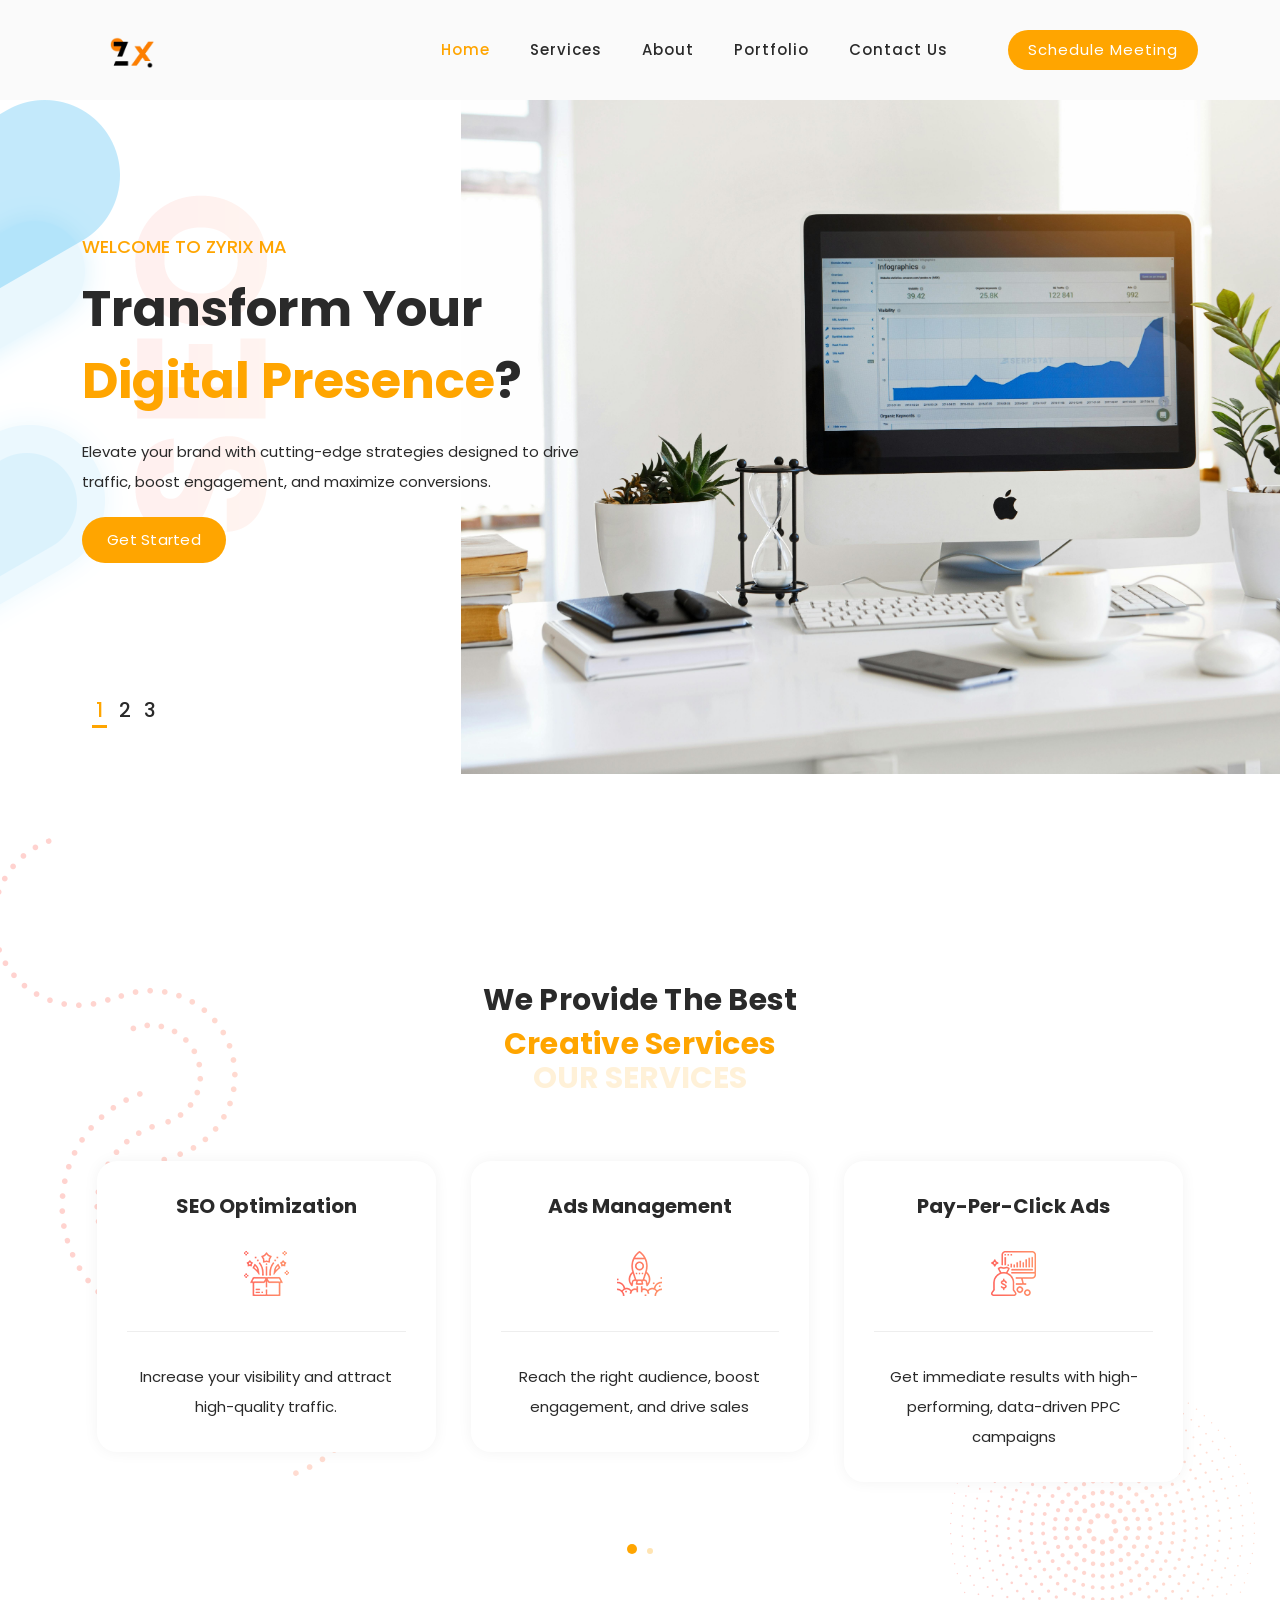
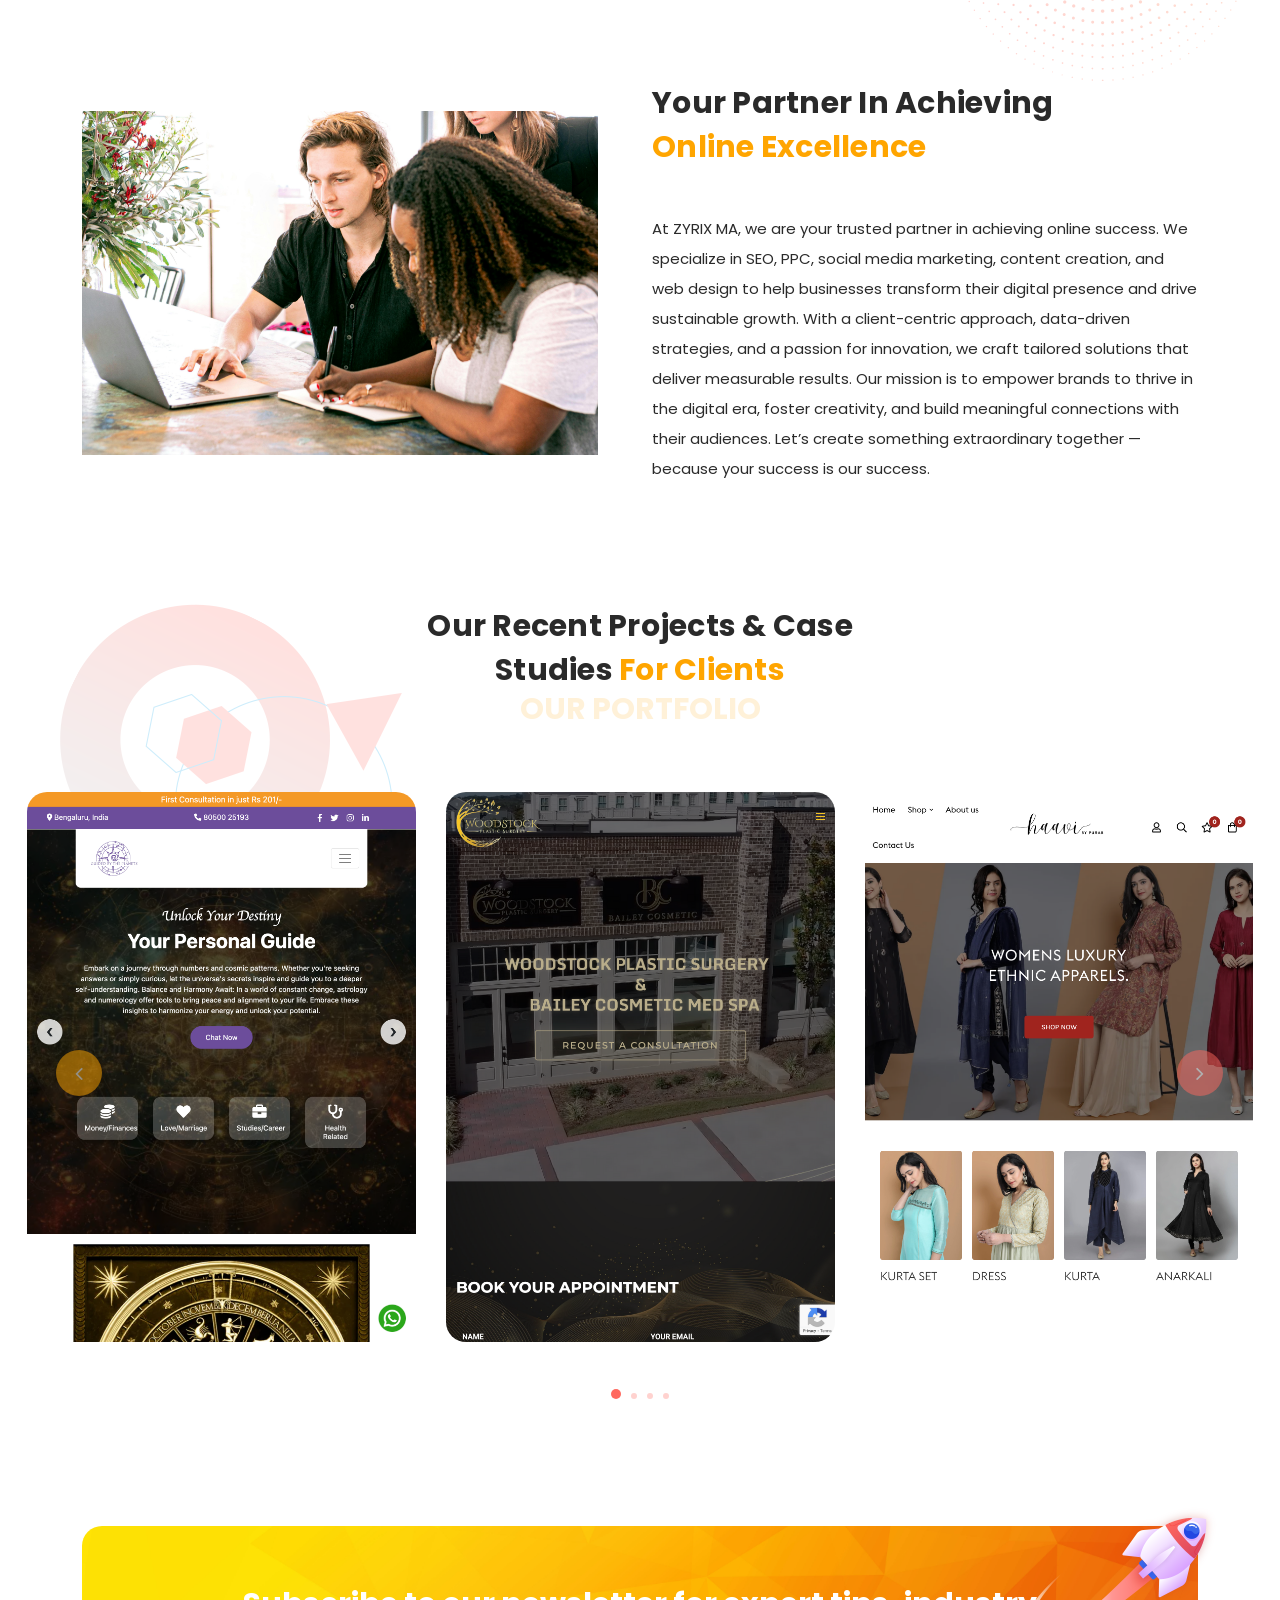
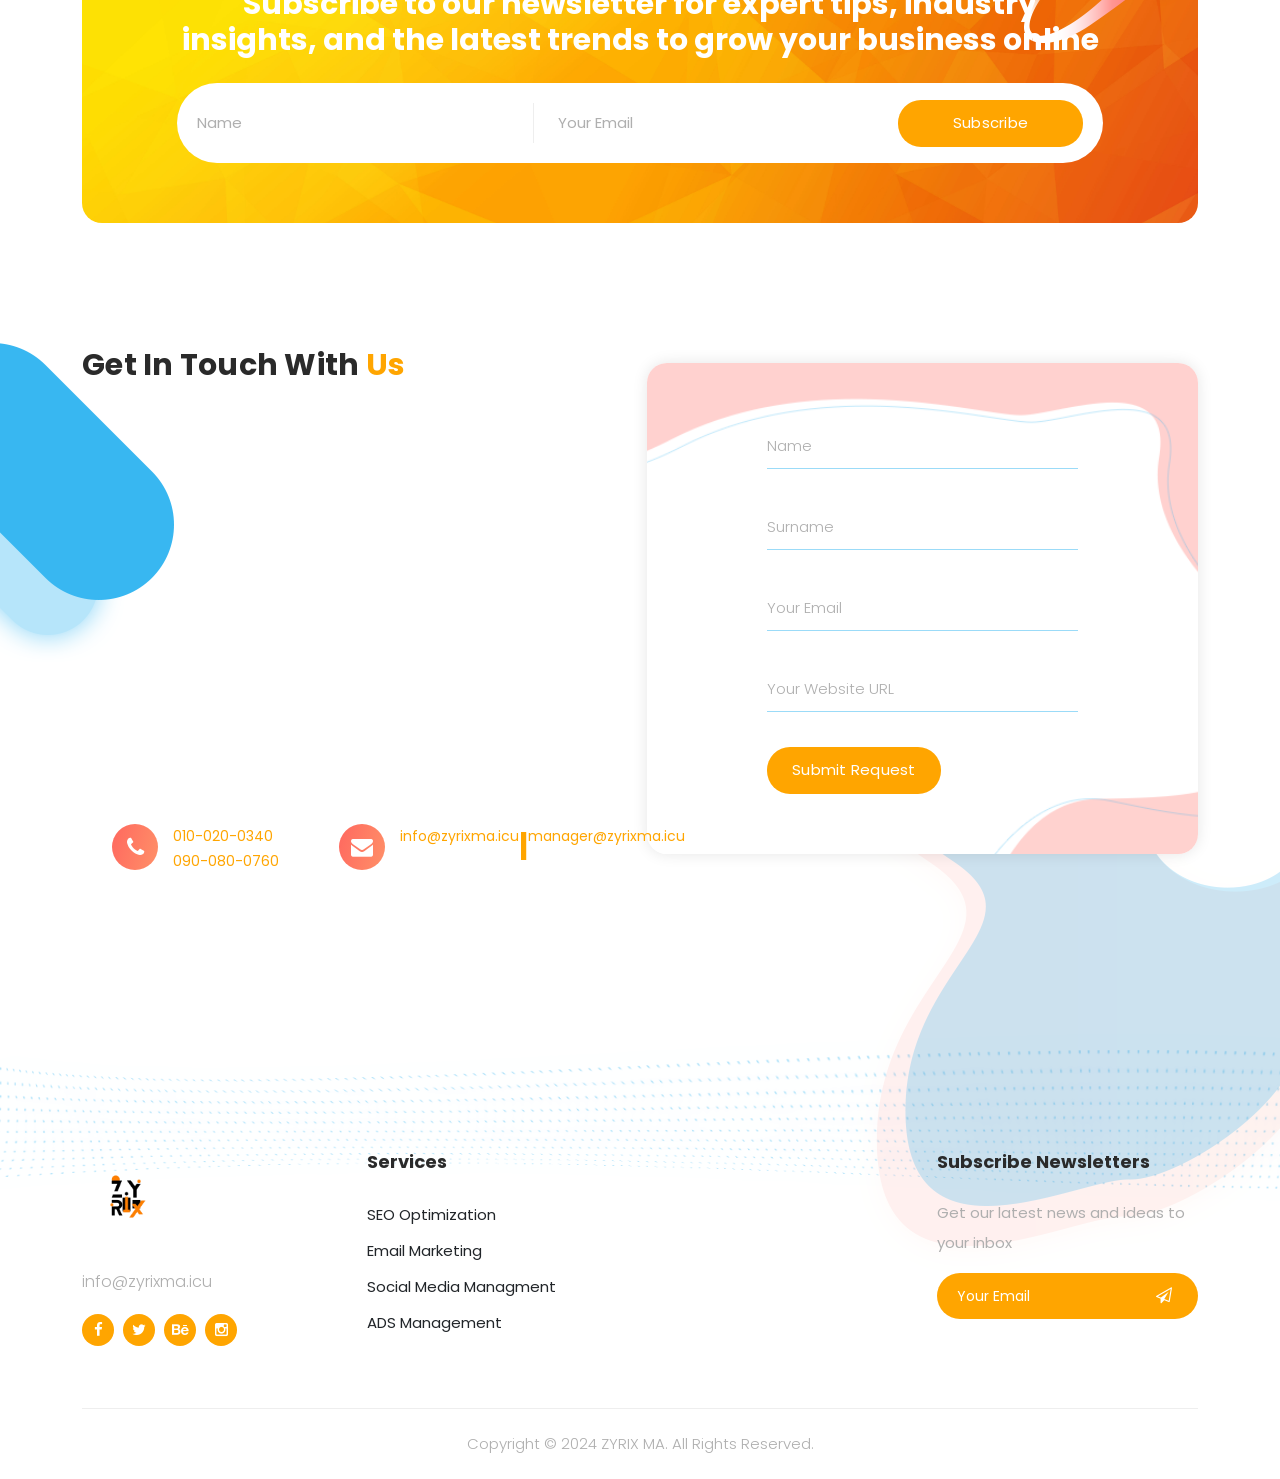
<file: index.html>
<!DOCTYPE html>
<html lang="en">

  <head>
    <!-- Google tag (gtag.js) -->
    <script async src="https://www.googletagmanager.com/gtag/js?id=G-JD2QJX80MM"></script>
    <script>
      window.dataLayer = window.dataLayer || [];
      function gtag() { dataLayer.push(arguments); }
      gtag('js', new Date());

      gtag('config', 'G-JD2QJX80MM');
    </script>

    <meta charset="UTF-8">
    <meta name="viewport" content="width=device-width, initial-scale=1.0">
    <meta name="description"
      content="ZYRIX MA - Elevate your brand with our cutting-edge digital marketing strategies. Discover tailored solutions for SEO, PPC, Social Media Management, and Web Design.">
    <meta name="keywords"
      content="Digital Marketing, SEO, PPC, Social Media Marketing, Web Design, ZYRIX MA, Digital Marketing Agency, Rivers State">
    <meta name="author" content="ZYRIX MA - Digital Marketing Agency">
    <meta name="robots" content="index, follow">
    <title>ZYRIX MA | Digital Marketing Agency - Drive Success Online</title>
    
    <!-- Open Graph Metadata -->
    <meta property="og:title" content="ZYRIX MA | Digital Marketing Agency">
    <meta property="og:description"
      content="We help businesses grow with expert digital marketing services. Achieve success through SEO, PPC, Social Media, and more!">
    <meta property="og:image" content="https://zyrixma.icu/images/zyrixma-cover.jpg">
    <meta property="og:url" content="https://zyrixma.icu">
    <meta property="og:type" content="website">
    <link rel="icon" href="assets/images/12.png" type="image/x-icon">

    
    <script type="application/ld+json">
      {
        "@context": "https://schema.org",
        "@type": "Organization",
        "name": "ZYRIX MA",
        "url": "https://zyrixma.icu",
        "logo": "https://zyrixma.icu/logo.png",
        "description": "ZYRIX MA helps businesses achieve their online marketing goals. We offer SEO, PPC, content marketing, and social media services.",
        "contactPoint": [
          {
            "@type": "ContactPoint",
            "telephone": "+234 816 123 4567",
            "contactType": "customer service"
          }
        ],
        "address": {
          "@type": "PostalAddress",
          "streetAddress": "123 Eneka Street",
          "addressLocality": "Eneka",
          "addressRegion": "Rivers",
          "postalCode": "500272",
          "addressCountry": "Nigeria"
        }
      }
      </script>
    <link rel="preconnect" href="https://fonts.gstatic.com">
    <link href="https://fonts.googleapis.com/css2?family=Poppins:wght@100;200;300;400;500;600;700;800;900&display=swap" rel="stylesheet">

    <title>Onix Digital Marketing HTML5 Template</title>

    <!-- Bootstrap core CSS -->
    <link href="vendor/bootstrap/css/bootstrap.min.css" rel="stylesheet">


    <!-- Additional CSS Files -->
    <link rel="stylesheet" href="assets/css/fontawesome.css">
    <link rel="stylesheet" href="assets/css/templatemo-onix-digital.css">
    <link rel="stylesheet" href="assets/css/animated.css">
    <link rel="stylesheet" href="assets/css/owl.css">
<!--

TemplateMo 565 Onix Digital

https://templatemo.com/tm-565-onix-digital

-->
  </head>

<body>

  <!-- ***** Preloader Start ***** -->
  <div id="js-preloader" class="js-preloader">
    <div class="preloader-inner">
      <span class="dot"></span>
      <div class="dots">
        <span></span>
        <span></span>
        <span></span>
      </div>
    </div>
  </div>
  <!-- ***** Preloader End ***** -->

  <!-- ***** Header Area Start ***** -->
  <header class="header-area header-sticky wow slideInDown" data-wow-duration="0.75s" data-wow-delay="0s">
    <div class="container">
      <div class="row">
        <div class="col-12">
          <nav class="main-nav">
            <!-- ***** Logo Start ***** -->
            <a href="index.html" class="logo">
              <img src="assets/images/10-removebg-preview.png">
            </a>
            <!-- ***** Logo End ***** -->
            <!-- ***** Menu Start ***** -->
            <ul class="nav">
              <li class="scroll-to-section"><a href="#top" class="active">Home</a></li>
              <li class="scroll-to-section"><a href="#services">Services</a></li>
              <li class="scroll-to-section"><a href="#about">About</a></li>
              <li class="scroll-to-section"><a href="#portfolio">Portfolio</a></li>
              <!-- <li class="scroll-to-section"><a href="#video">Videos</a></li>  -->
              <li class="scroll-to-section"><a href="#contact">Contact Us</a></li> 
              <li class="scroll-to-section"><div class="main-red-button-hover"><a href="https://calendly.com/zyrixma/30min" target="_blank">Schedule Meeting</a></div></li> 
            </ul>        
            <a class='menu-trigger'>
                <span>Menu</span>
            </a>
            <!-- ***** Menu End ***** -->
          </nav>
        </div>
      </div>
    </div>
  </header>
  <!-- ***** Header Area End ***** -->

  <div class="main-banner" id="top">
    <div class="container">
      <div class="row">
        <div class="col-lg-12">
          <div class="row">
            <div class="col-lg-6 align-self-center">
              <div class="owl-carousel owl-banner">
                <div class="item header-text">
                  <h6>Welcome to Zyrix MA</h6>
                  <h2>Transform Your <span>Digital Presence</span>?</h2>
                  <p>Elevate your brand with cutting-edge strategies designed to drive traffic, boost engagement, and maximize conversions.</p>
                  <div class="down-buttons">
                    <div class="main-blue-button-hover">
                      <a href="https://calendly.com/zyrixma/30min" target="_blank">Get Started</a>
                    </div>
                    
                  </div>
                </div>
                <div class="item header-text">
                  <h6>Online Marketing</h6>
                  <h2>Comprehensive Solutions for Your <span>Digital Growth</span></h2>
                  <p>From SEO to social media management, we deliver tailored services to meet your unique business needs and goals.</p>
                  <div class="down-buttons">
                    <div class="main-blue-button-hover">
                      <a href="#services">Our Services</a>
                    </div>
                    
                  </div>
                </div>
                <div class="item header-text">
                  <h6>Successful Projects</h6>
                  <h2>See the Results of Our <span>Expertise</span></h2>
                  <p>Explore our portfolio and discover how we’ve helped businesses like yours achieve online success.</p>
                  <div class="down-buttons">
                    <div class="main-blue-button-hover">
                      <a href="#portfolio">Our Projects</a>
                    </div>
                    
                  </div>
                </div>
              </div>
            </div>
          </div>
        </div>
      </div>
    </div>
  </div>

  <div id="services" class="our-services section">
    <div class="services-right-dec">
      <img src="assets/images/services-right-dec.png" alt="">
    </div>
    <div class="container">
      <div class="services-left-dec">
        <img src="assets/images/services-left-dec.png" alt="">
      </div>
      <div class="row">
        <div class="col-lg-6 offset-lg-3">
          <div class="section-heading">
            <h2>We Provide The Best <span>Creative Services</span></h2>
            <span>Our Services</span>
          </div>
        </div>
      </div>
      <div class="row">
        <div class="col-lg-12">
          <div class="owl-carousel owl-services">
            <div class="item">
              <h4>SEO Optimization</h4>
              <div class="icon"><img src="assets/images/service-icon-01.png" alt=""></div>
              <p>Increase your visibility and attract high-quality traffic.</p>
            </div>
            <div class="item">
              <h4>Ads Management</h4>
              <div class="icon"><img src="assets/images/service-icon-02.png" alt=""></div>
              <p>Reach the right audience, boost engagement, and drive sales</p>
            </div>
            <div class="item">
              <h4>Pay-Per-Click Ads</h4>
              <div class="icon"><img src="assets/images/service-icon-03.png" alt=""></div>
              <p>Get immediate results with high-performing, data-driven PPC campaigns</p>
            </div>
            <div class="item">
              <h4>Social Media Marketing</h4>
              <div class="icon"><img src="assets/images/service-icon-04.png" alt=""></div>
              <p>Engage your audience with impactful campaigns that convert.</p>
            </div>
           <div class="item">
              <h4>Email Marketing</h4>
              <div class="icon"><img src="assets/images/service-icon-01.png" alt=""></div>
              <p>Helping businesses connect with their audience through targeted email campaigns.</p>
            </div>
            <!-- <div class="item">
              <h4>See The Strategy In The Market</h4>
              <div class="icon"><img src="assets/images/service-icon-02.png" alt=""></div>
              <p>Get to know more about the topic in details</p>
            </div>
            <div class="item">
              <h4>Best Content Ideas for your pages</h4>
              <div class="icon"><img src="assets/images/service-icon-03.png" alt=""></div>
              <p>Feel free to use this template for your business</p>
            </div>
            <div class="item">
              <h4>Optimizing Speed for your web pages</h4>
              <div class="icon"><img src="assets/images/service-icon-04.png" alt=""></div>
              <p>Get to know more about the topic in details</p>
            </div>
            <div class="item">
              <h4>Accessibility for mobile viewing</h4>
              <div class="icon"><img src="assets/images/service-icon-01.png" alt=""></div>
              <p>Get to know more about the topic in details</p>
            </div>
            <div class="item">
              <h4>Content Ideas for your next project</h4>
              <div class="icon"><img src="assets/images/service-icon-02.png" alt=""></div>
              <p>Feel free to use this template for your business</p>
            </div>
            <div class="item">
              <h4>UI &amp; UX Design &amp; Development</h4>
              <div class="icon"><img src="assets/images/service-icon-03.png" alt=""></div>
              <p>Get to know more about the topic in details</p>
            </div>
            <div class="item">
              <h4>Discover the digital marketing trend</h4>
              <div class="icon"><img src="assets/images/service-icon-04.png" alt=""></div>
              <p>Get to know more about the topic in details</p>
            </div> -->
          </div>
        </div>
      </div>
    </div>
  </div>

  <div id="about" class="about-us section">
    <div class="container">
      <div class="row">
        <div class="col-lg-6 align-self-center">
          <div class="left-image">
            <img src="assets/images/pexels-canvastudio-3153199.jpg" alt="Two Girls working together">
          </div>
        </div>
        <div class="col-lg-6">
          <div class="section-heading">
            <h2>Your Partner in Achieving <span>Online Excellence</span></h2>
            <p>At ZYRIX MA, we are your trusted partner in achieving online success. We specialize in
            SEO, PPC, social media marketing, content creation, and web design to help businesses transform their digital presence
            and drive sustainable growth.
            
            With a client-centric approach, data-driven strategies, and a passion for innovation, we craft tailored solutions that
            deliver measurable results. Our mission is to empower brands to thrive in the digital era, foster creativity, and build
            meaningful connections with their audiences.
            
            Let’s create something extraordinary together — because your success is our success.
</p>
            <!-- <div class="row">
              <div class="col-lg-4">
                <div class="fact-item">
                  <div class="count-area-content">
                    <div class="icon">
                      <img src="assets/images/service-icon-01.png" alt="">
                    </div>
                    <div class="count-digit">320</div>
                    <div class="count-title">SEO Projects</div>
                    <p>Lorem ipsum dolor sitti amet, consectetur.</p>
                  </div>
                </div>
              </div>
              <div class="col-lg-4">
                <div class="fact-item">
                  <div class="count-area-content">
                    <div class="icon">
                      <img src="assets/images/service-icon-02.png" alt="">
                    </div>
                    <div class="count-digit">640</div>
                    <div class="count-title">Websites</div>
                    <p>Lorem ipsum dolor sitti amet, consectetur.</p>
                  </div>
                </div>
              </div>
              <div class="col-lg-4">
                <div class="fact-item">
                  <div class="count-area-content">
                    <div class="icon">
                      <img src="assets/images/service-icon-03.png" alt="">
                    </div>
                    <div class="count-digit">120</div>
                    <div class="count-title">Satisfied Clients</div>
                    <p>Lorem ipsum dolor sitti amet, consectetur.</p>
                  </div>
                </div>
              </div>
            </div> -->
          </div>
        </div>
      </div>
    </div>
  </div>

  <div id="portfolio" class="our-portfolio section">
    <div class="portfolio-left-dec">
      <img src="assets/images/portfolio-left-dec.png" alt="">
    </div>
    <div class="container">
      <div class="row">
        <div class="col-lg-6 offset-lg-3">
          <div class="section-heading">
            <h2>Our Recent Projects &amp; Case Studies <span>for Clients</span></h2>
            <span>Our Portfolio</span>
          </div>
        </div>
      </div>
    </div>
    <div class="container-fluid">
      <div class="row">
        <div class="col-lg-12">
          <div class="owl-carousel owl-portfolio">
            <div class="item">
              <div class="thumb">
                <img src="assets/images/guidedbytheplanets.com_.png" alt="">
                <div class="hover-effect">
                  <div class="inner-content">
                    <a rel="sponsored" href="https://guidedbytheplanets.com" target="_blank"><h4>First Project</h4></a>
                    <span>GUIDED BY THE PLANETS</span>
                  </div>
                </div>
              </div>
            </div>
            <div class="item">
              <div class="thumb">
                <img src="assets/images/woodstockplasticsurgery.com_.png" alt="">
                <div class="hover-effect">
                  <div class="inner-content">
                    <a href="https://woodstockplasticsurgery.com" target="_blank"><h4>Project Two</h4></a>
                    <span>WOODSTOCK PLASTIC SURGERY</span> 
                  </div>
                </div>
              </div>
            </div>
            <div class="item">
              <div class="thumb">
                <img src="assets/images/haavi.in_.png" alt="">
                <div class="hover-effect">
                  <div class="inner-content">
                    <a rel="sponsored" href="https://haavi.in" target="_blank"><h4>Third Project</h4></a>
                    <span>HAAVI</span>
                  </div>
                </div>
              </div>
            </div>
            <div class="item">
              <div class="thumb">
                <img src="assets/images/pelletiersmiles.com_.png" alt="">
                <div class="hover-effect">
                  <div class="inner-content">
                    <a href="https://pelletiersmiles.com" target="_blank"><h4>Project Four</h4></a>
                    <span>ORTHODONTIST IN DRACUT MA & WINDHAM NH</span>
                  </div>
                </div>
              </div>
            </div>
            <div class="item">
              <div class="thumb">
                <img src="assets/images/prrajvanshifoods.com_.png" alt="">
                <div class="hover-effect">
                  <div class="inner-content">
                    <a href="https://prrajvanshifoods.com" target="_blank"><h4>Fifth Project</h4></a>
                    <span>RAJVANSHI</span>
                  </div>
                </div>
              </div>
            </div>
            <div class="item">
              <div class="thumb">
                <img src="assets/images/www.3rsrun.com_.png" alt="">
                <div class="hover-effect">
                  <div class="inner-content">
                    <a href="https://www.3rsrun.com" target="_blank"><h4>Sixth Project</h4></a>
                    <span>3RSRUN</span>
                  </div>
                </div>
              </div>
            </div>
            <div class="item">
              <div class="thumb">
                <img src="assets/images/tokenxai.com_.png" alt="">
                <div class="hover-effect">
                  <div class="inner-content">
                    <a href="https://tokenxai.com" target="_blank"><h4>7th Project</h4></a>
                    <span>TOKENX AI</span>
                  </div>
                </div>
              </div>
            </div>
            <div class="item">
              <div class="thumb">
                <img src="assets/images/gainswave.com_.png" alt="">
                <div class="hover-effect">
                  <div class="inner-content">
                    <a href="https://gainswave.com" target="_blank"><h4>8th Project</h4></a>
                    <span>GAINSWAVE</span>
                  </div>
                </div>
              </div>
            </div>
            <div class="item">
              <div class="thumb">
                <img src="assets/images/simelem.agency_.png" alt="">
                <div class="hover-effect">
                  <div class="inner-content">
                    <a href="https://simelem.agency" target="_blank"><h4>9th Project</h4></a>
                    <span>SIM & ELEM PLACEMENT AGENCY</span>
                  </div>
                </div>
              </div>
            </div>
            <div class="item">
              <div class="thumb">
                <img src="assets/images/amorepizzapalmdale.com_.png" alt="">
                <div class="hover-effect">
                  <div class="inner-content">
                    <a href="https://amorepizzapalmdale.com" target="_blank"><h4>Project Ten</h4></a>
                    <span>AMORE PIZZA PALMDALE</span>
                  </div>
                </div>
              </div>
            </div>
            <!-- <div class="item">
              <div class="thumb">
                <img src="assets/images/portfolio-03.jpg" alt="">
                <div class="hover-effect">
                  <div class="inner-content">
                    <a href="#"><h4>Project Eleven</h4></a>
                    <span>SEO &amp; Marketing</span>
                  </div>
                </div>
              </div>
            </div>
            <div class="item">
              <div class="thumb">
                <img src="assets/images/portfolio-04.jpg" alt="">
                <div class="hover-effect">
                  <div class="inner-content">
                    <a href="#"><h4>12th Project</h4></a>
                    <span>SEO &amp; Marketing</span>
                  </div>
                </div>
              </div>
            </div> -->
          </div>
        </div>
      </div>
    </div>
  </div>

  <!-- <div id="pricing" class="pricing-tables">
    <div class="tables-left-dec">
      <img src="assets/images/tables-left-dec.png" alt="">
    </div>
    <div class="tables-right-dec">
      <img src="assets/images/tables-right-dec.png" alt="">
    </div>
    <div class="container">
      <div class="row">
        <div class="col-lg-6 offset-lg-3">
          <div class="section-heading">
            <h2>Select a suitable <em>plan</em> for your next <span>projects</span></h2>
            <span>Our Plans</span>
          </div>
        </div>
      </div>
      <div class="row">
        <div class="col-lg-4">
          <div class="item first-item">
            <h4>Starter Plan</h4>
            <em>$160/mo</em>
            <span>$140</span>
            <ul>
              <li>10 Projects</li>
              <li>100 GB space</li>
              <li>20 SEO checkups</li>
              <li>Basic Support</li>
            </ul>
            <div class="main-blue-button-hover">
              <a href="#">Get Started</a>
            </div>
          </div>
        </div>
        <div class="col-lg-4">
          <div class="item second-item">
            <h4>Standard Plan</h4>
            <em>$240/mo</em>
            <span>$200</span>
            <ul>
              <li>20 Projects</li>
              <li>200 GB space</li>
              <li>50 SEO checkups</li>
              <li>Pro Support</li>
            </ul>
            <div class="main-blue-button-hover">
              <a href="#">Get it Now</a>
            </div>
          </div>
        </div>
        <div class="col-lg-4">
          <div class="item third-item">
            <h4>Advanced Plan</h4>
            <em>$360/mo</em>
            <span>$280</span>
            <ul>
              <li>30 Projects</li>
              <li>300 GB space</li>
              <li>100 SEO checkups</li>
              <li>Best Support</li>
            </ul>
            <div class="main-blue-button-hover">
              <a href="#">Buy Now</a>
            </div>
          </div>
        </div>
      </div>
    </div>
  </div> -->

  <div id="subscribe" class="subscribe">
    <div class="container">
      <div class="row">
        <div class="col-lg-12">
          <div class="inner-content">
            <div class="row">
              <div class="col-lg-10 offset-lg-1">
                <h2>Subscribe to our newsletter for expert tips, industry insights, and the latest trends to grow your business online</h2>
                <form id="subscribe" action="" method="get">
                  <input type="text" name="website" id="website" placeholder="Name" required="">
                  <input type="text" name="email" id="email" pattern="[^ @]*@[^ @]*" placeholder="Your Email" required="">
                  <button type="submit" id="form-submit" class="main-button ">Subscribe</button>
                </form>
              </div>
            </div>
          </div>
        </div>
      </div>
    </div>
  </div>

  <!-- <div id="video" class="our-videos section">
    <div class="videos-left-dec">
      <img src="assets/images/videos-left-dec.png" alt="">
    </div>
    <div class="videos-right-dec">
      <img src="assets/images/videos-right-dec.png" alt="">
    </div>
    <div class="container">
      <div class="row">
        <div class="col-lg-12">
          <div class="naccs">
            <div class="grid">
              <div class="row">
                <div class="col-lg-8">
                  <ul class="nacc">
                    <li class="active">
                      <div>
                        <div class="thumb">
                          <iframe width="100%" height="auto" src="https://www.youtube.com/embed/JynGuQx4a1Y" title="YouTube video player" frameborder="0" allow="accelerometer; autoplay; clipboard-write; encrypted-media; gyroscope; picture-in-picture" allowfullscreen></iframe>
                          <div class="overlay-effect">
                            <a href="#"><h4>Project One</h4></a>
                            <span>SEO &amp; Marketing</span>
                          </div>
                        </div>
                      </div>
                    </li>
                    <li>
                      <div>
                        <div class="thumb">
                          <iframe width="100%" height="auto" src="https://www.youtube.com/embed/RdJBSFpcO4M" title="YouTube video player" frameborder="0" allow="accelerometer; autoplay; clipboard-write; encrypted-media; gyroscope; picture-in-picture" allowfullscreen></iframe>
                          <div class="overlay-effect">
                            <a href="#"><h4>Second Project</h4></a>
                            <span>Advertising &amp; Marketing</span>
                          </div>
                        </div>
                      </div>
                    </li>
                    <li>
                      <div>
                        <div class="thumb">
                          <iframe width="100%" height="auto" src="https://www.youtube.com/embed/ZlfAjbQiL78" title="YouTube video player" frameborder="0" allow="accelerometer; autoplay; clipboard-write; encrypted-media; gyroscope; picture-in-picture" allowfullscreen></iframe>
                          <div class="overlay-effect">
                            <a href="#"><h4>Project Three</h4></a>
                            <span>Digital &amp; Marketing</span>
                          </div>
                        </div>
                      </div>
                    </li>
                    <li>
                      <div>
                        <div class="thumb">
                          <iframe width="100%" height="auto" src="https://www.youtube.com/embed/mx1WseE7-0Y" title="YouTube video player" frameborder="0" allow="accelerometer; autoplay; clipboard-write; encrypted-media; gyroscope; picture-in-picture" allowfullscreen></iframe>
                          <div class="overlay-effect">
                            <a href="#"><h4>Fourth Project</h4></a>
                            <span>SEO &amp; Advertising</span>
                          </div>
                        </div>
                      </div>
                    </li>
                  </ul>
                </div>
                <div class="col-lg-4">
                  <div class="menu">
                    <div class="active">
                      <div class="thumb">
                        <img src="assets/images/video-thumb-01.png" alt="">
                        <div class="inner-content">
                          <h4>Project One</h4>
                          <span>SEO &amp; Marketing</span>
                        </div>
                      </div>
                    </div>
                    <div>
                      <div class="thumb">
                        <img src="assets/images/video-thumb-02.png" alt="">
                        <div class="inner-content">
                          <h4>Second Project</h4>
                          <span>Advertising &amp; Marketing</span>
                        </div>
                      </div>
                    </div>
                    <div>
                      <div class="thumb">
                        <img src="assets/images/video-thumb-03.png" alt="Marketing">
                        <div class="inner-content">
                          <h4>Project Three</h4>
                          <span>Digital &amp; Marketing</span>
                        </div>
                      </div>
                    </div>
                    <div>
                      <div class="thumb">
                        <img src="assets/images/video-thumb-04.png" alt="SEO Work">
                        <div class="inner-content">
                          <h4>Fourth Project</h4>
                          <span>SEO &amp; Advertising</span>
                        </div>
                      </div>
                    </div>
                  </div>
                </div>             
              </div>
            </div>
          </div>
        </div>
      </div>
    </div>
  </div> -->

  <div id="contact" class="contact-us section">
    <div class="container">
      <div class="row">
        <div class="col-lg-7">
          <div class="section-heading">
            <h2>Get in Touch with <span>Us</span></h2>
            <div id="map">
              <iframe src="https://www.google.com/maps/embed?pb=!1m18!1m12!1m3!1d3975.204350558561!2d7.000814074074364!3d4.815554044669333!2m3!1f0!2f0!3f0!3m2!1i1024!2i768!4f13.1!3m3!1m2!1s0x1069cdb9943cabb9%3A0xc48c6a624ffda71e!2sPort%20Harcourt%2C%20Rivers!5e0!3m2!1sen!2sng!4v1701765892190!5m2!1sen!2sng" width="100%" height="360px" frameborder="0" style="border:0" allowfullscreen=""></iframe>
            </div>
            <div class="info">
              <span><i class="fa fa-phone"></i> <a href="#">010-020-0340<br>090-080-0760</a></span>
              <span>
                <i class="fa fa-envelope"></i>
                <a href="mailto:info@zyrixma.icu">info@zyrixma.icu</a> |
                <br>
                <a href="mailto:manager@zyrixma.icu">manager@zyrixma.icu</a>
              </span>
            </div>
          </div>
        </div>
        <div class="col-lg-5 align-self-center">
          <form id="contact" action="" method="get">
            <div class="row">
              <div class="col-lg-12">
                <fieldset>
                  <input type="name" name="name" id="name" placeholder="Name" autocomplete="on" required>
                </fieldset>
              </div>
              <div class="col-lg-12">
                <fieldset>
                  <input type="surname" name="surname" id="surname" placeholder="Surname" autocomplete="on" required>
                </fieldset>
              </div>
              <div class="col-lg-12">
                <fieldset>
                  <input type="text" name="email" id="email" pattern="[^ @]*@[^ @]*" placeholder="Your Email" required="">
                </fieldset>
              </div>
              <div class="col-lg-12">
                <fieldset>
                  <input type="text" name="website" id="website" placeholder="Your Website URL" required="">
                </fieldset>
              </div>
              <div class="col-lg-12">
                <fieldset>
                  <button type="submit" id="form-submit" class="main-button">Submit Request</button>
                </fieldset>
              </div>
            </div>
          </form>
        </div>
      </div>
    </div>
    <div class="contact-dec">
      <img src="assets/images/contact-dec.png" alt="">
    </div>
    <div class="contact-left-dec">
      <img src="assets/images/contact-left-dec.png" alt="">
    </div>
  </div>

  <div class="footer-dec">
    <img src="assets/images/footer-dec.png" alt="">
  </div>

  <footer>
    <div class="container">
      <div class="row">
        <div class="col-lg-3">
          <div class="about footer-item">
            <div class="logo">
              <a href="#"><img src="assets/images/1-removebg-preview.png" alt="Onix Digital TemplateMo"></a>
            </div>
          <a href="mailto:info@zyrixma.icu">info@zyrixma.icu</a>
            <ul>
              <li><a href="#"><i class="fa fa-facebook"></i></a></li>
              <li><a href="#"><i class="fa fa-twitter"></i></a></li>
              <li><a href="#"><i class="fa fa-behance"></i></a></li>
              <li><a href="https://www.instagram.com/zyrix.ma_?igsh=bGY5NDE0cnQ2Ynhr" target="_blank" ><i class="fa fa-instagram"></i></a></li>
            </ul>
          </div>
        </div>
        <div class="col-lg-3">
          <div class="services footer-item">
            <h4>Services</h4>
            <ul>
              <li><a >SEO Optimization</a></li>
              <li><a >Email Marketing</a></li>
              <li><a >Social Media Managment</a></li>
              <li><a>ADS Management</a></li>
            </ul>
          </div>
        </div>
        <div class="col-lg-3">
          <div class="community footer-item">
            <!-- <h4>Community</h4>
            <ul>
              <li><a href="#">Digital Marketing</a></li>
              <li><a href="#">Business Ideas</a></li>
              <li><a href="#">Website Checkup</a></li>
              <li><a href="#">Page Speed Test</a></li>
            </ul> -->
          </div>
        </div>
        <div class="col-lg-3">
          <div class="subscribe-newsletters footer-item">
            <h4>Subscribe Newsletters</h4>
            <p>Get our latest news and ideas to your inbox</p>
            <form action="#" method="get">
              <input type="text" name="email" id="email" pattern="[^ @]*@[^ @]*" placeholder="Your Email" required="">
              <button type="submit" id="form-submit" class="main-button "><i class="fa fa-paper-plane-o"></i></button>
            </form>
          </div>
        </div>
        <div class="col-lg-12">
          <div class="copyright">
            <p>Copyright © 2024 ZYRIX MA. All Rights Reserved. 
            <br>
            </p>
          </div>
        </div>
      </div>
    </div>
  </footer>


  <!-- Scripts -->
  <script src="vendor/jquery/jquery.min.js"></script>
  <script src="vendor/bootstrap/js/bootstrap.bundle.min.js"></script>
  <script src="assets/js/owl-carousel.js"></script>
  <script src="assets/js/animation.js"></script>
  <script src="assets/js/imagesloaded.js"></script>
  <script src="assets/js/custom.js"></script>

  <script>
  // Acc
    $(document).on("click", ".naccs .menu div", function() {
      var numberIndex = $(this).index();

      if (!$(this).is("active")) {
          $(".naccs .menu div").removeClass("active");
          $(".naccs ul li").removeClass("active");

          $(this).addClass("active");
          $(".naccs ul").find("li:eq(" + numberIndex + ")").addClass("active");

          var listItemHeight = $(".naccs ul")
            .find("li:eq(" + numberIndex + ")")
            .innerHeight();
          $(".naccs ul").height(listItemHeight + "px");
        }
    });
  </script>
</body>
</html>
</file>
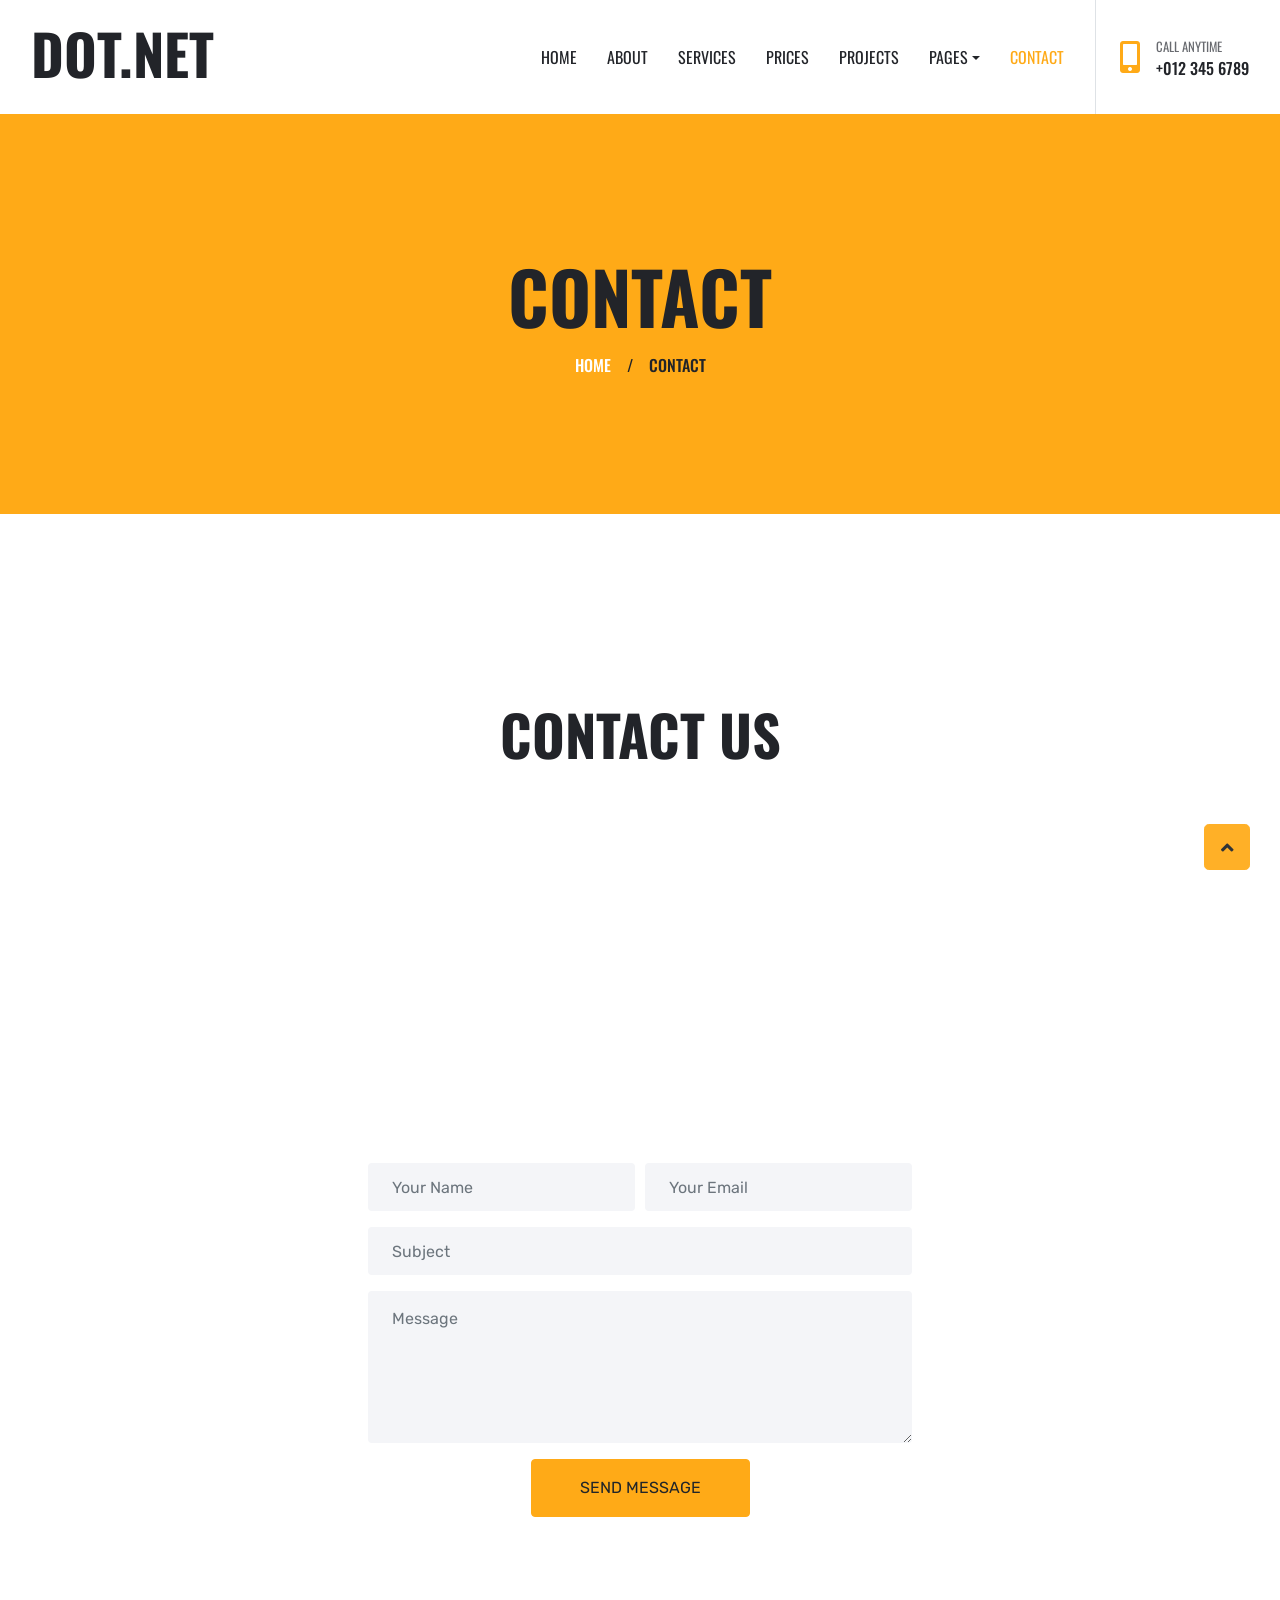
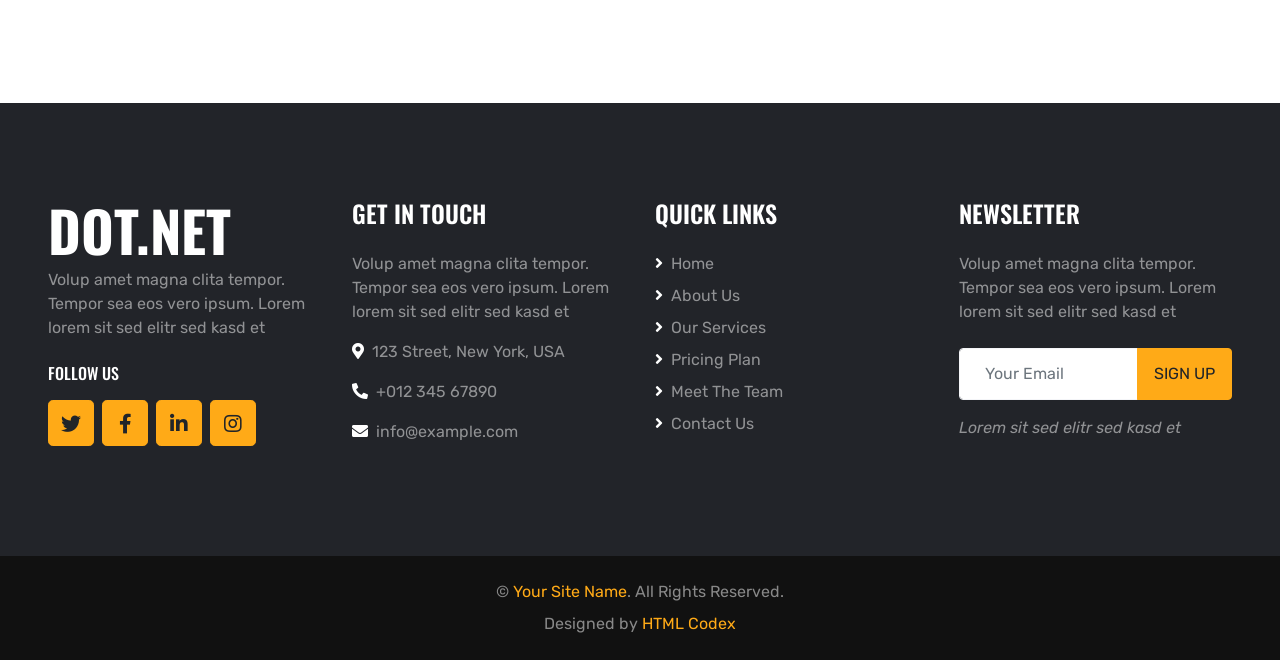
<file: contact.html>
<!DOCTYPE html>
<html lang="en">

<head>
    <meta charset="utf-8">
    <title>DOT.NET - Digital Agency Website Template</title>
    <meta content="width=device-width, initial-scale=1.0" name="viewport">
    <meta content="Free HTML Templates" name="keywords">
    <meta content="Free HTML Templates" name="description">

    <!-- Favicon -->
    <link href="img/favicon.ico" rel="icon">

    <!-- Google Web Fonts -->
    <link rel="preconnect" href="https://fonts.gstatic.com">
    <link href="https://fonts.googleapis.com/css2?family=Oswald:wght@400;500;600;700&family=Rubik&display=swap" rel="stylesheet"> 

    <!-- Font Awesome -->
    <link href="https://cdnjs.cloudflare.com/ajax/libs/font-awesome/5.15.0/css/all.min.css" rel="stylesheet">

    <!-- Libraries Stylesheet -->
    <link href="lib/owlcarousel/assets/owl.carousel.min.css" rel="stylesheet">
    <link href="lib/lightbox/css/lightbox.min.css" rel="stylesheet">

    <!-- Customized Bootstrap Stylesheet -->
    <link href="css/style.css" rel="stylesheet">
</head>

<body>
    <!-- Navbar Start -->
    <div class="container-fluid bg-white position-relative">
        <nav class="navbar navbar-expand-lg bg-white navbar-light py-3 py-lg-0">
            <a href="index.html" class="navbar-brand text-secondary">
                <h1 class="display-4 text-uppercase">DOT.NET</h1>
            </a>
            <button type="button" class="navbar-toggler" data-toggle="collapse" data-target="#navbarCollapse">
                <span class="navbar-toggler-icon"></span>
            </button>
            <div class="collapse navbar-collapse" id="navbarCollapse">
                <div class="navbar-nav ml-auto py-0 pr-3 border-right">
                    <a href="index.html" class="nav-item nav-link">Home</a>
                    <a href="about.html" class="nav-item nav-link">About</a>
                    <a href="service.html" class="nav-item nav-link">Services</a>
                    <a href="price.html" class="nav-item nav-link">Prices</a>
                    <a href="project.html" class="nav-item nav-link">Projects</a>
                    <div class="nav-item dropdown">
                        <a href="#" class="nav-link dropdown-toggle" data-toggle="dropdown">Pages</a>
                        <div class="dropdown-menu rounded-0 m-0">
                            <a href="team.html" class="dropdown-item">Meat The Team</a>
                            <a href="testimonial.html" class="dropdown-item">Testimonial</a>
                        </div>
                    </div>
                    <a href="contact.html" class="nav-item nav-link active">Contact</a>
                </div>
                <div class="d-none d-lg-flex align-items-center pl-4">
                    <i class="fa fa-2x fa-mobile-alt text-primary mr-3"></i>
                    <div>
                        <h6 class="text-body text-uppercase mb-1"><small>Call Anytime</small></h6>
                        <h6 class="m-0">+012 345 6789</h6>
                    </div>
                </div>
            </div>
        </nav>
    </div>
    <!-- Navbar End -->


    <!-- Page Header Start -->
    <div class="page-header container-fluid bg-primary d-flex flex-column align-items-center justify-content-center">
        <h1 class="display-3 text-uppercase mb-3">Contact</h1>
        <div class="d-inline-flex text-white">
            <h6 class="text-uppercase m-0"><a class="text-white" href="">Home</a></h6>
            <h6 class="m-0 px-3">/</h6>
            <h6 class="text-uppercase m-0">Contact</h6>
        </div>
    </div>
    <!-- Page Header Start -->


    <!-- Contact Start -->
    <div class="container-fluid py-5 px-0">
        <h1 class="display-4 text-uppercase text-center mt-5 mb-5">Contact Us</h1>
        <div class="row mx-0">
            <div class="col-12 px-0" style="height: 500px;">
                <div class="position-relative h-100">
                    <iframe class="position-relative w-100 h-100"
                        src="https://www.google.com/maps/embed?pb=!1m18!1m12!1m3!1d3001156.4288297426!2d-78.01371936852176!3d42.72876761954724!2m3!1f0!2f0!3f0!3m2!1i1024!2i768!4f13.1!3m3!1m2!1s0x4ccc4bf0f123a5a9%3A0xddcfc6c1de189567!2sNew%20York%2C%20USA!5e0!3m2!1sen!2sbd!4v1603794290143!5m2!1sen!2sbd"
                        frameborder="0" style="border:0;" allowfullscreen="" aria-hidden="false"
                        tabindex="0"></iframe>
                </div>
            </div>
        </div>
        <div class="row mx-0 justify-content-center" style="margin-top: -200px;">
            <div class="col-lg-6 col-md-8 col-sm-10 px-0">
                <div class="contact-form bg-white rounded p-5">
                    <div id="success"></div>
                    <form name="sentMessage" id="contactForm" novalidate="novalidate">
                        <div class="form-row">
                            <div class="col-md-6">
                                <div class="control-group">
                                    <input type="text" class="form-control bg-light border-0 p-4" id="name" placeholder="Your Name" required="required" data-validation-required-message="Please enter your name" />
                                    <p class="help-block text-danger"></p>
                                </div>
                            </div>
                            <div class="col-md-6">
                                <div class="control-group">
                                    <input type="email" class="form-control bg-light border-0 p-4" id="email" placeholder="Your Email" required="required" data-validation-required-message="Please enter your email" />
                                    <p class="help-block text-danger"></p>
                                </div>
                            </div>
                        </div>
                        <div class="control-group">
                            <input type="text" class="form-control bg-light border-0 p-4" id="subject" placeholder="Subject" required="required" data-validation-required-message="Please enter a subject" />
                            <p class="help-block text-danger"></p>
                        </div>
                        <div class="control-group">
                            <textarea class="form-control bg-light border-0 py-3 px-4" rows="5" id="message" placeholder="Message" required="required" data-validation-required-message="Please enter your message"></textarea>
                            <p class="help-block text-danger"></p>
                        </div>
                        <div class="text-center">
                            <button class="btn btn-primary text-uppercase py-3 px-5" type="submit" id="sendMessageButton">Send Message</button>
                        </div>
                    </form>
                </div>
            </div>
        </div>
    </div>
    <!-- Contact End -->


    <!-- Footer Start -->
    <div class="container-fluid bg-dark text-white-50 py-5 px-sm-3 px-md-5" style="margin-top: 90px;">
        <div class="row pt-5">
            <div class="col-lg-3 col-md-6 mb-5">
                <a href="index.html" class="navbar-brand">
                    <h1 class="m-0 mt-n2 text-white display-4">DOT.NET</h1>
                </a>
                <p>Volup amet magna clita tempor. Tempor sea eos vero ipsum. Lorem lorem sit sed elitr sed kasd et</p>
                <h6 class="text-uppercase text-white py-2">Follow Us</h6>
                <div class="d-flex justify-content-start">
                    <a class="btn btn-lg btn-primary btn-lg-square mr-2" href="#"><i class="fab fa-twitter"></i></a>
                    <a class="btn btn-lg btn-primary btn-lg-square mr-2" href="#"><i class="fab fa-facebook-f"></i></a>
                    <a class="btn btn-lg btn-primary btn-lg-square mr-2" href="#"><i class="fab fa-linkedin-in"></i></a>
                    <a class="btn btn-lg btn-primary btn-lg-square" href="#"><i class="fab fa-instagram"></i></a>
                </div>
            </div>
            <div class="col-lg-3 col-md-6 mb-5">
                <h4 class="text-uppercase text-white mb-4">Get In Touch</h4>
                <p>Volup amet magna clita tempor. Tempor sea eos vero ipsum. Lorem lorem sit sed elitr sed kasd et</p>
                <p><i class="fa fa-map-marker-alt text-white mr-2"></i>123 Street, New York, USA</p>
                <p><i class="fa fa-phone-alt text-white mr-2"></i>+012 345 67890</p>
                <p><i class="fa fa-envelope text-white mr-2"></i>info@example.com</p>
            </div>
            <div class="col-lg-3 col-md-6 mb-5">
                <h4 class="text-uppercase text-white mb-4">Quick Links</h4>
                <div class="d-flex flex-column justify-content-start">
                    <a class="text-white-50 mb-2" href="#"><i class="fa fa-angle-right text-white mr-2"></i>Home</a>
                    <a class="text-white-50 mb-2" href="#"><i class="fa fa-angle-right text-white mr-2"></i>About Us</a>
                    <a class="text-white-50 mb-2" href="#"><i class="fa fa-angle-right text-white mr-2"></i>Our Services</a>
                    <a class="text-white-50 mb-2" href="#"><i class="fa fa-angle-right text-white mr-2"></i>Pricing Plan</a>
                    <a class="text-white-50 mb-2" href="#"><i class="fa fa-angle-right text-white mr-2"></i>Meet The Team</a>
                    <a class="text-white-50" href="#"><i class="fa fa-angle-right text-white mr-2"></i>Contact Us</a>
                </div>
            </div>
            <div class="col-lg-3 col-md-6 mb-5">
                <h4 class="text-uppercase text-white mb-4">Newsletter</h4>
                <p class="mb-4">Volup amet magna clita tempor. Tempor sea eos vero ipsum. Lorem lorem sit sed elitr sed kasd et</p>
                <div class="w-100 mb-3">
                    <div class="input-group">
                        <input type="text" class="form-control border-light" style="padding: 25px;" placeholder="Your Email">
                        <div class="input-group-append">
                            <button class="btn btn-primary text-uppercase px-3">Sign Up</button>
                        </div>
                    </div>
                </div>
                <i>Lorem sit sed elitr sed kasd et</i>
            </div>
        </div>
    </div>
    <div class="container-fluid py-4 px-sm-3 px-md-5" style="background: #111111;">
        <p class="mb-2 text-center text-white-50">&copy; <a href="#">Your Site Name</a>. All Rights Reserved.</p>
        <p class="m-0 text-center text-white-50">Designed by <a href="https://htmlcodex.com">HTML Codex</a></p>
    </div>
    <!-- Footer End -->


    <!-- Back to Top -->
    <a href="#" class="btn btn-lg btn-primary btn-lg-square back-to-top"><i class="fa fa-angle-up"></i></a>


    <!-- JavaScript Libraries -->
    <script src="https://code.jquery.com/jquery-3.4.1.min.js"></script>
    <script src="https://stackpath.bootstrapcdn.com/bootstrap/4.4.1/js/bootstrap.bundle.min.js"></script>
    <script src="lib/easing/easing.min.js"></script>
    <script src="lib/waypoints/waypoints.min.js"></script>
    <script src="lib/owlcarousel/owl.carousel.min.js"></script>
    <script src="lib/isotope/isotope.pkgd.min.js"></script>
    <script src="lib/lightbox/js/lightbox.min.js"></script>

    <!-- Contact Javascript File -->
    <script src="mail/jqBootstrapValidation.min.js"></script>
    <script src="mail/contact.js"></script>

    <!-- Template Javascript -->
    <script src="js/main.js"></script>
</body>

</html>
</file>
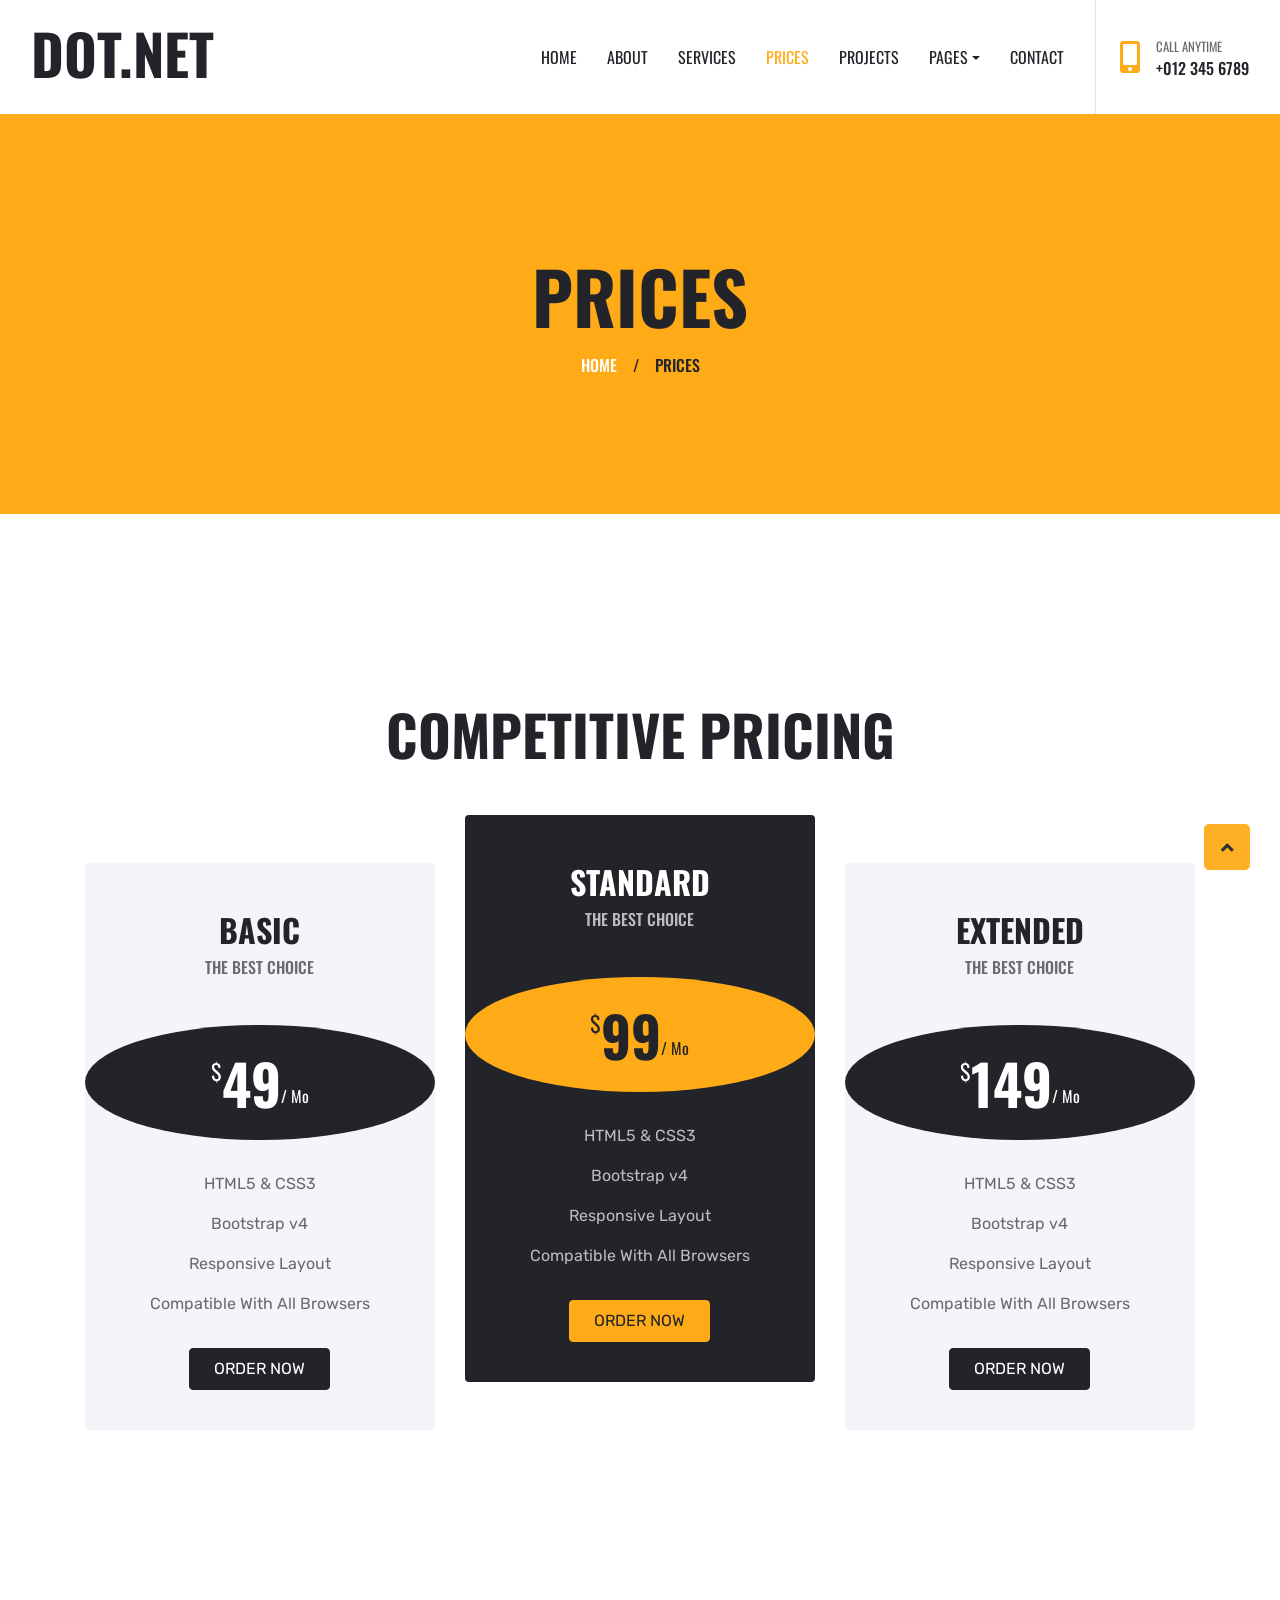
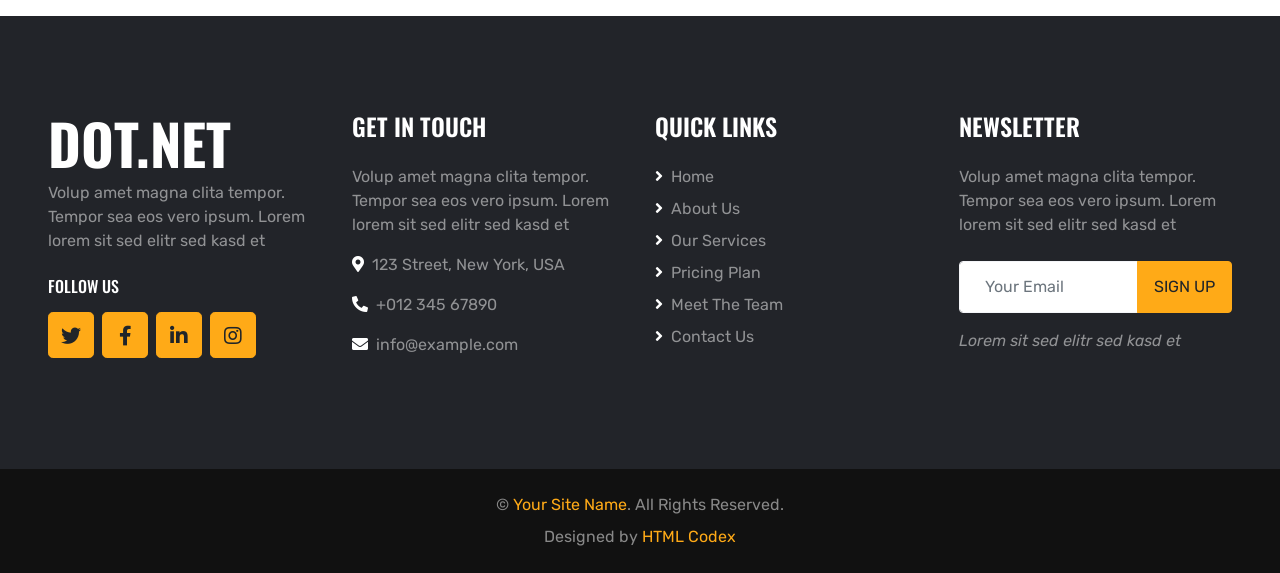
<file: price.html>
<!DOCTYPE html>
<html lang="en">

<head>
    <meta charset="utf-8">
    <title>DOT.NET - Digital Agency Website Template</title>
    <meta content="width=device-width, initial-scale=1.0" name="viewport">
    <meta content="Free HTML Templates" name="keywords">
    <meta content="Free HTML Templates" name="description">

    <!-- Favicon -->
    <link href="img/favicon.ico" rel="icon">

    <!-- Google Web Fonts -->
    <link rel="preconnect" href="https://fonts.gstatic.com">
    <link href="https://fonts.googleapis.com/css2?family=Oswald:wght@400;500;600;700&family=Rubik&display=swap" rel="stylesheet"> 

    <!-- Font Awesome -->
    <link href="https://cdnjs.cloudflare.com/ajax/libs/font-awesome/5.15.0/css/all.min.css" rel="stylesheet">

    <!-- Libraries Stylesheet -->
    <link href="lib/owlcarousel/assets/owl.carousel.min.css" rel="stylesheet">
    <link href="lib/lightbox/css/lightbox.min.css" rel="stylesheet">

    <!-- Customized Bootstrap Stylesheet -->
    <link href="css/style.css" rel="stylesheet">
</head>

<body>
    <!-- Navbar Start -->
    <div class="container-fluid bg-white position-relative">
        <nav class="navbar navbar-expand-lg bg-white navbar-light py-3 py-lg-0">
            <a href="index.html" class="navbar-brand text-secondary">
                <h1 class="display-4 text-uppercase">DOT.NET</h1>
            </a>
            <button type="button" class="navbar-toggler" data-toggle="collapse" data-target="#navbarCollapse">
                <span class="navbar-toggler-icon"></span>
            </button>
            <div class="collapse navbar-collapse" id="navbarCollapse">
                <div class="navbar-nav ml-auto py-0 pr-3 border-right">
                    <a href="index.html" class="nav-item nav-link">Home</a>
                    <a href="about.html" class="nav-item nav-link">About</a>
                    <a href="service.html" class="nav-item nav-link">Services</a>
                    <a href="price.html" class="nav-item nav-link active">Prices</a>
                    <a href="project.html" class="nav-item nav-link">Projects</a>
                    <div class="nav-item dropdown">
                        <a href="#" class="nav-link dropdown-toggle" data-toggle="dropdown">Pages</a>
                        <div class="dropdown-menu rounded-0 m-0">
                            <a href="team.html" class="dropdown-item">Meat The Team</a>
                            <a href="testimonial.html" class="dropdown-item">Testimonial</a>
                        </div>
                    </div>
                    <a href="contact.html" class="nav-item nav-link">Contact</a>
                </div>
                <div class="d-none d-lg-flex align-items-center pl-4">
                    <i class="fa fa-2x fa-mobile-alt text-primary mr-3"></i>
                    <div>
                        <h6 class="text-body text-uppercase mb-1"><small>Call Anytime</small></h6>
                        <h6 class="m-0">+012 345 6789</h6>
                    </div>
                </div>
            </div>
        </nav>
    </div>
    <!-- Navbar End -->


    <!-- Page Header Start -->
    <div class="page-header container-fluid bg-primary d-flex flex-column align-items-center justify-content-center">
        <h1 class="display-3 text-uppercase mb-3">Prices</h1>
        <div class="d-inline-flex text-white">
            <h6 class="text-uppercase m-0"><a class="text-white" href="">Home</a></h6>
            <h6 class="m-0 px-3">/</h6>
            <h6 class="text-uppercase m-0">Prices</h6>
        </div>
    </div>
    <!-- Page Header Start -->


    <!-- Pricing Plan Start -->
    <div class="container-fluid py-5">
        <div class="container pt-5 pb-3">
            <h1 class="display-4 text-uppercase text-center mb-5">Competitive Pricing</h1>
            <div class="row">
                <div class="col-lg-4 mb-2">
                    <div class="bg-light rounded text-center pt-5 mt-lg-5 mb-4">
                        <h2 class="text-uppercase">Basic</h2>
                        <h6 class="text-uppercase text-body mb-5">The Best Choice</h6>
                        <div class="text-center bg-dark rounded-circle p-4 mb-2">
                            <h1 class="display-4 text-white mb-0">
                                <small class="align-top"
                                    style="font-size: 22px; line-height: 45px;">$</small>49<small
                                    class="align-bottom" style="font-size: 16px; line-height: 40px;">/
                                    Mo</small>
                            </h1>
                        </div>
                        <div class="text-center py-4">
                            <p>HTML5 & CSS3</p>
                            <p>Bootstrap v4</p>
                            <p>Responsive Layout</p>
                            <p>Compatible With All Browsers</p>
                            <a href="" class="btn btn-dark text-uppercase py-2 px-4 my-3">Order Now</a>
                        </div>
                    </div>
                </div>
                <div class="col-lg-4 mb-2">
                    <div class="bg-dark rounded text-center pt-5 mb-4">
                        <h2 class="text-uppercase text-white">Standard</h2>
                        <h6 class="text-uppercase text-secondary mb-5">The Best Choice</h6>
                        <div class="text-center bg-primary rounded-circle p-4 mb-2">
                            <h1 class="display-4 mb-0">
                                <small class="align-top"
                                    style="font-size: 22px; line-height: 45px;">$</small>99<small
                                    class="align-bottom" style="font-size: 16px; line-height: 40px;">/
                                    Mo</small>
                            </h1>
                        </div>
                        <div class="text-center text-secondary py-4">
                            <p>HTML5 & CSS3</p>
                            <p>Bootstrap v4</p>
                            <p>Responsive Layout</p>
                            <p>Compatible With All Browsers</p>
                            <a href="" class="btn btn-primary text-uppercase py-2 px-4 my-3">Order Now</a>
                        </div>
                    </div>
                </div>
                <div class="col-lg-4 mb-2">
                    <div class="bg-light rounded text-center pt-5 mt-lg-5 mb-4">
                        <h2 class=" text-uppercase">Extended</h2>
                        <h6 class="text-uppercase text-body mb-5">The Best Choice</h6>
                        <div class="text-center bg-dark rounded-circle p-4 mb-2">
                            <h1 class="display-4 text-white mb-0">
                                <small class="align-top"
                                    style="font-size: 22px; line-height: 45px;">$</small>149<small
                                    class="align-bottom" style="font-size: 16px; line-height: 40px;">/
                                    Mo</small>
                            </h1>
                        </div>
                        <div class="text-center py-4">
                            <p>HTML5 & CSS3</p>
                            <p>Bootstrap v4</p>
                            <p>Responsive Layout</p>
                            <p>Compatible With All Browsers</p>
                            <a href="" class="btn btn-dark text-uppercase py-2 px-4 my-3">Order Now</a>
                        </div>
                    </div>
                </div>
            </div>
        </div>
    </div>
    <!-- Pricing Plan End -->


    <!-- Footer Start -->
    <div class="container-fluid bg-dark text-white-50 py-5 px-sm-3 px-md-5" style="margin-top: 90px;">
        <div class="row pt-5">
            <div class="col-lg-3 col-md-6 mb-5">
                <a href="index.html" class="navbar-brand">
                    <h1 class="m-0 mt-n2 text-white display-4">DOT.NET</h1>
                </a>
                <p>Volup amet magna clita tempor. Tempor sea eos vero ipsum. Lorem lorem sit sed elitr sed kasd et</p>
                <h6 class="text-uppercase text-white py-2">Follow Us</h6>
                <div class="d-flex justify-content-start">
                    <a class="btn btn-lg btn-primary btn-lg-square mr-2" href="#"><i class="fab fa-twitter"></i></a>
                    <a class="btn btn-lg btn-primary btn-lg-square mr-2" href="#"><i class="fab fa-facebook-f"></i></a>
                    <a class="btn btn-lg btn-primary btn-lg-square mr-2" href="#"><i class="fab fa-linkedin-in"></i></a>
                    <a class="btn btn-lg btn-primary btn-lg-square" href="#"><i class="fab fa-instagram"></i></a>
                </div>
            </div>
            <div class="col-lg-3 col-md-6 mb-5">
                <h4 class="text-uppercase text-white mb-4">Get In Touch</h4>
                <p>Volup amet magna clita tempor. Tempor sea eos vero ipsum. Lorem lorem sit sed elitr sed kasd et</p>
                <p><i class="fa fa-map-marker-alt text-white mr-2"></i>123 Street, New York, USA</p>
                <p><i class="fa fa-phone-alt text-white mr-2"></i>+012 345 67890</p>
                <p><i class="fa fa-envelope text-white mr-2"></i>info@example.com</p>
            </div>
            <div class="col-lg-3 col-md-6 mb-5">
                <h4 class="text-uppercase text-white mb-4">Quick Links</h4>
                <div class="d-flex flex-column justify-content-start">
                    <a class="text-white-50 mb-2" href="#"><i class="fa fa-angle-right text-white mr-2"></i>Home</a>
                    <a class="text-white-50 mb-2" href="#"><i class="fa fa-angle-right text-white mr-2"></i>About Us</a>
                    <a class="text-white-50 mb-2" href="#"><i class="fa fa-angle-right text-white mr-2"></i>Our Services</a>
                    <a class="text-white-50 mb-2" href="#"><i class="fa fa-angle-right text-white mr-2"></i>Pricing Plan</a>
                    <a class="text-white-50 mb-2" href="#"><i class="fa fa-angle-right text-white mr-2"></i>Meet The Team</a>
                    <a class="text-white-50" href="#"><i class="fa fa-angle-right text-white mr-2"></i>Contact Us</a>
                </div>
            </div>
            <div class="col-lg-3 col-md-6 mb-5">
                <h4 class="text-uppercase text-white mb-4">Newsletter</h4>
                <p class="mb-4">Volup amet magna clita tempor. Tempor sea eos vero ipsum. Lorem lorem sit sed elitr sed kasd et</p>
                <div class="w-100 mb-3">
                    <div class="input-group">
                        <input type="text" class="form-control border-light" style="padding: 25px;" placeholder="Your Email">
                        <div class="input-group-append">
                            <button class="btn btn-primary text-uppercase px-3">Sign Up</button>
                        </div>
                    </div>
                </div>
                <i>Lorem sit sed elitr sed kasd et</i>
            </div>
        </div>
    </div>
    <div class="container-fluid py-4 px-sm-3 px-md-5" style="background: #111111;">
        <p class="mb-2 text-center text-white-50">&copy; <a href="#">Your Site Name</a>. All Rights Reserved.</p>
        <p class="m-0 text-center text-white-50">Designed by <a href="https://htmlcodex.com">HTML Codex</a></p>
    </div>
    <!-- Footer End -->


    <!-- Back to Top -->
    <a href="#" class="btn btn-lg btn-primary btn-lg-square back-to-top"><i class="fa fa-angle-up"></i></a>


    <!-- JavaScript Libraries -->
    <script src="https://code.jquery.com/jquery-3.4.1.min.js"></script>
    <script src="https://stackpath.bootstrapcdn.com/bootstrap/4.4.1/js/bootstrap.bundle.min.js"></script>
    <script src="lib/easing/easing.min.js"></script>
    <script src="lib/waypoints/waypoints.min.js"></script>
    <script src="lib/owlcarousel/owl.carousel.min.js"></script>
    <script src="lib/isotope/isotope.pkgd.min.js"></script>
    <script src="lib/lightbox/js/lightbox.min.js"></script>

    <!-- Contact Javascript File -->
    <script src="mail/jqBootstrapValidation.min.js"></script>
    <script src="mail/contact.js"></script>

    <!-- Template Javascript -->
    <script src="js/main.js"></script>
</body>

</html>
</file>
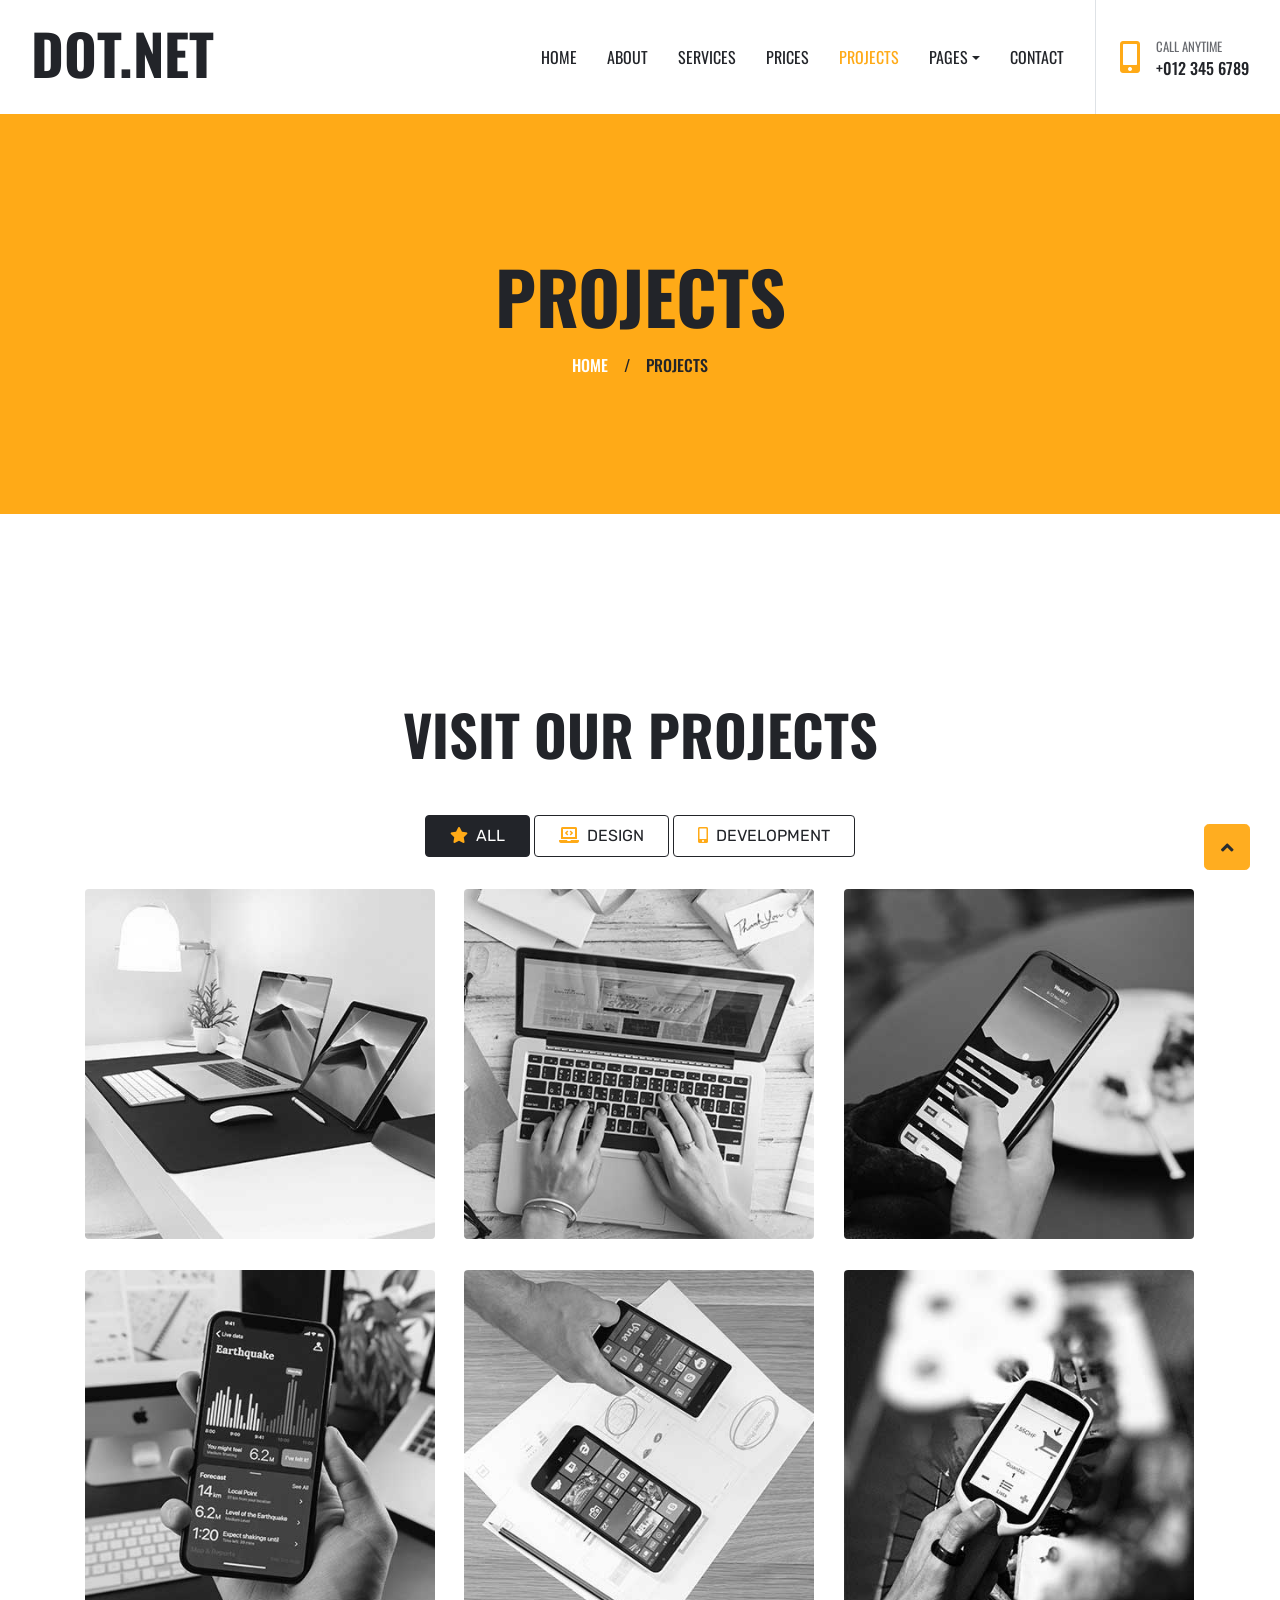
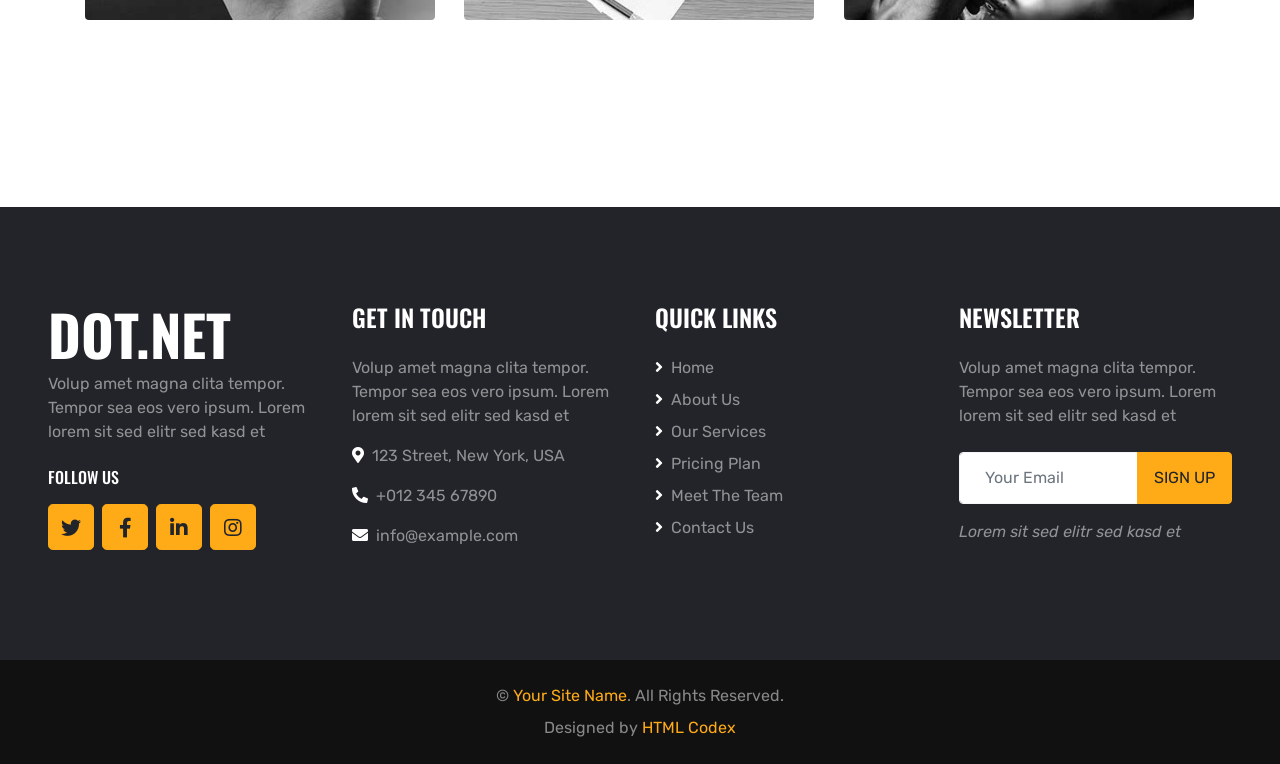
<file: project.html>
<!DOCTYPE html>
<html lang="en">

<head>
    <meta charset="utf-8">
    <title>DOT.NET - Digital Agency Website Template</title>
    <meta content="width=device-width, initial-scale=1.0" name="viewport">
    <meta content="Free HTML Templates" name="keywords">
    <meta content="Free HTML Templates" name="description">

    <!-- Favicon -->
    <link href="img/favicon.ico" rel="icon">

    <!-- Google Web Fonts -->
    <link rel="preconnect" href="https://fonts.gstatic.com">
    <link href="https://fonts.googleapis.com/css2?family=Oswald:wght@400;500;600;700&family=Rubik&display=swap" rel="stylesheet"> 

    <!-- Font Awesome -->
    <link href="https://cdnjs.cloudflare.com/ajax/libs/font-awesome/5.15.0/css/all.min.css" rel="stylesheet">

    <!-- Libraries Stylesheet -->
    <link href="lib/owlcarousel/assets/owl.carousel.min.css" rel="stylesheet">
    <link href="lib/lightbox/css/lightbox.min.css" rel="stylesheet">

    <!-- Customized Bootstrap Stylesheet -->
    <link href="css/style.css" rel="stylesheet">
</head>

<body>
    <!-- Navbar Start -->
    <div class="container-fluid bg-white position-relative">
        <nav class="navbar navbar-expand-lg bg-white navbar-light py-3 py-lg-0">
            <a href="index.html" class="navbar-brand text-secondary">
                <h1 class="display-4 text-uppercase">DOT.NET</h1>
            </a>
            <button type="button" class="navbar-toggler" data-toggle="collapse" data-target="#navbarCollapse">
                <span class="navbar-toggler-icon"></span>
            </button>
            <div class="collapse navbar-collapse" id="navbarCollapse">
                <div class="navbar-nav ml-auto py-0 pr-3 border-right">
                    <a href="index.html" class="nav-item nav-link">Home</a>
                    <a href="about.html" class="nav-item nav-link">About</a>
                    <a href="service.html" class="nav-item nav-link">Services</a>
                    <a href="price.html" class="nav-item nav-link">Prices</a>
                    <a href="project.html" class="nav-item nav-link active">Projects</a>
                    <div class="nav-item dropdown">
                        <a href="#" class="nav-link dropdown-toggle" data-toggle="dropdown">Pages</a>
                        <div class="dropdown-menu rounded-0 m-0">
                            <a href="team.html" class="dropdown-item">Meat The Team</a>
                            <a href="testimonial.html" class="dropdown-item">Testimonial</a>
                        </div>
                    </div>
                    <a href="contact.html" class="nav-item nav-link">Contact</a>
                </div>
                <div class="d-none d-lg-flex align-items-center pl-4">
                    <i class="fa fa-2x fa-mobile-alt text-primary mr-3"></i>
                    <div>
                        <h6 class="text-body text-uppercase mb-1"><small>Call Anytime</small></h6>
                        <h6 class="m-0">+012 345 6789</h6>
                    </div>
                </div>
            </div>
        </nav>
    </div>
    <!-- Navbar End -->


    <!-- Page Header Start -->
    <div class="page-header container-fluid bg-primary d-flex flex-column align-items-center justify-content-center">
        <h1 class="display-3 text-uppercase mb-3">Projects</h1>
        <div class="d-inline-flex text-white">
            <h6 class="text-uppercase m-0"><a class="text-white" href="">Home</a></h6>
            <h6 class="m-0 px-3">/</h6>
            <h6 class="text-uppercase m-0">Projects</h6>
        </div>
    </div>
    <!-- Page Header Start -->


    <!-- Portfolio Start -->
    <div class="container-fluid py-5">
        <div class="container pt-5 pb-3">
            <h1 class="display-4 text-uppercase text-center mb-5">Visit Our Projects</h1>
            <div class="row">
                <div class="col-12 text-center mb-2">
                    <ul class="list-inline mb-4" id="portfolio-flters">
                        <li class="btn btn-outline-dark text-uppercase py-2 px-4 active" data-filter="*">
                            <i class="fa fa-star text-primary mr-2"></i>All
                        </li>
                        <li class="btn btn-outline-dark text-uppercase py-2 px-4" data-filter=".first">
                            <i class="fa fa-laptop-code text-primary mr-2"></i>Design
                        </li>
                        <li class="btn btn-outline-dark text-uppercase py-2 px-4" data-filter=".second">
                            <i class="fa fa-mobile-alt text-primary mr-2"></i>Development
                        </li>
                    </ul>
                </div>
            </div>
            <div class="row portfolio-container">
                <div class="col-lg-4 col-md-6 mb-4 portfolio-item first">
                    <div class="position-relative rounded overflow-hidden mb-2">
                        <img class="img-fluid w-100" src="img/portfolio-1.jpg" alt="">
                        <div class="portfolio-btn d-flex align-items-center justify-content-center">
                            <a href="img/portfolio-1.jpg" data-lightbox="portfolio">
                                <i class="fa fa-4x fa-plus text-primary"></i>
                            </a>
                        </div>
                    </div>
                </div>
                <div class="col-lg-4 col-md-6 mb-4 portfolio-item second">
                    <div class="position-relative rounded overflow-hidden mb-2">
                        <img class="img-fluid w-100" src="img/portfolio-2.jpg" alt="">
                        <div class="portfolio-btn d-flex align-items-center justify-content-center">
                            <a href="img/portfolio-2.jpg" data-lightbox="portfolio">
                                <i class="fa fa-4x fa-plus text-primary"></i>
                            </a>
                        </div>
                    </div>
                </div>
                <div class="col-lg-4 col-md-6 mb-4 portfolio-item first">
                    <div class="position-relative rounded overflow-hidden mb-2">
                        <img class="img-fluid w-100" src="img/portfolio-3.jpg" alt="">
                        <div class="portfolio-btn d-flex align-items-center justify-content-center">
                            <a href="img/portfolio-3.jpg" data-lightbox="portfolio">
                                <i class="fa fa-4x fa-plus text-primary"></i>
                            </a>
                        </div>
                    </div>
                </div>
                <div class="col-lg-4 col-md-6 mb-4 portfolio-item second">
                    <div class="position-relative rounded overflow-hidden mb-2">
                        <img class="img-fluid w-100" src="img/portfolio-4.jpg" alt="">
                        <div class="portfolio-btn d-flex align-items-center justify-content-center">
                            <a href="img/portfolio-4.jpg" data-lightbox="portfolio">
                                <i class="fa fa-4x fa-plus text-primary"></i>
                            </a>
                        </div>
                    </div>
                </div>
                <div class="col-lg-4 col-md-6 mb-4 portfolio-item first">
                    <div class="position-relative rounded overflow-hidden mb-2">
                        <img class="img-fluid w-100" src="img/portfolio-5.jpg" alt="">
                        <div class="portfolio-btn d-flex align-items-center justify-content-center">
                            <a href="img/portfolio-3.jpg" data-lightbox="portfolio">
                                <i class="fa fa-4x fa-plus text-primary"></i>
                            </a>
                        </div>
                    </div>
                </div>
                <div class="col-lg-4 col-md-6 mb-4 portfolio-item second">
                    <div class="position-relative rounded overflow-hidden mb-2">
                        <img class="img-fluid w-100" src="img/portfolio-6.jpg" alt="">
                        <div class="portfolio-btn d-flex align-items-center justify-content-center">
                            <a href="img/portfolio-4.jpg" data-lightbox="portfolio">
                                <i class="fa fa-4x fa-plus text-primary"></i>
                            </a>
                        </div>
                    </div>
                </div>
            </div>
        </div>
    </div>
    <!-- Portfolio End -->


    <!-- Footer Start -->
    <div class="container-fluid bg-dark text-white-50 py-5 px-sm-3 px-md-5" style="margin-top: 90px;">
        <div class="row pt-5">
            <div class="col-lg-3 col-md-6 mb-5">
                <a href="index.html" class="navbar-brand">
                    <h1 class="m-0 mt-n2 text-white display-4">DOT.NET</h1>
                </a>
                <p>Volup amet magna clita tempor. Tempor sea eos vero ipsum. Lorem lorem sit sed elitr sed kasd et</p>
                <h6 class="text-uppercase text-white py-2">Follow Us</h6>
                <div class="d-flex justify-content-start">
                    <a class="btn btn-lg btn-primary btn-lg-square mr-2" href="#"><i class="fab fa-twitter"></i></a>
                    <a class="btn btn-lg btn-primary btn-lg-square mr-2" href="#"><i class="fab fa-facebook-f"></i></a>
                    <a class="btn btn-lg btn-primary btn-lg-square mr-2" href="#"><i class="fab fa-linkedin-in"></i></a>
                    <a class="btn btn-lg btn-primary btn-lg-square" href="#"><i class="fab fa-instagram"></i></a>
                </div>
            </div>
            <div class="col-lg-3 col-md-6 mb-5">
                <h4 class="text-uppercase text-white mb-4">Get In Touch</h4>
                <p>Volup amet magna clita tempor. Tempor sea eos vero ipsum. Lorem lorem sit sed elitr sed kasd et</p>
                <p><i class="fa fa-map-marker-alt text-white mr-2"></i>123 Street, New York, USA</p>
                <p><i class="fa fa-phone-alt text-white mr-2"></i>+012 345 67890</p>
                <p><i class="fa fa-envelope text-white mr-2"></i>info@example.com</p>
            </div>
            <div class="col-lg-3 col-md-6 mb-5">
                <h4 class="text-uppercase text-white mb-4">Quick Links</h4>
                <div class="d-flex flex-column justify-content-start">
                    <a class="text-white-50 mb-2" href="#"><i class="fa fa-angle-right text-white mr-2"></i>Home</a>
                    <a class="text-white-50 mb-2" href="#"><i class="fa fa-angle-right text-white mr-2"></i>About Us</a>
                    <a class="text-white-50 mb-2" href="#"><i class="fa fa-angle-right text-white mr-2"></i>Our Services</a>
                    <a class="text-white-50 mb-2" href="#"><i class="fa fa-angle-right text-white mr-2"></i>Pricing Plan</a>
                    <a class="text-white-50 mb-2" href="#"><i class="fa fa-angle-right text-white mr-2"></i>Meet The Team</a>
                    <a class="text-white-50" href="#"><i class="fa fa-angle-right text-white mr-2"></i>Contact Us</a>
                </div>
            </div>
            <div class="col-lg-3 col-md-6 mb-5">
                <h4 class="text-uppercase text-white mb-4">Newsletter</h4>
                <p class="mb-4">Volup amet magna clita tempor. Tempor sea eos vero ipsum. Lorem lorem sit sed elitr sed kasd et</p>
                <div class="w-100 mb-3">
                    <div class="input-group">
                        <input type="text" class="form-control border-light" style="padding: 25px;" placeholder="Your Email">
                        <div class="input-group-append">
                            <button class="btn btn-primary text-uppercase px-3">Sign Up</button>
                        </div>
                    </div>
                </div>
                <i>Lorem sit sed elitr sed kasd et</i>
            </div>
        </div>
    </div>
    <div class="container-fluid py-4 px-sm-3 px-md-5" style="background: #111111;">
        <p class="mb-2 text-center text-white-50">&copy; <a href="#">Your Site Name</a>. All Rights Reserved.</p>
        <p class="m-0 text-center text-white-50">Designed by <a href="https://htmlcodex.com">HTML Codex</a></p>
    </div>
    <!-- Footer End -->


    <!-- Back to Top -->
    <a href="#" class="btn btn-lg btn-primary btn-lg-square back-to-top"><i class="fa fa-angle-up"></i></a>


    <!-- JavaScript Libraries -->
    <script src="https://code.jquery.com/jquery-3.4.1.min.js"></script>
    <script src="https://stackpath.bootstrapcdn.com/bootstrap/4.4.1/js/bootstrap.bundle.min.js"></script>
    <script src="lib/easing/easing.min.js"></script>
    <script src="lib/waypoints/waypoints.min.js"></script>
    <script src="lib/owlcarousel/owl.carousel.min.js"></script>
    <script src="lib/isotope/isotope.pkgd.min.js"></script>
    <script src="lib/lightbox/js/lightbox.min.js"></script>

    <!-- Contact Javascript File -->
    <script src="mail/jqBootstrapValidation.min.js"></script>
    <script src="mail/contact.js"></script>

    <!-- Template Javascript -->
    <script src="js/main.js"></script>
</body>

</html>
</file>
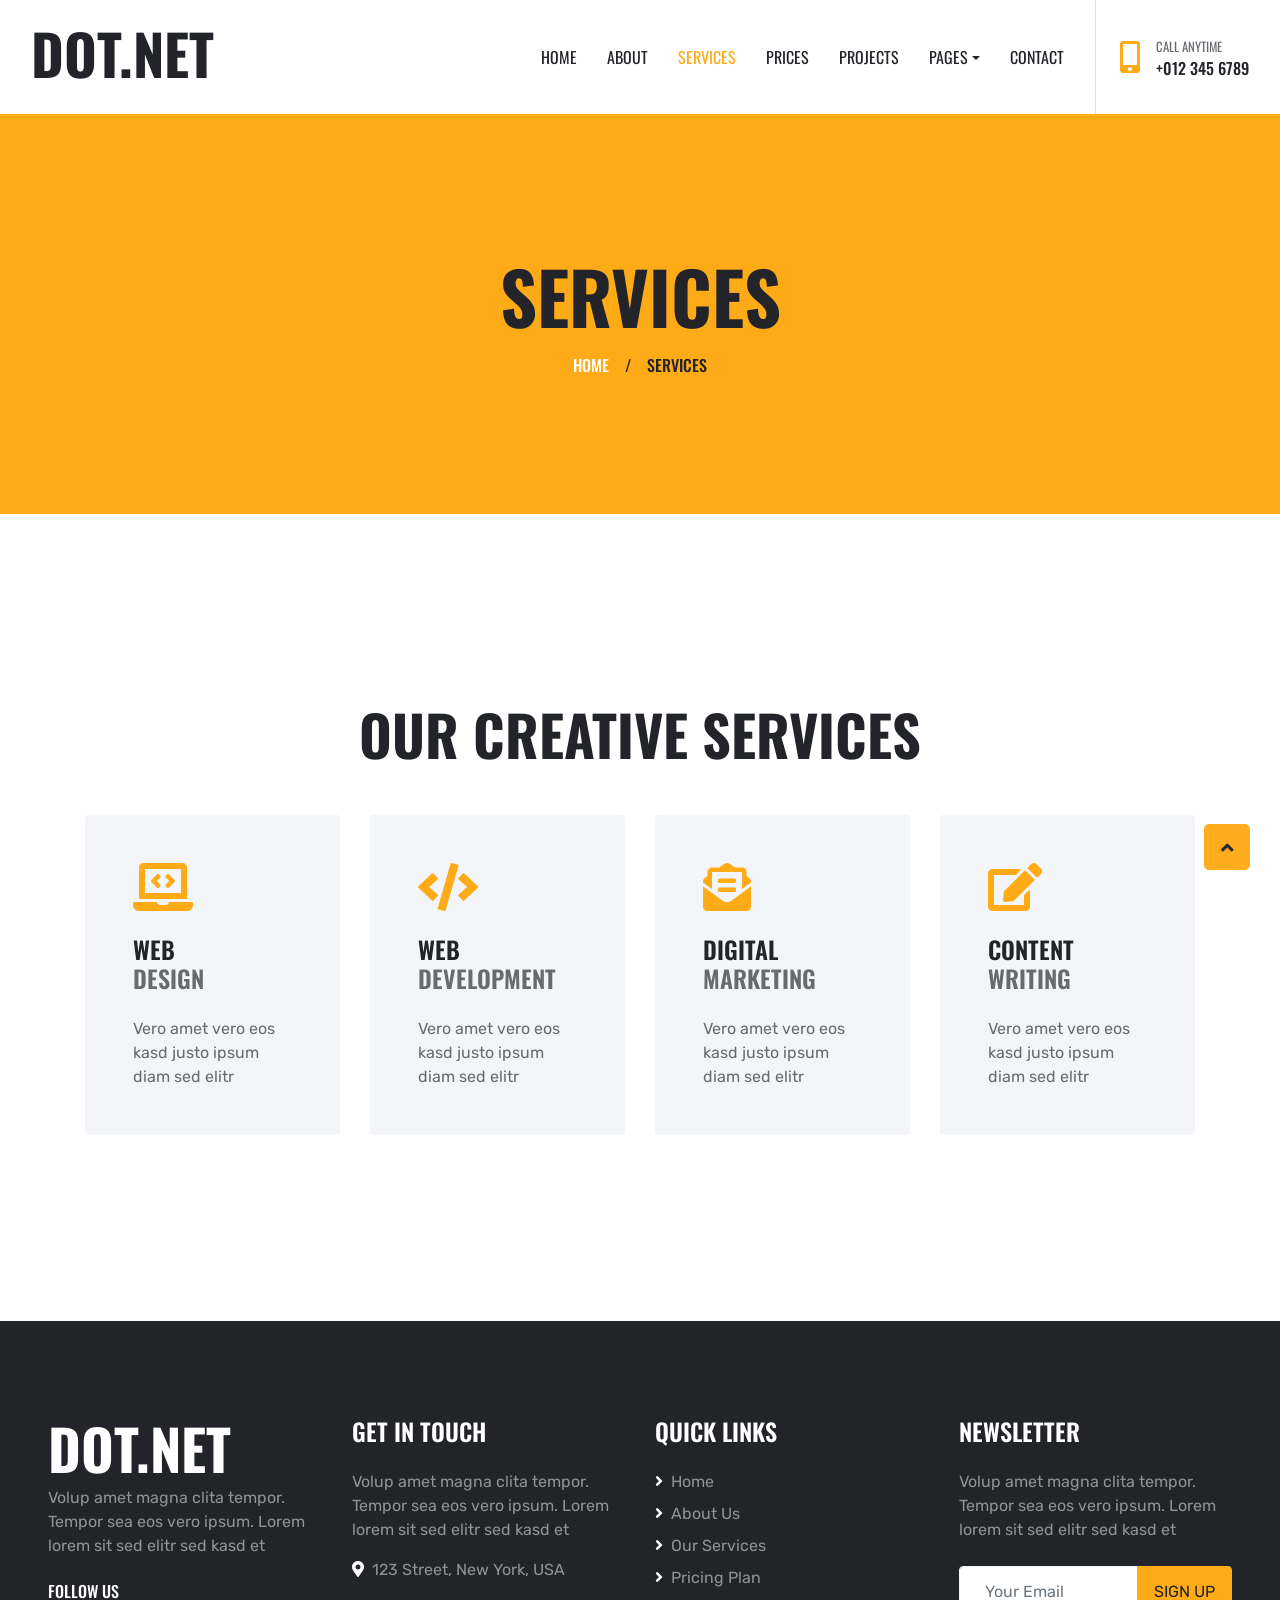
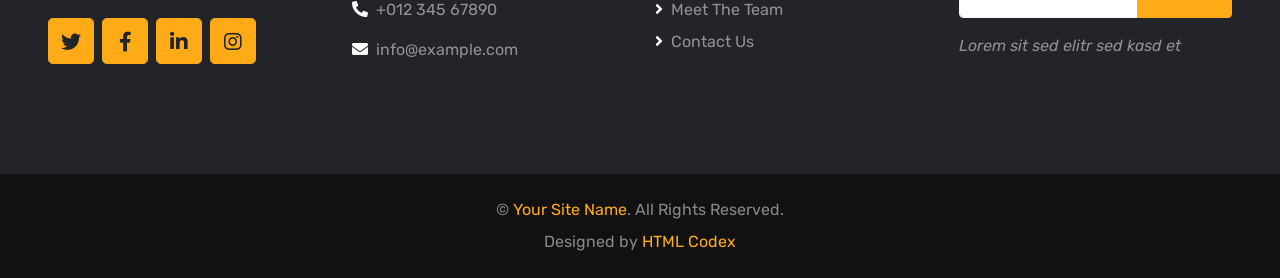
<file: service.html>
<!DOCTYPE html>
<html lang="en">

<head>
    <meta charset="utf-8">
    <title>DOT.NET - Digital Agency Website Template</title>
    <meta content="width=device-width, initial-scale=1.0" name="viewport">
    <meta content="Free HTML Templates" name="keywords">
    <meta content="Free HTML Templates" name="description">

    <!-- Favicon -->
    <link href="img/favicon.ico" rel="icon">

    <!-- Google Web Fonts -->
    <link rel="preconnect" href="https://fonts.gstatic.com">
    <link href="https://fonts.googleapis.com/css2?family=Oswald:wght@400;500;600;700&family=Rubik&display=swap" rel="stylesheet"> 

    <!-- Font Awesome -->
    <link href="https://cdnjs.cloudflare.com/ajax/libs/font-awesome/5.15.0/css/all.min.css" rel="stylesheet">

    <!-- Libraries Stylesheet -->
    <link href="lib/owlcarousel/assets/owl.carousel.min.css" rel="stylesheet">
    <link href="lib/lightbox/css/lightbox.min.css" rel="stylesheet">

    <!-- Customized Bootstrap Stylesheet -->
    <link href="css/style.css" rel="stylesheet">
</head>

<body>
    <!-- Navbar Start -->
    <div class="container-fluid bg-white position-relative">
        <nav class="navbar navbar-expand-lg bg-white navbar-light py-3 py-lg-0">
            <a href="index.html" class="navbar-brand text-secondary">
                <h1 class="display-4 text-uppercase">DOT.NET</h1>
            </a>
            <button type="button" class="navbar-toggler" data-toggle="collapse" data-target="#navbarCollapse">
                <span class="navbar-toggler-icon"></span>
            </button>
            <div class="collapse navbar-collapse" id="navbarCollapse">
                <div class="navbar-nav ml-auto py-0 pr-3 border-right">
                    <a href="index.html" class="nav-item nav-link">Home</a>
                    <a href="about.html" class="nav-item nav-link">About</a>
                    <a href="service.html" class="nav-item nav-link active">Services</a>
                    <a href="price.html" class="nav-item nav-link">Prices</a>
                    <a href="project.html" class="nav-item nav-link">Projects</a>
                    <div class="nav-item dropdown">
                        <a href="#" class="nav-link dropdown-toggle" data-toggle="dropdown">Pages</a>
                        <div class="dropdown-menu rounded-0 m-0">
                            <a href="team.html" class="dropdown-item">Meat The Team</a>
                            <a href="testimonial.html" class="dropdown-item">Testimonial</a>
                        </div>
                    </div>
                    <a href="contact.html" class="nav-item nav-link">Contact</a>
                </div>
                <div class="d-none d-lg-flex align-items-center pl-4">
                    <i class="fa fa-2x fa-mobile-alt text-primary mr-3"></i>
                    <div>
                        <h6 class="text-body text-uppercase mb-1"><small>Call Anytime</small></h6>
                        <h6 class="m-0">+012 345 6789</h6>
                    </div>
                </div>
            </div>
        </nav>
    </div>
    <!-- Navbar End -->


    <!-- Page Header Start -->
    <div class="page-header container-fluid bg-primary d-flex flex-column align-items-center justify-content-center">
        <h1 class="display-3 text-uppercase mb-3">Services</h1>
        <div class="d-inline-flex text-white">
            <h6 class="text-uppercase m-0"><a class="text-white" href="">Home</a></h6>
            <h6 class="m-0 px-3">/</h6>
            <h6 class="text-uppercase m-0">Services</h6>
        </div>
    </div>
    <!-- Page Header Start -->


    <!-- Services Start -->
    <div class="container-fluid py-5">
        <div class="container pt-5 pb-3">
            <h1 class="display-4 text-uppercase text-center mb-5">Our Creative Services</h1>
            <div class="row">
                <div class="col-lg-3 mb-2">
                    <div class="service-item rounded p-5 mb-4">
                        <i class="fa fa-3x fa-laptop-code text-primary mb-4"></i>
                        <h4 class="text-uppercase mb-4">Web <span class="d-block text-body">Design</span></h4>
                        <p class="m-0">Vero amet vero eos kasd justo ipsum diam sed elitr</p>
                    </div>
                </div>
                <div class="col-lg-3 mb-2">
                    <div class="service-item rounded p-5 mb-4">
                        <i class="fa fa-3x fa-code text-primary mb-4"></i>
                        <h4 class="text-uppercase mb-4">Web <span class="d-block text-body">Development</span></h4>
                        <p class="m-0">Vero amet vero eos kasd justo ipsum diam sed elitr</p>
                    </div>
                </div>
                <div class="col-lg-3 mb-2">
                    <div class="service-item rounded p-5 mb-4">
                        <i class="fa fa-3x fa-envelope-open-text text-primary mb-4"></i>
                        <h4 class="text-uppercase mb-4">Digital <span class="d-block text-body">Marketing</span></h4>
                        <p class="m-0">Vero amet vero eos kasd justo ipsum diam sed elitr</p>
                    </div>
                </div>
                <div class="col-lg-3 mb-2">
                    <div class="service-item rounded p-5 mb-4">
                        <i class="fa fa-3x fa-edit text-primary mb-4"></i>
                        <h4 class="text-uppercase mb-4">Content <span class="d-block text-body">Writing</span></h4>
                        <p class="m-0">Vero amet vero eos kasd justo ipsum diam sed elitr</p>
                    </div>
                </div>
            </div>
        </div>
    </div>
    <!-- Services End -->


    <!-- Footer Start -->
    <div class="container-fluid bg-dark text-white-50 py-5 px-sm-3 px-md-5" style="margin-top: 90px;">
        <div class="row pt-5">
            <div class="col-lg-3 col-md-6 mb-5">
                <a href="index.html" class="navbar-brand">
                    <h1 class="m-0 mt-n2 text-white display-4">DOT.NET</h1>
                </a>
                <p>Volup amet magna clita tempor. Tempor sea eos vero ipsum. Lorem lorem sit sed elitr sed kasd et</p>
                <h6 class="text-uppercase text-white py-2">Follow Us</h6>
                <div class="d-flex justify-content-start">
                    <a class="btn btn-lg btn-primary btn-lg-square mr-2" href="#"><i class="fab fa-twitter"></i></a>
                    <a class="btn btn-lg btn-primary btn-lg-square mr-2" href="#"><i class="fab fa-facebook-f"></i></a>
                    <a class="btn btn-lg btn-primary btn-lg-square mr-2" href="#"><i class="fab fa-linkedin-in"></i></a>
                    <a class="btn btn-lg btn-primary btn-lg-square" href="#"><i class="fab fa-instagram"></i></a>
                </div>
            </div>
            <div class="col-lg-3 col-md-6 mb-5">
                <h4 class="text-uppercase text-white mb-4">Get In Touch</h4>
                <p>Volup amet magna clita tempor. Tempor sea eos vero ipsum. Lorem lorem sit sed elitr sed kasd et</p>
                <p><i class="fa fa-map-marker-alt text-white mr-2"></i>123 Street, New York, USA</p>
                <p><i class="fa fa-phone-alt text-white mr-2"></i>+012 345 67890</p>
                <p><i class="fa fa-envelope text-white mr-2"></i>info@example.com</p>
            </div>
            <div class="col-lg-3 col-md-6 mb-5">
                <h4 class="text-uppercase text-white mb-4">Quick Links</h4>
                <div class="d-flex flex-column justify-content-start">
                    <a class="text-white-50 mb-2" href="#"><i class="fa fa-angle-right text-white mr-2"></i>Home</a>
                    <a class="text-white-50 mb-2" href="#"><i class="fa fa-angle-right text-white mr-2"></i>About Us</a>
                    <a class="text-white-50 mb-2" href="#"><i class="fa fa-angle-right text-white mr-2"></i>Our Services</a>
                    <a class="text-white-50 mb-2" href="#"><i class="fa fa-angle-right text-white mr-2"></i>Pricing Plan</a>
                    <a class="text-white-50 mb-2" href="#"><i class="fa fa-angle-right text-white mr-2"></i>Meet The Team</a>
                    <a class="text-white-50" href="#"><i class="fa fa-angle-right text-white mr-2"></i>Contact Us</a>
                </div>
            </div>
            <div class="col-lg-3 col-md-6 mb-5">
                <h4 class="text-uppercase text-white mb-4">Newsletter</h4>
                <p class="mb-4">Volup amet magna clita tempor. Tempor sea eos vero ipsum. Lorem lorem sit sed elitr sed kasd et</p>
                <div class="w-100 mb-3">
                    <div class="input-group">
                        <input type="text" class="form-control border-light" style="padding: 25px;" placeholder="Your Email">
                        <div class="input-group-append">
                            <button class="btn btn-primary text-uppercase px-3">Sign Up</button>
                        </div>
                    </div>
                </div>
                <i>Lorem sit sed elitr sed kasd et</i>
            </div>
        </div>
    </div>
    <div class="container-fluid py-4 px-sm-3 px-md-5" style="background: #111111;">
        <p class="mb-2 text-center text-white-50">&copy; <a href="#">Your Site Name</a>. All Rights Reserved.</p>
        <p class="m-0 text-center text-white-50">Designed by <a href="https://htmlcodex.com">HTML Codex</a></p>
    </div>
    <!-- Footer End -->


    <!-- Back to Top -->
    <a href="#" class="btn btn-lg btn-primary btn-lg-square back-to-top"><i class="fa fa-angle-up"></i></a>


    <!-- JavaScript Libraries -->
    <script src="https://code.jquery.com/jquery-3.4.1.min.js"></script>
    <script src="https://stackpath.bootstrapcdn.com/bootstrap/4.4.1/js/bootstrap.bundle.min.js"></script>
    <script src="lib/easing/easing.min.js"></script>
    <script src="lib/waypoints/waypoints.min.js"></script>
    <script src="lib/owlcarousel/owl.carousel.min.js"></script>
    <script src="lib/isotope/isotope.pkgd.min.js"></script>
    <script src="lib/lightbox/js/lightbox.min.js"></script>

    <!-- Contact Javascript File -->
    <script src="mail/jqBootstrapValidation.min.js"></script>
    <script src="mail/contact.js"></script>

    <!-- Template Javascript -->
    <script src="js/main.js"></script>
</body>

</html>
</file>
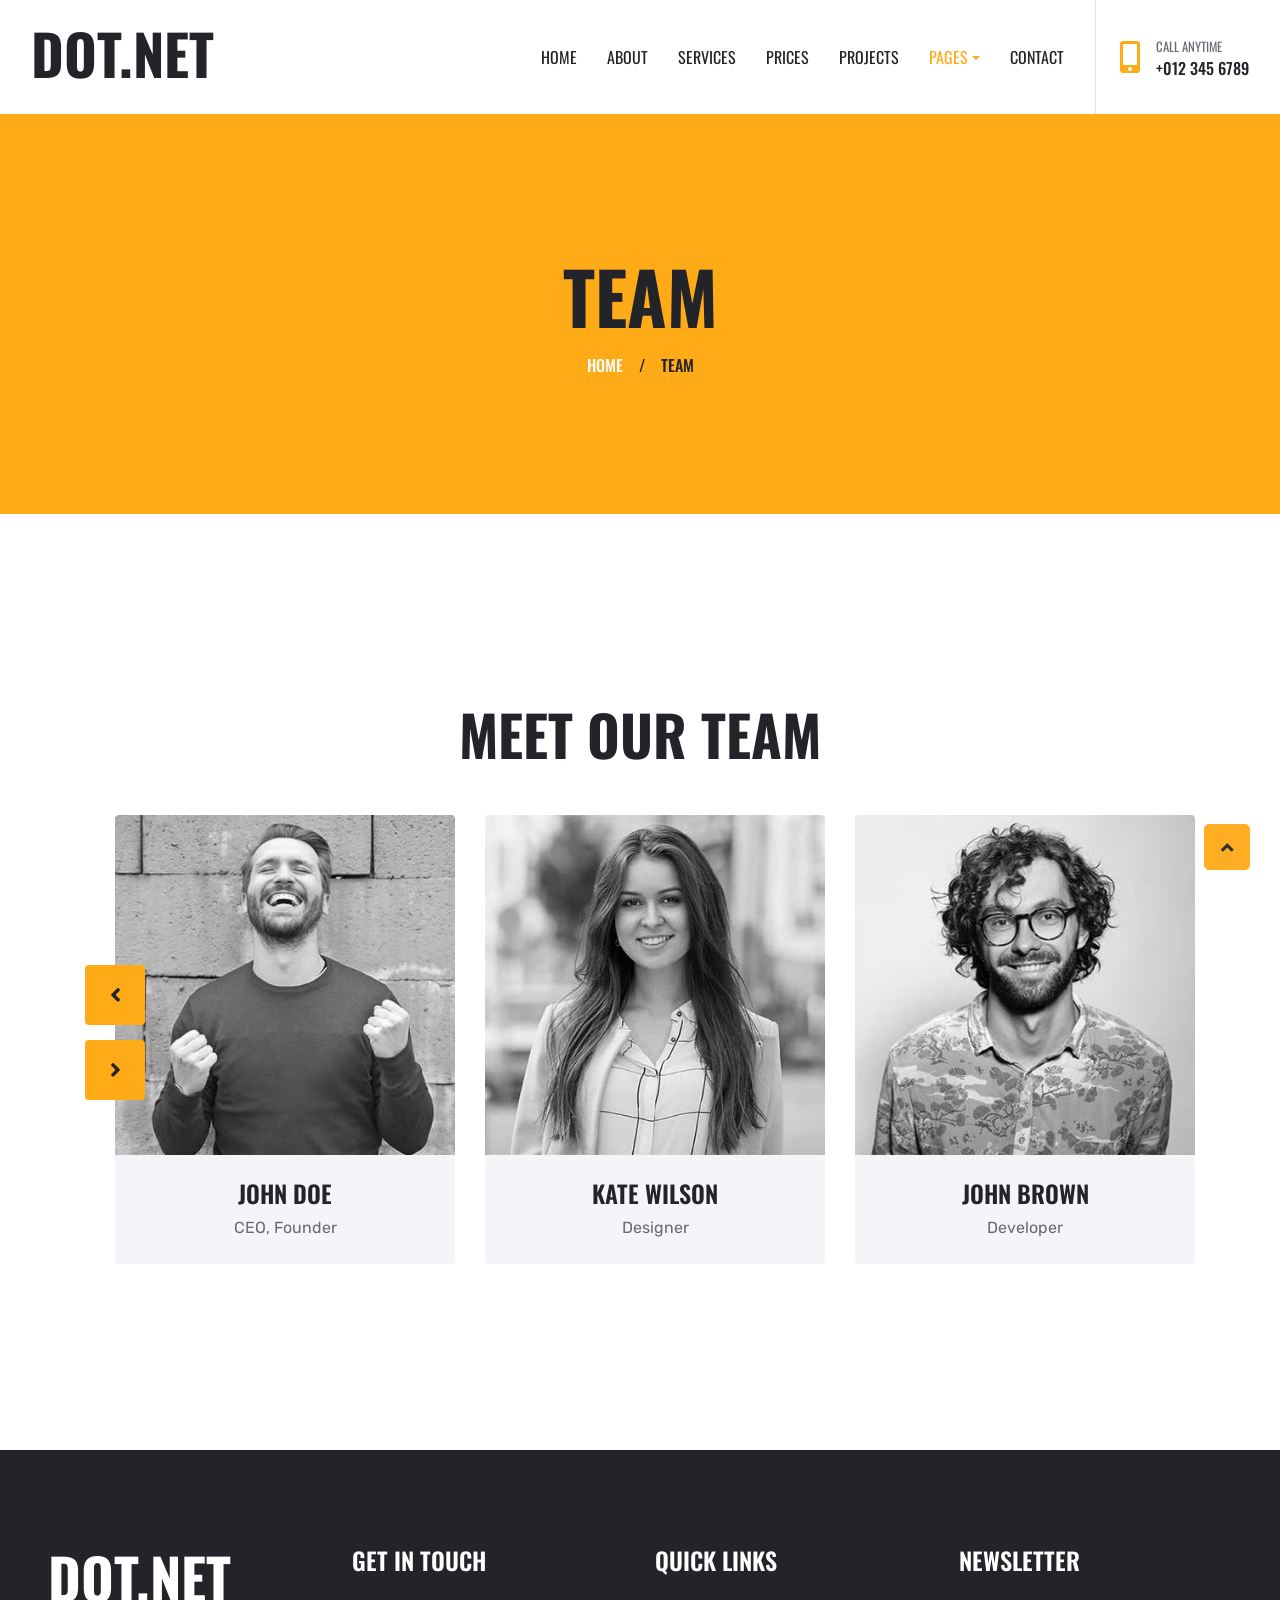
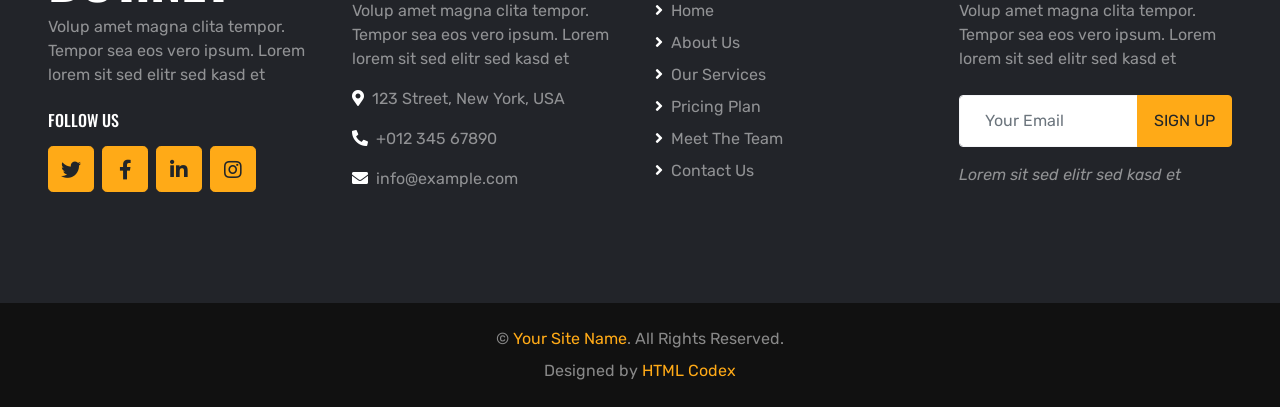
<file: team.html>
<!DOCTYPE html>
<html lang="en">

<head>
    <meta charset="utf-8">
    <title>DOT.NET - Digital Agency Website Template</title>
    <meta content="width=device-width, initial-scale=1.0" name="viewport">
    <meta content="Free HTML Templates" name="keywords">
    <meta content="Free HTML Templates" name="description">

    <!-- Favicon -->
    <link href="img/favicon.ico" rel="icon">

    <!-- Google Web Fonts -->
    <link rel="preconnect" href="https://fonts.gstatic.com">
    <link href="https://fonts.googleapis.com/css2?family=Oswald:wght@400;500;600;700&family=Rubik&display=swap" rel="stylesheet"> 

    <!-- Font Awesome -->
    <link href="https://cdnjs.cloudflare.com/ajax/libs/font-awesome/5.15.0/css/all.min.css" rel="stylesheet">

    <!-- Libraries Stylesheet -->
    <link href="lib/owlcarousel/assets/owl.carousel.min.css" rel="stylesheet">
    <link href="lib/lightbox/css/lightbox.min.css" rel="stylesheet">

    <!-- Customized Bootstrap Stylesheet -->
    <link href="css/style.css" rel="stylesheet">
</head>

<body>
    <!-- Navbar Start -->
    <div class="container-fluid bg-white position-relative">
        <nav class="navbar navbar-expand-lg bg-white navbar-light py-3 py-lg-0">
            <a href="index.html" class="navbar-brand text-secondary">
                <h1 class="display-4 text-uppercase">DOT.NET</h1>
            </a>
            <button type="button" class="navbar-toggler" data-toggle="collapse" data-target="#navbarCollapse">
                <span class="navbar-toggler-icon"></span>
            </button>
            <div class="collapse navbar-collapse" id="navbarCollapse">
                <div class="navbar-nav ml-auto py-0 pr-3 border-right">
                    <a href="index.html" class="nav-item nav-link">Home</a>
                    <a href="about.html" class="nav-item nav-link">About</a>
                    <a href="service.html" class="nav-item nav-link">Services</a>
                    <a href="price.html" class="nav-item nav-link">Prices</a>
                    <a href="project.html" class="nav-item nav-link">Projects</a>
                    <div class="nav-item dropdown">
                        <a href="#" class="nav-link dropdown-toggle active" data-toggle="dropdown">Pages</a>
                        <div class="dropdown-menu rounded-0 m-0">
                            <a href="team.html" class="dropdown-item active">Meat The Team</a>
                            <a href="testimonial.html" class="dropdown-item">Testimonial</a>
                        </div>
                    </div>
                    <a href="contact.html" class="nav-item nav-link">Contact</a>
                </div>
                <div class="d-none d-lg-flex align-items-center pl-4">
                    <i class="fa fa-2x fa-mobile-alt text-primary mr-3"></i>
                    <div>
                        <h6 class="text-body text-uppercase mb-1"><small>Call Anytime</small></h6>
                        <h6 class="m-0">+012 345 6789</h6>
                    </div>
                </div>
            </div>
        </nav>
    </div>
    <!-- Navbar End -->


    <!-- Page Header Start -->
    <div class="page-header container-fluid bg-primary d-flex flex-column align-items-center justify-content-center">
        <h1 class="display-3 text-uppercase mb-3">Team</h1>
        <div class="d-inline-flex text-white">
            <h6 class="text-uppercase m-0"><a class="text-white" href="">Home</a></h6>
            <h6 class="m-0 px-3">/</h6>
            <h6 class="text-uppercase m-0">Team</h6>
        </div>
    </div>
    <!-- Page Header Start -->


    <!-- Team Start -->
    <div class="container-fluid py-5">
        <div class="container py-5">
            <h1 class="display-4 text-uppercase text-center mb-5">Meet Our Team</h1>
            <div class="owl-carousel team-carousel position-relative" style="padding-left: 30px;">
                <div class="team-item rounded overflow-hidden">
                    <div class="position-relative">
                        <img class="img-fluid w-100" src="img/team-1.jpg" alt="">
                        <div class="team-overlay">
                            <div class="d-flex align-items-center justify-content-start">
                                <a class="btn btn-lg btn-primary btn-lg-square mx-1" href="#"><i class="fab fa-twitter"></i></a>
                                <a class="btn btn-lg btn-primary btn-lg-square mx-1" href="#"><i class="fab fa-facebook-f"></i></a>
                                <a class="btn btn-lg btn-primary btn-lg-square mx-1" href="#"><i class="fab fa-linkedin-in"></i></a>
                            </div>
                        </div>
                    </div>
                    <div class="bg-light text-center p-4">
                        <h4 class="text-uppercase">John Doe</h4>
                        <p class="m-0">CEO, Founder</p>
                    </div>
                </div>
                <div class="team-item rounded overflow-hidden">
                    <div class="position-relative">
                        <img class="img-fluid w-100" src="img/team-2.jpg" alt="">
                        <div class="team-overlay">
                            <div class="d-flex align-items-center justify-content-start">
                                <a class="btn btn-lg btn-primary btn-lg-square mx-1" href="#"><i class="fab fa-twitter"></i></a>
                                <a class="btn btn-lg btn-primary btn-lg-square mx-1" href="#"><i class="fab fa-facebook-f"></i></a>
                                <a class="btn btn-lg btn-primary btn-lg-square mx-1" href="#"><i class="fab fa-linkedin-in"></i></a>
                            </div>
                        </div>
                    </div>
                    <div class="bg-light text-center p-4">
                        <h4 class="text-uppercase">Kate Wilson</h4>
                        <p class="m-0">Designer</p>
                    </div>
                </div>
                <div class="team-item rounded overflow-hidden">
                    <div class="position-relative">
                        <img class="img-fluid w-100" src="img/team-3.jpg" alt="">
                        <div class="team-overlay">
                            <div class="d-flex align-items-center justify-content-start">
                                <a class="btn btn-lg btn-primary btn-lg-square mx-1" href="#"><i class="fab fa-twitter"></i></a>
                                <a class="btn btn-lg btn-primary btn-lg-square mx-1" href="#"><i class="fab fa-facebook-f"></i></a>
                                <a class="btn btn-lg btn-primary btn-lg-square mx-1" href="#"><i class="fab fa-linkedin-in"></i></a>
                            </div>
                        </div>
                    </div>
                    <div class="bg-light text-center p-4">
                        <h4 class="text-uppercase">John Brown</h4>
                        <p class="m-0">Developer</p>
                    </div>
                </div>
                <div class="team-item rounded overflow-hidden">
                    <div class="position-relative">
                        <img class="img-fluid w-100" src="img/team-4.jpg" alt="">
                        <div class="team-overlay">
                            <div class="d-flex align-items-center justify-content-start">
                                <a class="btn btn-lg btn-primary btn-lg-square mx-1" href="#"><i class="fab fa-twitter"></i></a>
                                <a class="btn btn-lg btn-primary btn-lg-square mx-1" href="#"><i class="fab fa-facebook-f"></i></a>
                                <a class="btn btn-lg btn-primary btn-lg-square mx-1" href="#"><i class="fab fa-linkedin-in"></i></a>
                            </div>
                        </div>
                    </div>
                    <div class="bg-light text-center p-4">
                        <h4 class="text-uppercase">Paul Watson</h4>
                        <p class="m-0">Marketer</p>
                    </div>
                </div>
            </div>
        </div>
    </div>
    <!-- Team End -->


    <!-- Footer Start -->
    <div class="container-fluid bg-dark text-white-50 py-5 px-sm-3 px-md-5" style="margin-top: 90px;">
        <div class="row pt-5">
            <div class="col-lg-3 col-md-6 mb-5">
                <a href="index.html" class="navbar-brand">
                    <h1 class="m-0 mt-n2 text-white display-4">DOT.NET</h1>
                </a>
                <p>Volup amet magna clita tempor. Tempor sea eos vero ipsum. Lorem lorem sit sed elitr sed kasd et</p>
                <h6 class="text-uppercase text-white py-2">Follow Us</h6>
                <div class="d-flex justify-content-start">
                    <a class="btn btn-lg btn-primary btn-lg-square mr-2" href="#"><i class="fab fa-twitter"></i></a>
                    <a class="btn btn-lg btn-primary btn-lg-square mr-2" href="#"><i class="fab fa-facebook-f"></i></a>
                    <a class="btn btn-lg btn-primary btn-lg-square mr-2" href="#"><i class="fab fa-linkedin-in"></i></a>
                    <a class="btn btn-lg btn-primary btn-lg-square" href="#"><i class="fab fa-instagram"></i></a>
                </div>
            </div>
            <div class="col-lg-3 col-md-6 mb-5">
                <h4 class="text-uppercase text-white mb-4">Get In Touch</h4>
                <p>Volup amet magna clita tempor. Tempor sea eos vero ipsum. Lorem lorem sit sed elitr sed kasd et</p>
                <p><i class="fa fa-map-marker-alt text-white mr-2"></i>123 Street, New York, USA</p>
                <p><i class="fa fa-phone-alt text-white mr-2"></i>+012 345 67890</p>
                <p><i class="fa fa-envelope text-white mr-2"></i>info@example.com</p>
            </div>
            <div class="col-lg-3 col-md-6 mb-5">
                <h4 class="text-uppercase text-white mb-4">Quick Links</h4>
                <div class="d-flex flex-column justify-content-start">
                    <a class="text-white-50 mb-2" href="#"><i class="fa fa-angle-right text-white mr-2"></i>Home</a>
                    <a class="text-white-50 mb-2" href="#"><i class="fa fa-angle-right text-white mr-2"></i>About Us</a>
                    <a class="text-white-50 mb-2" href="#"><i class="fa fa-angle-right text-white mr-2"></i>Our Services</a>
                    <a class="text-white-50 mb-2" href="#"><i class="fa fa-angle-right text-white mr-2"></i>Pricing Plan</a>
                    <a class="text-white-50 mb-2" href="#"><i class="fa fa-angle-right text-white mr-2"></i>Meet The Team</a>
                    <a class="text-white-50" href="#"><i class="fa fa-angle-right text-white mr-2"></i>Contact Us</a>
                </div>
            </div>
            <div class="col-lg-3 col-md-6 mb-5">
                <h4 class="text-uppercase text-white mb-4">Newsletter</h4>
                <p class="mb-4">Volup amet magna clita tempor. Tempor sea eos vero ipsum. Lorem lorem sit sed elitr sed kasd et</p>
                <div class="w-100 mb-3">
                    <div class="input-group">
                        <input type="text" class="form-control border-light" style="padding: 25px;" placeholder="Your Email">
                        <div class="input-group-append">
                            <button class="btn btn-primary text-uppercase px-3">Sign Up</button>
                        </div>
                    </div>
                </div>
                <i>Lorem sit sed elitr sed kasd et</i>
            </div>
        </div>
    </div>
    <div class="container-fluid py-4 px-sm-3 px-md-5" style="background: #111111;">
        <p class="mb-2 text-center text-white-50">&copy; <a href="#">Your Site Name</a>. All Rights Reserved.</p>
        <p class="m-0 text-center text-white-50">Designed by <a href="https://htmlcodex.com">HTML Codex</a></p>
    </div>
    <!-- Footer End -->


    <!-- Back to Top -->
    <a href="#" class="btn btn-lg btn-primary btn-lg-square back-to-top"><i class="fa fa-angle-up"></i></a>


    <!-- JavaScript Libraries -->
    <script src="https://code.jquery.com/jquery-3.4.1.min.js"></script>
    <script src="https://stackpath.bootstrapcdn.com/bootstrap/4.4.1/js/bootstrap.bundle.min.js"></script>
    <script src="lib/easing/easing.min.js"></script>
    <script src="lib/waypoints/waypoints.min.js"></script>
    <script src="lib/owlcarousel/owl.carousel.min.js"></script>
    <script src="lib/isotope/isotope.pkgd.min.js"></script>
    <script src="lib/lightbox/js/lightbox.min.js"></script>

    <!-- Contact Javascript File -->
    <script src="mail/jqBootstrapValidation.min.js"></script>
    <script src="mail/contact.js"></script>

    <!-- Template Javascript -->
    <script src="js/main.js"></script>
</body>

</html>
</file>
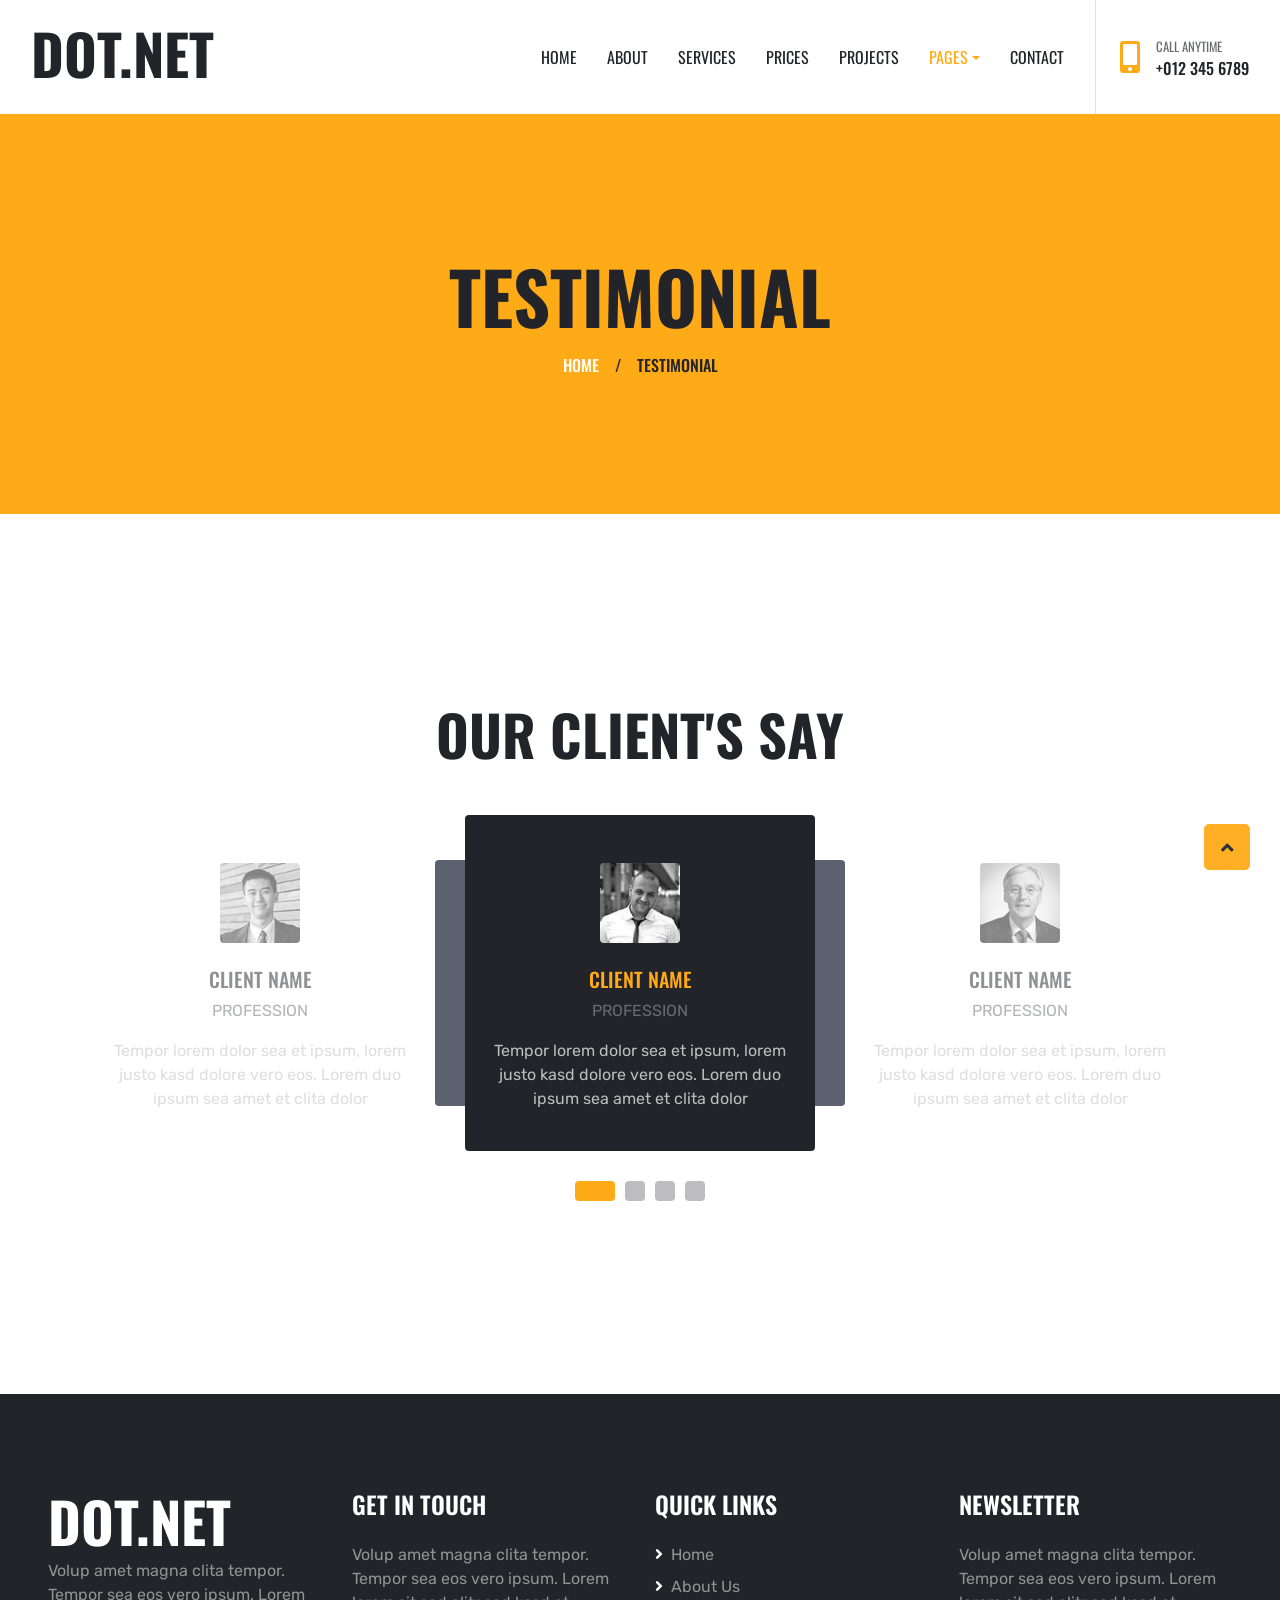
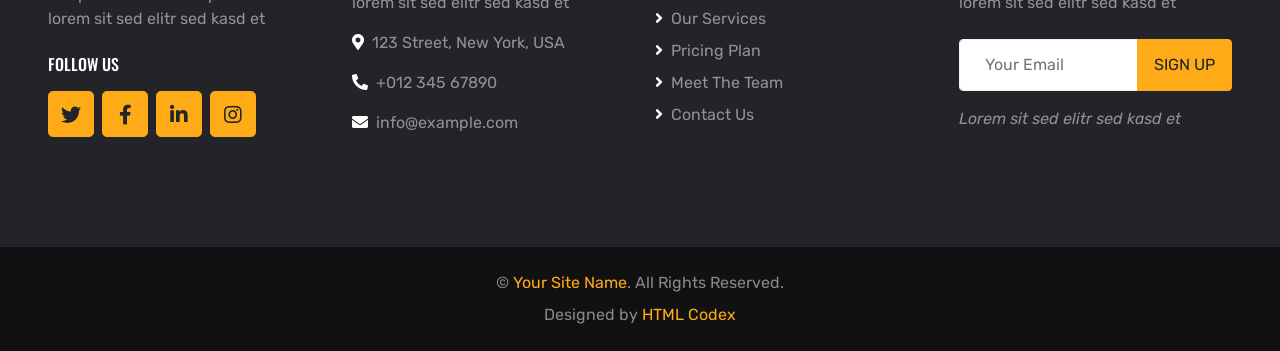
<file: testimonial.html>
<!DOCTYPE html>
<html lang="en">

<head>
    <meta charset="utf-8">
    <title>DOT.NET - Digital Agency Website Template</title>
    <meta content="width=device-width, initial-scale=1.0" name="viewport">
    <meta content="Free HTML Templates" name="keywords">
    <meta content="Free HTML Templates" name="description">

    <!-- Favicon -->
    <link href="img/favicon.ico" rel="icon">

    <!-- Google Web Fonts -->
    <link rel="preconnect" href="https://fonts.gstatic.com">
    <link href="https://fonts.googleapis.com/css2?family=Oswald:wght@400;500;600;700&family=Rubik&display=swap" rel="stylesheet"> 

    <!-- Font Awesome -->
    <link href="https://cdnjs.cloudflare.com/ajax/libs/font-awesome/5.15.0/css/all.min.css" rel="stylesheet">

    <!-- Libraries Stylesheet -->
    <link href="lib/owlcarousel/assets/owl.carousel.min.css" rel="stylesheet">
    <link href="lib/lightbox/css/lightbox.min.css" rel="stylesheet">

    <!-- Customized Bootstrap Stylesheet -->
    <link href="css/style.css" rel="stylesheet">
</head>

<body>
    <!-- Navbar Start -->
    <div class="container-fluid bg-white position-relative">
        <nav class="navbar navbar-expand-lg bg-white navbar-light py-3 py-lg-0">
            <a href="index.html" class="navbar-brand text-secondary">
                <h1 class="display-4 text-uppercase">DOT.NET</h1>
            </a>
            <button type="button" class="navbar-toggler" data-toggle="collapse" data-target="#navbarCollapse">
                <span class="navbar-toggler-icon"></span>
            </button>
            <div class="collapse navbar-collapse" id="navbarCollapse">
                <div class="navbar-nav ml-auto py-0 pr-3 border-right">
                    <a href="index.html" class="nav-item nav-link">Home</a>
                    <a href="about.html" class="nav-item nav-link">About</a>
                    <a href="service.html" class="nav-item nav-link">Services</a>
                    <a href="price.html" class="nav-item nav-link">Prices</a>
                    <a href="project.html" class="nav-item nav-link">Projects</a>
                    <div class="nav-item dropdown">
                        <a href="#" class="nav-link dropdown-toggle active" data-toggle="dropdown">Pages</a>
                        <div class="dropdown-menu rounded-0 m-0">
                            <a href="team.html" class="dropdown-item">Meat The Team</a>
                            <a href="testimonial.html" class="dropdown-item active">Testimonial</a>
                        </div>
                    </div>
                    <a href="contact.html" class="nav-item nav-link">Contact</a>
                </div>
                <div class="d-none d-lg-flex align-items-center pl-4">
                    <i class="fa fa-2x fa-mobile-alt text-primary mr-3"></i>
                    <div>
                        <h6 class="text-body text-uppercase mb-1"><small>Call Anytime</small></h6>
                        <h6 class="m-0">+012 345 6789</h6>
                    </div>
                </div>
            </div>
        </nav>
    </div>
    <!-- Navbar End -->


    <!-- Page Header Start -->
    <div class="page-header container-fluid bg-primary d-flex flex-column align-items-center justify-content-center">
        <h1 class="display-3 text-uppercase mb-3">Testimonial</h1>
        <div class="d-inline-flex text-white">
            <h6 class="text-uppercase m-0"><a class="text-white" href="">Home</a></h6>
            <h6 class="m-0 px-3">/</h6>
            <h6 class="text-uppercase m-0">Testimonial</h6>
        </div>
    </div>
    <!-- Page Header Start -->


    <!-- Testimonial Start -->
    <div class="container-fluid py-5">
        <div class="container py-5">
            <h1 class="display-4 text-uppercase text-center mb-5">Our Client's Say</h1>
            <div class="owl-carousel testimonial-carousel">
                <div class="testimonial-item position-relative text-center rounded p-4">
                    <img class="img-fluid rounded mx-auto my-4" src="img/testimonial-1.jpg" alt="">
                    <h5 class="text-uppercase">Client Name</h5>
                    <p class="text-uppercase">Profession</p>
                    <p class="text-secondary">Tempor lorem dolor sea et ipsum, lorem justo kasd dolore vero eos. Lorem duo ipsum sea amet et clita dolor</p>
                </div>
                <div class="testimonial-item position-relative text-center rounded p-4">
                    <img class="img-fluid rounded mx-auto my-4" src="img/testimonial-2.jpg" alt="">
                    <h5 class="text-uppercase">Client Name</h5>
                    <p class="text-uppercase">Profession</p>
                    <p class="text-secondary">Tempor lorem dolor sea et ipsum, lorem justo kasd dolore vero eos. Lorem duo ipsum sea amet et clita dolor</p>
                </div>
                <div class="testimonial-item position-relative text-center rounded p-4">
                    <img class="img-fluid rounded mx-auto my-4" src="img/testimonial-3.jpg" alt="">
                    <h5 class="text-uppercase">Client Name</h5>
                    <p class="text-uppercase">Profession</p>
                    <p class="text-secondary">Tempor lorem dolor sea et ipsum, lorem justo kasd dolore vero eos. Lorem duo ipsum sea amet et clita dolor</p>
                </div>
                <div class="testimonial-item position-relative text-center rounded p-4">
                    <img class="img-fluid rounded mx-auto my-4" src="img/testimonial-4.jpg" alt="">
                    <h5 class="text-uppercase">Client Name</h5>
                    <p class="text-uppercase">Profession</p>
                    <p class="text-secondary">Tempor lorem dolor sea et ipsum, lorem justo kasd dolore vero eos. Lorem duo ipsum sea amet et clita dolor</p>
                </div>
            </div>
        </div>
    </div>
    <!-- Testimonial End -->


    <!-- Footer Start -->
    <div class="container-fluid bg-dark text-white-50 py-5 px-sm-3 px-md-5" style="margin-top: 90px;">
        <div class="row pt-5">
            <div class="col-lg-3 col-md-6 mb-5">
                <a href="index.html" class="navbar-brand">
                    <h1 class="m-0 mt-n2 text-white display-4">DOT.NET</h1>
                </a>
                <p>Volup amet magna clita tempor. Tempor sea eos vero ipsum. Lorem lorem sit sed elitr sed kasd et</p>
                <h6 class="text-uppercase text-white py-2">Follow Us</h6>
                <div class="d-flex justify-content-start">
                    <a class="btn btn-lg btn-primary btn-lg-square mr-2" href="#"><i class="fab fa-twitter"></i></a>
                    <a class="btn btn-lg btn-primary btn-lg-square mr-2" href="#"><i class="fab fa-facebook-f"></i></a>
                    <a class="btn btn-lg btn-primary btn-lg-square mr-2" href="#"><i class="fab fa-linkedin-in"></i></a>
                    <a class="btn btn-lg btn-primary btn-lg-square" href="#"><i class="fab fa-instagram"></i></a>
                </div>
            </div>
            <div class="col-lg-3 col-md-6 mb-5">
                <h4 class="text-uppercase text-white mb-4">Get In Touch</h4>
                <p>Volup amet magna clita tempor. Tempor sea eos vero ipsum. Lorem lorem sit sed elitr sed kasd et</p>
                <p><i class="fa fa-map-marker-alt text-white mr-2"></i>123 Street, New York, USA</p>
                <p><i class="fa fa-phone-alt text-white mr-2"></i>+012 345 67890</p>
                <p><i class="fa fa-envelope text-white mr-2"></i>info@example.com</p>
            </div>
            <div class="col-lg-3 col-md-6 mb-5">
                <h4 class="text-uppercase text-white mb-4">Quick Links</h4>
                <div class="d-flex flex-column justify-content-start">
                    <a class="text-white-50 mb-2" href="#"><i class="fa fa-angle-right text-white mr-2"></i>Home</a>
                    <a class="text-white-50 mb-2" href="#"><i class="fa fa-angle-right text-white mr-2"></i>About Us</a>
                    <a class="text-white-50 mb-2" href="#"><i class="fa fa-angle-right text-white mr-2"></i>Our Services</a>
                    <a class="text-white-50 mb-2" href="#"><i class="fa fa-angle-right text-white mr-2"></i>Pricing Plan</a>
                    <a class="text-white-50 mb-2" href="#"><i class="fa fa-angle-right text-white mr-2"></i>Meet The Team</a>
                    <a class="text-white-50" href="#"><i class="fa fa-angle-right text-white mr-2"></i>Contact Us</a>
                </div>
            </div>
            <div class="col-lg-3 col-md-6 mb-5">
                <h4 class="text-uppercase text-white mb-4">Newsletter</h4>
                <p class="mb-4">Volup amet magna clita tempor. Tempor sea eos vero ipsum. Lorem lorem sit sed elitr sed kasd et</p>
                <div class="w-100 mb-3">
                    <div class="input-group">
                        <input type="text" class="form-control border-light" style="padding: 25px;" placeholder="Your Email">
                        <div class="input-group-append">
                            <button class="btn btn-primary text-uppercase px-3">Sign Up</button>
                        </div>
                    </div>
                </div>
                <i>Lorem sit sed elitr sed kasd et</i>
            </div>
        </div>
    </div>
    <div class="container-fluid py-4 px-sm-3 px-md-5" style="background: #111111;">
        <p class="mb-2 text-center text-white-50">&copy; <a href="#">Your Site Name</a>. All Rights Reserved.</p>
        <p class="m-0 text-center text-white-50">Designed by <a href="https://htmlcodex.com">HTML Codex</a></p>
    </div>
    <!-- Footer End -->


    <!-- Back to Top -->
    <a href="#" class="btn btn-lg btn-primary btn-lg-square back-to-top"><i class="fa fa-angle-up"></i></a>


    <!-- JavaScript Libraries -->
    <script src="https://code.jquery.com/jquery-3.4.1.min.js"></script>
    <script src="https://stackpath.bootstrapcdn.com/bootstrap/4.4.1/js/bootstrap.bundle.min.js"></script>
    <script src="lib/easing/easing.min.js"></script>
    <script src="lib/waypoints/waypoints.min.js"></script>
    <script src="lib/owlcarousel/owl.carousel.min.js"></script>
    <script src="lib/isotope/isotope.pkgd.min.js"></script>
    <script src="lib/lightbox/js/lightbox.min.js"></script>

    <!-- Contact Javascript File -->
    <script src="mail/jqBootstrapValidation.min.js"></script>
    <script src="mail/contact.js"></script>

    <!-- Template Javascript -->
    <script src="js/main.js"></script>
</body>

</html>
</file>
<file: assets/css/templatemo-onix-digital.css>
/*

TemplateMo 565 Onix Digital

https://templatemo.com/tm-565-onix-digital


------------------------------------------------
Table of contents
------------------------------------------------
01. font & reset css
02. reset
03. global styles
04. header
05. banner
06. features
07. testimonials
08. contact
09. footer
10. preloader
11. search
12. portfolio

--------------------------------------------- */
/* 
---------------------------------------------
font & reset css
--------------------------------------------- 
*/
@import url('https://fonts.googleapis.com/css2?family=Poppins:wght@100;200;300;400;500;600;700;800;900&display=swap');
/* 
---------------------------------------------
reset
--------------------------------------------- 
*/
html, body, div, span, applet, object, iframe, h1, h2, h3, h4, h5, h6, p, blockquote, div
pre, a, abbr, acronym, address, big, cite, code, del, dfn, em, font, img, ins, kbd, q,
s, samp, small, strike, strong, sub, sup, tt, var, b, u, i, center, dl, dt, dd, ol, ul, li,
figure, header, nav, section, article, aside, footer, figcaption {
  margin: 0;
  padding: 0;
  border: 0;
  outline: 0;
}

/* clear fix */
.grid:after {
  content: '';
  display: block;
  clear: both;
}

/* ---- .grid-item ---- */

.grid-sizer,
.grid-item {
  width: 50%;
}

.grid-item {
  float: left;
}

.grid-item img {
  display: block;
  max-width: 100%;
}

.clearfix:after {
  content: ".";
  display: block;
  clear: both;
  visibility: hidden;
  line-height: 0;
  height: 0;
}

.clearfix {
  display: inline-block;
}

html[xmlns] .clearfix {
  display: block;
}

* html .clearfix {
  height: 1%;
}

ul, li {
  padding: 0;
  margin: 0;
  list-style: none;
}

header, nav, section, article, aside, footer, hgroup {
  display: block;
}

* {
  box-sizing: border-box;
}

html, body {
  font-family: 'Poppins', sans-serif;
  font-weight: 400;
  background-color: #fff;
  -ms-text-size-adjust: 100%;
  -webkit-font-smoothing: antialiased;
  -moz-osx-font-smoothing: grayscale;
}

a {
  text-decoration: none !important;
}

h1, h2, h3, h4, h5, h6 {
  margin-top: 0px;
  margin-bottom: 0px;
}

ul {
  margin-bottom: 0px;
}

p {
  font-size: 15px;
  line-height: 30px;
  color: #2a2a2a;
}

img {
  width: 100%;
  overflow: hidden;
}

/* 
---------------------------------------------
global styles
--------------------------------------------- 
*/
html,
body {
  background: #fff;
  font-family: 'Poppins', sans-serif;
}

::selection {
  /* background: #03a4ed; */
  background: orange;
  color: #fff;
}

::-moz-selection {
  /* background: #03a4ed; */
  background: orange;
  color: #fff;
}

@media (max-width: 991px) {
  html, body {
    overflow-x: hidden;
  }
  .mobile-top-fix {
    margin-top: 30px;
    margin-bottom: 0px;
  }
  .mobile-bottom-fix {
    margin-bottom: 30px;
  }
  .mobile-bottom-fix-big {
    margin-bottom: 60px;
  }
}

.page-section {
  margin-top: 120px;
}

.section-heading h2 {
  font-size: 30px;
  text-transform: capitalize;
  color: #2a2a2a;
  font-weight: 700;
  letter-spacing: 0.25px;
  position: relative;
  z-index: 2;
  line-height: 44px;
  margin-bottom: -5px;
}

.section-heading h2 em {
  font-style: normal;
  color: #03a4ed;
}

.section-heading h2 span {
  color: orange;
  font-weight: 700;
  opacity: 1;
  text-transform: capitalize;
}

.section-heading span {
  font-size: 30px;
  text-transform: uppercase;
  font-weight: 700;
  color: orange;
  opacity: 0.15;
}

.main-blue-button a {
  display: inline-block;
  /* background-color: #03a4ed; */
  background-color: orange;
  font-size: 15px;
  font-weight: 400;
  color: #fff;
  text-transform: capitalize;
  padding: 12px 25px;
  border-radius: 23px;
  letter-spacing: 0.25px;
}

.main-blue-button-hover a {
  display: inline-block;
  /* background-color: #03a4ed; */
  background-color: orange;
  font-size: 15px;
  font-weight: 400;
  color: #fff;
  text-transform: capitalize;
  padding: 12px 25px;
  border-radius: 23px;
  letter-spacing: 0.25px;
  transition: all .3s;
}

.main-blue-button-hover a:hover {
  background-color: #ff695f;
}

.main-red-button a {
  display: inline-block;
  background-color: orange;
  font-size: 15px;
  font-weight: 400;
  color: #fff;
  text-transform: capitalize;
  padding: 12px 25px;
  border-radius: 23px;
  letter-spacing: 0.25px;
}

.main-red-button-hover a {
  display: inline-block;
  /* background-color: #ff695f; */
  background-color: orange;
  font-size: 15px;
  font-weight: 400;
  color: #fff;
  text-transform: capitalize;
  padding: 12px 25px;
  border-radius: 23px;
  letter-spacing: 0.25px;
  transition: all .3s;
}

.main-red-button-hover a:hover {
  /* background-color: #03a4ed; */
  /* background-color: orange; */
  background-color: #ff695f;
}

.main-white-button a {
  display: inline-block;
  background-color: #fff;
  font-size: 15px;
  font-weight: 400;
  color: orange;
  text-transform: capitalize;
  padding: 12px 25px;
  border-radius: 23px;
  letter-spacing: 0.25px;
}

/* 
---------------------------------------------
header
--------------------------------------------- 
*/

.background-header {
  background-color: #fff!important;
  height: 80px!important;
  position: fixed!important;
  top: 0px;
  left: 0px;
  right: 0px;
  box-shadow: 0px 0px 10px rgba(0,0,0,0.15)!important;
}

.background-header .logo,
.background-header .main-nav .nav li a {
  color: #1e1e1e!important;
}

.background-header .main-nav .nav li:hover a {
  color: orange!important;
}

.background-header .nav li a.active {
  color: orange!important;
}

.header-area {
  background-color: #fafafa;
  /* background-color: greenyellow; */
  position: absolute;
  top: 0px;
  left: 0px;
  right: 0px;
  z-index: 100;
  height: 100px;
  -webkit-transition: all .5s ease 0s;
  -moz-transition: all .5s ease 0s;
  -o-transition: all .5s ease 0s;
  transition: all .5s ease 0s;
}

.header-area .main-nav {
  min-height: 80px;
  /* background: transparent; */
  /* background-color: blueviolet; */
}

.header-area .main-nav .logo {
  line-height: 100px;
  color: #fff;
  /* background-color: RED; */
  font-size: 28px;
  font-weight: 700;
  text-transform: uppercase;
  letter-spacing: 2px;
  float: left;
  -webkit-transition: all 0.3s ease 0s;
  -moz-transition: all 0.3s ease 0s;
  -o-transition: all 0.3s ease 0s;
  transition: all 0.3s ease 0s;
}
.header-area .main-nav .logo img{
  height: 100px;
  width: auto;
}

.background-header .main-nav .logo {
  line-height: 75px;
}

.background-header .main-nav .nav {
  margin-top: 20px !important;
}

.header-area .main-nav .nav {
  float: right;
  margin-top: 30px;
  margin-right: 0px;
  background-color: transparent;
  -webkit-transition: all 0.3s ease 0s;
  -moz-transition: all 0.3s ease 0s;
  -o-transition: all 0.3s ease 0s;
  transition: all 0.3s ease 0s;
  position: relative;
  z-index: 999;
}

.header-area .main-nav .nav li {
  padding-left: 20px;
  padding-right: 20px;
}

.header-area .main-nav .nav li:last-child {
  padding-right: 0px;
  padding-left: 40px;
}

.header-area .main-nav .nav li:last-child a ,
.background-header .main-nav .nav li:last-child a {
  color: #fff !important;
  padding: 0px 20px;
  font-weight: 400;
}

.header-area .main-nav .nav li:last-child a:hover,
.header-area .main-nav .nav li:last-child a.active {
  color: #fff !important;
}

.header-area .main-nav .nav li:last-child .main-red-button-hover a:hover,
.background-header .main-nav .nav li:last-child .main-red-button-hover a:hover {
  background-color: #03a4ed !important;
}

.header-area .main-nav .nav li a {
  display: block;
  font-weight: 500;
  font-size: 15px;
  color: #2a2a2a;
  text-transform: capitalize;
  -webkit-transition: all 0.3s ease 0s;
  -moz-transition: all 0.3s ease 0s;
  -o-transition: all 0.3s ease 0s;
  transition: all 0.3s ease 0s;
  height: 40px;
  line-height: 40px;
  border: transparent;
  letter-spacing: 1px;
}

.header-area .main-nav .nav li a {
  color: #2a2a2a;
}

.header-area .main-nav .nav li:hover a,
.header-area .main-nav .nav li a.active {
  color: orange!important;
}

.background-header .main-nav .nav li:hover a,
.background-header .main-nav .nav li a.active {
  color: orange!important;
  opacity: 1;
}

.header-area .main-nav .nav li.submenu {
  position: relative;
  padding-right: 30px;
}

.header-area .main-nav .nav li.submenu:after {
  font-family: FontAwesome;
  content: "\f107";
  font-size: 12px;
  color: #2a2a2a;
  position: absolute;
  right: 18px;
  top: 12px;
}

.background-header .main-nav .nav li.submenu:after {
  color: #2a2a2a;
}

.header-area .main-nav .nav li.submenu ul {
  position: absolute;
  width: 200px;
  box-shadow: 0 2px 28px 0 rgba(0, 0, 0, 0.06);
  overflow: hidden;
  top: 50px;
  opacity: 0;
  transform: translateY(+2em);
  visibility: hidden;
  z-index: -1;
  transition: all 0.3s ease-in-out 0s, visibility 0s linear 0.3s, z-index 0s linear 0.01s;
}

.header-area .main-nav .nav li.submenu ul li {
  margin-left: 0px;
  padding-left: 0px;
  padding-right: 0px;
}

.header-area .main-nav .nav li.submenu ul li a {
  opacity: 1;
  display: block;
  background: #f7f7f7;
  color: #2a2a2a!important;
  padding-left: 20px;
  height: 40px;
  line-height: 40px;
  -webkit-transition: all 0.3s ease 0s;
  -moz-transition: all 0.3s ease 0s;
  -o-transition: all 0.3s ease 0s;
  transition: all 0.3s ease 0s;
  position: relative;
  font-size: 13px;
  font-weight: 400;
  border-bottom: 1px solid #eee;
}

.header-area .main-nav .nav li.submenu ul li a:hover {
  background: #fff;
  color: orange!important;
  padding-left: 25px;
}

.header-area .main-nav .nav li.submenu ul li a:hover:before {
  width: 3px;
}

.header-area .main-nav .nav li.submenu:hover ul {
  visibility: visible;
  opacity: 1;
  z-index: 1;
  transform: translateY(0%);
  transition-delay: 0s, 0s, 0.3s;
}

.header-area .main-nav .menu-trigger {
  cursor: pointer;
  display: block;
  position: absolute;
  top: 33px;
  width: 32px;
  height: 40px;
  text-indent: -9999em;
  z-index: 99;
  right: 40px;
  display: none;
}

.background-header .main-nav .menu-trigger {
  top: 23px;
}

.header-area .main-nav .menu-trigger span,
.header-area .main-nav .menu-trigger span:before,
.header-area .main-nav .menu-trigger span:after {
  -moz-transition: all 0.4s;
  -o-transition: all 0.4s;
  -webkit-transition: all 0.4s;
  transition: all 0.4s;
  background-color: #1e1e1e;
  display: block;
  position: absolute;
  width: 30px;
  height: 2px;
  left: 0;
}

.background-header .main-nav .menu-trigger span,
.background-header .main-nav .menu-trigger span:before,
.background-header .main-nav .menu-trigger span:after {
  background-color: #1e1e1e;
}

.header-area .main-nav .menu-trigger span:before,
.header-area .main-nav .menu-trigger span:after {
  -moz-transition: all 0.4s;
  -o-transition: all 0.4s;
  -webkit-transition: all 0.4s;
  transition: all 0.4s;
  background-color: #1e1e1e;
  display: block;
  position: absolute;
  width: 30px;
  height: 2px;
  left: 0;
  width: 75%;
}

.background-header .main-nav .menu-trigger span:before,
.background-header .main-nav .menu-trigger span:after {
  background-color: #1e1e1e;
}

.header-area .main-nav .menu-trigger span:before,
.header-area .main-nav .menu-trigger span:after {
  content: "";
}

.header-area .main-nav .menu-trigger span {
  top: 16px;
}

.header-area .main-nav .menu-trigger span:before {
  -moz-transform-origin: 33% 100%;
  -ms-transform-origin: 33% 100%;
  -webkit-transform-origin: 33% 100%;
  transform-origin: 33% 100%;
  top: -10px;
  z-index: 10;
}

.header-area .main-nav .menu-trigger span:after {
  -moz-transform-origin: 33% 0;
  -ms-transform-origin: 33% 0;
  -webkit-transform-origin: 33% 0;
  transform-origin: 33% 0;
  top: 10px;
}

.header-area .main-nav .menu-trigger.active span,
.header-area .main-nav .menu-trigger.active span:before,
.header-area .main-nav .menu-trigger.active span:after {
  background-color: transparent;
  width: 100%;
}

.header-area .main-nav .menu-trigger.active span:before {
  -moz-transform: translateY(6px) translateX(1px) rotate(45deg);
  -ms-transform: translateY(6px) translateX(1px) rotate(45deg);
  -webkit-transform: translateY(6px) translateX(1px) rotate(45deg);
  transform: translateY(6px) translateX(1px) rotate(45deg);
  background-color: #1e1e1e;
}

.background-header .main-nav .menu-trigger.active span:before {
  background-color: #1e1e1e;
}

.header-area .main-nav .menu-trigger.active span:after {
  -moz-transform: translateY(-6px) translateX(1px) rotate(-45deg);
  -ms-transform: translateY(-6px) translateX(1px) rotate(-45deg);
  -webkit-transform: translateY(-6px) translateX(1px) rotate(-45deg);
  transform: translateY(-6px) translateX(1px) rotate(-45deg);
  background-color: #1e1e1e;
}

.background-header .main-nav .menu-trigger.active span:after {
  background-color: #1e1e1e;
}

.header-area.header-sticky {
  min-height: 80px;
}

.header-area .nav {
  margin-top: 30px;
}

.header-area.header-sticky .nav li a.active {
  color: orange;
}

@media (max-width: 1200px) {
  .header-area .main-nav .nav li {
    padding-left: 12px;
    padding-right: 12px;
  }
  .header-area .main-nav:before {
    display: none;
  }
}

@media (max-width: 992px) {
  .header-area .main-nav .nav li:last-child  ,
  .background-header .main-nav .nav li:last-child {
    display: none;
  }
  .header-area .main-nav .nav li:nth-child(6),
  .background-header .main-nav .nav li:nth-child(6) {
    padding-right: 0px;
  }
}

@media (max-width: 767px) {
  .background-header .main-nav .nav {
    margin-top: 80px !important;
  }
  .header-area .main-nav .logo {
    color: #1e1e1e;
  }
  .header-area.header-sticky .nav li a:hover,
  .header-area.header-sticky .nav li a.active {
    color: orange!important;
    opacity: 1;
  }
  .header-area.header-sticky .nav li.search-icon a {
    width: 100%;
  }
  .header-area {
    background-color: #f7f7f7;
    padding: 0px 15px;
    height: 100px;
    box-shadow: none;
    text-align: center;
  }
  .header-area .container {
    padding: 0px;
  }
  .header-area .logo {
    margin-left: 30px;
  }
  .header-area .menu-trigger {
    display: block !important;
  }
  .header-area .main-nav {
    overflow: hidden;
  }
  .header-area .main-nav .nav {
    float: none;
    width: 100%;
    display: none;
    -webkit-transition: all 0s ease 0s;
    -moz-transition: all 0s ease 0s;
    -o-transition: all 0s ease 0s;
    transition: all 0s ease 0s;
    margin-left: 0px;
  }
  .background-header .nav {
    margin-top: 80px;
  }
  .header-area .main-nav .nav li:first-child {
    border-top: 1px solid #eee;
  }
  .header-area.header-sticky .nav {
    margin-top: 100px;
  }
  .header-area .main-nav .nav li {
    width: 100%;
    background: #fff;
    border-bottom: 1px solid #e7e7e7;
    padding-left: 0px !important;
    padding-right: 0px !important;
  }
  .header-area .main-nav .nav li a {
    height: 50px !important;
    line-height: 50px !important;
    padding: 0px !important;
    border: none !important;
    background: #f7f7f7 !important;
    color: #191a20 !important;
  }
  .header-area .main-nav .nav li a:hover {
    background: #eee !important;
    color: orange!important;
  }
  .header-area .main-nav .nav li.submenu ul {
    position: relative;
    visibility: inherit;
    opacity: 1;
    z-index: 1;
    transform: translateY(0%);
    transition-delay: 0s, 0s, 0.3s;
    top: 0px;
    width: 100%;
    box-shadow: none;
    height: 0px;
  }
  .header-area .main-nav .nav li.submenu ul li a {
    font-size: 12px;
    font-weight: 400;
  }
  .header-area .main-nav .nav li.submenu ul li a:hover:before {
    width: 0px;
  }
  .header-area .main-nav .nav li.submenu ul.active {
    height: auto !important;
  }
  .header-area .main-nav .nav li.submenu:after {
    color: #3B566E;
    right: 25px;
    font-size: 14px;
    top: 15px;
  }
  .header-area .main-nav .nav li.submenu:hover ul, .header-area .main-nav .nav li.submenu:focus ul {
    height: 0px;
  }
}

@media (min-width: 767px) {
  .header-area .main-nav .nav {
    display: flex !important;
  }
}

/* 
---------------------------------------------
preloader
--------------------------------------------- 
*/

.js-preloader {
    position: fixed;
    top: 0;
    left: 0;
    right: 0;
    bottom: 0;
    background-color: #fff;
    display: -webkit-box;
    display: flex;
    -webkit-box-align: center;
    align-items: center;
    -webkit-box-pack: center;
    justify-content: center;
    opacity: 1;
    visibility: visible;
    z-index: 9999;
    -webkit-transition: opacity 0.25s ease;
    transition: opacity 0.25s ease;
}

.js-preloader.loaded {
    opacity: 0;
    visibility: hidden;
    pointer-events: none;
}

@-webkit-keyframes dot {
    50% {
        -webkit-transform: translateX(96px);
        transform: translateX(96px);
    }
}

@keyframes dot {
    50% {
        -webkit-transform: translateX(96px);
        transform: translateX(96px);
    }
}

@-webkit-keyframes dots {
    50% {
        -webkit-transform: translateX(-31px);
        transform: translateX(-31px);
    }
}

@keyframes dots {
    50% {
        -webkit-transform: translateX(-31px);
        transform: translateX(-31px);
    }
}

.preloader-inner {
    position: relative;
    width: 142px;
    height: 40px;
    background: #fff;
}

.preloader-inner .dot {
    position: absolute;
    width: 16px;
    height: 16px;
    top: 12px;
    left: 15px;
    background: orange;
    border-radius: 50%;
    -webkit-transform: translateX(0);
    transform: translateX(0);
    -webkit-animation: dot 2.8s infinite;
    animation: dot 2.8s infinite;
}

.preloader-inner .dots {
    -webkit-transform: translateX(0);
    transform: translateX(0);
    margin-top: 12px;
    margin-left: 31px;
    -webkit-animation: dots 2.8s infinite;
    animation: dots 2.8s infinite;
}

.preloader-inner .dots span {
    display: block;
    float: left;
    width: 16px;
    height: 16px;
    margin-left: 16px;
    background: orange;
    border-radius: 50%;
}



/* 
---------------------------------------------
Banner Style
--------------------------------------------- 
*/

.main-banner {
  background-repeat: no-repeat;
  background-position: center center;
  background-size: cover;
  padding: 236px 0px 130px 0px;
  position: relative;
  overflow: hidden;
}

.main-banner:after {
  content: '';
  background-image: url(../images/baner-dec-left.png);
  background-repeat: no-repeat;
  position: absolute;
  left: 0;
  top: 100px;
  width: 267px;
  height: 532px;
}

.main-banner:before {
  content: '';
  background-image: url(../images/pexels-serpstat-177219-572056.jpg);
  background-repeat: no-repeat;
  background-size: cover;
  position: absolute;
  right: 0;
  top: 100px;
  width: 819px;
  height: 674px;
}

.main-banner .item {
  margin-right: 45px;
}

.main-banner .item h6 {
  text-transform: uppercase;
  font-size: 18px;
  color: orange;
  margin-bottom: 15px;
}

.main-banner .item h2 {
  font-size: 50px;
  font-weight: 700;
  color: #2a2a2a;
  line-height: 72px;
}

.main-banner .item h2 em {
  color: orange;
  font-style: normal;
}

.main-banner .item h2 span {
  color: orange;
}

.main-banner .item p {
  margin: 20px 0px;
}

.main-banner .item .down-buttons {
  display: inline-flex;
}

.main-banner .item .down-buttons .call-button i {
  margin-right: 5px;
  width: 46px;
  height: 46px;
  display: inline-block;
  text-align: center;
  line-height: 46px;
  border-radius: 50%;
  background: rgb(255,104,95);
  background: linear-gradient(105deg, rgba(255,104,95,1) 0%, rgba(255,144,104,1) 100%);
  color: #fff;
  font-size: 20px;
}

.main-banner .item .down-buttons .call-button a {
  color: orange;
  font-size: 15px;
  font-weight: 500;
  margin-left: 30px;
}

.main-banner .owl-dots {
  margin-top: 60px;
  counter-reset: dots;
}

.main-banner .owl-dot:before {
  counter-increment:dots;
  content: counter(dots);
  font-size: 20px;
  font-weight: 500;
  margin-left: 10px;
  color: #2a2a2a;
  width: 15px;
  display: inline-block;
  text-align: center;
  border-bottom: 3px solid transparent;
  transition: all .5s;
}

.main-banner .active:before {
  color: orange;
  border-bottom: 3px solid orange;
}


/* 
---------------------------------------------
Services Style
--------------------------------------------- 
*/

.our-services .services-left-dec img {
  width: 387px;
  height: 638px;
  left: -80px;
  top: -140px;
  position: absolute;
  z-index: 1;
}

.our-services .services-right-dec img {
  width: 305px;
  height: 305px;
  right: 25px;
  bottom: -120px;
  position: absolute;
  z-index: 1;
}

.our-services .container {
  position: relative;
}

.our-services {
  position: relative;
  margin-top: 0px;
  padding-top: 120px;
}

.our-services .section-heading {
  text-align: center;
  margin-bottom: 45px;
}

.our-services .section-heading h2 {
  margin: 0px 60px;
  margin-bottom: -10px;
}

.our-services .item {
  text-align: center;
  margin: 15px;
  border-radius: 20px;
  background-color: #fff;
  padding: 30px;
  box-shadow: 0px 0px 15px rgba(0,0,0,0.05);
}

.our-services .item h4 {
  font-size: 20px;
  font-weight: 700;
  color: #2a2a2a;
  margin-bottom: 30px;
  line-height: 30px;
}

.our-services .item .icon {
  width: 45px;
  height: 45px;
  margin: 0 auto;
}

.our-services .item p {
  margin-top: 35px;
  padding-top: 30px;
  border-top: 1px solid #eee;
}

.our-services .owl-dots {
  text-align: center;
  margin-top: 40px;
}
.our-services .owl-dots .owl-dot {
  width: 6px;
  height: 6px;
  background-color: orange;
  border-radius: 50%;
  opacity: 0.3;
  margin: 0px 5px;
}

.our-services .owl-dots .active {
  opacity: 1;
  width: 10px;
  height: 10px;
}


/* 
---------------------------------------------
About
--------------------------------------------- 
*/

.about-us {
  margin-top: 0px;
  padding-top: 120px;
}

.about-us .left-image {
  margin-right: 30px;
}

.about-us .section-heading h2 {
  margin-right: 60px;
}

.about-us .section-heading p {
  margin-top: 50px;
}

.about-us .fact-item .icon {
  width: 45px;
  height: 45px;
}

.about-us .fact-item {
  margin-top: 45px;
}

.about-us .fact-item .count-digit {
  font-size: 48px;
  font-weight: 700;
  color: #2a2a2a;
  margin-top: 5px;
}

.about-us .fact-item .count-title {
  font-size: 15px;
  color: orange;
}

.about-us .fact-item p {
  margin-top: 20px;
  padding-top: 15px;
  border-top: 1px solid #eee;
}


/* 
---------------------------------------------
Portfolio
--------------------------------------------- 
*/

.our-portfolio .portfolio-left-dec img {
  width: 342px;
  height: 311px;
  left: 45px;
  top: 120px;
  position: absolute;
  z-index: 1;
}

.our-portfolio {
  padding-top: 120px;
  margin-top: 0px;
  position: relative;
}

.our-portfolio .section-heading {
  text-align: center;
  margin-bottom: 60px;
}

.our-portfolio .section-heading h2 {
  text-align: center;
  margin: 0px 60px 0px 60px;
  margin-bottom: -5px;
  position: relative;
  z-index: 1;
}

.our-portfolio {
  margin: 0px 15px;
}

.our-portfolio .item .thumb {
  position: relative;
}

.our-portfolio .item .thumb:hover .hover-effect {
  bottom: 30px;
}

.our-portfolio .item .thumb:hover img {
  opacity: 0.7;
}

.our-portfolio .item .hover-effect {
  position: absolute;
  background-image: url(../images/hover-bg.png);
  background-repeat: no-repeat;
  background-size: cover;
  transition: all .5s;
  bottom: -240px;
  right: 30px;
  width: 239px;
  height: 210px;
}

.our-portfolio .item .hover-effect .inner-content {
  position: absolute;
  right: 30px;
  bottom: 30px;
  text-align: right;
}

.our-portfolio .item .hover-effect .inner-content h4 {
  font-size: 20px;
  font-weight: 700;
  color: #fff;
  margin-bottom: 15px;
}

.our-portfolio .item .hover-effect .inner-content span {
  font-size: 15px;
  color: #fff;
}

.our-portfolio .item .thumb img {
  border-radius: 20px;
  transition: all .3s;
}

.owl-portfolio .owl-nav {
  position: absolute;
  top: 42%;
  width: 100%;
}

.owl-portfolio .owl-nav .owl-prev {
  position: absolute;
  left: 25px;
}

.owl-portfolio .owl-nav .owl-next {
  position: absolute;
  right: 30px;
}

.owl-portfolio .owl-nav .owl-prev span {
    color: transparent;
}

.owl-portfolio .owl-nav .owl-prev span:hover::after{
  opacity: 1;
}

.owl-portfolio .owl-nav .owl-prev span:after {
  width: 46px;
  height: 46px;
  background-color: orange;
  display: inline-block;
  text-align: center;
  line-height: 46px;
  border-radius: 50%;
  color: #fff;
  content: '\f104';
  font-size: 22px;
  font-family: 'FontAwesome';
  transition: all .5s;
  opacity: 0.5;
}

.owl-portfolio .owl-nav .owl-next span {
    color: transparent;
}

.owl-portfolio .owl-nav .owl-next span:hover::after{
  opacity: 1;
}

.owl-portfolio .owl-nav .owl-next span:after {
  width: 46px;
  height: 46px;
  background-color: #ff695f;
  display: inline-block;
  text-align: center;
  line-height: 46px;
  border-radius: 50%;
  color: #fff;
  content: '\f105';
  font-size: 22px;
  font-family: 'FontAwesome';
  transition: all .5s;
  opacity: 0.5;
}

.owl-portfolio .owl-dots {
  text-align: center;
  margin-top: 40px;
}
.owl-portfolio .owl-dots .owl-dot {
  width: 6px;
  height: 6px;
  background-color: #ff695f;
  border-radius: 50%;
  opacity: 0.3;
  margin: 0px 5px;
}

.owl-portfolio .owl-dots .active {
  opacity: 1;
  width: 10px;
  height: 10px;
}

/* 
---------------------------------------------
Pricing
--------------------------------------------- 
*/

.pricing-tables .tables-left-dec img {
  width: 418px;
  height: 851px;
  left: 0;
  top: 120px;
  position: absolute;
  z-index: 1;
}

.pricing-tables .tables-right-dec img {
  width: 359px;
  height: 848px;
  right: 0;
  top: 45px;
  position: absolute;
  z-index: 1
}

.pricing-tables {
  z-index: 2;
  position: relative;
  padding-top: 120px;
  margin-top: 0px;
}

.pricing-tables .section-heading {
  text-align: center;
  margin-bottom: 60px;
}

.pricing-tables .section-heading h2 {
  text-align: center;
  margin: 0px 60px 0px 60px;
  margin-bottom: -5px;
  position: relative;
  z-index: 1;
}

.pricing-tables .item {
  position: relative;
  z-index: 2;
  background-repeat: no-repeat;
  background-size: cover;
  padding: 60px;
  text-align: center;
  box-shadow: 0px 0px 15px rgba(0,0,0,0.1);
  border-radius: 45px;
}

.pricing-tables .item h4 {
  font-size: 20px;
  font-weight: 700;
  color: #2a2a2a;
}

.pricing-tables .item em {
  color: #ff695f;
  font-size: 15px;
  display: block;
  margin-top: 25px;
  text-decoration: line-through;
  font-style: normal;
}

.pricing-tables .item span {
  font-size: 44px;
  color: #ff695f;
  font-weight: 700;
  display: block;
  margin-top: -5px;
}

.pricing-tables .item ul {
  margin-top: 30px;
}

.pricing-tables .item ul li {
  display: block;
  font-size: 15px;
  color: #7a7a7a;
  margin-bottom: 20px;
}

.pricing-tables .item .main-blue-button {
  margin-top: 40px;
}

.pricing-tables .first-item {
  background-image: url(../images/first-plan-bg.png);
}

.pricing-tables .second-item {
  background-image: url(../images/second-plan-bg.png);
}

.pricing-tables .third-item {
  background-image: url(../images/third-plan-bg.png);
}


/* 
---------------------------------------------
Subscribe
--------------------------------------------- 
*/

.subscribe {
  margin-top: 120px;
}

.subscribe .inner-content {
  background-image: url(../images/yellow_gradient_low_poly_background.jpg);
  background-repeat: no-repeat;
  background-position: center center;
  background-size: cover;
  border-radius: 20px;
  padding: 60px 0px;
  width: 100%;
  position: relative;
}

.subscribe .inner-content:after {
  content: '';
  background-image: url(../images/subscribe-dec.png);
  position: absolute;
  width: 195px;
  height: 138px;
  background-repeat: no-repeat;
  background-position: center center;
  right: -20px;
  top: -20px;
}

.subscribe .inner-content h2 {
  font-size: 30px;
  color: #fff;
  font-weight: 700;
  text-align: center;
  margin-bottom: 25px;
}

.subscribe .inner-content form {
  width: 100%;
  height: 80px;
  border-radius: 40px;
  background-color: #fff;
}

.subscribe .inner-content form input {
  width: 38.5%;
  margin-top: 20px;
  line-height: 40px;
  background-color: transparent;
  border: none;
  outline: none;
  padding: 0px 20px;
  font-size: 15px;
  color: #2a2a2a;
}

.subscribe .inner-content form input#website {
  border-right: 1px solid #eee;
}

.subscribe .inner-content form input::placeholder {
  color: #afafaf;
}

.subscribe .inner-content form button {
  display: inline-block;
  background-color: orange;
  font-size: 15px;
  font-weight: 400;
  color: #fff;
  width: 20%;
  margin-right: 10px;
  text-transform: capitalize;
  padding: 12px 20px;
  border-radius: 23px;
  letter-spacing: 0.25px;
  border: none;
  text-align: center;
  transition: all .3s;
}

.subscribe .inner-content form button:hover {
  background-color: #ff695f;
}


/* 
---------------------------------------------
Video
--------------------------------------------- 
*/

.our-videos .videos-left-dec img {
  width: 220px;
  height: 471px;
  left: 0;
  top: 120px;
  position: absolute;
}

.our-videos .videos-right-dec img {
  width: 730px;
  height: 523px;
  right: 0;
  top: 45px;
  position: absolute;
}

.our-videos {
  position: relative;
  margin-bottom: -30px;
  padding-top: 120px;
  margin-top: 0px;
}

.our-videos .naccs {
  position: relative;
}

.our-videos .naccs .menu div {
  margin-bottom: 30px;
  cursor: pointer;
  position: relative;
  vertical-align: middle;
  transition: 1s all cubic-bezier(0.075, 0.82, 0.165, 1);
}

.our-videos .naccs .menu div {
  transition: all 0.3s;
}

.our-videos .naccs .menu div.active .thumb .inner-content {
  text-align: center;
  width: 100%;
  height: 100%;
  border-radius: 23px;
}

.our-videos .naccs .menu div.active .thumb .inner-content h4 {
  top: 40%;
  transform: translateY(-55%);
  position: relative;
}

.our-videos .naccs .menu div.active .thumb .inner-content span {
  display: block;
  position: relative;
  top: 55%;
  transform: translateY(-55%);
}

.our-videos ul.nacc {
  position: relative;
  min-height: 100%;
  list-style: none;
  margin: 0;
  padding: 0;
  transition: 0.5s all cubic-bezier(0.075, 0.82, 0.165, 1);
}

.our-videos ul.nacc li {
  opacity: 0;
  transform: translateX(-50px);
  position: absolute;
  list-style: none;
  transition: 1s all cubic-bezier(0.075, 0.82, 0.165, 1);
}

.our-videos ul.nacc li.active {
  transition-delay: 0.3s;
  position: relative;
  z-index: 2;
  opacity: 1;
  transform: translateX(0px);
}

.our-videos ul.nacc li {
  width: 100%;
}

.our-videos .nacc .thumb {
  position: relative;
  border-radius: 23px;
}

.our-videos .nacc .thumb iframe {
  border-radius: 23px;
  height: 675px;
}

.our-videos .nacc .thumb .overlay-effect {
  background: rgb(255,104,95);
  background: linear-gradient(105deg, rgba(255,104,95,1) 0%, rgba(255,144,104,1) 100%);
  display: inline-block;
  position: absolute;
  left: 0;
  top: 0;
  border-top-left-radius: 23px;
  border-bottom-right-radius: 23px;
  padding: 35px 30px;
  text-align: center;
}

.our-videos .nacc .thumb .overlay-effect h4 {
  font-size: 20px;
  margin-top: 5px;
  font-weight: 700;
  color: #fff;
  margin-bottom: 10px;
}

.our-videos .nacc .thumb .overlay-effect span {
  font-size: 15px;
  color: #fff;
}

.our-videos .menu .thumb {
  position: relative;
}

.our-videos .menu .thumb .inner-content {
  background: rgb(255,104,95);
  background: linear-gradient(105deg, rgba(255,104,95,1) 0%, rgba(255,144,104,1) 100%);
  border-top-left-radius: 23px;
  border-bottom-right-radius: 23px;
  position: absolute;
  left: 0;
  top: 0;
  padding: 20px 30px;
  transition: all 0.3s;
}

.our-videos .menu .thumb .inner-content h4 {
  font-size: 20px;
  font-weight: 700;
  color: #fff;
  transition: all 0.3s;
}

.our-videos .menu .thumb .inner-content span {
  font-size: 15px;
  color: #fff;
  font-weight: 400;
  display: none;
  transition: all 0.3s;
}


/* 
---------------------------------------------
contact
--------------------------------------------- 
*/

.contact-dec img {
  position: absolute;
  z-index: 1;
  width: 459px;
  height: 702px;
  right: 0;
  bottom: -400px;
}

.contact-left-dec img {
  position: absolute;
  z-index: 1;
  width: 174px;
  height: 319px;
  left: 0;
  top: 120px;
}

.contact-us {
  z-index: 2;
  position: relative;
  padding-top: 120px;
  margin-top: 0px;
}

.contact-us .section-heading h2 {
  margin-right: 100px;
  margin-bottom: 40px;
}

.contact-us #map iframe {
  border-radius: 23px;
  position: relative;
  z-index: 2;
}

.contact-us .info {
  margin-top: 30px;
  position: relative;
  z-index: 5;
  display: inline-flex;
}

.contact-us .info span {
  opacity: 1;
  display: inline-flex;
  margin-right: 30px;
}

.contact-us .info span i {
  float: left;
  width: 46px;
  height: 46px;
  display: inline-block;
  text-align: center;
  line-height: 46px;
  background: rgb(255,104,95);
  background: linear-gradient(105deg, rgba(255,104,95,1) 0%, rgba(255,144,104,1) 100%);
  border-radius: 50%;
  color: #fff;
  font-size: 22px;
  margin-left: 30px;
  margin-right: 15px;
}

.contact-us .info span a {
  color: orange;
  font-size: 14px;
  font-weight: 400;
  line-height: 25px;
  text-transform: none;
}

form#contact {
  margin-left: -100px;
  position: relative;
  z-index: 2;
  background-image: url(../images/contact-form-bg.png);
  background-repeat: no-repeat;
  background-position: center center;
  background-size: cover;
  box-shadow: 0px 0px 15px rgba(0,0,0,0.1);
  padding: 60px 120px;
  border-radius: 20px;
}

form#contact input {
  width: 100%;
  height: 46px;
  border-radius: 0px;
  background-color: transparent;
  border-bottom: 1px solid #9bdbf8;
  border-top: none;
  border-left: none;
  border-right: none;
  outline: none;
  font-size: 15px;
  font-weight: 300;
  color: #2a2a2a;
  padding: 0px 0px;
  margin-bottom: 35px;
}

form#contact input::placeholder {
  color: #afafaf;
}

form#contact button {
  display: inline-block;
  background-color: orange;
  font-size: 15px;
  font-weight: 400;
  color: #fff;
  text-transform: capitalize;
  padding: 12px 25px;
  border-radius: 23px;
  letter-spacing: 0.25px;
  border: none;
  outline: none;
  transition: all .3s;
}

form#contact button:hover {
  background-color: #ff695f;
}


/* 
---------------------------------------------
Footer Style
--------------------------------------------- 
*/

.footer-dec {
  width: 100%;
  margin-top: 160px;
}

footer {
  margin-top: -50px;
  z-index: 2;
  position: relative;
}

footer .footer-item h4 {
  font-size: 18px;
  font-weight: 700;
  color: #2a2a2a;
  margin-bottom: 30px;
}

footer .about .logo img {
  width: 89px;
  margin-bottom: 30px;
}

footer .about a {
  color: #afafaf;
  font-weight: 300;
}

footer .about ul {
  margin-top: 20px;
}

footer .about ul li {
  display: inline-block !important;
  margin-right: 5px;
}

footer .about ul li a {
  width: 32px;
  height: 32px;
  background-color: orange;
  color: #fff !important;
  border-radius: 50%;
  text-align: center;
  display: inline-block;
  line-height: 32px;
  font-size: 15px;
}

footer .about ul li a:hover {
  background-color: #ff695f;
}

footer .footer-item ul li {
  display: block;
  margin-bottom: 12px;
}

footer .footer-item ul li:last-child {
  margin-bottom: 0px;
}

footer .footer-item ul li a {
  font-size: 15px;
  color: #afafaf;
  transition: all .3s;
}

footer .footer-item ul li a:hover {
  color: #ff695f;
}

footer .footer-item p {
  font-size: 15px;
  color: #afafaf;
  margin-top: -5px;
}

footer .footer-item form {
  background-color: orange;
  height: 46px;
  border-radius: 23px;
  position: relative;
  margin-top: 15px;
}

footer .footer-item form input {
  line-height: 46px;
  background-color: transparent;
  border: none;
  font-size: 14px;
  padding: 0px 20px;
  outline: none;
}

footer .footer-item form input::placeholder {
  color: #fff;
}

footer .footer-item form button {
  position: absolute;
  right: 20px;
  top: 10px;
  color: #fff;
  background-color: transparent;
  border: none;
  outline: none;
}

footer .copyright p {
  text-align: center;
  border-top: 1px solid #eee;
  color: #afafaf;
  margin-top: 50px;
  padding: 20px 0px;
  font-weight: 300;
}

footer .copyright p a {
  color: #ff695f;
}

/* 
---------------------------------------------
responsive
--------------------------------------------- 
*/


@media (max-width: 1240px) {
  .main-banner::before {
    width: 640px;
    height: 526px;
  }

}

@media (max-width: 992px) {
  .main-banner::before {
    display: none;
  }
  .main-banner .item {
    margin-right: 0px;
  }
  .main-banner  {
    padding-bottom: 0px;
  }
  .about-us .section-heading h2 {
    margin-right: 0px;
  }
  .fact-item {
    text-align: center;
  }
  .fact-item .icon {
    margin: 0 auto;
  }
  .our-portfolio .section-heading h2,
  .pricing-tables .section-heading h2 {
    margin: 0px;
  }
  .pricing-tables .item {
    margin-bottom: 30px;
  }
  .subscribe .inner-content {
    padding: 60px 30px;
  }
  .our-videos ul.nacc {
    margin-bottom: 30px;
  }
  .our-videos .naccs .menu div img {
    border-radius: 50px;
  }
  .our-videos .menu .thumb .inner-content {
    border-top-left-radius: 50px;
    border-bottom-right-radius: 50px;
  }
  .contact-us .section-heading h2 {
    margin-right: 0px;
    text-align: center;
  }
  .our-videos ul.nacc li {
    transform: translateX(0px);
    transform: translateY(-50px);
  }
  .our-videos .nacc .thumb iframe {
    height: 500px;
  }
  form#contact {
    margin-left: 0px;
    margin-top: 60px;
  }
  form#contact {
    padding: 45px 30px;
  }
  .footer-item {
    margin-bottom: 45px;
  }
  .subscribe-newsletters {
    margin-bottom: 0px;
  }
}

@media (max-width: 767px) {
  .main-banner .item .down-buttons {
    display: inline-block;
  }
  .main-banner .item .down-buttons .main-blue-button {
    margin-right: 0px;
    margin-bottom: 15px;
  }
  .main-banner .item .down-buttons .call-button a {
    margin-left: 0px;
  }
  .subscribe .inner-content:after {
    z-index: -1;
  }
  .subscribe .inner-content {
    padding: 60px 30px 100px 30px;
  }
  .subscribe .inner-content form input {
    width: 49%;
  }
  .subscribe .inner-content form button {
    width: 100%;
    background-color: #ff695f;
    margin-top: 30px;
  }
  .our-videos ul.nacc li {
    transform: translateX(0px);
    transform: translateY(-50px);
  }
  .contact-left-dec {
    display: none;
  }
  .contact-us .info {
    display: inline-block;
  }
  .contact-us .info span {
    margin-bottom: 20px;
  }
}
</file>
<file: css/style.css>
/******* Bootstrap Theming ********/
/*!
 * Bootstrap v4.5.3 (https://getbootstrap.com/)
 * Copyright 2011-2020 The Bootstrap Authors
 * Copyright 2011-2020 Twitter, Inc.
 * Licensed under MIT (https://github.com/twbs/bootstrap/blob/main/LICENSE)
 */
:root {
  --blue: #007bff;
  --indigo: #6610f2;
  --purple: #6f42c1;
  --pink: #e83e8c;
  --red: #dc3545;
  --orange: #fd7e14;
  --yellow: #ffc107;
  --green: #28a745;
  --teal: #20c997;
  --cyan: #17a2b8;
  --white: #fff;
  --gray: #6c757d;
  --gray-dark: #343a40;
  --primary: #FFAA17;
  --secondary: #BDBDBF;
  --success: #28a745;
  --info: #17a2b8;
  --warning: #ffc107;
  --danger: #dc3545;
  --light: #F4F5F8;
  --dark: #222429;
  --breakpoint-xs: 0;
  --breakpoint-sm: 576px;
  --breakpoint-md: 768px;
  --breakpoint-lg: 992px;
  --breakpoint-xl: 1200px;
  --font-family-sans-serif: "Rubik", sans-serif;
  --font-family-monospace: SFMono-Regular, Menlo, Monaco, Consolas, "Liberation Mono", "Courier New", monospace;
}

*,
*::before,
*::after {
  box-sizing: border-box;
}

html {
  font-family: sans-serif;
  line-height: 1.15;
  -webkit-text-size-adjust: 100%;
  -webkit-tap-highlight-color: rgba(0, 0, 0, 0);
}

article, aside, figcaption, figure, footer, header, hgroup, main, nav, section {
  display: block;
}

body {
  margin: 0;
  font-family: "Rubik", sans-serif;
  font-size: 1rem;
  font-weight: 400;
  line-height: 1.5;
  color: #686A6F;
  text-align: left;
  background-color: #fff;
}

[tabindex="-1"]:focus:not(:focus-visible) {
  outline: 0 !important;
}

hr {
  box-sizing: content-box;
  height: 0;
  overflow: visible;
}

h1, h2, h3, h4, h5, h6 {
  margin-top: 0;
  margin-bottom: 0.5rem;
}

p {
  margin-top: 0;
  margin-bottom: 1rem;
}

abbr[title],
abbr[data-original-title] {
  text-decoration: underline;
  text-decoration: underline dotted;
  cursor: help;
  border-bottom: 0;
  text-decoration-skip-ink: none;
}

address {
  margin-bottom: 1rem;
  font-style: normal;
  line-height: inherit;
}

ol,
ul,
dl {
  margin-top: 0;
  margin-bottom: 1rem;
}

ol ol,
ul ul,
ol ul,
ul ol {
  margin-bottom: 0;
}

dt {
  font-weight: 700;
}

dd {
  margin-bottom: .5rem;
  margin-left: 0;
}

blockquote {
  margin: 0 0 1rem;
}

b,
strong {
  font-weight: bolder;
}

small {
  font-size: 80%;
}

sub,
sup {
  position: relative;
  font-size: 75%;
  line-height: 0;
  vertical-align: baseline;
}

sub {
  bottom: -.25em;
}

sup {
  top: -.5em;
}

a {
  color: #FFAA17;
  text-decoration: none;
  background-color: transparent;
}

a:hover {
  color: #ca8000;
  text-decoration: underline;
}

a:not([href]):not([class]) {
  color: inherit;
  text-decoration: none;
}

a:not([href]):not([class]):hover {
  color: inherit;
  text-decoration: none;
}

pre,
code,
kbd,
samp {
  font-family: SFMono-Regular, Menlo, Monaco, Consolas, "Liberation Mono", "Courier New", monospace;
  font-size: 1em;
}

pre {
  margin-top: 0;
  margin-bottom: 1rem;
  overflow: auto;
  -ms-overflow-style: scrollbar;
}

figure {
  margin: 0 0 1rem;
}

img {
  vertical-align: middle;
  border-style: none;
}

svg {
  overflow: hidden;
  vertical-align: middle;
}

table {
  border-collapse: collapse;
}

caption {
  padding-top: 0.75rem;
  padding-bottom: 0.75rem;
  color: #6c757d;
  text-align: left;
  caption-side: bottom;
}

th {
  text-align: inherit;
  text-align: -webkit-match-parent;
}

label {
  display: inline-block;
  margin-bottom: 0.5rem;
}

button {
  border-radius: 0;
}

button:focus {
  outline: 1px dotted;
  outline: 5px auto -webkit-focus-ring-color;
}

input,
button,
select,
optgroup,
textarea {
  margin: 0;
  font-family: inherit;
  font-size: inherit;
  line-height: inherit;
}

button,
input {
  overflow: visible;
}

button,
select {
  text-transform: none;
}

[role="button"] {
  cursor: pointer;
}

select {
  word-wrap: normal;
}

button,
[type="button"],
[type="reset"],
[type="submit"] {
  -webkit-appearance: button;
}

button:not(:disabled),
[type="button"]:not(:disabled),
[type="reset"]:not(:disabled),
[type="submit"]:not(:disabled) {
  cursor: pointer;
}

button::-moz-focus-inner,
[type="button"]::-moz-focus-inner,
[type="reset"]::-moz-focus-inner,
[type="submit"]::-moz-focus-inner {
  padding: 0;
  border-style: none;
}

input[type="radio"],
input[type="checkbox"] {
  box-sizing: border-box;
  padding: 0;
}

textarea {
  overflow: auto;
  resize: vertical;
}

fieldset {
  min-width: 0;
  padding: 0;
  margin: 0;
  border: 0;
}

legend {
  display: block;
  width: 100%;
  max-width: 100%;
  padding: 0;
  margin-bottom: .5rem;
  font-size: 1.5rem;
  line-height: inherit;
  color: inherit;
  white-space: normal;
}

@media (max-width: 1200px) {
  legend {
    font-size: calc(1.275rem + 0.3vw) ;
  }
}

progress {
  vertical-align: baseline;
}

[type="number"]::-webkit-inner-spin-button,
[type="number"]::-webkit-outer-spin-button {
  height: auto;
}

[type="search"] {
  outline-offset: -2px;
  -webkit-appearance: none;
}

[type="search"]::-webkit-search-decoration {
  -webkit-appearance: none;
}

::-webkit-file-upload-button {
  font: inherit;
  -webkit-appearance: button;
}

output {
  display: inline-block;
}

summary {
  display: list-item;
  cursor: pointer;
}

template {
  display: none;
}

[hidden] {
  display: none !important;
}

h1, h2, h3, h4, h5, h6,
.h1, .h2, .h3, .h4, .h5, .h6 {
  margin-bottom: 0.5rem;
  font-family: "Oswald", sans-serif;
  font-weight: 500;
  line-height: 1.2;
  color: #222429;
}

h1, .h1 {
  font-size: 2.5rem;
}

@media (max-width: 1200px) {
  h1, .h1 {
    font-size: calc(1.375rem + 1.5vw) ;
  }
}

h2, .h2 {
  font-size: 2rem;
}

@media (max-width: 1200px) {
  h2, .h2 {
    font-size: calc(1.325rem + 0.9vw) ;
  }
}

h3, .h3 {
  font-size: 1.75rem;
}

@media (max-width: 1200px) {
  h3, .h3 {
    font-size: calc(1.3rem + 0.6vw) ;
  }
}

h4, .h4 {
  font-size: 1.5rem;
}

@media (max-width: 1200px) {
  h4, .h4 {
    font-size: calc(1.275rem + 0.3vw) ;
  }
}

h5, .h5 {
  font-size: 1.25rem;
}

h6, .h6 {
  font-size: 1rem;
}

.lead {
  font-size: 1.25rem;
  font-weight: 300;
}

.display-1 {
  font-size: 6rem;
  font-weight: 300;
  line-height: 1.2;
}

@media (max-width: 1200px) {
  .display-1 {
    font-size: calc(1.725rem + 5.7vw) ;
  }
}

.display-2 {
  font-size: 5.5rem;
  font-weight: 300;
  line-height: 1.2;
}

@media (max-width: 1200px) {
  .display-2 {
    font-size: calc(1.675rem + 5.1vw) ;
  }
}

.display-3 {
  font-size: 4.5rem;
  font-weight: 300;
  line-height: 1.2;
}

@media (max-width: 1200px) {
  .display-3 {
    font-size: calc(1.575rem + 3.9vw) ;
  }
}

.display-4 {
  font-size: 3.5rem;
  font-weight: 300;
  line-height: 1.2;
}

@media (max-width: 1200px) {
  .display-4 {
    font-size: calc(1.475rem + 2.7vw) ;
  }
}

hr {
  margin-top: 1rem;
  margin-bottom: 1rem;
  border: 0;
  border-top: 1px solid rgba(0, 0, 0, 0.1);
}

small,
.small {
  font-size: 80%;
  font-weight: 400;
}

mark,
.mark {
  padding: 0.2em;
  background-color: #fcf8e3;
}

.list-unstyled {
  padding-left: 0;
  list-style: none;
}

.list-inline {
  padding-left: 0;
  list-style: none;
}

.list-inline-item {
  display: inline-block;
}

.list-inline-item:not(:last-child) {
  margin-right: 0.5rem;
}

.initialism {
  font-size: 90%;
  text-transform: uppercase;
}

.blockquote {
  margin-bottom: 1rem;
  font-size: 1.25rem;
}

.blockquote-footer {
  display: block;
  font-size: 80%;
  color: #6c757d;
}

.blockquote-footer::before {
  content: "\2014\00A0";
}

.img-fluid {
  max-width: 100%;
  height: auto;
}

.img-thumbnail {
  padding: 0.25rem;
  background-color: #fff;
  border: 1px solid #dee2e6;
  border-radius: 0.25rem;
  max-width: 100%;
  height: auto;
}

.figure {
  display: inline-block;
}

.figure-img {
  margin-bottom: 0.5rem;
  line-height: 1;
}

.figure-caption {
  font-size: 90%;
  color: #6c757d;
}

code {
  font-size: 87.5%;
  color: #e83e8c;
  word-wrap: break-word;
}

a > code {
  color: inherit;
}

kbd {
  padding: 0.2rem 0.4rem;
  font-size: 87.5%;
  color: #fff;
  background-color: #212529;
  border-radius: 0.2rem;
}

kbd kbd {
  padding: 0;
  font-size: 100%;
  font-weight: 700;
}

pre {
  display: block;
  font-size: 87.5%;
  color: #212529;
}

pre code {
  font-size: inherit;
  color: inherit;
  word-break: normal;
}

.pre-scrollable {
  max-height: 340px;
  overflow-y: scroll;
}

.container,
.container-fluid,
.container-sm,
.container-md,
.container-lg,
.container-xl {
  width: 100%;
  padding-right: 15px;
  padding-left: 15px;
  margin-right: auto;
  margin-left: auto;
}

@media (min-width: 576px) {
  .container, .container-sm {
    max-width: 540px;
  }
}

@media (min-width: 768px) {
  .container, .container-sm, .container-md {
    max-width: 720px;
  }
}

@media (min-width: 992px) {
  .container, .container-sm, .container-md, .container-lg {
    max-width: 960px;
  }
}

@media (min-width: 1200px) {
  .container, .container-sm, .container-md, .container-lg, .container-xl {
    max-width: 1140px;
  }
}

.row {
  display: flex;
  flex-wrap: wrap;
  margin-right: -15px;
  margin-left: -15px;
}

.no-gutters {
  margin-right: 0;
  margin-left: 0;
}

.no-gutters > .col,
.no-gutters > [class*="col-"] {
  padding-right: 0;
  padding-left: 0;
}

.col-1, .col-2, .col-3, .col-4, .col-5, .col-6, .col-7, .col-8, .col-9, .col-10, .col-11, .col-12, .col,
.col-auto, .col-sm-1, .col-sm-2, .col-sm-3, .col-sm-4, .col-sm-5, .col-sm-6, .col-sm-7, .col-sm-8, .col-sm-9, .col-sm-10, .col-sm-11, .col-sm-12, .col-sm,
.col-sm-auto, .col-md-1, .col-md-2, .col-md-3, .col-md-4, .col-md-5, .col-md-6, .col-md-7, .col-md-8, .col-md-9, .col-md-10, .col-md-11, .col-md-12, .col-md,
.col-md-auto, .col-lg-1, .col-lg-2, .col-lg-3, .col-lg-4, .col-lg-5, .col-lg-6, .col-lg-7, .col-lg-8, .col-lg-9, .col-lg-10, .col-lg-11, .col-lg-12, .col-lg,
.col-lg-auto, .col-xl-1, .col-xl-2, .col-xl-3, .col-xl-4, .col-xl-5, .col-xl-6, .col-xl-7, .col-xl-8, .col-xl-9, .col-xl-10, .col-xl-11, .col-xl-12, .col-xl,
.col-xl-auto {
  position: relative;
  width: 100%;
  padding-right: 15px;
  padding-left: 15px;
}

.col {
  flex-basis: 0;
  flex-grow: 1;
  max-width: 100%;
}

.row-cols-1 > * {
  flex: 0 0 100%;
  max-width: 100%;
}

.row-cols-2 > * {
  flex: 0 0 50%;
  max-width: 50%;
}

.row-cols-3 > * {
  flex: 0 0 33.33333%;
  max-width: 33.33333%;
}

.row-cols-4 > * {
  flex: 0 0 25%;
  max-width: 25%;
}

.row-cols-5 > * {
  flex: 0 0 20%;
  max-width: 20%;
}

.row-cols-6 > * {
  flex: 0 0 16.66667%;
  max-width: 16.66667%;
}

.col-auto {
  flex: 0 0 auto;
  width: auto;
  max-width: 100%;
}

.col-1 {
  flex: 0 0 8.33333%;
  max-width: 8.33333%;
}

.col-2 {
  flex: 0 0 16.66667%;
  max-width: 16.66667%;
}

.col-3 {
  flex: 0 0 25%;
  max-width: 25%;
}

.col-4 {
  flex: 0 0 33.33333%;
  max-width: 33.33333%;
}

.col-5 {
  flex: 0 0 41.66667%;
  max-width: 41.66667%;
}

.col-6 {
  flex: 0 0 50%;
  max-width: 50%;
}

.col-7 {
  flex: 0 0 58.33333%;
  max-width: 58.33333%;
}

.col-8 {
  flex: 0 0 66.66667%;
  max-width: 66.66667%;
}

.col-9 {
  flex: 0 0 75%;
  max-width: 75%;
}

.col-10 {
  flex: 0 0 83.33333%;
  max-width: 83.33333%;
}

.col-11 {
  flex: 0 0 91.66667%;
  max-width: 91.66667%;
}

.col-12 {
  flex: 0 0 100%;
  max-width: 100%;
}

.order-first {
  order: -1;
}

.order-last {
  order: 13;
}

.order-0 {
  order: 0;
}

.order-1 {
  order: 1;
}

.order-2 {
  order: 2;
}

.order-3 {
  order: 3;
}

.order-4 {
  order: 4;
}

.order-5 {
  order: 5;
}

.order-6 {
  order: 6;
}

.order-7 {
  order: 7;
}

.order-8 {
  order: 8;
}

.order-9 {
  order: 9;
}

.order-10 {
  order: 10;
}

.order-11 {
  order: 11;
}

.order-12 {
  order: 12;
}

.offset-1 {
  margin-left: 8.33333%;
}

.offset-2 {
  margin-left: 16.66667%;
}

.offset-3 {
  margin-left: 25%;
}

.offset-4 {
  margin-left: 33.33333%;
}

.offset-5 {
  margin-left: 41.66667%;
}

.offset-6 {
  margin-left: 50%;
}

.offset-7 {
  margin-left: 58.33333%;
}

.offset-8 {
  margin-left: 66.66667%;
}

.offset-9 {
  margin-left: 75%;
}

.offset-10 {
  margin-left: 83.33333%;
}

.offset-11 {
  margin-left: 91.66667%;
}

@media (min-width: 576px) {
  .col-sm {
    flex-basis: 0;
    flex-grow: 1;
    max-width: 100%;
  }
  .row-cols-sm-1 > * {
    flex: 0 0 100%;
    max-width: 100%;
  }
  .row-cols-sm-2 > * {
    flex: 0 0 50%;
    max-width: 50%;
  }
  .row-cols-sm-3 > * {
    flex: 0 0 33.33333%;
    max-width: 33.33333%;
  }
  .row-cols-sm-4 > * {
    flex: 0 0 25%;
    max-width: 25%;
  }
  .row-cols-sm-5 > * {
    flex: 0 0 20%;
    max-width: 20%;
  }
  .row-cols-sm-6 > * {
    flex: 0 0 16.66667%;
    max-width: 16.66667%;
  }
  .col-sm-auto {
    flex: 0 0 auto;
    width: auto;
    max-width: 100%;
  }
  .col-sm-1 {
    flex: 0 0 8.33333%;
    max-width: 8.33333%;
  }
  .col-sm-2 {
    flex: 0 0 16.66667%;
    max-width: 16.66667%;
  }
  .col-sm-3 {
    flex: 0 0 25%;
    max-width: 25%;
  }
  .col-sm-4 {
    flex: 0 0 33.33333%;
    max-width: 33.33333%;
  }
  .col-sm-5 {
    flex: 0 0 41.66667%;
    max-width: 41.66667%;
  }
  .col-sm-6 {
    flex: 0 0 50%;
    max-width: 50%;
  }
  .col-sm-7 {
    flex: 0 0 58.33333%;
    max-width: 58.33333%;
  }
  .col-sm-8 {
    flex: 0 0 66.66667%;
    max-width: 66.66667%;
  }
  .col-sm-9 {
    flex: 0 0 75%;
    max-width: 75%;
  }
  .col-sm-10 {
    flex: 0 0 83.33333%;
    max-width: 83.33333%;
  }
  .col-sm-11 {
    flex: 0 0 91.66667%;
    max-width: 91.66667%;
  }
  .col-sm-12 {
    flex: 0 0 100%;
    max-width: 100%;
  }
  .order-sm-first {
    order: -1;
  }
  .order-sm-last {
    order: 13;
  }
  .order-sm-0 {
    order: 0;
  }
  .order-sm-1 {
    order: 1;
  }
  .order-sm-2 {
    order: 2;
  }
  .order-sm-3 {
    order: 3;
  }
  .order-sm-4 {
    order: 4;
  }
  .order-sm-5 {
    order: 5;
  }
  .order-sm-6 {
    order: 6;
  }
  .order-sm-7 {
    order: 7;
  }
  .order-sm-8 {
    order: 8;
  }
  .order-sm-9 {
    order: 9;
  }
  .order-sm-10 {
    order: 10;
  }
  .order-sm-11 {
    order: 11;
  }
  .order-sm-12 {
    order: 12;
  }
  .offset-sm-0 {
    margin-left: 0;
  }
  .offset-sm-1 {
    margin-left: 8.33333%;
  }
  .offset-sm-2 {
    margin-left: 16.66667%;
  }
  .offset-sm-3 {
    margin-left: 25%;
  }
  .offset-sm-4 {
    margin-left: 33.33333%;
  }
  .offset-sm-5 {
    margin-left: 41.66667%;
  }
  .offset-sm-6 {
    margin-left: 50%;
  }
  .offset-sm-7 {
    margin-left: 58.33333%;
  }
  .offset-sm-8 {
    margin-left: 66.66667%;
  }
  .offset-sm-9 {
    margin-left: 75%;
  }
  .offset-sm-10 {
    margin-left: 83.33333%;
  }
  .offset-sm-11 {
    margin-left: 91.66667%;
  }
}

@media (min-width: 768px) {
  .col-md {
    flex-basis: 0;
    flex-grow: 1;
    max-width: 100%;
  }
  .row-cols-md-1 > * {
    flex: 0 0 100%;
    max-width: 100%;
  }
  .row-cols-md-2 > * {
    flex: 0 0 50%;
    max-width: 50%;
  }
  .row-cols-md-3 > * {
    flex: 0 0 33.33333%;
    max-width: 33.33333%;
  }
  .row-cols-md-4 > * {
    flex: 0 0 25%;
    max-width: 25%;
  }
  .row-cols-md-5 > * {
    flex: 0 0 20%;
    max-width: 20%;
  }
  .row-cols-md-6 > * {
    flex: 0 0 16.66667%;
    max-width: 16.66667%;
  }
  .col-md-auto {
    flex: 0 0 auto;
    width: auto;
    max-width: 100%;
  }
  .col-md-1 {
    flex: 0 0 8.33333%;
    max-width: 8.33333%;
  }
  .col-md-2 {
    flex: 0 0 16.66667%;
    max-width: 16.66667%;
  }
  .col-md-3 {
    flex: 0 0 25%;
    max-width: 25%;
  }
  .col-md-4 {
    flex: 0 0 33.33333%;
    max-width: 33.33333%;
  }
  .col-md-5 {
    flex: 0 0 41.66667%;
    max-width: 41.66667%;
  }
  .col-md-6 {
    flex: 0 0 50%;
    max-width: 50%;
  }
  .col-md-7 {
    flex: 0 0 58.33333%;
    max-width: 58.33333%;
  }
  .col-md-8 {
    flex: 0 0 66.66667%;
    max-width: 66.66667%;
  }
  .col-md-9 {
    flex: 0 0 75%;
    max-width: 75%;
  }
  .col-md-10 {
    flex: 0 0 83.33333%;
    max-width: 83.33333%;
  }
  .col-md-11 {
    flex: 0 0 91.66667%;
    max-width: 91.66667%;
  }
  .col-md-12 {
    flex: 0 0 100%;
    max-width: 100%;
  }
  .order-md-first {
    order: -1;
  }
  .order-md-last {
    order: 13;
  }
  .order-md-0 {
    order: 0;
  }
  .order-md-1 {
    order: 1;
  }
  .order-md-2 {
    order: 2;
  }
  .order-md-3 {
    order: 3;
  }
  .order-md-4 {
    order: 4;
  }
  .order-md-5 {
    order: 5;
  }
  .order-md-6 {
    order: 6;
  }
  .order-md-7 {
    order: 7;
  }
  .order-md-8 {
    order: 8;
  }
  .order-md-9 {
    order: 9;
  }
  .order-md-10 {
    order: 10;
  }
  .order-md-11 {
    order: 11;
  }
  .order-md-12 {
    order: 12;
  }
  .offset-md-0 {
    margin-left: 0;
  }
  .offset-md-1 {
    margin-left: 8.33333%;
  }
  .offset-md-2 {
    margin-left: 16.66667%;
  }
  .offset-md-3 {
    margin-left: 25%;
  }
  .offset-md-4 {
    margin-left: 33.33333%;
  }
  .offset-md-5 {
    margin-left: 41.66667%;
  }
  .offset-md-6 {
    margin-left: 50%;
  }
  .offset-md-7 {
    margin-left: 58.33333%;
  }
  .offset-md-8 {
    margin-left: 66.66667%;
  }
  .offset-md-9 {
    margin-left: 75%;
  }
  .offset-md-10 {
    margin-left: 83.33333%;
  }
  .offset-md-11 {
    margin-left: 91.66667%;
  }
}

@media (min-width: 992px) {
  .col-lg {
    flex-basis: 0;
    flex-grow: 1;
    max-width: 100%;
  }
  .row-cols-lg-1 > * {
    flex: 0 0 100%;
    max-width: 100%;
  }
  .row-cols-lg-2 > * {
    flex: 0 0 50%;
    max-width: 50%;
  }
  .row-cols-lg-3 > * {
    flex: 0 0 33.33333%;
    max-width: 33.33333%;
  }
  .row-cols-lg-4 > * {
    flex: 0 0 25%;
    max-width: 25%;
  }
  .row-cols-lg-5 > * {
    flex: 0 0 20%;
    max-width: 20%;
  }
  .row-cols-lg-6 > * {
    flex: 0 0 16.66667%;
    max-width: 16.66667%;
  }
  .col-lg-auto {
    flex: 0 0 auto;
    width: auto;
    max-width: 100%;
  }
  .col-lg-1 {
    flex: 0 0 8.33333%;
    max-width: 8.33333%;
  }
  .col-lg-2 {
    flex: 0 0 16.66667%;
    max-width: 16.66667%;
  }
  .col-lg-3 {
    flex: 0 0 25%;
    max-width: 25%;
  }
  .col-lg-4 {
    flex: 0 0 33.33333%;
    max-width: 33.33333%;
  }
  .col-lg-5 {
    flex: 0 0 41.66667%;
    max-width: 41.66667%;
  }
  .col-lg-6 {
    flex: 0 0 50%;
    max-width: 50%;
  }
  .col-lg-7 {
    flex: 0 0 58.33333%;
    max-width: 58.33333%;
  }
  .col-lg-8 {
    flex: 0 0 66.66667%;
    max-width: 66.66667%;
  }
  .col-lg-9 {
    flex: 0 0 75%;
    max-width: 75%;
  }
  .col-lg-10 {
    flex: 0 0 83.33333%;
    max-width: 83.33333%;
  }
  .col-lg-11 {
    flex: 0 0 91.66667%;
    max-width: 91.66667%;
  }
  .col-lg-12 {
    flex: 0 0 100%;
    max-width: 100%;
  }
  .order-lg-first {
    order: -1;
  }
  .order-lg-last {
    order: 13;
  }
  .order-lg-0 {
    order: 0;
  }
  .order-lg-1 {
    order: 1;
  }
  .order-lg-2 {
    order: 2;
  }
  .order-lg-3 {
    order: 3;
  }
  .order-lg-4 {
    order: 4;
  }
  .order-lg-5 {
    order: 5;
  }
  .order-lg-6 {
    order: 6;
  }
  .order-lg-7 {
    order: 7;
  }
  .order-lg-8 {
    order: 8;
  }
  .order-lg-9 {
    order: 9;
  }
  .order-lg-10 {
    order: 10;
  }
  .order-lg-11 {
    order: 11;
  }
  .order-lg-12 {
    order: 12;
  }
  .offset-lg-0 {
    margin-left: 0;
  }
  .offset-lg-1 {
    margin-left: 8.33333%;
  }
  .offset-lg-2 {
    margin-left: 16.66667%;
  }
  .offset-lg-3 {
    margin-left: 25%;
  }
  .offset-lg-4 {
    margin-left: 33.33333%;
  }
  .offset-lg-5 {
    margin-left: 41.66667%;
  }
  .offset-lg-6 {
    margin-left: 50%;
  }
  .offset-lg-7 {
    margin-left: 58.33333%;
  }
  .offset-lg-8 {
    margin-left: 66.66667%;
  }
  .offset-lg-9 {
    margin-left: 75%;
  }
  .offset-lg-10 {
    margin-left: 83.33333%;
  }
  .offset-lg-11 {
    margin-left: 91.66667%;
  }
}

@media (min-width: 1200px) {
  .col-xl {
    flex-basis: 0;
    flex-grow: 1;
    max-width: 100%;
  }
  .row-cols-xl-1 > * {
    flex: 0 0 100%;
    max-width: 100%;
  }
  .row-cols-xl-2 > * {
    flex: 0 0 50%;
    max-width: 50%;
  }
  .row-cols-xl-3 > * {
    flex: 0 0 33.33333%;
    max-width: 33.33333%;
  }
  .row-cols-xl-4 > * {
    flex: 0 0 25%;
    max-width: 25%;
  }
  .row-cols-xl-5 > * {
    flex: 0 0 20%;
    max-width: 20%;
  }
  .row-cols-xl-6 > * {
    flex: 0 0 16.66667%;
    max-width: 16.66667%;
  }
  .col-xl-auto {
    flex: 0 0 auto;
    width: auto;
    max-width: 100%;
  }
  .col-xl-1 {
    flex: 0 0 8.33333%;
    max-width: 8.33333%;
  }
  .col-xl-2 {
    flex: 0 0 16.66667%;
    max-width: 16.66667%;
  }
  .col-xl-3 {
    flex: 0 0 25%;
    max-width: 25%;
  }
  .col-xl-4 {
    flex: 0 0 33.33333%;
    max-width: 33.33333%;
  }
  .col-xl-5 {
    flex: 0 0 41.66667%;
    max-width: 41.66667%;
  }
  .col-xl-6 {
    flex: 0 0 50%;
    max-width: 50%;
  }
  .col-xl-7 {
    flex: 0 0 58.33333%;
    max-width: 58.33333%;
  }
  .col-xl-8 {
    flex: 0 0 66.66667%;
    max-width: 66.66667%;
  }
  .col-xl-9 {
    flex: 0 0 75%;
    max-width: 75%;
  }
  .col-xl-10 {
    flex: 0 0 83.33333%;
    max-width: 83.33333%;
  }
  .col-xl-11 {
    flex: 0 0 91.66667%;
    max-width: 91.66667%;
  }
  .col-xl-12 {
    flex: 0 0 100%;
    max-width: 100%;
  }
  .order-xl-first {
    order: -1;
  }
  .order-xl-last {
    order: 13;
  }
  .order-xl-0 {
    order: 0;
  }
  .order-xl-1 {
    order: 1;
  }
  .order-xl-2 {
    order: 2;
  }
  .order-xl-3 {
    order: 3;
  }
  .order-xl-4 {
    order: 4;
  }
  .order-xl-5 {
    order: 5;
  }
  .order-xl-6 {
    order: 6;
  }
  .order-xl-7 {
    order: 7;
  }
  .order-xl-8 {
    order: 8;
  }
  .order-xl-9 {
    order: 9;
  }
  .order-xl-10 {
    order: 10;
  }
  .order-xl-11 {
    order: 11;
  }
  .order-xl-12 {
    order: 12;
  }
  .offset-xl-0 {
    margin-left: 0;
  }
  .offset-xl-1 {
    margin-left: 8.33333%;
  }
  .offset-xl-2 {
    margin-left: 16.66667%;
  }
  .offset-xl-3 {
    margin-left: 25%;
  }
  .offset-xl-4 {
    margin-left: 33.33333%;
  }
  .offset-xl-5 {
    margin-left: 41.66667%;
  }
  .offset-xl-6 {
    margin-left: 50%;
  }
  .offset-xl-7 {
    margin-left: 58.33333%;
  }
  .offset-xl-8 {
    margin-left: 66.66667%;
  }
  .offset-xl-9 {
    margin-left: 75%;
  }
  .offset-xl-10 {
    margin-left: 83.33333%;
  }
  .offset-xl-11 {
    margin-left: 91.66667%;
  }
}

.table {
  width: 100%;
  margin-bottom: 1rem;
  color: #686A6F;
}

.table th,
.table td {
  padding: 0.75rem;
  vertical-align: top;
  border-top: 1px solid #dee2e6;
}

.table thead th {
  vertical-align: bottom;
  border-bottom: 2px solid #dee2e6;
}

.table tbody + tbody {
  border-top: 2px solid #dee2e6;
}

.table-sm th,
.table-sm td {
  padding: 0.3rem;
}

.table-bordered {
  border: 1px solid #dee2e6;
}

.table-bordered th,
.table-bordered td {
  border: 1px solid #dee2e6;
}

.table-bordered thead th,
.table-bordered thead td {
  border-bottom-width: 2px;
}

.table-borderless th,
.table-borderless td,
.table-borderless thead th,
.table-borderless tbody + tbody {
  border: 0;
}

.table-striped tbody tr:nth-of-type(odd) {
  background-color: rgba(0, 0, 0, 0.05);
}

.table-hover tbody tr:hover {
  color: #686A6F;
  background-color: rgba(0, 0, 0, 0.075);
}

.table-primary,
.table-primary > th,
.table-primary > td {
  background-color: #ffe7be;
}

.table-primary th,
.table-primary td,
.table-primary thead th,
.table-primary tbody + tbody {
  border-color: #ffd386;
}

.table-hover .table-primary:hover {
  background-color: #ffdea5;
}

.table-hover .table-primary:hover > td,
.table-hover .table-primary:hover > th {
  background-color: #ffdea5;
}

.table-secondary,
.table-secondary > th,
.table-secondary > td {
  background-color: #ededed;
}

.table-secondary th,
.table-secondary td,
.table-secondary thead th,
.table-secondary tbody + tbody {
  border-color: #ddddde;
}

.table-hover .table-secondary:hover {
  background-color: #e0e0e0;
}

.table-hover .table-secondary:hover > td,
.table-hover .table-secondary:hover > th {
  background-color: #e0e0e0;
}

.table-success,
.table-success > th,
.table-success > td {
  background-color: #c3e6cb;
}

.table-success th,
.table-success td,
.table-success thead th,
.table-success tbody + tbody {
  border-color: #8fd19e;
}

.table-hover .table-success:hover {
  background-color: #b1dfbb;
}

.table-hover .table-success:hover > td,
.table-hover .table-success:hover > th {
  background-color: #b1dfbb;
}

.table-info,
.table-info > th,
.table-info > td {
  background-color: #bee5eb;
}

.table-info th,
.table-info td,
.table-info thead th,
.table-info tbody + tbody {
  border-color: #86cfda;
}

.table-hover .table-info:hover {
  background-color: #abdde5;
}

.table-hover .table-info:hover > td,
.table-hover .table-info:hover > th {
  background-color: #abdde5;
}

.table-warning,
.table-warning > th,
.table-warning > td {
  background-color: #ffeeba;
}

.table-warning th,
.table-warning td,
.table-warning thead th,
.table-warning tbody + tbody {
  border-color: #ffdf7e;
}

.table-hover .table-warning:hover {
  background-color: #ffe8a1;
}

.table-hover .table-warning:hover > td,
.table-hover .table-warning:hover > th {
  background-color: #ffe8a1;
}

.table-danger,
.table-danger > th,
.table-danger > td {
  background-color: #f5c6cb;
}

.table-danger th,
.table-danger td,
.table-danger thead th,
.table-danger tbody + tbody {
  border-color: #ed969e;
}

.table-hover .table-danger:hover {
  background-color: #f1b0b7;
}

.table-hover .table-danger:hover > td,
.table-hover .table-danger:hover > th {
  background-color: #f1b0b7;
}

.table-light,
.table-light > th,
.table-light > td {
  background-color: #fcfcfd;
}

.table-light th,
.table-light td,
.table-light thead th,
.table-light tbody + tbody {
  border-color: #f9fafb;
}

.table-hover .table-light:hover {
  background-color: #ededf3;
}

.table-hover .table-light:hover > td,
.table-hover .table-light:hover > th {
  background-color: #ededf3;
}

.table-dark,
.table-dark > th,
.table-dark > td {
  background-color: #c1c2c3;
}

.table-dark th,
.table-dark td,
.table-dark thead th,
.table-dark tbody + tbody {
  border-color: #8c8d90;
}

.table-hover .table-dark:hover {
  background-color: #b4b5b6;
}

.table-hover .table-dark:hover > td,
.table-hover .table-dark:hover > th {
  background-color: #b4b5b6;
}

.table-active,
.table-active > th,
.table-active > td {
  background-color: rgba(0, 0, 0, 0.075);
}

.table-hover .table-active:hover {
  background-color: rgba(0, 0, 0, 0.075);
}

.table-hover .table-active:hover > td,
.table-hover .table-active:hover > th {
  background-color: rgba(0, 0, 0, 0.075);
}

.table .thead-dark th {
  color: #fff;
  background-color: #343a40;
  border-color: #454d55;
}

.table .thead-light th {
  color: #495057;
  background-color: #e9ecef;
  border-color: #dee2e6;
}

.table-dark {
  color: #fff;
  background-color: #343a40;
}

.table-dark th,
.table-dark td,
.table-dark thead th {
  border-color: #454d55;
}

.table-dark.table-bordered {
  border: 0;
}

.table-dark.table-striped tbody tr:nth-of-type(odd) {
  background-color: rgba(255, 255, 255, 0.05);
}

.table-dark.table-hover tbody tr:hover {
  color: #fff;
  background-color: rgba(255, 255, 255, 0.075);
}

@media (max-width: 575.98px) {
  .table-responsive-sm {
    display: block;
    width: 100%;
    overflow-x: auto;
    -webkit-overflow-scrolling: touch;
  }
  .table-responsive-sm > .table-bordered {
    border: 0;
  }
}

@media (max-width: 767.98px) {
  .table-responsive-md {
    display: block;
    width: 100%;
    overflow-x: auto;
    -webkit-overflow-scrolling: touch;
  }
  .table-responsive-md > .table-bordered {
    border: 0;
  }
}

@media (max-width: 991.98px) {
  .table-responsive-lg {
    display: block;
    width: 100%;
    overflow-x: auto;
    -webkit-overflow-scrolling: touch;
  }
  .table-responsive-lg > .table-bordered {
    border: 0;
  }
}

@media (max-width: 1199.98px) {
  .table-responsive-xl {
    display: block;
    width: 100%;
    overflow-x: auto;
    -webkit-overflow-scrolling: touch;
  }
  .table-responsive-xl > .table-bordered {
    border: 0;
  }
}

.table-responsive {
  display: block;
  width: 100%;
  overflow-x: auto;
  -webkit-overflow-scrolling: touch;
}

.table-responsive > .table-bordered {
  border: 0;
}

.form-control {
  display: block;
  width: 100%;
  height: calc(1.5em + 0.75rem + 2px);
  padding: 0.375rem 0.75rem;
  font-size: 1rem;
  font-weight: 400;
  line-height: 1.5;
  color: #495057;
  background-color: #fff;
  background-clip: padding-box;
  border: 1px solid #ced4da;
  border-radius: 0.25rem;
  transition: border-color 0.15s ease-in-out, box-shadow 0.15s ease-in-out;
}

@media (prefers-reduced-motion: reduce) {
  .form-control {
    transition: none;
  }
}

.form-control::-ms-expand {
  background-color: transparent;
  border: 0;
}

.form-control:-moz-focusring {
  color: transparent;
  text-shadow: 0 0 0 #495057;
}

.form-control:focus {
  color: #495057;
  background-color: #fff;
  border-color: #ffd997;
  outline: 0;
  box-shadow: 0 0 0 0.2rem rgba(255, 170, 23, 0.25);
}

.form-control::placeholder {
  color: #6c757d;
  opacity: 1;
}

.form-control:disabled, .form-control[readonly] {
  background-color: #e9ecef;
  opacity: 1;
}

input[type="date"].form-control,
input[type="time"].form-control,
input[type="datetime-local"].form-control,
input[type="month"].form-control {
  appearance: none;
}

select.form-control:focus::-ms-value {
  color: #495057;
  background-color: #fff;
}

.form-control-file,
.form-control-range {
  display: block;
  width: 100%;
}

.col-form-label {
  padding-top: calc(0.375rem + 1px);
  padding-bottom: calc(0.375rem + 1px);
  margin-bottom: 0;
  font-size: inherit;
  line-height: 1.5;
}

.col-form-label-lg {
  padding-top: calc(0.5rem + 1px);
  padding-bottom: calc(0.5rem + 1px);
  font-size: 1.25rem;
  line-height: 1.5;
}

.col-form-label-sm {
  padding-top: calc(0.25rem + 1px);
  padding-bottom: calc(0.25rem + 1px);
  font-size: 0.875rem;
  line-height: 1.5;
}

.form-control-plaintext {
  display: block;
  width: 100%;
  padding: 0.375rem 0;
  margin-bottom: 0;
  font-size: 1rem;
  line-height: 1.5;
  color: #686A6F;
  background-color: transparent;
  border: solid transparent;
  border-width: 1px 0;
}

.form-control-plaintext.form-control-sm, .form-control-plaintext.form-control-lg {
  padding-right: 0;
  padding-left: 0;
}

.form-control-sm {
  height: calc(1.5em + 0.5rem + 2px);
  padding: 0.25rem 0.5rem;
  font-size: 0.875rem;
  line-height: 1.5;
  border-radius: 0.2rem;
}

.form-control-lg {
  height: calc(1.5em + 1rem + 2px);
  padding: 0.5rem 1rem;
  font-size: 1.25rem;
  line-height: 1.5;
  border-radius: 0.3rem;
}

select.form-control[size], select.form-control[multiple] {
  height: auto;
}

textarea.form-control {
  height: auto;
}

.form-group {
  margin-bottom: 1rem;
}

.form-text {
  display: block;
  margin-top: 0.25rem;
}

.form-row {
  display: flex;
  flex-wrap: wrap;
  margin-right: -5px;
  margin-left: -5px;
}

.form-row > .col,
.form-row > [class*="col-"] {
  padding-right: 5px;
  padding-left: 5px;
}

.form-check {
  position: relative;
  display: block;
  padding-left: 1.25rem;
}

.form-check-input {
  position: absolute;
  margin-top: 0.3rem;
  margin-left: -1.25rem;
}

.form-check-input[disabled] ~ .form-check-label,
.form-check-input:disabled ~ .form-check-label {
  color: #6c757d;
}

.form-check-label {
  margin-bottom: 0;
}

.form-check-inline {
  display: inline-flex;
  align-items: center;
  padding-left: 0;
  margin-right: 0.75rem;
}

.form-check-inline .form-check-input {
  position: static;
  margin-top: 0;
  margin-right: 0.3125rem;
  margin-left: 0;
}

.valid-feedback {
  display: none;
  width: 100%;
  margin-top: 0.25rem;
  font-size: 80%;
  color: #28a745;
}

.valid-tooltip {
  position: absolute;
  top: 100%;
  left: 0;
  z-index: 5;
  display: none;
  max-width: 100%;
  padding: 0.25rem 0.5rem;
  margin-top: .1rem;
  font-size: 0.875rem;
  line-height: 1.5;
  color: #fff;
  background-color: rgba(40, 167, 69, 0.9);
  border-radius: 0.25rem;
}

.was-validated :valid ~ .valid-feedback,
.was-validated :valid ~ .valid-tooltip,
.is-valid ~ .valid-feedback,
.is-valid ~ .valid-tooltip {
  display: block;
}

.was-validated .form-control:valid, .form-control.is-valid {
  border-color: #28a745;
  padding-right: calc(1.5em + 0.75rem);
  background-image: url("data:image/svg+xml,%3csvg xmlns='http://www.w3.org/2000/svg' width='8' height='8' viewBox='0 0 8 8'%3e%3cpath fill='%2328a745' d='M2.3 6.73L.6 4.53c-.4-1.04.46-1.4 1.1-.8l1.1 1.4 3.4-3.8c.6-.63 1.6-.27 1.2.7l-4 4.6c-.43.5-.8.4-1.1.1z'/%3e%3c/svg%3e");
  background-repeat: no-repeat;
  background-position: right calc(0.375em + 0.1875rem) center;
  background-size: calc(0.75em + 0.375rem) calc(0.75em + 0.375rem);
}

.was-validated .form-control:valid:focus, .form-control.is-valid:focus {
  border-color: #28a745;
  box-shadow: 0 0 0 0.2rem rgba(40, 167, 69, 0.25);
}

.was-validated textarea.form-control:valid, textarea.form-control.is-valid {
  padding-right: calc(1.5em + 0.75rem);
  background-position: top calc(0.375em + 0.1875rem) right calc(0.375em + 0.1875rem);
}

.was-validated .custom-select:valid, .custom-select.is-valid {
  border-color: #28a745;
  padding-right: calc(0.75em + 2.3125rem);
  background: url("data:image/svg+xml,%3csvg xmlns='http://www.w3.org/2000/svg' width='4' height='5' viewBox='0 0 4 5'%3e%3cpath fill='%23343a40' d='M2 0L0 2h4zm0 5L0 3h4z'/%3e%3c/svg%3e") no-repeat right 0.75rem center/8px 10px, url("data:image/svg+xml,%3csvg xmlns='http://www.w3.org/2000/svg' width='8' height='8' viewBox='0 0 8 8'%3e%3cpath fill='%2328a745' d='M2.3 6.73L.6 4.53c-.4-1.04.46-1.4 1.1-.8l1.1 1.4 3.4-3.8c.6-.63 1.6-.27 1.2.7l-4 4.6c-.43.5-.8.4-1.1.1z'/%3e%3c/svg%3e") #fff no-repeat center right 1.75rem/calc(0.75em + 0.375rem) calc(0.75em + 0.375rem);
}

.was-validated .custom-select:valid:focus, .custom-select.is-valid:focus {
  border-color: #28a745;
  box-shadow: 0 0 0 0.2rem rgba(40, 167, 69, 0.25);
}

.was-validated .form-check-input:valid ~ .form-check-label, .form-check-input.is-valid ~ .form-check-label {
  color: #28a745;
}

.was-validated .form-check-input:valid ~ .valid-feedback,
.was-validated .form-check-input:valid ~ .valid-tooltip, .form-check-input.is-valid ~ .valid-feedback,
.form-check-input.is-valid ~ .valid-tooltip {
  display: block;
}

.was-validated .custom-control-input:valid ~ .custom-control-label, .custom-control-input.is-valid ~ .custom-control-label {
  color: #28a745;
}

.was-validated .custom-control-input:valid ~ .custom-control-label::before, .custom-control-input.is-valid ~ .custom-control-label::before {
  border-color: #28a745;
}

.was-validated .custom-control-input:valid:checked ~ .custom-control-label::before, .custom-control-input.is-valid:checked ~ .custom-control-label::before {
  border-color: #34ce57;
  background-color: #34ce57;
}

.was-validated .custom-control-input:valid:focus ~ .custom-control-label::before, .custom-control-input.is-valid:focus ~ .custom-control-label::before {
  box-shadow: 0 0 0 0.2rem rgba(40, 167, 69, 0.25);
}

.was-validated .custom-control-input:valid:focus:not(:checked) ~ .custom-control-label::before, .custom-control-input.is-valid:focus:not(:checked) ~ .custom-control-label::before {
  border-color: #28a745;
}

.was-validated .custom-file-input:valid ~ .custom-file-label, .custom-file-input.is-valid ~ .custom-file-label {
  border-color: #28a745;
}

.was-validated .custom-file-input:valid:focus ~ .custom-file-label, .custom-file-input.is-valid:focus ~ .custom-file-label {
  border-color: #28a745;
  box-shadow: 0 0 0 0.2rem rgba(40, 167, 69, 0.25);
}

.invalid-feedback {
  display: none;
  width: 100%;
  margin-top: 0.25rem;
  font-size: 80%;
  color: #dc3545;
}

.invalid-tooltip {
  position: absolute;
  top: 100%;
  left: 0;
  z-index: 5;
  display: none;
  max-width: 100%;
  padding: 0.25rem 0.5rem;
  margin-top: .1rem;
  font-size: 0.875rem;
  line-height: 1.5;
  color: #fff;
  background-color: rgba(220, 53, 69, 0.9);
  border-radius: 0.25rem;
}

.was-validated :invalid ~ .invalid-feedback,
.was-validated :invalid ~ .invalid-tooltip,
.is-invalid ~ .invalid-feedback,
.is-invalid ~ .invalid-tooltip {
  display: block;
}

.was-validated .form-control:invalid, .form-control.is-invalid {
  border-color: #dc3545;
  padding-right: calc(1.5em + 0.75rem);
  background-image: url("data:image/svg+xml,%3csvg xmlns='http://www.w3.org/2000/svg' width='12' height='12' fill='none' stroke='%23dc3545' viewBox='0 0 12 12'%3e%3ccircle cx='6' cy='6' r='4.5'/%3e%3cpath stroke-linejoin='round' d='M5.8 3.6h.4L6 6.5z'/%3e%3ccircle cx='6' cy='8.2' r='.6' fill='%23dc3545' stroke='none'/%3e%3c/svg%3e");
  background-repeat: no-repeat;
  background-position: right calc(0.375em + 0.1875rem) center;
  background-size: calc(0.75em + 0.375rem) calc(0.75em + 0.375rem);
}

.was-validated .form-control:invalid:focus, .form-control.is-invalid:focus {
  border-color: #dc3545;
  box-shadow: 0 0 0 0.2rem rgba(220, 53, 69, 0.25);
}

.was-validated textarea.form-control:invalid, textarea.form-control.is-invalid {
  padding-right: calc(1.5em + 0.75rem);
  background-position: top calc(0.375em + 0.1875rem) right calc(0.375em + 0.1875rem);
}

.was-validated .custom-select:invalid, .custom-select.is-invalid {
  border-color: #dc3545;
  padding-right: calc(0.75em + 2.3125rem);
  background: url("data:image/svg+xml,%3csvg xmlns='http://www.w3.org/2000/svg' width='4' height='5' viewBox='0 0 4 5'%3e%3cpath fill='%23343a40' d='M2 0L0 2h4zm0 5L0 3h4z'/%3e%3c/svg%3e") no-repeat right 0.75rem center/8px 10px, url("data:image/svg+xml,%3csvg xmlns='http://www.w3.org/2000/svg' width='12' height='12' fill='none' stroke='%23dc3545' viewBox='0 0 12 12'%3e%3ccircle cx='6' cy='6' r='4.5'/%3e%3cpath stroke-linejoin='round' d='M5.8 3.6h.4L6 6.5z'/%3e%3ccircle cx='6' cy='8.2' r='.6' fill='%23dc3545' stroke='none'/%3e%3c/svg%3e") #fff no-repeat center right 1.75rem/calc(0.75em + 0.375rem) calc(0.75em + 0.375rem);
}

.was-validated .custom-select:invalid:focus, .custom-select.is-invalid:focus {
  border-color: #dc3545;
  box-shadow: 0 0 0 0.2rem rgba(220, 53, 69, 0.25);
}

.was-validated .form-check-input:invalid ~ .form-check-label, .form-check-input.is-invalid ~ .form-check-label {
  color: #dc3545;
}

.was-validated .form-check-input:invalid ~ .invalid-feedback,
.was-validated .form-check-input:invalid ~ .invalid-tooltip, .form-check-input.is-invalid ~ .invalid-feedback,
.form-check-input.is-invalid ~ .invalid-tooltip {
  display: block;
}

.was-validated .custom-control-input:invalid ~ .custom-control-label, .custom-control-input.is-invalid ~ .custom-control-label {
  color: #dc3545;
}

.was-validated .custom-control-input:invalid ~ .custom-control-label::before, .custom-control-input.is-invalid ~ .custom-control-label::before {
  border-color: #dc3545;
}

.was-validated .custom-control-input:invalid:checked ~ .custom-control-label::before, .custom-control-input.is-invalid:checked ~ .custom-control-label::before {
  border-color: #e4606d;
  background-color: #e4606d;
}

.was-validated .custom-control-input:invalid:focus ~ .custom-control-label::before, .custom-control-input.is-invalid:focus ~ .custom-control-label::before {
  box-shadow: 0 0 0 0.2rem rgba(220, 53, 69, 0.25);
}

.was-validated .custom-control-input:invalid:focus:not(:checked) ~ .custom-control-label::before, .custom-control-input.is-invalid:focus:not(:checked) ~ .custom-control-label::before {
  border-color: #dc3545;
}

.was-validated .custom-file-input:invalid ~ .custom-file-label, .custom-file-input.is-invalid ~ .custom-file-label {
  border-color: #dc3545;
}

.was-validated .custom-file-input:invalid:focus ~ .custom-file-label, .custom-file-input.is-invalid:focus ~ .custom-file-label {
  border-color: #dc3545;
  box-shadow: 0 0 0 0.2rem rgba(220, 53, 69, 0.25);
}

.form-inline {
  display: flex;
  flex-flow: row wrap;
  align-items: center;
}

.form-inline .form-check {
  width: 100%;
}

@media (min-width: 576px) {
  .form-inline label {
    display: flex;
    align-items: center;
    justify-content: center;
    margin-bottom: 0;
  }
  .form-inline .form-group {
    display: flex;
    flex: 0 0 auto;
    flex-flow: row wrap;
    align-items: center;
    margin-bottom: 0;
  }
  .form-inline .form-control {
    display: inline-block;
    width: auto;
    vertical-align: middle;
  }
  .form-inline .form-control-plaintext {
    display: inline-block;
  }
  .form-inline .input-group,
  .form-inline .custom-select {
    width: auto;
  }
  .form-inline .form-check {
    display: flex;
    align-items: center;
    justify-content: center;
    width: auto;
    padding-left: 0;
  }
  .form-inline .form-check-input {
    position: relative;
    flex-shrink: 0;
    margin-top: 0;
    margin-right: 0.25rem;
    margin-left: 0;
  }
  .form-inline .custom-control {
    align-items: center;
    justify-content: center;
  }
  .form-inline .custom-control-label {
    margin-bottom: 0;
  }
}

.btn {
  display: inline-block;
  font-weight: 400;
  color: #686A6F;
  text-align: center;
  vertical-align: middle;
  user-select: none;
  background-color: transparent;
  border: 1px solid transparent;
  padding: 0.375rem 0.75rem;
  font-size: 1rem;
  line-height: 1.5;
  border-radius: 0.25rem;
  transition: color 0.15s ease-in-out, background-color 0.15s ease-in-out, border-color 0.15s ease-in-out, box-shadow 0.15s ease-in-out;
}

@media (prefers-reduced-motion: reduce) {
  .btn {
    transition: none;
  }
}

.btn:hover {
  color: #686A6F;
  text-decoration: none;
}

.btn:focus, .btn.focus {
  outline: 0;
  box-shadow: 0 0 0 0.2rem rgba(255, 170, 23, 0.25);
}

.btn.disabled, .btn:disabled {
  opacity: 0.65;
}

.btn:not(:disabled):not(.disabled) {
  cursor: pointer;
}

a.btn.disabled,
fieldset:disabled a.btn {
  pointer-events: none;
}

.btn-primary {
  color: #212529;
  background-color: #FFAA17;
  border-color: #FFAA17;
}

.btn-primary:hover {
  color: #212529;
  background-color: #f09800;
  border-color: #e39000;
}

.btn-primary:focus, .btn-primary.focus {
  color: #212529;
  background-color: #f09800;
  border-color: #e39000;
  box-shadow: 0 0 0 0.2rem rgba(222, 150, 26, 0.5);
}

.btn-primary.disabled, .btn-primary:disabled {
  color: #212529;
  background-color: #FFAA17;
  border-color: #FFAA17;
}

.btn-primary:not(:disabled):not(.disabled):active, .btn-primary:not(:disabled):not(.disabled).active,
.show > .btn-primary.dropdown-toggle {
  color: #212529;
  background-color: #e39000;
  border-color: #d68800;
}

.btn-primary:not(:disabled):not(.disabled):active:focus, .btn-primary:not(:disabled):not(.disabled).active:focus,
.show > .btn-primary.dropdown-toggle:focus {
  box-shadow: 0 0 0 0.2rem rgba(222, 150, 26, 0.5);
}

.btn-secondary {
  color: #212529;
  background-color: #BDBDBF;
  border-color: #BDBDBF;
}

.btn-secondary:hover {
  color: #212529;
  background-color: #aaaaac;
  border-color: #a3a3a6;
}

.btn-secondary:focus, .btn-secondary.focus {
  color: #212529;
  background-color: #aaaaac;
  border-color: #a3a3a6;
  box-shadow: 0 0 0 0.2rem rgba(166, 166, 169, 0.5);
}

.btn-secondary.disabled, .btn-secondary:disabled {
  color: #212529;
  background-color: #BDBDBF;
  border-color: #BDBDBF;
}

.btn-secondary:not(:disabled):not(.disabled):active, .btn-secondary:not(:disabled):not(.disabled).active,
.show > .btn-secondary.dropdown-toggle {
  color: #212529;
  background-color: #a3a3a6;
  border-color: #9d9da0;
}

.btn-secondary:not(:disabled):not(.disabled):active:focus, .btn-secondary:not(:disabled):not(.disabled).active:focus,
.show > .btn-secondary.dropdown-toggle:focus {
  box-shadow: 0 0 0 0.2rem rgba(166, 166, 169, 0.5);
}

.btn-success {
  color: #fff;
  background-color: #28a745;
  border-color: #28a745;
}

.btn-success:hover {
  color: #fff;
  background-color: #218838;
  border-color: #1e7e34;
}

.btn-success:focus, .btn-success.focus {
  color: #fff;
  background-color: #218838;
  border-color: #1e7e34;
  box-shadow: 0 0 0 0.2rem rgba(72, 180, 97, 0.5);
}

.btn-success.disabled, .btn-success:disabled {
  color: #fff;
  background-color: #28a745;
  border-color: #28a745;
}

.btn-success:not(:disabled):not(.disabled):active, .btn-success:not(:disabled):not(.disabled).active,
.show > .btn-success.dropdown-toggle {
  color: #fff;
  background-color: #1e7e34;
  border-color: #1c7430;
}

.btn-success:not(:disabled):not(.disabled):active:focus, .btn-success:not(:disabled):not(.disabled).active:focus,
.show > .btn-success.dropdown-toggle:focus {
  box-shadow: 0 0 0 0.2rem rgba(72, 180, 97, 0.5);
}

.btn-info {
  color: #fff;
  background-color: #17a2b8;
  border-color: #17a2b8;
}

.btn-info:hover {
  color: #fff;
  background-color: #138496;
  border-color: #117a8b;
}

.btn-info:focus, .btn-info.focus {
  color: #fff;
  background-color: #138496;
  border-color: #117a8b;
  box-shadow: 0 0 0 0.2rem rgba(58, 176, 195, 0.5);
}

.btn-info.disabled, .btn-info:disabled {
  color: #fff;
  background-color: #17a2b8;
  border-color: #17a2b8;
}

.btn-info:not(:disabled):not(.disabled):active, .btn-info:not(:disabled):not(.disabled).active,
.show > .btn-info.dropdown-toggle {
  color: #fff;
  background-color: #117a8b;
  border-color: #10707f;
}

.btn-info:not(:disabled):not(.disabled):active:focus, .btn-info:not(:disabled):not(.disabled).active:focus,
.show > .btn-info.dropdown-toggle:focus {
  box-shadow: 0 0 0 0.2rem rgba(58, 176, 195, 0.5);
}

.btn-warning {
  color: #212529;
  background-color: #ffc107;
  border-color: #ffc107;
}

.btn-warning:hover {
  color: #212529;
  background-color: #e0a800;
  border-color: #d39e00;
}

.btn-warning:focus, .btn-warning.focus {
  color: #212529;
  background-color: #e0a800;
  border-color: #d39e00;
  box-shadow: 0 0 0 0.2rem rgba(222, 170, 12, 0.5);
}

.btn-warning.disabled, .btn-warning:disabled {
  color: #212529;
  background-color: #ffc107;
  border-color: #ffc107;
}

.btn-warning:not(:disabled):not(.disabled):active, .btn-warning:not(:disabled):not(.disabled).active,
.show > .btn-warning.dropdown-toggle {
  color: #212529;
  background-color: #d39e00;
  border-color: #c69500;
}

.btn-warning:not(:disabled):not(.disabled):active:focus, .btn-warning:not(:disabled):not(.disabled).active:focus,
.show > .btn-warning.dropdown-toggle:focus {
  box-shadow: 0 0 0 0.2rem rgba(222, 170, 12, 0.5);
}

.btn-danger {
  color: #fff;
  background-color: #dc3545;
  border-color: #dc3545;
}

.btn-danger:hover {
  color: #fff;
  background-color: #c82333;
  border-color: #bd2130;
}

.btn-danger:focus, .btn-danger.focus {
  color: #fff;
  background-color: #c82333;
  border-color: #bd2130;
  box-shadow: 0 0 0 0.2rem rgba(225, 83, 97, 0.5);
}

.btn-danger.disabled, .btn-danger:disabled {
  color: #fff;
  background-color: #dc3545;
  border-color: #dc3545;
}

.btn-danger:not(:disabled):not(.disabled):active, .btn-danger:not(:disabled):not(.disabled).active,
.show > .btn-danger.dropdown-toggle {
  color: #fff;
  background-color: #bd2130;
  border-color: #b21f2d;
}

.btn-danger:not(:disabled):not(.disabled):active:focus, .btn-danger:not(:disabled):not(.disabled).active:focus,
.show > .btn-danger.dropdown-toggle:focus {
  box-shadow: 0 0 0 0.2rem rgba(225, 83, 97, 0.5);
}

.btn-light {
  color: #212529;
  background-color: #F4F5F8;
  border-color: #F4F5F8;
}

.btn-light:hover {
  color: #212529;
  background-color: #dde0e9;
  border-color: #d5d9e4;
}

.btn-light:focus, .btn-light.focus {
  color: #212529;
  background-color: #dde0e9;
  border-color: #d5d9e4;
  box-shadow: 0 0 0 0.2rem rgba(212, 214, 217, 0.5);
}

.btn-light.disabled, .btn-light:disabled {
  color: #212529;
  background-color: #F4F5F8;
  border-color: #F4F5F8;
}

.btn-light:not(:disabled):not(.disabled):active, .btn-light:not(:disabled):not(.disabled).active,
.show > .btn-light.dropdown-toggle {
  color: #212529;
  background-color: #d5d9e4;
  border-color: #cdd2df;
}

.btn-light:not(:disabled):not(.disabled):active:focus, .btn-light:not(:disabled):not(.disabled).active:focus,
.show > .btn-light.dropdown-toggle:focus {
  box-shadow: 0 0 0 0.2rem rgba(212, 214, 217, 0.5);
}

.btn-dark {
  color: #fff;
  background-color: #222429;
  border-color: #222429;
}

.btn-dark:hover {
  color: #fff;
  background-color: #111214;
  border-color: #0b0c0d;
}

.btn-dark:focus, .btn-dark.focus {
  color: #fff;
  background-color: #111214;
  border-color: #0b0c0d;
  box-shadow: 0 0 0 0.2rem rgba(67, 69, 73, 0.5);
}

.btn-dark.disabled, .btn-dark:disabled {
  color: #fff;
  background-color: #222429;
  border-color: #222429;
}

.btn-dark:not(:disabled):not(.disabled):active, .btn-dark:not(:disabled):not(.disabled).active,
.show > .btn-dark.dropdown-toggle {
  color: #fff;
  background-color: #0b0c0d;
  border-color: #050506;
}

.btn-dark:not(:disabled):not(.disabled):active:focus, .btn-dark:not(:disabled):not(.disabled).active:focus,
.show > .btn-dark.dropdown-toggle:focus {
  box-shadow: 0 0 0 0.2rem rgba(67, 69, 73, 0.5);
}

.btn-outline-primary {
  color: #FFAA17;
  border-color: #FFAA17;
}

.btn-outline-primary:hover {
  color: #212529;
  background-color: #FFAA17;
  border-color: #FFAA17;
}

.btn-outline-primary:focus, .btn-outline-primary.focus {
  box-shadow: 0 0 0 0.2rem rgba(255, 170, 23, 0.5);
}

.btn-outline-primary.disabled, .btn-outline-primary:disabled {
  color: #FFAA17;
  background-color: transparent;
}

.btn-outline-primary:not(:disabled):not(.disabled):active, .btn-outline-primary:not(:disabled):not(.disabled).active,
.show > .btn-outline-primary.dropdown-toggle {
  color: #212529;
  background-color: #FFAA17;
  border-color: #FFAA17;
}

.btn-outline-primary:not(:disabled):not(.disabled):active:focus, .btn-outline-primary:not(:disabled):not(.disabled).active:focus,
.show > .btn-outline-primary.dropdown-toggle:focus {
  box-shadow: 0 0 0 0.2rem rgba(255, 170, 23, 0.5);
}

.btn-outline-secondary {
  color: #BDBDBF;
  border-color: #BDBDBF;
}

.btn-outline-secondary:hover {
  color: #212529;
  background-color: #BDBDBF;
  border-color: #BDBDBF;
}

.btn-outline-secondary:focus, .btn-outline-secondary.focus {
  box-shadow: 0 0 0 0.2rem rgba(189, 189, 191, 0.5);
}

.btn-outline-secondary.disabled, .btn-outline-secondary:disabled {
  color: #BDBDBF;
  background-color: transparent;
}

.btn-outline-secondary:not(:disabled):not(.disabled):active, .btn-outline-secondary:not(:disabled):not(.disabled).active,
.show > .btn-outline-secondary.dropdown-toggle {
  color: #212529;
  background-color: #BDBDBF;
  border-color: #BDBDBF;
}

.btn-outline-secondary:not(:disabled):not(.disabled):active:focus, .btn-outline-secondary:not(:disabled):not(.disabled).active:focus,
.show > .btn-outline-secondary.dropdown-toggle:focus {
  box-shadow: 0 0 0 0.2rem rgba(189, 189, 191, 0.5);
}

.btn-outline-success {
  color: #28a745;
  border-color: #28a745;
}

.btn-outline-success:hover {
  color: #fff;
  background-color: #28a745;
  border-color: #28a745;
}

.btn-outline-success:focus, .btn-outline-success.focus {
  box-shadow: 0 0 0 0.2rem rgba(40, 167, 69, 0.5);
}

.btn-outline-success.disabled, .btn-outline-success:disabled {
  color: #28a745;
  background-color: transparent;
}

.btn-outline-success:not(:disabled):not(.disabled):active, .btn-outline-success:not(:disabled):not(.disabled).active,
.show > .btn-outline-success.dropdown-toggle {
  color: #fff;
  background-color: #28a745;
  border-color: #28a745;
}

.btn-outline-success:not(:disabled):not(.disabled):active:focus, .btn-outline-success:not(:disabled):not(.disabled).active:focus,
.show > .btn-outline-success.dropdown-toggle:focus {
  box-shadow: 0 0 0 0.2rem rgba(40, 167, 69, 0.5);
}

.btn-outline-info {
  color: #17a2b8;
  border-color: #17a2b8;
}

.btn-outline-info:hover {
  color: #fff;
  background-color: #17a2b8;
  border-color: #17a2b8;
}

.btn-outline-info:focus, .btn-outline-info.focus {
  box-shadow: 0 0 0 0.2rem rgba(23, 162, 184, 0.5);
}

.btn-outline-info.disabled, .btn-outline-info:disabled {
  color: #17a2b8;
  background-color: transparent;
}

.btn-outline-info:not(:disabled):not(.disabled):active, .btn-outline-info:not(:disabled):not(.disabled).active,
.show > .btn-outline-info.dropdown-toggle {
  color: #fff;
  background-color: #17a2b8;
  border-color: #17a2b8;
}

.btn-outline-info:not(:disabled):not(.disabled):active:focus, .btn-outline-info:not(:disabled):not(.disabled).active:focus,
.show > .btn-outline-info.dropdown-toggle:focus {
  box-shadow: 0 0 0 0.2rem rgba(23, 162, 184, 0.5);
}

.btn-outline-warning {
  color: #ffc107;
  border-color: #ffc107;
}

.btn-outline-warning:hover {
  color: #212529;
  background-color: #ffc107;
  border-color: #ffc107;
}

.btn-outline-warning:focus, .btn-outline-warning.focus {
  box-shadow: 0 0 0 0.2rem rgba(255, 193, 7, 0.5);
}

.btn-outline-warning.disabled, .btn-outline-warning:disabled {
  color: #ffc107;
  background-color: transparent;
}

.btn-outline-warning:not(:disabled):not(.disabled):active, .btn-outline-warning:not(:disabled):not(.disabled).active,
.show > .btn-outline-warning.dropdown-toggle {
  color: #212529;
  background-color: #ffc107;
  border-color: #ffc107;
}

.btn-outline-warning:not(:disabled):not(.disabled):active:focus, .btn-outline-warning:not(:disabled):not(.disabled).active:focus,
.show > .btn-outline-warning.dropdown-toggle:focus {
  box-shadow: 0 0 0 0.2rem rgba(255, 193, 7, 0.5);
}

.btn-outline-danger {
  color: #dc3545;
  border-color: #dc3545;
}

.btn-outline-danger:hover {
  color: #fff;
  background-color: #dc3545;
  border-color: #dc3545;
}

.btn-outline-danger:focus, .btn-outline-danger.focus {
  box-shadow: 0 0 0 0.2rem rgba(220, 53, 69, 0.5);
}

.btn-outline-danger.disabled, .btn-outline-danger:disabled {
  color: #dc3545;
  background-color: transparent;
}

.btn-outline-danger:not(:disabled):not(.disabled):active, .btn-outline-danger:not(:disabled):not(.disabled).active,
.show > .btn-outline-danger.dropdown-toggle {
  color: #fff;
  background-color: #dc3545;
  border-color: #dc3545;
}

.btn-outline-danger:not(:disabled):not(.disabled):active:focus, .btn-outline-danger:not(:disabled):not(.disabled).active:focus,
.show > .btn-outline-danger.dropdown-toggle:focus {
  box-shadow: 0 0 0 0.2rem rgba(220, 53, 69, 0.5);
}

.btn-outline-light {
  color: #F4F5F8;
  border-color: #F4F5F8;
}

.btn-outline-light:hover {
  color: #212529;
  background-color: #F4F5F8;
  border-color: #F4F5F8;
}

.btn-outline-light:focus, .btn-outline-light.focus {
  box-shadow: 0 0 0 0.2rem rgba(244, 245, 248, 0.5);
}

.btn-outline-light.disabled, .btn-outline-light:disabled {
  color: #F4F5F8;
  background-color: transparent;
}

.btn-outline-light:not(:disabled):not(.disabled):active, .btn-outline-light:not(:disabled):not(.disabled).active,
.show > .btn-outline-light.dropdown-toggle {
  color: #212529;
  background-color: #F4F5F8;
  border-color: #F4F5F8;
}

.btn-outline-light:not(:disabled):not(.disabled):active:focus, .btn-outline-light:not(:disabled):not(.disabled).active:focus,
.show > .btn-outline-light.dropdown-toggle:focus {
  box-shadow: 0 0 0 0.2rem rgba(244, 245, 248, 0.5);
}

.btn-outline-dark {
  color: #222429;
  border-color: #222429;
}

.btn-outline-dark:hover {
  color: #fff;
  background-color: #222429;
  border-color: #222429;
}

.btn-outline-dark:focus, .btn-outline-dark.focus {
  box-shadow: 0 0 0 0.2rem rgba(34, 36, 41, 0.5);
}

.btn-outline-dark.disabled, .btn-outline-dark:disabled {
  color: #222429;
  background-color: transparent;
}

.btn-outline-dark:not(:disabled):not(.disabled):active, .btn-outline-dark:not(:disabled):not(.disabled).active,
.show > .btn-outline-dark.dropdown-toggle {
  color: #fff;
  background-color: #222429;
  border-color: #222429;
}

.btn-outline-dark:not(:disabled):not(.disabled):active:focus, .btn-outline-dark:not(:disabled):not(.disabled).active:focus,
.show > .btn-outline-dark.dropdown-toggle:focus {
  box-shadow: 0 0 0 0.2rem rgba(34, 36, 41, 0.5);
}

.btn-link {
  font-weight: 400;
  color: #FFAA17;
  text-decoration: none;
}

.btn-link:hover {
  color: #ca8000;
  text-decoration: underline;
}

.btn-link:focus, .btn-link.focus {
  text-decoration: underline;
}

.btn-link:disabled, .btn-link.disabled {
  color: #6c757d;
  pointer-events: none;
}

.btn-lg, .btn-group-lg > .btn {
  padding: 0.5rem 1rem;
  font-size: 1.25rem;
  line-height: 1.5;
  border-radius: 0.3rem;
}

.btn-sm, .btn-group-sm > .btn {
  padding: 0.25rem 0.5rem;
  font-size: 0.875rem;
  line-height: 1.5;
  border-radius: 0.2rem;
}

.btn-block {
  display: block;
  width: 100%;
}

.btn-block + .btn-block {
  margin-top: 0.5rem;
}

input[type="submit"].btn-block,
input[type="reset"].btn-block,
input[type="button"].btn-block {
  width: 100%;
}

.fade {
  transition: opacity 0.15s linear;
}

@media (prefers-reduced-motion: reduce) {
  .fade {
    transition: none;
  }
}

.fade:not(.show) {
  opacity: 0;
}

.collapse:not(.show) {
  display: none;
}

.collapsing {
  position: relative;
  height: 0;
  overflow: hidden;
  transition: height 0.35s ease;
}

@media (prefers-reduced-motion: reduce) {
  .collapsing {
    transition: none;
  }
}

.dropup,
.dropright,
.dropdown,
.dropleft {
  position: relative;
}

.dropdown-toggle {
  white-space: nowrap;
}

.dropdown-toggle::after {
  display: inline-block;
  margin-left: 0.255em;
  vertical-align: 0.255em;
  content: "";
  border-top: 0.3em solid;
  border-right: 0.3em solid transparent;
  border-bottom: 0;
  border-left: 0.3em solid transparent;
}

.dropdown-toggle:empty::after {
  margin-left: 0;
}

.dropdown-menu {
  position: absolute;
  top: 100%;
  left: 0;
  z-index: 1000;
  display: none;
  float: left;
  min-width: 10rem;
  padding: 0.5rem 0;
  margin: 0.125rem 0 0;
  font-size: 1rem;
  color: #686A6F;
  text-align: left;
  list-style: none;
  background-color: #fff;
  background-clip: padding-box;
  border: 1px solid rgba(0, 0, 0, 0.15);
  border-radius: 0.25rem;
}

.dropdown-menu-left {
  right: auto;
  left: 0;
}

.dropdown-menu-right {
  right: 0;
  left: auto;
}

@media (min-width: 576px) {
  .dropdown-menu-sm-left {
    right: auto;
    left: 0;
  }
  .dropdown-menu-sm-right {
    right: 0;
    left: auto;
  }
}

@media (min-width: 768px) {
  .dropdown-menu-md-left {
    right: auto;
    left: 0;
  }
  .dropdown-menu-md-right {
    right: 0;
    left: auto;
  }
}

@media (min-width: 992px) {
  .dropdown-menu-lg-left {
    right: auto;
    left: 0;
  }
  .dropdown-menu-lg-right {
    right: 0;
    left: auto;
  }
}

@media (min-width: 1200px) {
  .dropdown-menu-xl-left {
    right: auto;
    left: 0;
  }
  .dropdown-menu-xl-right {
    right: 0;
    left: auto;
  }
}

.dropup .dropdown-menu {
  top: auto;
  bottom: 100%;
  margin-top: 0;
  margin-bottom: 0.125rem;
}

.dropup .dropdown-toggle::after {
  display: inline-block;
  margin-left: 0.255em;
  vertical-align: 0.255em;
  content: "";
  border-top: 0;
  border-right: 0.3em solid transparent;
  border-bottom: 0.3em solid;
  border-left: 0.3em solid transparent;
}

.dropup .dropdown-toggle:empty::after {
  margin-left: 0;
}

.dropright .dropdown-menu {
  top: 0;
  right: auto;
  left: 100%;
  margin-top: 0;
  margin-left: 0.125rem;
}

.dropright .dropdown-toggle::after {
  display: inline-block;
  margin-left: 0.255em;
  vertical-align: 0.255em;
  content: "";
  border-top: 0.3em solid transparent;
  border-right: 0;
  border-bottom: 0.3em solid transparent;
  border-left: 0.3em solid;
}

.dropright .dropdown-toggle:empty::after {
  margin-left: 0;
}

.dropright .dropdown-toggle::after {
  vertical-align: 0;
}

.dropleft .dropdown-menu {
  top: 0;
  right: 100%;
  left: auto;
  margin-top: 0;
  margin-right: 0.125rem;
}

.dropleft .dropdown-toggle::after {
  display: inline-block;
  margin-left: 0.255em;
  vertical-align: 0.255em;
  content: "";
}

.dropleft .dropdown-toggle::after {
  display: none;
}

.dropleft .dropdown-toggle::before {
  display: inline-block;
  margin-right: 0.255em;
  vertical-align: 0.255em;
  content: "";
  border-top: 0.3em solid transparent;
  border-right: 0.3em solid;
  border-bottom: 0.3em solid transparent;
}

.dropleft .dropdown-toggle:empty::after {
  margin-left: 0;
}

.dropleft .dropdown-toggle::before {
  vertical-align: 0;
}

.dropdown-menu[x-placement^="top"], .dropdown-menu[x-placement^="right"], .dropdown-menu[x-placement^="bottom"], .dropdown-menu[x-placement^="left"] {
  right: auto;
  bottom: auto;
}

.dropdown-divider {
  height: 0;
  margin: 0.5rem 0;
  overflow: hidden;
  border-top: 1px solid #e9ecef;
}

.dropdown-item {
  display: block;
  width: 100%;
  padding: 0.25rem 1.5rem;
  clear: both;
  font-weight: 400;
  color: #212529;
  text-align: inherit;
  white-space: nowrap;
  background-color: transparent;
  border: 0;
}

.dropdown-item:hover, .dropdown-item:focus {
  color: #16181b;
  text-decoration: none;
  background-color: #f8f9fa;
}

.dropdown-item.active, .dropdown-item:active {
  color: #fff;
  text-decoration: none;
  background-color: #FFAA17;
}

.dropdown-item.disabled, .dropdown-item:disabled {
  color: #6c757d;
  pointer-events: none;
  background-color: transparent;
}

.dropdown-menu.show {
  display: block;
}

.dropdown-header {
  display: block;
  padding: 0.5rem 1.5rem;
  margin-bottom: 0;
  font-size: 0.875rem;
  color: #6c757d;
  white-space: nowrap;
}

.dropdown-item-text {
  display: block;
  padding: 0.25rem 1.5rem;
  color: #212529;
}

.btn-group,
.btn-group-vertical {
  position: relative;
  display: inline-flex;
  vertical-align: middle;
}

.btn-group > .btn,
.btn-group-vertical > .btn {
  position: relative;
  flex: 1 1 auto;
}

.btn-group > .btn:hover,
.btn-group-vertical > .btn:hover {
  z-index: 1;
}

.btn-group > .btn:focus, .btn-group > .btn:active, .btn-group > .btn.active,
.btn-group-vertical > .btn:focus,
.btn-group-vertical > .btn:active,
.btn-group-vertical > .btn.active {
  z-index: 1;
}

.btn-toolbar {
  display: flex;
  flex-wrap: wrap;
  justify-content: flex-start;
}

.btn-toolbar .input-group {
  width: auto;
}

.btn-group > .btn:not(:first-child),
.btn-group > .btn-group:not(:first-child) {
  margin-left: -1px;
}

.btn-group > .btn:not(:last-child):not(.dropdown-toggle),
.btn-group > .btn-group:not(:last-child) > .btn {
  border-top-right-radius: 0;
  border-bottom-right-radius: 0;
}

.btn-group > .btn:not(:first-child),
.btn-group > .btn-group:not(:first-child) > .btn {
  border-top-left-radius: 0;
  border-bottom-left-radius: 0;
}

.dropdown-toggle-split {
  padding-right: 0.5625rem;
  padding-left: 0.5625rem;
}

.dropdown-toggle-split::after,
.dropup .dropdown-toggle-split::after,
.dropright .dropdown-toggle-split::after {
  margin-left: 0;
}

.dropleft .dropdown-toggle-split::before {
  margin-right: 0;
}

.btn-sm + .dropdown-toggle-split, .btn-group-sm > .btn + .dropdown-toggle-split {
  padding-right: 0.375rem;
  padding-left: 0.375rem;
}

.btn-lg + .dropdown-toggle-split, .btn-group-lg > .btn + .dropdown-toggle-split {
  padding-right: 0.75rem;
  padding-left: 0.75rem;
}

.btn-group-vertical {
  flex-direction: column;
  align-items: flex-start;
  justify-content: center;
}

.btn-group-vertical > .btn,
.btn-group-vertical > .btn-group {
  width: 100%;
}

.btn-group-vertical > .btn:not(:first-child),
.btn-group-vertical > .btn-group:not(:first-child) {
  margin-top: -1px;
}

.btn-group-vertical > .btn:not(:last-child):not(.dropdown-toggle),
.btn-group-vertical > .btn-group:not(:last-child) > .btn {
  border-bottom-right-radius: 0;
  border-bottom-left-radius: 0;
}

.btn-group-vertical > .btn:not(:first-child),
.btn-group-vertical > .btn-group:not(:first-child) > .btn {
  border-top-left-radius: 0;
  border-top-right-radius: 0;
}

.btn-group-toggle > .btn,
.btn-group-toggle > .btn-group > .btn {
  margin-bottom: 0;
}

.btn-group-toggle > .btn input[type="radio"],
.btn-group-toggle > .btn input[type="checkbox"],
.btn-group-toggle > .btn-group > .btn input[type="radio"],
.btn-group-toggle > .btn-group > .btn input[type="checkbox"] {
  position: absolute;
  clip: rect(0, 0, 0, 0);
  pointer-events: none;
}

.input-group {
  position: relative;
  display: flex;
  flex-wrap: wrap;
  align-items: stretch;
  width: 100%;
}

.input-group > .form-control,
.input-group > .form-control-plaintext,
.input-group > .custom-select,
.input-group > .custom-file {
  position: relative;
  flex: 1 1 auto;
  width: 1%;
  min-width: 0;
  margin-bottom: 0;
}

.input-group > .form-control + .form-control,
.input-group > .form-control + .custom-select,
.input-group > .form-control + .custom-file,
.input-group > .form-control-plaintext + .form-control,
.input-group > .form-control-plaintext + .custom-select,
.input-group > .form-control-plaintext + .custom-file,
.input-group > .custom-select + .form-control,
.input-group > .custom-select + .custom-select,
.input-group > .custom-select + .custom-file,
.input-group > .custom-file + .form-control,
.input-group > .custom-file + .custom-select,
.input-group > .custom-file + .custom-file {
  margin-left: -1px;
}

.input-group > .form-control:focus,
.input-group > .custom-select:focus,
.input-group > .custom-file .custom-file-input:focus ~ .custom-file-label {
  z-index: 3;
}

.input-group > .custom-file .custom-file-input:focus {
  z-index: 4;
}

.input-group > .form-control:not(:last-child),
.input-group > .custom-select:not(:last-child) {
  border-top-right-radius: 0;
  border-bottom-right-radius: 0;
}

.input-group > .form-control:not(:first-child),
.input-group > .custom-select:not(:first-child) {
  border-top-left-radius: 0;
  border-bottom-left-radius: 0;
}

.input-group > .custom-file {
  display: flex;
  align-items: center;
}

.input-group > .custom-file:not(:last-child) .custom-file-label,
.input-group > .custom-file:not(:last-child) .custom-file-label::after {
  border-top-right-radius: 0;
  border-bottom-right-radius: 0;
}

.input-group > .custom-file:not(:first-child) .custom-file-label {
  border-top-left-radius: 0;
  border-bottom-left-radius: 0;
}

.input-group-prepend,
.input-group-append {
  display: flex;
}

.input-group-prepend .btn,
.input-group-append .btn {
  position: relative;
  z-index: 2;
}

.input-group-prepend .btn:focus,
.input-group-append .btn:focus {
  z-index: 3;
}

.input-group-prepend .btn + .btn,
.input-group-prepend .btn + .input-group-text,
.input-group-prepend .input-group-text + .input-group-text,
.input-group-prepend .input-group-text + .btn,
.input-group-append .btn + .btn,
.input-group-append .btn + .input-group-text,
.input-group-append .input-group-text + .input-group-text,
.input-group-append .input-group-text + .btn {
  margin-left: -1px;
}

.input-group-prepend {
  margin-right: -1px;
}

.input-group-append {
  margin-left: -1px;
}

.input-group-text {
  display: flex;
  align-items: center;
  padding: 0.375rem 0.75rem;
  margin-bottom: 0;
  font-size: 1rem;
  font-weight: 400;
  line-height: 1.5;
  color: #495057;
  text-align: center;
  white-space: nowrap;
  background-color: #e9ecef;
  border: 1px solid #ced4da;
  border-radius: 0.25rem;
}

.input-group-text input[type="radio"],
.input-group-text input[type="checkbox"] {
  margin-top: 0;
}

.input-group-lg > .form-control:not(textarea),
.input-group-lg > .custom-select {
  height: calc(1.5em + 1rem + 2px);
}

.input-group-lg > .form-control,
.input-group-lg > .custom-select,
.input-group-lg > .input-group-prepend > .input-group-text,
.input-group-lg > .input-group-append > .input-group-text,
.input-group-lg > .input-group-prepend > .btn,
.input-group-lg > .input-group-append > .btn {
  padding: 0.5rem 1rem;
  font-size: 1.25rem;
  line-height: 1.5;
  border-radius: 0.3rem;
}

.input-group-sm > .form-control:not(textarea),
.input-group-sm > .custom-select {
  height: calc(1.5em + 0.5rem + 2px);
}

.input-group-sm > .form-control,
.input-group-sm > .custom-select,
.input-group-sm > .input-group-prepend > .input-group-text,
.input-group-sm > .input-group-append > .input-group-text,
.input-group-sm > .input-group-prepend > .btn,
.input-group-sm > .input-group-append > .btn {
  padding: 0.25rem 0.5rem;
  font-size: 0.875rem;
  line-height: 1.5;
  border-radius: 0.2rem;
}

.input-group-lg > .custom-select,
.input-group-sm > .custom-select {
  padding-right: 1.75rem;
}

.input-group > .input-group-prepend > .btn,
.input-group > .input-group-prepend > .input-group-text,
.input-group > .input-group-append:not(:last-child) > .btn,
.input-group > .input-group-append:not(:last-child) > .input-group-text,
.input-group > .input-group-append:last-child > .btn:not(:last-child):not(.dropdown-toggle),
.input-group > .input-group-append:last-child > .input-group-text:not(:last-child) {
  border-top-right-radius: 0;
  border-bottom-right-radius: 0;
}

.input-group > .input-group-append > .btn,
.input-group > .input-group-append > .input-group-text,
.input-group > .input-group-prepend:not(:first-child) > .btn,
.input-group > .input-group-prepend:not(:first-child) > .input-group-text,
.input-group > .input-group-prepend:first-child > .btn:not(:first-child),
.input-group > .input-group-prepend:first-child > .input-group-text:not(:first-child) {
  border-top-left-radius: 0;
  border-bottom-left-radius: 0;
}

.custom-control {
  position: relative;
  z-index: 1;
  display: block;
  min-height: 1.5rem;
  padding-left: 1.5rem;
  color-adjust: exact;
}

.custom-control-inline {
  display: inline-flex;
  margin-right: 1rem;
}

.custom-control-input {
  position: absolute;
  left: 0;
  z-index: -1;
  width: 1rem;
  height: 1.25rem;
  opacity: 0;
}

.custom-control-input:checked ~ .custom-control-label::before {
  color: #fff;
  border-color: #FFAA17;
  background-color: #FFAA17;
}

.custom-control-input:focus ~ .custom-control-label::before {
  box-shadow: 0 0 0 0.2rem rgba(255, 170, 23, 0.25);
}

.custom-control-input:focus:not(:checked) ~ .custom-control-label::before {
  border-color: #ffd997;
}

.custom-control-input:not(:disabled):active ~ .custom-control-label::before {
  color: #fff;
  background-color: #ffebca;
  border-color: #ffebca;
}

.custom-control-input[disabled] ~ .custom-control-label, .custom-control-input:disabled ~ .custom-control-label {
  color: #6c757d;
}

.custom-control-input[disabled] ~ .custom-control-label::before, .custom-control-input:disabled ~ .custom-control-label::before {
  background-color: #e9ecef;
}

.custom-control-label {
  position: relative;
  margin-bottom: 0;
  vertical-align: top;
}

.custom-control-label::before {
  position: absolute;
  top: 0.25rem;
  left: -1.5rem;
  display: block;
  width: 1rem;
  height: 1rem;
  pointer-events: none;
  content: "";
  background-color: #fff;
  border: #adb5bd solid 1px;
}

.custom-control-label::after {
  position: absolute;
  top: 0.25rem;
  left: -1.5rem;
  display: block;
  width: 1rem;
  height: 1rem;
  content: "";
  background: no-repeat 50% / 50% 50%;
}

.custom-checkbox .custom-control-label::before {
  border-radius: 0.25rem;
}

.custom-checkbox .custom-control-input:checked ~ .custom-control-label::after {
  background-image: url("data:image/svg+xml,%3csvg xmlns='http://www.w3.org/2000/svg' width='8' height='8' viewBox='0 0 8 8'%3e%3cpath fill='%23fff' d='M6.564.75l-3.59 3.612-1.538-1.55L0 4.26l2.974 2.99L8 2.193z'/%3e%3c/svg%3e");
}

.custom-checkbox .custom-control-input:indeterminate ~ .custom-control-label::before {
  border-color: #FFAA17;
  background-color: #FFAA17;
}

.custom-checkbox .custom-control-input:indeterminate ~ .custom-control-label::after {
  background-image: url("data:image/svg+xml,%3csvg xmlns='http://www.w3.org/2000/svg' width='4' height='4' viewBox='0 0 4 4'%3e%3cpath stroke='%23fff' d='M0 2h4'/%3e%3c/svg%3e");
}

.custom-checkbox .custom-control-input:disabled:checked ~ .custom-control-label::before {
  background-color: rgba(255, 170, 23, 0.5);
}

.custom-checkbox .custom-control-input:disabled:indeterminate ~ .custom-control-label::before {
  background-color: rgba(255, 170, 23, 0.5);
}

.custom-radio .custom-control-label::before {
  border-radius: 50%;
}

.custom-radio .custom-control-input:checked ~ .custom-control-label::after {
  background-image: url("data:image/svg+xml,%3csvg xmlns='http://www.w3.org/2000/svg' width='12' height='12' viewBox='-4 -4 8 8'%3e%3ccircle r='3' fill='%23fff'/%3e%3c/svg%3e");
}

.custom-radio .custom-control-input:disabled:checked ~ .custom-control-label::before {
  background-color: rgba(255, 170, 23, 0.5);
}

.custom-switch {
  padding-left: 2.25rem;
}

.custom-switch .custom-control-label::before {
  left: -2.25rem;
  width: 1.75rem;
  pointer-events: all;
  border-radius: 0.5rem;
}

.custom-switch .custom-control-label::after {
  top: calc(0.25rem + 2px);
  left: calc(-2.25rem + 2px);
  width: calc(1rem - 4px);
  height: calc(1rem - 4px);
  background-color: #adb5bd;
  border-radius: 0.5rem;
  transition: transform 0.15s ease-in-out, background-color 0.15s ease-in-out, border-color 0.15s ease-in-out, box-shadow 0.15s ease-in-out;
}

@media (prefers-reduced-motion: reduce) {
  .custom-switch .custom-control-label::after {
    transition: none;
  }
}

.custom-switch .custom-control-input:checked ~ .custom-control-label::after {
  background-color: #fff;
  transform: translateX(0.75rem);
}

.custom-switch .custom-control-input:disabled:checked ~ .custom-control-label::before {
  background-color: rgba(255, 170, 23, 0.5);
}

.custom-select {
  display: inline-block;
  width: 100%;
  height: calc(1.5em + 0.75rem + 2px);
  padding: 0.375rem 1.75rem 0.375rem 0.75rem;
  font-size: 1rem;
  font-weight: 400;
  line-height: 1.5;
  color: #495057;
  vertical-align: middle;
  background: #fff url("data:image/svg+xml,%3csvg xmlns='http://www.w3.org/2000/svg' width='4' height='5' viewBox='0 0 4 5'%3e%3cpath fill='%23343a40' d='M2 0L0 2h4zm0 5L0 3h4z'/%3e%3c/svg%3e") no-repeat right 0.75rem center/8px 10px;
  border: 1px solid #ced4da;
  border-radius: 0.25rem;
  appearance: none;
}

.custom-select:focus {
  border-color: #ffd997;
  outline: 0;
  box-shadow: 0 0 0 0.2rem rgba(255, 170, 23, 0.25);
}

.custom-select:focus::-ms-value {
  color: #495057;
  background-color: #fff;
}

.custom-select[multiple], .custom-select[size]:not([size="1"]) {
  height: auto;
  padding-right: 0.75rem;
  background-image: none;
}

.custom-select:disabled {
  color: #6c757d;
  background-color: #e9ecef;
}

.custom-select::-ms-expand {
  display: none;
}

.custom-select:-moz-focusring {
  color: transparent;
  text-shadow: 0 0 0 #495057;
}

.custom-select-sm {
  height: calc(1.5em + 0.5rem + 2px);
  padding-top: 0.25rem;
  padding-bottom: 0.25rem;
  padding-left: 0.5rem;
  font-size: 0.875rem;
}

.custom-select-lg {
  height: calc(1.5em + 1rem + 2px);
  padding-top: 0.5rem;
  padding-bottom: 0.5rem;
  padding-left: 1rem;
  font-size: 1.25rem;
}

.custom-file {
  position: relative;
  display: inline-block;
  width: 100%;
  height: calc(1.5em + 0.75rem + 2px);
  margin-bottom: 0;
}

.custom-file-input {
  position: relative;
  z-index: 2;
  width: 100%;
  height: calc(1.5em + 0.75rem + 2px);
  margin: 0;
  opacity: 0;
}

.custom-file-input:focus ~ .custom-file-label {
  border-color: #ffd997;
  box-shadow: 0 0 0 0.2rem rgba(255, 170, 23, 0.25);
}

.custom-file-input[disabled] ~ .custom-file-label,
.custom-file-input:disabled ~ .custom-file-label {
  background-color: #e9ecef;
}

.custom-file-input:lang(en) ~ .custom-file-label::after {
  content: "Browse";
}

.custom-file-input ~ .custom-file-label[data-browse]::after {
  content: attr(data-browse);
}

.custom-file-label {
  position: absolute;
  top: 0;
  right: 0;
  left: 0;
  z-index: 1;
  height: calc(1.5em + 0.75rem + 2px);
  padding: 0.375rem 0.75rem;
  font-weight: 400;
  line-height: 1.5;
  color: #495057;
  background-color: #fff;
  border: 1px solid #ced4da;
  border-radius: 0.25rem;
}

.custom-file-label::after {
  position: absolute;
  top: 0;
  right: 0;
  bottom: 0;
  z-index: 3;
  display: block;
  height: calc(1.5em + 0.75rem);
  padding: 0.375rem 0.75rem;
  line-height: 1.5;
  color: #495057;
  content: "Browse";
  background-color: #e9ecef;
  border-left: inherit;
  border-radius: 0 0.25rem 0.25rem 0;
}

.custom-range {
  width: 100%;
  height: 1.4rem;
  padding: 0;
  background-color: transparent;
  appearance: none;
}

.custom-range:focus {
  outline: none;
}

.custom-range:focus::-webkit-slider-thumb {
  box-shadow: 0 0 0 1px #fff, 0 0 0 0.2rem rgba(255, 170, 23, 0.25);
}

.custom-range:focus::-moz-range-thumb {
  box-shadow: 0 0 0 1px #fff, 0 0 0 0.2rem rgba(255, 170, 23, 0.25);
}

.custom-range:focus::-ms-thumb {
  box-shadow: 0 0 0 1px #fff, 0 0 0 0.2rem rgba(255, 170, 23, 0.25);
}

.custom-range::-moz-focus-outer {
  border: 0;
}

.custom-range::-webkit-slider-thumb {
  width: 1rem;
  height: 1rem;
  margin-top: -0.25rem;
  background-color: #FFAA17;
  border: 0;
  border-radius: 1rem;
  transition: background-color 0.15s ease-in-out, border-color 0.15s ease-in-out, box-shadow 0.15s ease-in-out;
  appearance: none;
}

@media (prefers-reduced-motion: reduce) {
  .custom-range::-webkit-slider-thumb {
    transition: none;
  }
}

.custom-range::-webkit-slider-thumb:active {
  background-color: #ffebca;
}

.custom-range::-webkit-slider-runnable-track {
  width: 100%;
  height: 0.5rem;
  color: transparent;
  cursor: pointer;
  background-color: #dee2e6;
  border-color: transparent;
  border-radius: 1rem;
}

.custom-range::-moz-range-thumb {
  width: 1rem;
  height: 1rem;
  background-color: #FFAA17;
  border: 0;
  border-radius: 1rem;
  transition: background-color 0.15s ease-in-out, border-color 0.15s ease-in-out, box-shadow 0.15s ease-in-out;
  appearance: none;
}

@media (prefers-reduced-motion: reduce) {
  .custom-range::-moz-range-thumb {
    transition: none;
  }
}

.custom-range::-moz-range-thumb:active {
  background-color: #ffebca;
}

.custom-range::-moz-range-track {
  width: 100%;
  height: 0.5rem;
  color: transparent;
  cursor: pointer;
  background-color: #dee2e6;
  border-color: transparent;
  border-radius: 1rem;
}

.custom-range::-ms-thumb {
  width: 1rem;
  height: 1rem;
  margin-top: 0;
  margin-right: 0.2rem;
  margin-left: 0.2rem;
  background-color: #FFAA17;
  border: 0;
  border-radius: 1rem;
  transition: background-color 0.15s ease-in-out, border-color 0.15s ease-in-out, box-shadow 0.15s ease-in-out;
  appearance: none;
}

@media (prefers-reduced-motion: reduce) {
  .custom-range::-ms-thumb {
    transition: none;
  }
}

.custom-range::-ms-thumb:active {
  background-color: #ffebca;
}

.custom-range::-ms-track {
  width: 100%;
  height: 0.5rem;
  color: transparent;
  cursor: pointer;
  background-color: transparent;
  border-color: transparent;
  border-width: 0.5rem;
}

.custom-range::-ms-fill-lower {
  background-color: #dee2e6;
  border-radius: 1rem;
}

.custom-range::-ms-fill-upper {
  margin-right: 15px;
  background-color: #dee2e6;
  border-radius: 1rem;
}

.custom-range:disabled::-webkit-slider-thumb {
  background-color: #adb5bd;
}

.custom-range:disabled::-webkit-slider-runnable-track {
  cursor: default;
}

.custom-range:disabled::-moz-range-thumb {
  background-color: #adb5bd;
}

.custom-range:disabled::-moz-range-track {
  cursor: default;
}

.custom-range:disabled::-ms-thumb {
  background-color: #adb5bd;
}

.custom-control-label::before,
.custom-file-label,
.custom-select {
  transition: background-color 0.15s ease-in-out, border-color 0.15s ease-in-out, box-shadow 0.15s ease-in-out;
}

@media (prefers-reduced-motion: reduce) {
  .custom-control-label::before,
  .custom-file-label,
  .custom-select {
    transition: none;
  }
}

.nav {
  display: flex;
  flex-wrap: wrap;
  padding-left: 0;
  margin-bottom: 0;
  list-style: none;
}

.nav-link {
  display: block;
  padding: 0.5rem 1rem;
}

.nav-link:hover, .nav-link:focus {
  text-decoration: none;
}

.nav-link.disabled {
  color: #6c757d;
  pointer-events: none;
  cursor: default;
}

.nav-tabs {
  border-bottom: 1px solid #dee2e6;
}

.nav-tabs .nav-item {
  margin-bottom: -1px;
}

.nav-tabs .nav-link {
  border: 1px solid transparent;
  border-top-left-radius: 0.25rem;
  border-top-right-radius: 0.25rem;
}

.nav-tabs .nav-link:hover, .nav-tabs .nav-link:focus {
  border-color: #e9ecef #e9ecef #dee2e6;
}

.nav-tabs .nav-link.disabled {
  color: #6c757d;
  background-color: transparent;
  border-color: transparent;
}

.nav-tabs .nav-link.active,
.nav-tabs .nav-item.show .nav-link {
  color: #495057;
  background-color: #fff;
  border-color: #dee2e6 #dee2e6 #fff;
}

.nav-tabs .dropdown-menu {
  margin-top: -1px;
  border-top-left-radius: 0;
  border-top-right-radius: 0;
}

.nav-pills .nav-link {
  border-radius: 0.25rem;
}

.nav-pills .nav-link.active,
.nav-pills .show > .nav-link {
  color: #fff;
  background-color: #FFAA17;
}

.nav-fill > .nav-link,
.nav-fill .nav-item {
  flex: 1 1 auto;
  text-align: center;
}

.nav-justified > .nav-link,
.nav-justified .nav-item {
  flex-basis: 0;
  flex-grow: 1;
  text-align: center;
}

.tab-content > .tab-pane {
  display: none;
}

.tab-content > .active {
  display: block;
}

.navbar {
  position: relative;
  display: flex;
  flex-wrap: wrap;
  align-items: center;
  justify-content: space-between;
  padding: 0.5rem 1rem;
}

.navbar .container,
.navbar .container-fluid, .navbar .container-sm, .navbar .container-md, .navbar .container-lg, .navbar .container-xl {
  display: flex;
  flex-wrap: wrap;
  align-items: center;
  justify-content: space-between;
}

.navbar-brand {
  display: inline-block;
  padding-top: 0.3125rem;
  padding-bottom: 0.3125rem;
  margin-right: 1rem;
  font-size: 1.25rem;
  line-height: inherit;
  white-space: nowrap;
}

.navbar-brand:hover, .navbar-brand:focus {
  text-decoration: none;
}

.navbar-nav {
  display: flex;
  flex-direction: column;
  padding-left: 0;
  margin-bottom: 0;
  list-style: none;
}

.navbar-nav .nav-link {
  padding-right: 0;
  padding-left: 0;
}

.navbar-nav .dropdown-menu {
  position: static;
  float: none;
}

.navbar-text {
  display: inline-block;
  padding-top: 0.5rem;
  padding-bottom: 0.5rem;
}

.navbar-collapse {
  flex-basis: 100%;
  flex-grow: 1;
  align-items: center;
}

.navbar-toggler {
  padding: 0.25rem 0.75rem;
  font-size: 1.25rem;
  line-height: 1;
  background-color: transparent;
  border: 1px solid transparent;
  border-radius: 0.25rem;
}

.navbar-toggler:hover, .navbar-toggler:focus {
  text-decoration: none;
}

.navbar-toggler-icon {
  display: inline-block;
  width: 1.5em;
  height: 1.5em;
  vertical-align: middle;
  content: "";
  background: no-repeat center center;
  background-size: 100% 100%;
}

@media (max-width: 575.98px) {
  .navbar-expand-sm > .container,
  .navbar-expand-sm > .container-fluid, .navbar-expand-sm > .container-sm, .navbar-expand-sm > .container-md, .navbar-expand-sm > .container-lg, .navbar-expand-sm > .container-xl {
    padding-right: 0;
    padding-left: 0;
  }
}

@media (min-width: 576px) {
  .navbar-expand-sm {
    flex-flow: row nowrap;
    justify-content: flex-start;
  }
  .navbar-expand-sm .navbar-nav {
    flex-direction: row;
  }
  .navbar-expand-sm .navbar-nav .dropdown-menu {
    position: absolute;
  }
  .navbar-expand-sm .navbar-nav .nav-link {
    padding-right: 0.5rem;
    padding-left: 0.5rem;
  }
  .navbar-expand-sm > .container,
  .navbar-expand-sm > .container-fluid, .navbar-expand-sm > .container-sm, .navbar-expand-sm > .container-md, .navbar-expand-sm > .container-lg, .navbar-expand-sm > .container-xl {
    flex-wrap: nowrap;
  }
  .navbar-expand-sm .navbar-collapse {
    display: flex !important;
    flex-basis: auto;
  }
  .navbar-expand-sm .navbar-toggler {
    display: none;
  }
}

@media (max-width: 767.98px) {
  .navbar-expand-md > .container,
  .navbar-expand-md > .container-fluid, .navbar-expand-md > .container-sm, .navbar-expand-md > .container-md, .navbar-expand-md > .container-lg, .navbar-expand-md > .container-xl {
    padding-right: 0;
    padding-left: 0;
  }
}

@media (min-width: 768px) {
  .navbar-expand-md {
    flex-flow: row nowrap;
    justify-content: flex-start;
  }
  .navbar-expand-md .navbar-nav {
    flex-direction: row;
  }
  .navbar-expand-md .navbar-nav .dropdown-menu {
    position: absolute;
  }
  .navbar-expand-md .navbar-nav .nav-link {
    padding-right: 0.5rem;
    padding-left: 0.5rem;
  }
  .navbar-expand-md > .container,
  .navbar-expand-md > .container-fluid, .navbar-expand-md > .container-sm, .navbar-expand-md > .container-md, .navbar-expand-md > .container-lg, .navbar-expand-md > .container-xl {
    flex-wrap: nowrap;
  }
  .navbar-expand-md .navbar-collapse {
    display: flex !important;
    flex-basis: auto;
  }
  .navbar-expand-md .navbar-toggler {
    display: none;
  }
}

@media (max-width: 991.98px) {
  .navbar-expand-lg > .container,
  .navbar-expand-lg > .container-fluid, .navbar-expand-lg > .container-sm, .navbar-expand-lg > .container-md, .navbar-expand-lg > .container-lg, .navbar-expand-lg > .container-xl {
    padding-right: 0;
    padding-left: 0;
  }
}

@media (min-width: 992px) {
  .navbar-expand-lg {
    flex-flow: row nowrap;
    justify-content: flex-start;
  }
  .navbar-expand-lg .navbar-nav {
    flex-direction: row;
  }
  .navbar-expand-lg .navbar-nav .dropdown-menu {
    position: absolute;
  }
  .navbar-expand-lg .navbar-nav .nav-link {
    padding-right: 0.5rem;
    padding-left: 0.5rem;
  }
  .navbar-expand-lg > .container,
  .navbar-expand-lg > .container-fluid, .navbar-expand-lg > .container-sm, .navbar-expand-lg > .container-md, .navbar-expand-lg > .container-lg, .navbar-expand-lg > .container-xl {
    flex-wrap: nowrap;
  }
  .navbar-expand-lg .navbar-collapse {
    display: flex !important;
    flex-basis: auto;
  }
  .navbar-expand-lg .navbar-toggler {
    display: none;
  }
}

@media (max-width: 1199.98px) {
  .navbar-expand-xl > .container,
  .navbar-expand-xl > .container-fluid, .navbar-expand-xl > .container-sm, .navbar-expand-xl > .container-md, .navbar-expand-xl > .container-lg, .navbar-expand-xl > .container-xl {
    padding-right: 0;
    padding-left: 0;
  }
}

@media (min-width: 1200px) {
  .navbar-expand-xl {
    flex-flow: row nowrap;
    justify-content: flex-start;
  }
  .navbar-expand-xl .navbar-nav {
    flex-direction: row;
  }
  .navbar-expand-xl .navbar-nav .dropdown-menu {
    position: absolute;
  }
  .navbar-expand-xl .navbar-nav .nav-link {
    padding-right: 0.5rem;
    padding-left: 0.5rem;
  }
  .navbar-expand-xl > .container,
  .navbar-expand-xl > .container-fluid, .navbar-expand-xl > .container-sm, .navbar-expand-xl > .container-md, .navbar-expand-xl > .container-lg, .navbar-expand-xl > .container-xl {
    flex-wrap: nowrap;
  }
  .navbar-expand-xl .navbar-collapse {
    display: flex !important;
    flex-basis: auto;
  }
  .navbar-expand-xl .navbar-toggler {
    display: none;
  }
}

.navbar-expand {
  flex-flow: row nowrap;
  justify-content: flex-start;
}

.navbar-expand > .container,
.navbar-expand > .container-fluid, .navbar-expand > .container-sm, .navbar-expand > .container-md, .navbar-expand > .container-lg, .navbar-expand > .container-xl {
  padding-right: 0;
  padding-left: 0;
}

.navbar-expand .navbar-nav {
  flex-direction: row;
}

.navbar-expand .navbar-nav .dropdown-menu {
  position: absolute;
}

.navbar-expand .navbar-nav .nav-link {
  padding-right: 0.5rem;
  padding-left: 0.5rem;
}

.navbar-expand > .container,
.navbar-expand > .container-fluid, .navbar-expand > .container-sm, .navbar-expand > .container-md, .navbar-expand > .container-lg, .navbar-expand > .container-xl {
  flex-wrap: nowrap;
}

.navbar-expand .navbar-collapse {
  display: flex !important;
  flex-basis: auto;
}

.navbar-expand .navbar-toggler {
  display: none;
}

.navbar-light .navbar-brand {
  color: rgba(0, 0, 0, 0.9);
}

.navbar-light .navbar-brand:hover, .navbar-light .navbar-brand:focus {
  color: rgba(0, 0, 0, 0.9);
}

.navbar-light .navbar-nav .nav-link {
  color: rgba(0, 0, 0, 0.5);
}

.navbar-light .navbar-nav .nav-link:hover, .navbar-light .navbar-nav .nav-link:focus {
  color: rgba(0, 0, 0, 0.7);
}

.navbar-light .navbar-nav .nav-link.disabled {
  color: rgba(0, 0, 0, 0.3);
}

.navbar-light .navbar-nav .show > .nav-link,
.navbar-light .navbar-nav .active > .nav-link,
.navbar-light .navbar-nav .nav-link.show,
.navbar-light .navbar-nav .nav-link.active {
  color: rgba(0, 0, 0, 0.9);
}

.navbar-light .navbar-toggler {
  color: rgba(0, 0, 0, 0.5);
  border-color: rgba(0, 0, 0, 0.1);
}

.navbar-light .navbar-toggler-icon {
  background-image: url("data:image/svg+xml,%3csvg xmlns='http://www.w3.org/2000/svg' width='30' height='30' viewBox='0 0 30 30'%3e%3cpath stroke='rgba%280, 0, 0, 0.5%29' stroke-linecap='round' stroke-miterlimit='10' stroke-width='2' d='M4 7h22M4 15h22M4 23h22'/%3e%3c/svg%3e");
}

.navbar-light .navbar-text {
  color: rgba(0, 0, 0, 0.5);
}

.navbar-light .navbar-text a {
  color: rgba(0, 0, 0, 0.9);
}

.navbar-light .navbar-text a:hover, .navbar-light .navbar-text a:focus {
  color: rgba(0, 0, 0, 0.9);
}

.navbar-dark .navbar-brand {
  color: #fff;
}

.navbar-dark .navbar-brand:hover, .navbar-dark .navbar-brand:focus {
  color: #fff;
}

.navbar-dark .navbar-nav .nav-link {
  color: rgba(255, 255, 255, 0.5);
}

.navbar-dark .navbar-nav .nav-link:hover, .navbar-dark .navbar-nav .nav-link:focus {
  color: rgba(255, 255, 255, 0.75);
}

.navbar-dark .navbar-nav .nav-link.disabled {
  color: rgba(255, 255, 255, 0.25);
}

.navbar-dark .navbar-nav .show > .nav-link,
.navbar-dark .navbar-nav .active > .nav-link,
.navbar-dark .navbar-nav .nav-link.show,
.navbar-dark .navbar-nav .nav-link.active {
  color: #fff;
}

.navbar-dark .navbar-toggler {
  color: rgba(255, 255, 255, 0.5);
  border-color: rgba(255, 255, 255, 0.1);
}

.navbar-dark .navbar-toggler-icon {
  background-image: url("data:image/svg+xml,%3csvg xmlns='http://www.w3.org/2000/svg' width='30' height='30' viewBox='0 0 30 30'%3e%3cpath stroke='rgba%28255, 255, 255, 0.5%29' stroke-linecap='round' stroke-miterlimit='10' stroke-width='2' d='M4 7h22M4 15h22M4 23h22'/%3e%3c/svg%3e");
}

.navbar-dark .navbar-text {
  color: rgba(255, 255, 255, 0.5);
}

.navbar-dark .navbar-text a {
  color: #fff;
}

.navbar-dark .navbar-text a:hover, .navbar-dark .navbar-text a:focus {
  color: #fff;
}

.card {
  position: relative;
  display: flex;
  flex-direction: column;
  min-width: 0;
  word-wrap: break-word;
  background-color: #fff;
  background-clip: border-box;
  border: 1px solid rgba(0, 0, 0, 0.125);
  border-radius: 0.25rem;
}

.card > hr {
  margin-right: 0;
  margin-left: 0;
}

.card > .list-group {
  border-top: inherit;
  border-bottom: inherit;
}

.card > .list-group:first-child {
  border-top-width: 0;
  border-top-left-radius: calc(0.25rem - 1px);
  border-top-right-radius: calc(0.25rem - 1px);
}

.card > .list-group:last-child {
  border-bottom-width: 0;
  border-bottom-right-radius: calc(0.25rem - 1px);
  border-bottom-left-radius: calc(0.25rem - 1px);
}

.card > .card-header + .list-group,
.card > .list-group + .card-footer {
  border-top: 0;
}

.card-body {
  flex: 1 1 auto;
  min-height: 1px;
  padding: 1.25rem;
}

.card-title {
  margin-bottom: 0.75rem;
}

.card-subtitle {
  margin-top: -0.375rem;
  margin-bottom: 0;
}

.card-text:last-child {
  margin-bottom: 0;
}

.card-link:hover {
  text-decoration: none;
}

.card-link + .card-link {
  margin-left: 1.25rem;
}

.card-header {
  padding: 0.75rem 1.25rem;
  margin-bottom: 0;
  background-color: rgba(0, 0, 0, 0.03);
  border-bottom: 1px solid rgba(0, 0, 0, 0.125);
}

.card-header:first-child {
  border-radius: calc(0.25rem - 1px) calc(0.25rem - 1px) 0 0;
}

.card-footer {
  padding: 0.75rem 1.25rem;
  background-color: rgba(0, 0, 0, 0.03);
  border-top: 1px solid rgba(0, 0, 0, 0.125);
}

.card-footer:last-child {
  border-radius: 0 0 calc(0.25rem - 1px) calc(0.25rem - 1px);
}

.card-header-tabs {
  margin-right: -0.625rem;
  margin-bottom: -0.75rem;
  margin-left: -0.625rem;
  border-bottom: 0;
}

.card-header-pills {
  margin-right: -0.625rem;
  margin-left: -0.625rem;
}

.card-img-overlay {
  position: absolute;
  top: 0;
  right: 0;
  bottom: 0;
  left: 0;
  padding: 1.25rem;
  border-radius: calc(0.25rem - 1px);
}

.card-img,
.card-img-top,
.card-img-bottom {
  flex-shrink: 0;
  width: 100%;
}

.card-img,
.card-img-top {
  border-top-left-radius: calc(0.25rem - 1px);
  border-top-right-radius: calc(0.25rem - 1px);
}

.card-img,
.card-img-bottom {
  border-bottom-right-radius: calc(0.25rem - 1px);
  border-bottom-left-radius: calc(0.25rem - 1px);
}

.card-deck .card {
  margin-bottom: 15px;
}

@media (min-width: 576px) {
  .card-deck {
    display: flex;
    flex-flow: row wrap;
    margin-right: -15px;
    margin-left: -15px;
  }
  .card-deck .card {
    flex: 1 0 0%;
    margin-right: 15px;
    margin-bottom: 0;
    margin-left: 15px;
  }
}

.card-group > .card {
  margin-bottom: 15px;
}

@media (min-width: 576px) {
  .card-group {
    display: flex;
    flex-flow: row wrap;
  }
  .card-group > .card {
    flex: 1 0 0%;
    margin-bottom: 0;
  }
  .card-group > .card + .card {
    margin-left: 0;
    border-left: 0;
  }
  .card-group > .card:not(:last-child) {
    border-top-right-radius: 0;
    border-bottom-right-radius: 0;
  }
  .card-group > .card:not(:last-child) .card-img-top,
  .card-group > .card:not(:last-child) .card-header {
    border-top-right-radius: 0;
  }
  .card-group > .card:not(:last-child) .card-img-bottom,
  .card-group > .card:not(:last-child) .card-footer {
    border-bottom-right-radius: 0;
  }
  .card-group > .card:not(:first-child) {
    border-top-left-radius: 0;
    border-bottom-left-radius: 0;
  }
  .card-group > .card:not(:first-child) .card-img-top,
  .card-group > .card:not(:first-child) .card-header {
    border-top-left-radius: 0;
  }
  .card-group > .card:not(:first-child) .card-img-bottom,
  .card-group > .card:not(:first-child) .card-footer {
    border-bottom-left-radius: 0;
  }
}

.card-columns .card {
  margin-bottom: 0.75rem;
}

@media (min-width: 576px) {
  .card-columns {
    column-count: 3;
    column-gap: 1.25rem;
    orphans: 1;
    widows: 1;
  }
  .card-columns .card {
    display: inline-block;
    width: 100%;
  }
}

.accordion {
  overflow-anchor: none;
}

.accordion > .card {
  overflow: hidden;
}

.accordion > .card:not(:last-of-type) {
  border-bottom: 0;
  border-bottom-right-radius: 0;
  border-bottom-left-radius: 0;
}

.accordion > .card:not(:first-of-type) {
  border-top-left-radius: 0;
  border-top-right-radius: 0;
}

.accordion > .card > .card-header {
  border-radius: 0;
  margin-bottom: -1px;
}

.breadcrumb {
  display: flex;
  flex-wrap: wrap;
  padding: 0.75rem 1rem;
  margin-bottom: 1rem;
  list-style: none;
  background-color: #e9ecef;
  border-radius: 0.25rem;
}

.breadcrumb-item {
  display: flex;
}

.breadcrumb-item + .breadcrumb-item {
  padding-left: 0.5rem;
}

.breadcrumb-item + .breadcrumb-item::before {
  display: inline-block;
  padding-right: 0.5rem;
  color: #6c757d;
  content: "/";
}

.breadcrumb-item + .breadcrumb-item:hover::before {
  text-decoration: underline;
}

.breadcrumb-item + .breadcrumb-item:hover::before {
  text-decoration: none;
}

.breadcrumb-item.active {
  color: #6c757d;
}

.pagination {
  display: flex;
  padding-left: 0;
  list-style: none;
  border-radius: 0.25rem;
}

.page-link {
  position: relative;
  display: block;
  padding: 0.5rem 0.75rem;
  margin-left: -1px;
  line-height: 1.25;
  color: #FFAA17;
  background-color: #fff;
  border: 1px solid #dee2e6;
}

.page-link:hover {
  z-index: 2;
  color: #ca8000;
  text-decoration: none;
  background-color: #e9ecef;
  border-color: #dee2e6;
}

.page-link:focus {
  z-index: 3;
  outline: 0;
  box-shadow: 0 0 0 0.2rem rgba(255, 170, 23, 0.25);
}

.page-item:first-child .page-link {
  margin-left: 0;
  border-top-left-radius: 0.25rem;
  border-bottom-left-radius: 0.25rem;
}

.page-item:last-child .page-link {
  border-top-right-radius: 0.25rem;
  border-bottom-right-radius: 0.25rem;
}

.page-item.active .page-link {
  z-index: 3;
  color: #fff;
  background-color: #FFAA17;
  border-color: #FFAA17;
}

.page-item.disabled .page-link {
  color: #6c757d;
  pointer-events: none;
  cursor: auto;
  background-color: #fff;
  border-color: #dee2e6;
}

.pagination-lg .page-link {
  padding: 0.75rem 1.5rem;
  font-size: 1.25rem;
  line-height: 1.5;
}

.pagination-lg .page-item:first-child .page-link {
  border-top-left-radius: 0.3rem;
  border-bottom-left-radius: 0.3rem;
}

.pagination-lg .page-item:last-child .page-link {
  border-top-right-radius: 0.3rem;
  border-bottom-right-radius: 0.3rem;
}

.pagination-sm .page-link {
  padding: 0.25rem 0.5rem;
  font-size: 0.875rem;
  line-height: 1.5;
}

.pagination-sm .page-item:first-child .page-link {
  border-top-left-radius: 0.2rem;
  border-bottom-left-radius: 0.2rem;
}

.pagination-sm .page-item:last-child .page-link {
  border-top-right-radius: 0.2rem;
  border-bottom-right-radius: 0.2rem;
}

.badge {
  display: inline-block;
  padding: 0.25em 0.4em;
  font-size: 75%;
  font-weight: 700;
  line-height: 1;
  text-align: center;
  white-space: nowrap;
  vertical-align: baseline;
  border-radius: 0.25rem;
  transition: color 0.15s ease-in-out, background-color 0.15s ease-in-out, border-color 0.15s ease-in-out, box-shadow 0.15s ease-in-out;
}

@media (prefers-reduced-motion: reduce) {
  .badge {
    transition: none;
  }
}

a.badge:hover, a.badge:focus {
  text-decoration: none;
}

.badge:empty {
  display: none;
}

.btn .badge {
  position: relative;
  top: -1px;
}

.badge-pill {
  padding-right: 0.6em;
  padding-left: 0.6em;
  border-radius: 10rem;
}

.badge-primary {
  color: #212529;
  background-color: #FFAA17;
}

a.badge-primary:hover, a.badge-primary:focus {
  color: #212529;
  background-color: #e39000;
}

a.badge-primary:focus, a.badge-primary.focus {
  outline: 0;
  box-shadow: 0 0 0 0.2rem rgba(255, 170, 23, 0.5);
}

.badge-secondary {
  color: #212529;
  background-color: #BDBDBF;
}

a.badge-secondary:hover, a.badge-secondary:focus {
  color: #212529;
  background-color: #a3a3a6;
}

a.badge-secondary:focus, a.badge-secondary.focus {
  outline: 0;
  box-shadow: 0 0 0 0.2rem rgba(189, 189, 191, 0.5);
}

.badge-success {
  color: #fff;
  background-color: #28a745;
}

a.badge-success:hover, a.badge-success:focus {
  color: #fff;
  background-color: #1e7e34;
}

a.badge-success:focus, a.badge-success.focus {
  outline: 0;
  box-shadow: 0 0 0 0.2rem rgba(40, 167, 69, 0.5);
}

.badge-info {
  color: #fff;
  background-color: #17a2b8;
}

a.badge-info:hover, a.badge-info:focus {
  color: #fff;
  background-color: #117a8b;
}

a.badge-info:focus, a.badge-info.focus {
  outline: 0;
  box-shadow: 0 0 0 0.2rem rgba(23, 162, 184, 0.5);
}

.badge-warning {
  color: #212529;
  background-color: #ffc107;
}

a.badge-warning:hover, a.badge-warning:focus {
  color: #212529;
  background-color: #d39e00;
}

a.badge-warning:focus, a.badge-warning.focus {
  outline: 0;
  box-shadow: 0 0 0 0.2rem rgba(255, 193, 7, 0.5);
}

.badge-danger {
  color: #fff;
  background-color: #dc3545;
}

a.badge-danger:hover, a.badge-danger:focus {
  color: #fff;
  background-color: #bd2130;
}

a.badge-danger:focus, a.badge-danger.focus {
  outline: 0;
  box-shadow: 0 0 0 0.2rem rgba(220, 53, 69, 0.5);
}

.badge-light {
  color: #212529;
  background-color: #F4F5F8;
}

a.badge-light:hover, a.badge-light:focus {
  color: #212529;
  background-color: #d5d9e4;
}

a.badge-light:focus, a.badge-light.focus {
  outline: 0;
  box-shadow: 0 0 0 0.2rem rgba(244, 245, 248, 0.5);
}

.badge-dark {
  color: #fff;
  background-color: #222429;
}

a.badge-dark:hover, a.badge-dark:focus {
  color: #fff;
  background-color: #0b0c0d;
}

a.badge-dark:focus, a.badge-dark.focus {
  outline: 0;
  box-shadow: 0 0 0 0.2rem rgba(34, 36, 41, 0.5);
}

.jumbotron {
  padding: 2rem 1rem;
  margin-bottom: 2rem;
  background-color: #e9ecef;
  border-radius: 0.3rem;
}

@media (min-width: 576px) {
  .jumbotron {
    padding: 4rem 2rem;
  }
}

.jumbotron-fluid {
  padding-right: 0;
  padding-left: 0;
  border-radius: 0;
}

.alert {
  position: relative;
  padding: 0.75rem 1.25rem;
  margin-bottom: 1rem;
  border: 1px solid transparent;
  border-radius: 0.25rem;
}

.alert-heading {
  color: inherit;
}

.alert-link {
  font-weight: 700;
}

.alert-dismissible {
  padding-right: 4rem;
}

.alert-dismissible .close {
  position: absolute;
  top: 0;
  right: 0;
  z-index: 2;
  padding: 0.75rem 1.25rem;
  color: inherit;
}

.alert-primary {
  color: #85580c;
  background-color: #ffeed1;
  border-color: #ffe7be;
}

.alert-primary hr {
  border-top-color: #ffdea5;
}

.alert-primary .alert-link {
  color: #563908;
}

.alert-secondary {
  color: #626263;
  background-color: #f2f2f2;
  border-color: #ededed;
}

.alert-secondary hr {
  border-top-color: #e0e0e0;
}

.alert-secondary .alert-link {
  color: #494949;
}

.alert-success {
  color: #155724;
  background-color: #d4edda;
  border-color: #c3e6cb;
}

.alert-success hr {
  border-top-color: #b1dfbb;
}

.alert-success .alert-link {
  color: #0b2e13;
}

.alert-info {
  color: #0c5460;
  background-color: #d1ecf1;
  border-color: #bee5eb;
}

.alert-info hr {
  border-top-color: #abdde5;
}

.alert-info .alert-link {
  color: #062c33;
}

.alert-warning {
  color: #856404;
  background-color: #fff3cd;
  border-color: #ffeeba;
}

.alert-warning hr {
  border-top-color: #ffe8a1;
}

.alert-warning .alert-link {
  color: #533f03;
}

.alert-danger {
  color: #721c24;
  background-color: #f8d7da;
  border-color: #f5c6cb;
}

.alert-danger hr {
  border-top-color: #f1b0b7;
}

.alert-danger .alert-link {
  color: #491217;
}

.alert-light {
  color: #7f7f81;
  background-color: #fdfdfe;
  border-color: #fcfcfd;
}

.alert-light hr {
  border-top-color: #ededf3;
}

.alert-light .alert-link {
  color: #666667;
}

.alert-dark {
  color: #121315;
  background-color: #d3d3d4;
  border-color: #c1c2c3;
}

.alert-dark hr {
  border-top-color: #b4b5b6;
}

.alert-dark .alert-link {
  color: black;
}

@keyframes progress-bar-stripes {
  from {
    background-position: 1rem 0;
  }
  to {
    background-position: 0 0;
  }
}

.progress {
  display: flex;
  height: 1rem;
  overflow: hidden;
  line-height: 0;
  font-size: 0.75rem;
  background-color: #e9ecef;
  border-radius: 0.25rem;
}

.progress-bar {
  display: flex;
  flex-direction: column;
  justify-content: center;
  overflow: hidden;
  color: #fff;
  text-align: center;
  white-space: nowrap;
  background-color: #FFAA17;
  transition: width 0.6s ease;
}

@media (prefers-reduced-motion: reduce) {
  .progress-bar {
    transition: none;
  }
}

.progress-bar-striped {
  background-image: linear-gradient(45deg, rgba(255, 255, 255, 0.15) 25%, transparent 25%, transparent 50%, rgba(255, 255, 255, 0.15) 50%, rgba(255, 255, 255, 0.15) 75%, transparent 75%, transparent);
  background-size: 1rem 1rem;
}

.progress-bar-animated {
  animation: progress-bar-stripes 1s linear infinite;
}

@media (prefers-reduced-motion: reduce) {
  .progress-bar-animated {
    animation: none;
  }
}

.media {
  display: flex;
  align-items: flex-start;
}

.media-body {
  flex: 1;
}

.list-group {
  display: flex;
  flex-direction: column;
  padding-left: 0;
  margin-bottom: 0;
  border-radius: 0.25rem;
}

.list-group-item-action {
  width: 100%;
  color: #495057;
  text-align: inherit;
}

.list-group-item-action:hover, .list-group-item-action:focus {
  z-index: 1;
  color: #495057;
  text-decoration: none;
  background-color: #f8f9fa;
}

.list-group-item-action:active {
  color: #686A6F;
  background-color: #e9ecef;
}

.list-group-item {
  position: relative;
  display: block;
  padding: 0.75rem 1.25rem;
  background-color: #fff;
  border: 1px solid rgba(0, 0, 0, 0.125);
}

.list-group-item:first-child {
  border-top-left-radius: inherit;
  border-top-right-radius: inherit;
}

.list-group-item:last-child {
  border-bottom-right-radius: inherit;
  border-bottom-left-radius: inherit;
}

.list-group-item.disabled, .list-group-item:disabled {
  color: #6c757d;
  pointer-events: none;
  background-color: #fff;
}

.list-group-item.active {
  z-index: 2;
  color: #fff;
  background-color: #FFAA17;
  border-color: #FFAA17;
}

.list-group-item + .list-group-item {
  border-top-width: 0;
}

.list-group-item + .list-group-item.active {
  margin-top: -1px;
  border-top-width: 1px;
}

.list-group-horizontal {
  flex-direction: row;
}

.list-group-horizontal > .list-group-item:first-child {
  border-bottom-left-radius: 0.25rem;
  border-top-right-radius: 0;
}

.list-group-horizontal > .list-group-item:last-child {
  border-top-right-radius: 0.25rem;
  border-bottom-left-radius: 0;
}

.list-group-horizontal > .list-group-item.active {
  margin-top: 0;
}

.list-group-horizontal > .list-group-item + .list-group-item {
  border-top-width: 1px;
  border-left-width: 0;
}

.list-group-horizontal > .list-group-item + .list-group-item.active {
  margin-left: -1px;
  border-left-width: 1px;
}

@media (min-width: 576px) {
  .list-group-horizontal-sm {
    flex-direction: row;
  }
  .list-group-horizontal-sm > .list-group-item:first-child {
    border-bottom-left-radius: 0.25rem;
    border-top-right-radius: 0;
  }
  .list-group-horizontal-sm > .list-group-item:last-child {
    border-top-right-radius: 0.25rem;
    border-bottom-left-radius: 0;
  }
  .list-group-horizontal-sm > .list-group-item.active {
    margin-top: 0;
  }
  .list-group-horizontal-sm > .list-group-item + .list-group-item {
    border-top-width: 1px;
    border-left-width: 0;
  }
  .list-group-horizontal-sm > .list-group-item + .list-group-item.active {
    margin-left: -1px;
    border-left-width: 1px;
  }
}

@media (min-width: 768px) {
  .list-group-horizontal-md {
    flex-direction: row;
  }
  .list-group-horizontal-md > .list-group-item:first-child {
    border-bottom-left-radius: 0.25rem;
    border-top-right-radius: 0;
  }
  .list-group-horizontal-md > .list-group-item:last-child {
    border-top-right-radius: 0.25rem;
    border-bottom-left-radius: 0;
  }
  .list-group-horizontal-md > .list-group-item.active {
    margin-top: 0;
  }
  .list-group-horizontal-md > .list-group-item + .list-group-item {
    border-top-width: 1px;
    border-left-width: 0;
  }
  .list-group-horizontal-md > .list-group-item + .list-group-item.active {
    margin-left: -1px;
    border-left-width: 1px;
  }
}

@media (min-width: 992px) {
  .list-group-horizontal-lg {
    flex-direction: row;
  }
  .list-group-horizontal-lg > .list-group-item:first-child {
    border-bottom-left-radius: 0.25rem;
    border-top-right-radius: 0;
  }
  .list-group-horizontal-lg > .list-group-item:last-child {
    border-top-right-radius: 0.25rem;
    border-bottom-left-radius: 0;
  }
  .list-group-horizontal-lg > .list-group-item.active {
    margin-top: 0;
  }
  .list-group-horizontal-lg > .list-group-item + .list-group-item {
    border-top-width: 1px;
    border-left-width: 0;
  }
  .list-group-horizontal-lg > .list-group-item + .list-group-item.active {
    margin-left: -1px;
    border-left-width: 1px;
  }
}

@media (min-width: 1200px) {
  .list-group-horizontal-xl {
    flex-direction: row;
  }
  .list-group-horizontal-xl > .list-group-item:first-child {
    border-bottom-left-radius: 0.25rem;
    border-top-right-radius: 0;
  }
  .list-group-horizontal-xl > .list-group-item:last-child {
    border-top-right-radius: 0.25rem;
    border-bottom-left-radius: 0;
  }
  .list-group-horizontal-xl > .list-group-item.active {
    margin-top: 0;
  }
  .list-group-horizontal-xl > .list-group-item + .list-group-item {
    border-top-width: 1px;
    border-left-width: 0;
  }
  .list-group-horizontal-xl > .list-group-item + .list-group-item.active {
    margin-left: -1px;
    border-left-width: 1px;
  }
}

.list-group-flush {
  border-radius: 0;
}

.list-group-flush > .list-group-item {
  border-width: 0 0 1px;
}

.list-group-flush > .list-group-item:last-child {
  border-bottom-width: 0;
}

.list-group-item-primary {
  color: #85580c;
  background-color: #ffe7be;
}

.list-group-item-primary.list-group-item-action:hover, .list-group-item-primary.list-group-item-action:focus {
  color: #85580c;
  background-color: #ffdea5;
}

.list-group-item-primary.list-group-item-action.active {
  color: #fff;
  background-color: #85580c;
  border-color: #85580c;
}

.list-group-item-secondary {
  color: #626263;
  background-color: #ededed;
}

.list-group-item-secondary.list-group-item-action:hover, .list-group-item-secondary.list-group-item-action:focus {
  color: #626263;
  background-color: #e0e0e0;
}

.list-group-item-secondary.list-group-item-action.active {
  color: #fff;
  background-color: #626263;
  border-color: #626263;
}

.list-group-item-success {
  color: #155724;
  background-color: #c3e6cb;
}

.list-group-item-success.list-group-item-action:hover, .list-group-item-success.list-group-item-action:focus {
  color: #155724;
  background-color: #b1dfbb;
}

.list-group-item-success.list-group-item-action.active {
  color: #fff;
  background-color: #155724;
  border-color: #155724;
}

.list-group-item-info {
  color: #0c5460;
  background-color: #bee5eb;
}

.list-group-item-info.list-group-item-action:hover, .list-group-item-info.list-group-item-action:focus {
  color: #0c5460;
  background-color: #abdde5;
}

.list-group-item-info.list-group-item-action.active {
  color: #fff;
  background-color: #0c5460;
  border-color: #0c5460;
}

.list-group-item-warning {
  color: #856404;
  background-color: #ffeeba;
}

.list-group-item-warning.list-group-item-action:hover, .list-group-item-warning.list-group-item-action:focus {
  color: #856404;
  background-color: #ffe8a1;
}

.list-group-item-warning.list-group-item-action.active {
  color: #fff;
  background-color: #856404;
  border-color: #856404;
}

.list-group-item-danger {
  color: #721c24;
  background-color: #f5c6cb;
}

.list-group-item-danger.list-group-item-action:hover, .list-group-item-danger.list-group-item-action:focus {
  color: #721c24;
  background-color: #f1b0b7;
}

.list-group-item-danger.list-group-item-action.active {
  color: #fff;
  background-color: #721c24;
  border-color: #721c24;
}

.list-group-item-light {
  color: #7f7f81;
  background-color: #fcfcfd;
}

.list-group-item-light.list-group-item-action:hover, .list-group-item-light.list-group-item-action:focus {
  color: #7f7f81;
  background-color: #ededf3;
}

.list-group-item-light.list-group-item-action.active {
  color: #fff;
  background-color: #7f7f81;
  border-color: #7f7f81;
}

.list-group-item-dark {
  color: #121315;
  background-color: #c1c2c3;
}

.list-group-item-dark.list-group-item-action:hover, .list-group-item-dark.list-group-item-action:focus {
  color: #121315;
  background-color: #b4b5b6;
}

.list-group-item-dark.list-group-item-action.active {
  color: #fff;
  background-color: #121315;
  border-color: #121315;
}

.close {
  float: right;
  font-size: 1.5rem;
  font-weight: 700;
  line-height: 1;
  color: #000;
  text-shadow: 0 1px 0 #fff;
  opacity: .5;
}

@media (max-width: 1200px) {
  .close {
    font-size: calc(1.275rem + 0.3vw) ;
  }
}

.close:hover {
  color: #000;
  text-decoration: none;
}

.close:not(:disabled):not(.disabled):hover, .close:not(:disabled):not(.disabled):focus {
  opacity: .75;
}

button.close {
  padding: 0;
  background-color: transparent;
  border: 0;
}

a.close.disabled {
  pointer-events: none;
}

.toast {
  flex-basis: 350px;
  max-width: 350px;
  font-size: 0.875rem;
  background-color: rgba(255, 255, 255, 0.85);
  background-clip: padding-box;
  border: 1px solid rgba(0, 0, 0, 0.1);
  box-shadow: 0 0.25rem 0.75rem rgba(0, 0, 0, 0.1);
  opacity: 0;
  border-radius: 0.25rem;
}

.toast:not(:last-child) {
  margin-bottom: 0.75rem;
}

.toast.showing {
  opacity: 1;
}

.toast.show {
  display: block;
  opacity: 1;
}

.toast.hide {
  display: none;
}

.toast-header {
  display: flex;
  align-items: center;
  padding: 0.25rem 0.75rem;
  color: #6c757d;
  background-color: rgba(255, 255, 255, 0.85);
  background-clip: padding-box;
  border-bottom: 1px solid rgba(0, 0, 0, 0.05);
  border-top-left-radius: calc(0.25rem - 1px);
  border-top-right-radius: calc(0.25rem - 1px);
}

.toast-body {
  padding: 0.75rem;
}

.modal-open {
  overflow: hidden;
}

.modal-open .modal {
  overflow-x: hidden;
  overflow-y: auto;
}

.modal {
  position: fixed;
  top: 0;
  left: 0;
  z-index: 1050;
  display: none;
  width: 100%;
  height: 100%;
  overflow: hidden;
  outline: 0;
}

.modal-dialog {
  position: relative;
  width: auto;
  margin: 0.5rem;
  pointer-events: none;
}

.modal.fade .modal-dialog {
  transition: transform 0.3s ease-out;
  transform: translate(0, -50px);
}

@media (prefers-reduced-motion: reduce) {
  .modal.fade .modal-dialog {
    transition: none;
  }
}

.modal.show .modal-dialog {
  transform: none;
}

.modal.modal-static .modal-dialog {
  transform: scale(1.02);
}

.modal-dialog-scrollable {
  display: flex;
  max-height: calc(100% - 1rem);
}

.modal-dialog-scrollable .modal-content {
  max-height: calc(100vh - 1rem);
  overflow: hidden;
}

.modal-dialog-scrollable .modal-header,
.modal-dialog-scrollable .modal-footer {
  flex-shrink: 0;
}

.modal-dialog-scrollable .modal-body {
  overflow-y: auto;
}

.modal-dialog-centered {
  display: flex;
  align-items: center;
  min-height: calc(100% - 1rem);
}

.modal-dialog-centered::before {
  display: block;
  height: calc(100vh - 1rem);
  height: min-content;
  content: "";
}

.modal-dialog-centered.modal-dialog-scrollable {
  flex-direction: column;
  justify-content: center;
  height: 100%;
}

.modal-dialog-centered.modal-dialog-scrollable .modal-content {
  max-height: none;
}

.modal-dialog-centered.modal-dialog-scrollable::before {
  content: none;
}

.modal-content {
  position: relative;
  display: flex;
  flex-direction: column;
  width: 100%;
  pointer-events: auto;
  background-color: #fff;
  background-clip: padding-box;
  border: 1px solid rgba(0, 0, 0, 0.2);
  border-radius: 0.3rem;
  outline: 0;
}

.modal-backdrop {
  position: fixed;
  top: 0;
  left: 0;
  z-index: 1040;
  width: 100vw;
  height: 100vh;
  background-color: #000;
}

.modal-backdrop.fade {
  opacity: 0;
}

.modal-backdrop.show {
  opacity: 0.5;
}

.modal-header {
  display: flex;
  align-items: flex-start;
  justify-content: space-between;
  padding: 1rem 1rem;
  border-bottom: 1px solid #dee2e6;
  border-top-left-radius: calc(0.3rem - 1px);
  border-top-right-radius: calc(0.3rem - 1px);
}

.modal-header .close {
  padding: 1rem 1rem;
  margin: -1rem -1rem -1rem auto;
}

.modal-title {
  margin-bottom: 0;
  line-height: 1.5;
}

.modal-body {
  position: relative;
  flex: 1 1 auto;
  padding: 1rem;
}

.modal-footer {
  display: flex;
  flex-wrap: wrap;
  align-items: center;
  justify-content: flex-end;
  padding: 0.75rem;
  border-top: 1px solid #dee2e6;
  border-bottom-right-radius: calc(0.3rem - 1px);
  border-bottom-left-radius: calc(0.3rem - 1px);
}

.modal-footer > * {
  margin: 0.25rem;
}

.modal-scrollbar-measure {
  position: absolute;
  top: -9999px;
  width: 50px;
  height: 50px;
  overflow: scroll;
}

@media (min-width: 576px) {
  .modal-dialog {
    max-width: 500px;
    margin: 1.75rem auto;
  }
  .modal-dialog-scrollable {
    max-height: calc(100% - 3.5rem);
  }
  .modal-dialog-scrollable .modal-content {
    max-height: calc(100vh - 3.5rem);
  }
  .modal-dialog-centered {
    min-height: calc(100% - 3.5rem);
  }
  .modal-dialog-centered::before {
    height: calc(100vh - 3.5rem);
    height: min-content;
  }
  .modal-sm {
    max-width: 300px;
  }
}

@media (min-width: 992px) {
  .modal-lg,
  .modal-xl {
    max-width: 800px;
  }
}

@media (min-width: 1200px) {
  .modal-xl {
    max-width: 1140px;
  }
}

.tooltip {
  position: absolute;
  z-index: 1070;
  display: block;
  margin: 0;
  font-family: "Rubik", sans-serif;
  font-style: normal;
  font-weight: 400;
  line-height: 1.5;
  text-align: left;
  text-align: start;
  text-decoration: none;
  text-shadow: none;
  text-transform: none;
  letter-spacing: normal;
  word-break: normal;
  word-spacing: normal;
  white-space: normal;
  line-break: auto;
  font-size: 0.875rem;
  word-wrap: break-word;
  opacity: 0;
}

.tooltip.show {
  opacity: 0.9;
}

.tooltip .arrow {
  position: absolute;
  display: block;
  width: 0.8rem;
  height: 0.4rem;
}

.tooltip .arrow::before {
  position: absolute;
  content: "";
  border-color: transparent;
  border-style: solid;
}

.bs-tooltip-top, .bs-tooltip-auto[x-placement^="top"] {
  padding: 0.4rem 0;
}

.bs-tooltip-top .arrow, .bs-tooltip-auto[x-placement^="top"] .arrow {
  bottom: 0;
}

.bs-tooltip-top .arrow::before, .bs-tooltip-auto[x-placement^="top"] .arrow::before {
  top: 0;
  border-width: 0.4rem 0.4rem 0;
  border-top-color: #000;
}

.bs-tooltip-right, .bs-tooltip-auto[x-placement^="right"] {
  padding: 0 0.4rem;
}

.bs-tooltip-right .arrow, .bs-tooltip-auto[x-placement^="right"] .arrow {
  left: 0;
  width: 0.4rem;
  height: 0.8rem;
}

.bs-tooltip-right .arrow::before, .bs-tooltip-auto[x-placement^="right"] .arrow::before {
  right: 0;
  border-width: 0.4rem 0.4rem 0.4rem 0;
  border-right-color: #000;
}

.bs-tooltip-bottom, .bs-tooltip-auto[x-placement^="bottom"] {
  padding: 0.4rem 0;
}

.bs-tooltip-bottom .arrow, .bs-tooltip-auto[x-placement^="bottom"] .arrow {
  top: 0;
}

.bs-tooltip-bottom .arrow::before, .bs-tooltip-auto[x-placement^="bottom"] .arrow::before {
  bottom: 0;
  border-width: 0 0.4rem 0.4rem;
  border-bottom-color: #000;
}

.bs-tooltip-left, .bs-tooltip-auto[x-placement^="left"] {
  padding: 0 0.4rem;
}

.bs-tooltip-left .arrow, .bs-tooltip-auto[x-placement^="left"] .arrow {
  right: 0;
  width: 0.4rem;
  height: 0.8rem;
}

.bs-tooltip-left .arrow::before, .bs-tooltip-auto[x-placement^="left"] .arrow::before {
  left: 0;
  border-width: 0.4rem 0 0.4rem 0.4rem;
  border-left-color: #000;
}

.tooltip-inner {
  max-width: 200px;
  padding: 0.25rem 0.5rem;
  color: #fff;
  text-align: center;
  background-color: #000;
  border-radius: 0.25rem;
}

.popover {
  position: absolute;
  top: 0;
  left: 0;
  z-index: 1060;
  display: block;
  max-width: 276px;
  font-family: "Rubik", sans-serif;
  font-style: normal;
  font-weight: 400;
  line-height: 1.5;
  text-align: left;
  text-align: start;
  text-decoration: none;
  text-shadow: none;
  text-transform: none;
  letter-spacing: normal;
  word-break: normal;
  word-spacing: normal;
  white-space: normal;
  line-break: auto;
  font-size: 0.875rem;
  word-wrap: break-word;
  background-color: #fff;
  background-clip: padding-box;
  border: 1px solid rgba(0, 0, 0, 0.2);
  border-radius: 0.3rem;
}

.popover .arrow {
  position: absolute;
  display: block;
  width: 1rem;
  height: 0.5rem;
  margin: 0 0.3rem;
}

.popover .arrow::before, .popover .arrow::after {
  position: absolute;
  display: block;
  content: "";
  border-color: transparent;
  border-style: solid;
}

.bs-popover-top, .bs-popover-auto[x-placement^="top"] {
  margin-bottom: 0.5rem;
}

.bs-popover-top > .arrow, .bs-popover-auto[x-placement^="top"] > .arrow {
  bottom: calc(-0.5rem - 1px);
}

.bs-popover-top > .arrow::before, .bs-popover-auto[x-placement^="top"] > .arrow::before {
  bottom: 0;
  border-width: 0.5rem 0.5rem 0;
  border-top-color: rgba(0, 0, 0, 0.25);
}

.bs-popover-top > .arrow::after, .bs-popover-auto[x-placement^="top"] > .arrow::after {
  bottom: 1px;
  border-width: 0.5rem 0.5rem 0;
  border-top-color: #fff;
}

.bs-popover-right, .bs-popover-auto[x-placement^="right"] {
  margin-left: 0.5rem;
}

.bs-popover-right > .arrow, .bs-popover-auto[x-placement^="right"] > .arrow {
  left: calc(-0.5rem - 1px);
  width: 0.5rem;
  height: 1rem;
  margin: 0.3rem 0;
}

.bs-popover-right > .arrow::before, .bs-popover-auto[x-placement^="right"] > .arrow::before {
  left: 0;
  border-width: 0.5rem 0.5rem 0.5rem 0;
  border-right-color: rgba(0, 0, 0, 0.25);
}

.bs-popover-right > .arrow::after, .bs-popover-auto[x-placement^="right"] > .arrow::after {
  left: 1px;
  border-width: 0.5rem 0.5rem 0.5rem 0;
  border-right-color: #fff;
}

.bs-popover-bottom, .bs-popover-auto[x-placement^="bottom"] {
  margin-top: 0.5rem;
}

.bs-popover-bottom > .arrow, .bs-popover-auto[x-placement^="bottom"] > .arrow {
  top: calc(-0.5rem - 1px);
}

.bs-popover-bottom > .arrow::before, .bs-popover-auto[x-placement^="bottom"] > .arrow::before {
  top: 0;
  border-width: 0 0.5rem 0.5rem 0.5rem;
  border-bottom-color: rgba(0, 0, 0, 0.25);
}

.bs-popover-bottom > .arrow::after, .bs-popover-auto[x-placement^="bottom"] > .arrow::after {
  top: 1px;
  border-width: 0 0.5rem 0.5rem 0.5rem;
  border-bottom-color: #fff;
}

.bs-popover-bottom .popover-header::before, .bs-popover-auto[x-placement^="bottom"] .popover-header::before {
  position: absolute;
  top: 0;
  left: 50%;
  display: block;
  width: 1rem;
  margin-left: -0.5rem;
  content: "";
  border-bottom: 1px solid #f7f7f7;
}

.bs-popover-left, .bs-popover-auto[x-placement^="left"] {
  margin-right: 0.5rem;
}

.bs-popover-left > .arrow, .bs-popover-auto[x-placement^="left"] > .arrow {
  right: calc(-0.5rem - 1px);
  width: 0.5rem;
  height: 1rem;
  margin: 0.3rem 0;
}

.bs-popover-left > .arrow::before, .bs-popover-auto[x-placement^="left"] > .arrow::before {
  right: 0;
  border-width: 0.5rem 0 0.5rem 0.5rem;
  border-left-color: rgba(0, 0, 0, 0.25);
}

.bs-popover-left > .arrow::after, .bs-popover-auto[x-placement^="left"] > .arrow::after {
  right: 1px;
  border-width: 0.5rem 0 0.5rem 0.5rem;
  border-left-color: #fff;
}

.popover-header {
  padding: 0.5rem 0.75rem;
  margin-bottom: 0;
  font-size: 1rem;
  color: #222429;
  background-color: #f7f7f7;
  border-bottom: 1px solid #ebebeb;
  border-top-left-radius: calc(0.3rem - 1px);
  border-top-right-radius: calc(0.3rem - 1px);
}

.popover-header:empty {
  display: none;
}

.popover-body {
  padding: 0.5rem 0.75rem;
  color: #686A6F;
}

.carousel {
  position: relative;
}

.carousel.pointer-event {
  touch-action: pan-y;
}

.carousel-inner {
  position: relative;
  width: 100%;
  overflow: hidden;
}

.carousel-inner::after {
  display: block;
  clear: both;
  content: "";
}

.carousel-item {
  position: relative;
  display: none;
  float: left;
  width: 100%;
  margin-right: -100%;
  backface-visibility: hidden;
  transition: transform 0.6s ease-in-out;
}

@media (prefers-reduced-motion: reduce) {
  .carousel-item {
    transition: none;
  }
}

.carousel-item.active,
.carousel-item-next,
.carousel-item-prev {
  display: block;
}

.carousel-item-next:not(.carousel-item-left),
.active.carousel-item-right {
  transform: translateX(100%);
}

.carousel-item-prev:not(.carousel-item-right),
.active.carousel-item-left {
  transform: translateX(-100%);
}

.carousel-fade .carousel-item {
  opacity: 0;
  transition-property: opacity;
  transform: none;
}

.carousel-fade .carousel-item.active,
.carousel-fade .carousel-item-next.carousel-item-left,
.carousel-fade .carousel-item-prev.carousel-item-right {
  z-index: 1;
  opacity: 1;
}

.carousel-fade .active.carousel-item-left,
.carousel-fade .active.carousel-item-right {
  z-index: 0;
  opacity: 0;
  transition: opacity 0s 0.6s;
}

@media (prefers-reduced-motion: reduce) {
  .carousel-fade .active.carousel-item-left,
  .carousel-fade .active.carousel-item-right {
    transition: none;
  }
}

.carousel-control-prev,
.carousel-control-next {
  position: absolute;
  top: 0;
  bottom: 0;
  z-index: 1;
  display: flex;
  align-items: center;
  justify-content: center;
  width: 15%;
  color: #fff;
  text-align: center;
  opacity: 0.5;
  transition: opacity 0.15s ease;
}

@media (prefers-reduced-motion: reduce) {
  .carousel-control-prev,
  .carousel-control-next {
    transition: none;
  }
}

.carousel-control-prev:hover, .carousel-control-prev:focus,
.carousel-control-next:hover,
.carousel-control-next:focus {
  color: #fff;
  text-decoration: none;
  outline: 0;
  opacity: 0.9;
}

.carousel-control-prev {
  left: 0;
}

.carousel-control-next {
  right: 0;
}

.carousel-control-prev-icon,
.carousel-control-next-icon {
  display: inline-block;
  width: 20px;
  height: 20px;
  background: no-repeat 50% / 100% 100%;
}

.carousel-control-prev-icon {
  background-image: url("data:image/svg+xml,%3csvg xmlns='http://www.w3.org/2000/svg' fill='%23fff' width='8' height='8' viewBox='0 0 8 8'%3e%3cpath d='M5.25 0l-4 4 4 4 1.5-1.5L4.25 4l2.5-2.5L5.25 0z'/%3e%3c/svg%3e");
}

.carousel-control-next-icon {
  background-image: url("data:image/svg+xml,%3csvg xmlns='http://www.w3.org/2000/svg' fill='%23fff' width='8' height='8' viewBox='0 0 8 8'%3e%3cpath d='M2.75 0l-1.5 1.5L3.75 4l-2.5 2.5L2.75 8l4-4-4-4z'/%3e%3c/svg%3e");
}

.carousel-indicators {
  position: absolute;
  right: 0;
  bottom: 0;
  left: 0;
  z-index: 15;
  display: flex;
  justify-content: center;
  padding-left: 0;
  margin-right: 15%;
  margin-left: 15%;
  list-style: none;
}

.carousel-indicators li {
  box-sizing: content-box;
  flex: 0 1 auto;
  width: 30px;
  height: 3px;
  margin-right: 3px;
  margin-left: 3px;
  text-indent: -999px;
  cursor: pointer;
  background-color: #fff;
  background-clip: padding-box;
  border-top: 10px solid transparent;
  border-bottom: 10px solid transparent;
  opacity: .5;
  transition: opacity 0.6s ease;
}

@media (prefers-reduced-motion: reduce) {
  .carousel-indicators li {
    transition: none;
  }
}

.carousel-indicators .active {
  opacity: 1;
}

.carousel-caption {
  position: absolute;
  right: 15%;
  bottom: 20px;
  left: 15%;
  z-index: 10;
  padding-top: 20px;
  padding-bottom: 20px;
  color: #fff;
  text-align: center;
}

@keyframes spinner-border {
  to {
    transform: rotate(360deg);
  }
}

.spinner-border {
  display: inline-block;
  width: 2rem;
  height: 2rem;
  vertical-align: text-bottom;
  border: 0.25em solid currentColor;
  border-right-color: transparent;
  border-radius: 50%;
  animation: spinner-border .75s linear infinite;
}

.spinner-border-sm {
  width: 1rem;
  height: 1rem;
  border-width: 0.2em;
}

@keyframes spinner-grow {
  0% {
    transform: scale(0);
  }
  50% {
    opacity: 1;
    transform: none;
  }
}

.spinner-grow {
  display: inline-block;
  width: 2rem;
  height: 2rem;
  vertical-align: text-bottom;
  background-color: currentColor;
  border-radius: 50%;
  opacity: 0;
  animation: spinner-grow .75s linear infinite;
}

.spinner-grow-sm {
  width: 1rem;
  height: 1rem;
}

.align-baseline {
  vertical-align: baseline !important;
}

.align-top {
  vertical-align: top !important;
}

.align-middle {
  vertical-align: middle !important;
}

.align-bottom {
  vertical-align: bottom !important;
}

.align-text-bottom {
  vertical-align: text-bottom !important;
}

.align-text-top {
  vertical-align: text-top !important;
}

.bg-primary {
  background-color: #FFAA17 !important;
}

a.bg-primary:hover, a.bg-primary:focus,
button.bg-primary:hover,
button.bg-primary:focus {
  background-color: #e39000 !important;
}

.bg-secondary {
  background-color: #BDBDBF !important;
}

a.bg-secondary:hover, a.bg-secondary:focus,
button.bg-secondary:hover,
button.bg-secondary:focus {
  background-color: #a3a3a6 !important;
}

.bg-success {
  background-color: #28a745 !important;
}

a.bg-success:hover, a.bg-success:focus,
button.bg-success:hover,
button.bg-success:focus {
  background-color: #1e7e34 !important;
}

.bg-info {
  background-color: #17a2b8 !important;
}

a.bg-info:hover, a.bg-info:focus,
button.bg-info:hover,
button.bg-info:focus {
  background-color: #117a8b !important;
}

.bg-warning {
  background-color: #ffc107 !important;
}

a.bg-warning:hover, a.bg-warning:focus,
button.bg-warning:hover,
button.bg-warning:focus {
  background-color: #d39e00 !important;
}

.bg-danger {
  background-color: #dc3545 !important;
}

a.bg-danger:hover, a.bg-danger:focus,
button.bg-danger:hover,
button.bg-danger:focus {
  background-color: #bd2130 !important;
}

.bg-light {
  background-color: #F4F5F8 !important;
}

a.bg-light:hover, a.bg-light:focus,
button.bg-light:hover,
button.bg-light:focus {
  background-color: #d5d9e4 !important;
}

.bg-dark {
  background-color: #222429 !important;
}

a.bg-dark:hover, a.bg-dark:focus,
button.bg-dark:hover,
button.bg-dark:focus {
  background-color: #0b0c0d !important;
}

.bg-white {
  background-color: #fff !important;
}

.bg-transparent {
  background-color: transparent !important;
}

.border {
  border: 1px solid #dee2e6 !important;
}

.border-top {
  border-top: 1px solid #dee2e6 !important;
}

.border-right {
  border-right: 1px solid #dee2e6 !important;
}

.border-bottom {
  border-bottom: 1px solid #dee2e6 !important;
}

.border-left {
  border-left: 1px solid #dee2e6 !important;
}

.border-0 {
  border: 0 !important;
}

.border-top-0 {
  border-top: 0 !important;
}

.border-right-0 {
  border-right: 0 !important;
}

.border-bottom-0 {
  border-bottom: 0 !important;
}

.border-left-0 {
  border-left: 0 !important;
}

.border-primary {
  border-color: #FFAA17 !important;
}

.border-secondary {
  border-color: #BDBDBF !important;
}

.border-success {
  border-color: #28a745 !important;
}

.border-info {
  border-color: #17a2b8 !important;
}

.border-warning {
  border-color: #ffc107 !important;
}

.border-danger {
  border-color: #dc3545 !important;
}

.border-light {
  border-color: #F4F5F8 !important;
}

.border-dark {
  border-color: #222429 !important;
}

.border-white {
  border-color: #fff !important;
}

.rounded-sm {
  border-radius: 0.2rem !important;
}

.rounded {
  border-radius: 0.25rem !important;
}

.rounded-top {
  border-top-left-radius: 0.25rem !important;
  border-top-right-radius: 0.25rem !important;
}

.rounded-right {
  border-top-right-radius: 0.25rem !important;
  border-bottom-right-radius: 0.25rem !important;
}

.rounded-bottom {
  border-bottom-right-radius: 0.25rem !important;
  border-bottom-left-radius: 0.25rem !important;
}

.rounded-left {
  border-top-left-radius: 0.25rem !important;
  border-bottom-left-radius: 0.25rem !important;
}

.rounded-lg {
  border-radius: 0.3rem !important;
}

.rounded-circle {
  border-radius: 50% !important;
}

.rounded-pill {
  border-radius: 50rem !important;
}

.rounded-0 {
  border-radius: 0 !important;
}

.clearfix::after {
  display: block;
  clear: both;
  content: "";
}

.d-none {
  display: none !important;
}

.d-inline {
  display: inline !important;
}

.d-inline-block {
  display: inline-block !important;
}

.d-block {
  display: block !important;
}

.d-table {
  display: table !important;
}

.d-table-row {
  display: table-row !important;
}

.d-table-cell {
  display: table-cell !important;
}

.d-flex {
  display: flex !important;
}

.d-inline-flex {
  display: inline-flex !important;
}

@media (min-width: 576px) {
  .d-sm-none {
    display: none !important;
  }
  .d-sm-inline {
    display: inline !important;
  }
  .d-sm-inline-block {
    display: inline-block !important;
  }
  .d-sm-block {
    display: block !important;
  }
  .d-sm-table {
    display: table !important;
  }
  .d-sm-table-row {
    display: table-row !important;
  }
  .d-sm-table-cell {
    display: table-cell !important;
  }
  .d-sm-flex {
    display: flex !important;
  }
  .d-sm-inline-flex {
    display: inline-flex !important;
  }
}

@media (min-width: 768px) {
  .d-md-none {
    display: none !important;
  }
  .d-md-inline {
    display: inline !important;
  }
  .d-md-inline-block {
    display: inline-block !important;
  }
  .d-md-block {
    display: block !important;
  }
  .d-md-table {
    display: table !important;
  }
  .d-md-table-row {
    display: table-row !important;
  }
  .d-md-table-cell {
    display: table-cell !important;
  }
  .d-md-flex {
    display: flex !important;
  }
  .d-md-inline-flex {
    display: inline-flex !important;
  }
}

@media (min-width: 992px) {
  .d-lg-none {
    display: none !important;
  }
  .d-lg-inline {
    display: inline !important;
  }
  .d-lg-inline-block {
    display: inline-block !important;
  }
  .d-lg-block {
    display: block !important;
  }
  .d-lg-table {
    display: table !important;
  }
  .d-lg-table-row {
    display: table-row !important;
  }
  .d-lg-table-cell {
    display: table-cell !important;
  }
  .d-lg-flex {
    display: flex !important;
  }
  .d-lg-inline-flex {
    display: inline-flex !important;
  }
}

@media (min-width: 1200px) {
  .d-xl-none {
    display: none !important;
  }
  .d-xl-inline {
    display: inline !important;
  }
  .d-xl-inline-block {
    display: inline-block !important;
  }
  .d-xl-block {
    display: block !important;
  }
  .d-xl-table {
    display: table !important;
  }
  .d-xl-table-row {
    display: table-row !important;
  }
  .d-xl-table-cell {
    display: table-cell !important;
  }
  .d-xl-flex {
    display: flex !important;
  }
  .d-xl-inline-flex {
    display: inline-flex !important;
  }
}

@media print {
  .d-print-none {
    display: none !important;
  }
  .d-print-inline {
    display: inline !important;
  }
  .d-print-inline-block {
    display: inline-block !important;
  }
  .d-print-block {
    display: block !important;
  }
  .d-print-table {
    display: table !important;
  }
  .d-print-table-row {
    display: table-row !important;
  }
  .d-print-table-cell {
    display: table-cell !important;
  }
  .d-print-flex {
    display: flex !important;
  }
  .d-print-inline-flex {
    display: inline-flex !important;
  }
}

.embed-responsive {
  position: relative;
  display: block;
  width: 100%;
  padding: 0;
  overflow: hidden;
}

.embed-responsive::before {
  display: block;
  content: "";
}

.embed-responsive .embed-responsive-item,
.embed-responsive iframe,
.embed-responsive embed,
.embed-responsive object,
.embed-responsive video {
  position: absolute;
  top: 0;
  bottom: 0;
  left: 0;
  width: 100%;
  height: 100%;
  border: 0;
}

.embed-responsive-21by9::before {
  padding-top: 42.85714%;
}

.embed-responsive-16by9::before {
  padding-top: 56.25%;
}

.embed-responsive-4by3::before {
  padding-top: 75%;
}

.embed-responsive-1by1::before {
  padding-top: 100%;
}

.flex-row {
  flex-direction: row !important;
}

.flex-column {
  flex-direction: column !important;
}

.flex-row-reverse {
  flex-direction: row-reverse !important;
}

.flex-column-reverse {
  flex-direction: column-reverse !important;
}

.flex-wrap {
  flex-wrap: wrap !important;
}

.flex-nowrap {
  flex-wrap: nowrap !important;
}

.flex-wrap-reverse {
  flex-wrap: wrap-reverse !important;
}

.flex-fill {
  flex: 1 1 auto !important;
}

.flex-grow-0 {
  flex-grow: 0 !important;
}

.flex-grow-1 {
  flex-grow: 1 !important;
}

.flex-shrink-0 {
  flex-shrink: 0 !important;
}

.flex-shrink-1 {
  flex-shrink: 1 !important;
}

.justify-content-start {
  justify-content: flex-start !important;
}

.justify-content-end {
  justify-content: flex-end !important;
}

.justify-content-center {
  justify-content: center !important;
}

.justify-content-between {
  justify-content: space-between !important;
}

.justify-content-around {
  justify-content: space-around !important;
}

.align-items-start {
  align-items: flex-start !important;
}

.align-items-end {
  align-items: flex-end !important;
}

.align-items-center {
  align-items: center !important;
}

.align-items-baseline {
  align-items: baseline !important;
}

.align-items-stretch {
  align-items: stretch !important;
}

.align-content-start {
  align-content: flex-start !important;
}

.align-content-end {
  align-content: flex-end !important;
}

.align-content-center {
  align-content: center !important;
}

.align-content-between {
  align-content: space-between !important;
}

.align-content-around {
  align-content: space-around !important;
}

.align-content-stretch {
  align-content: stretch !important;
}

.align-self-auto {
  align-self: auto !important;
}

.align-self-start {
  align-self: flex-start !important;
}

.align-self-end {
  align-self: flex-end !important;
}

.align-self-center {
  align-self: center !important;
}

.align-self-baseline {
  align-self: baseline !important;
}

.align-self-stretch {
  align-self: stretch !important;
}

@media (min-width: 576px) {
  .flex-sm-row {
    flex-direction: row !important;
  }
  .flex-sm-column {
    flex-direction: column !important;
  }
  .flex-sm-row-reverse {
    flex-direction: row-reverse !important;
  }
  .flex-sm-column-reverse {
    flex-direction: column-reverse !important;
  }
  .flex-sm-wrap {
    flex-wrap: wrap !important;
  }
  .flex-sm-nowrap {
    flex-wrap: nowrap !important;
  }
  .flex-sm-wrap-reverse {
    flex-wrap: wrap-reverse !important;
  }
  .flex-sm-fill {
    flex: 1 1 auto !important;
  }
  .flex-sm-grow-0 {
    flex-grow: 0 !important;
  }
  .flex-sm-grow-1 {
    flex-grow: 1 !important;
  }
  .flex-sm-shrink-0 {
    flex-shrink: 0 !important;
  }
  .flex-sm-shrink-1 {
    flex-shrink: 1 !important;
  }
  .justify-content-sm-start {
    justify-content: flex-start !important;
  }
  .justify-content-sm-end {
    justify-content: flex-end !important;
  }
  .justify-content-sm-center {
    justify-content: center !important;
  }
  .justify-content-sm-between {
    justify-content: space-between !important;
  }
  .justify-content-sm-around {
    justify-content: space-around !important;
  }
  .align-items-sm-start {
    align-items: flex-start !important;
  }
  .align-items-sm-end {
    align-items: flex-end !important;
  }
  .align-items-sm-center {
    align-items: center !important;
  }
  .align-items-sm-baseline {
    align-items: baseline !important;
  }
  .align-items-sm-stretch {
    align-items: stretch !important;
  }
  .align-content-sm-start {
    align-content: flex-start !important;
  }
  .align-content-sm-end {
    align-content: flex-end !important;
  }
  .align-content-sm-center {
    align-content: center !important;
  }
  .align-content-sm-between {
    align-content: space-between !important;
  }
  .align-content-sm-around {
    align-content: space-around !important;
  }
  .align-content-sm-stretch {
    align-content: stretch !important;
  }
  .align-self-sm-auto {
    align-self: auto !important;
  }
  .align-self-sm-start {
    align-self: flex-start !important;
  }
  .align-self-sm-end {
    align-self: flex-end !important;
  }
  .align-self-sm-center {
    align-self: center !important;
  }
  .align-self-sm-baseline {
    align-self: baseline !important;
  }
  .align-self-sm-stretch {
    align-self: stretch !important;
  }
}

@media (min-width: 768px) {
  .flex-md-row {
    flex-direction: row !important;
  }
  .flex-md-column {
    flex-direction: column !important;
  }
  .flex-md-row-reverse {
    flex-direction: row-reverse !important;
  }
  .flex-md-column-reverse {
    flex-direction: column-reverse !important;
  }
  .flex-md-wrap {
    flex-wrap: wrap !important;
  }
  .flex-md-nowrap {
    flex-wrap: nowrap !important;
  }
  .flex-md-wrap-reverse {
    flex-wrap: wrap-reverse !important;
  }
  .flex-md-fill {
    flex: 1 1 auto !important;
  }
  .flex-md-grow-0 {
    flex-grow: 0 !important;
  }
  .flex-md-grow-1 {
    flex-grow: 1 !important;
  }
  .flex-md-shrink-0 {
    flex-shrink: 0 !important;
  }
  .flex-md-shrink-1 {
    flex-shrink: 1 !important;
  }
  .justify-content-md-start {
    justify-content: flex-start !important;
  }
  .justify-content-md-end {
    justify-content: flex-end !important;
  }
  .justify-content-md-center {
    justify-content: center !important;
  }
  .justify-content-md-between {
    justify-content: space-between !important;
  }
  .justify-content-md-around {
    justify-content: space-around !important;
  }
  .align-items-md-start {
    align-items: flex-start !important;
  }
  .align-items-md-end {
    align-items: flex-end !important;
  }
  .align-items-md-center {
    align-items: center !important;
  }
  .align-items-md-baseline {
    align-items: baseline !important;
  }
  .align-items-md-stretch {
    align-items: stretch !important;
  }
  .align-content-md-start {
    align-content: flex-start !important;
  }
  .align-content-md-end {
    align-content: flex-end !important;
  }
  .align-content-md-center {
    align-content: center !important;
  }
  .align-content-md-between {
    align-content: space-between !important;
  }
  .align-content-md-around {
    align-content: space-around !important;
  }
  .align-content-md-stretch {
    align-content: stretch !important;
  }
  .align-self-md-auto {
    align-self: auto !important;
  }
  .align-self-md-start {
    align-self: flex-start !important;
  }
  .align-self-md-end {
    align-self: flex-end !important;
  }
  .align-self-md-center {
    align-self: center !important;
  }
  .align-self-md-baseline {
    align-self: baseline !important;
  }
  .align-self-md-stretch {
    align-self: stretch !important;
  }
}

@media (min-width: 992px) {
  .flex-lg-row {
    flex-direction: row !important;
  }
  .flex-lg-column {
    flex-direction: column !important;
  }
  .flex-lg-row-reverse {
    flex-direction: row-reverse !important;
  }
  .flex-lg-column-reverse {
    flex-direction: column-reverse !important;
  }
  .flex-lg-wrap {
    flex-wrap: wrap !important;
  }
  .flex-lg-nowrap {
    flex-wrap: nowrap !important;
  }
  .flex-lg-wrap-reverse {
    flex-wrap: wrap-reverse !important;
  }
  .flex-lg-fill {
    flex: 1 1 auto !important;
  }
  .flex-lg-grow-0 {
    flex-grow: 0 !important;
  }
  .flex-lg-grow-1 {
    flex-grow: 1 !important;
  }
  .flex-lg-shrink-0 {
    flex-shrink: 0 !important;
  }
  .flex-lg-shrink-1 {
    flex-shrink: 1 !important;
  }
  .justify-content-lg-start {
    justify-content: flex-start !important;
  }
  .justify-content-lg-end {
    justify-content: flex-end !important;
  }
  .justify-content-lg-center {
    justify-content: center !important;
  }
  .justify-content-lg-between {
    justify-content: space-between !important;
  }
  .justify-content-lg-around {
    justify-content: space-around !important;
  }
  .align-items-lg-start {
    align-items: flex-start !important;
  }
  .align-items-lg-end {
    align-items: flex-end !important;
  }
  .align-items-lg-center {
    align-items: center !important;
  }
  .align-items-lg-baseline {
    align-items: baseline !important;
  }
  .align-items-lg-stretch {
    align-items: stretch !important;
  }
  .align-content-lg-start {
    align-content: flex-start !important;
  }
  .align-content-lg-end {
    align-content: flex-end !important;
  }
  .align-content-lg-center {
    align-content: center !important;
  }
  .align-content-lg-between {
    align-content: space-between !important;
  }
  .align-content-lg-around {
    align-content: space-around !important;
  }
  .align-content-lg-stretch {
    align-content: stretch !important;
  }
  .align-self-lg-auto {
    align-self: auto !important;
  }
  .align-self-lg-start {
    align-self: flex-start !important;
  }
  .align-self-lg-end {
    align-self: flex-end !important;
  }
  .align-self-lg-center {
    align-self: center !important;
  }
  .align-self-lg-baseline {
    align-self: baseline !important;
  }
  .align-self-lg-stretch {
    align-self: stretch !important;
  }
}

@media (min-width: 1200px) {
  .flex-xl-row {
    flex-direction: row !important;
  }
  .flex-xl-column {
    flex-direction: column !important;
  }
  .flex-xl-row-reverse {
    flex-direction: row-reverse !important;
  }
  .flex-xl-column-reverse {
    flex-direction: column-reverse !important;
  }
  .flex-xl-wrap {
    flex-wrap: wrap !important;
  }
  .flex-xl-nowrap {
    flex-wrap: nowrap !important;
  }
  .flex-xl-wrap-reverse {
    flex-wrap: wrap-reverse !important;
  }
  .flex-xl-fill {
    flex: 1 1 auto !important;
  }
  .flex-xl-grow-0 {
    flex-grow: 0 !important;
  }
  .flex-xl-grow-1 {
    flex-grow: 1 !important;
  }
  .flex-xl-shrink-0 {
    flex-shrink: 0 !important;
  }
  .flex-xl-shrink-1 {
    flex-shrink: 1 !important;
  }
  .justify-content-xl-start {
    justify-content: flex-start !important;
  }
  .justify-content-xl-end {
    justify-content: flex-end !important;
  }
  .justify-content-xl-center {
    justify-content: center !important;
  }
  .justify-content-xl-between {
    justify-content: space-between !important;
  }
  .justify-content-xl-around {
    justify-content: space-around !important;
  }
  .align-items-xl-start {
    align-items: flex-start !important;
  }
  .align-items-xl-end {
    align-items: flex-end !important;
  }
  .align-items-xl-center {
    align-items: center !important;
  }
  .align-items-xl-baseline {
    align-items: baseline !important;
  }
  .align-items-xl-stretch {
    align-items: stretch !important;
  }
  .align-content-xl-start {
    align-content: flex-start !important;
  }
  .align-content-xl-end {
    align-content: flex-end !important;
  }
  .align-content-xl-center {
    align-content: center !important;
  }
  .align-content-xl-between {
    align-content: space-between !important;
  }
  .align-content-xl-around {
    align-content: space-around !important;
  }
  .align-content-xl-stretch {
    align-content: stretch !important;
  }
  .align-self-xl-auto {
    align-self: auto !important;
  }
  .align-self-xl-start {
    align-self: flex-start !important;
  }
  .align-self-xl-end {
    align-self: flex-end !important;
  }
  .align-self-xl-center {
    align-self: center !important;
  }
  .align-self-xl-baseline {
    align-self: baseline !important;
  }
  .align-self-xl-stretch {
    align-self: stretch !important;
  }
}

.float-left {
  float: left !important;
}

.float-right {
  float: right !important;
}

.float-none {
  float: none !important;
}

@media (min-width: 576px) {
  .float-sm-left {
    float: left !important;
  }
  .float-sm-right {
    float: right !important;
  }
  .float-sm-none {
    float: none !important;
  }
}

@media (min-width: 768px) {
  .float-md-left {
    float: left !important;
  }
  .float-md-right {
    float: right !important;
  }
  .float-md-none {
    float: none !important;
  }
}

@media (min-width: 992px) {
  .float-lg-left {
    float: left !important;
  }
  .float-lg-right {
    float: right !important;
  }
  .float-lg-none {
    float: none !important;
  }
}

@media (min-width: 1200px) {
  .float-xl-left {
    float: left !important;
  }
  .float-xl-right {
    float: right !important;
  }
  .float-xl-none {
    float: none !important;
  }
}

.user-select-all {
  user-select: all !important;
}

.user-select-auto {
  user-select: auto !important;
}

.user-select-none {
  user-select: none !important;
}

.overflow-auto {
  overflow: auto !important;
}

.overflow-hidden {
  overflow: hidden !important;
}

.position-static {
  position: static !important;
}

.position-relative {
  position: relative !important;
}

.position-absolute {
  position: absolute !important;
}

.position-fixed {
  position: fixed !important;
}

.position-sticky {
  position: sticky !important;
}

.fixed-top {
  position: fixed;
  top: 0;
  right: 0;
  left: 0;
  z-index: 1030;
}

.fixed-bottom {
  position: fixed;
  right: 0;
  bottom: 0;
  left: 0;
  z-index: 1030;
}

@supports (position: sticky) {
  .sticky-top {
    position: sticky;
    top: 0;
    z-index: 1020;
  }
}

.sr-only {
  position: absolute;
  width: 1px;
  height: 1px;
  padding: 0;
  margin: -1px;
  overflow: hidden;
  clip: rect(0, 0, 0, 0);
  white-space: nowrap;
  border: 0;
}

.sr-only-focusable:active, .sr-only-focusable:focus {
  position: static;
  width: auto;
  height: auto;
  overflow: visible;
  clip: auto;
  white-space: normal;
}

.shadow-sm {
  box-shadow: 0 0.125rem 0.25rem rgba(0, 0, 0, 0.075) !important;
}

.shadow {
  box-shadow: 0 0.5rem 1rem rgba(0, 0, 0, 0.15) !important;
}

.shadow-lg {
  box-shadow: 0 1rem 3rem rgba(0, 0, 0, 0.175) !important;
}

.shadow-none {
  box-shadow: none !important;
}

.w-25 {
  width: 25% !important;
}

.w-50 {
  width: 50% !important;
}

.w-75 {
  width: 75% !important;
}

.w-100 {
  width: 100% !important;
}

.w-auto {
  width: auto !important;
}

.h-25 {
  height: 25% !important;
}

.h-50 {
  height: 50% !important;
}

.h-75 {
  height: 75% !important;
}

.h-100 {
  height: 100% !important;
}

.h-auto {
  height: auto !important;
}

.mw-100 {
  max-width: 100% !important;
}

.mh-100 {
  max-height: 100% !important;
}

.min-vw-100 {
  min-width: 100vw !important;
}

.min-vh-100 {
  min-height: 100vh !important;
}

.vw-100 {
  width: 100vw !important;
}

.vh-100 {
  height: 100vh !important;
}

.m-0 {
  margin: 0 !important;
}

.mt-0,
.my-0 {
  margin-top: 0 !important;
}

.mr-0,
.mx-0 {
  margin-right: 0 !important;
}

.mb-0,
.my-0 {
  margin-bottom: 0 !important;
}

.ml-0,
.mx-0 {
  margin-left: 0 !important;
}

.m-1 {
  margin: 0.25rem !important;
}

.mt-1,
.my-1 {
  margin-top: 0.25rem !important;
}

.mr-1,
.mx-1 {
  margin-right: 0.25rem !important;
}

.mb-1,
.my-1 {
  margin-bottom: 0.25rem !important;
}

.ml-1,
.mx-1 {
  margin-left: 0.25rem !important;
}

.m-2 {
  margin: 0.5rem !important;
}

.mt-2,
.my-2 {
  margin-top: 0.5rem !important;
}

.mr-2,
.mx-2 {
  margin-right: 0.5rem !important;
}

.mb-2,
.my-2 {
  margin-bottom: 0.5rem !important;
}

.ml-2,
.mx-2 {
  margin-left: 0.5rem !important;
}

.m-3 {
  margin: 1rem !important;
}

.mt-3,
.my-3 {
  margin-top: 1rem !important;
}

.mr-3,
.mx-3 {
  margin-right: 1rem !important;
}

.mb-3,
.my-3 {
  margin-bottom: 1rem !important;
}

.ml-3,
.mx-3 {
  margin-left: 1rem !important;
}

.m-4 {
  margin: 1.5rem !important;
}

.mt-4,
.my-4 {
  margin-top: 1.5rem !important;
}

.mr-4,
.mx-4 {
  margin-right: 1.5rem !important;
}

.mb-4,
.my-4 {
  margin-bottom: 1.5rem !important;
}

.ml-4,
.mx-4 {
  margin-left: 1.5rem !important;
}

.m-5 {
  margin: 3rem !important;
}

.mt-5,
.my-5 {
  margin-top: 3rem !important;
}

.mr-5,
.mx-5 {
  margin-right: 3rem !important;
}

.mb-5,
.my-5 {
  margin-bottom: 3rem !important;
}

.ml-5,
.mx-5 {
  margin-left: 3rem !important;
}

.p-0 {
  padding: 0 !important;
}

.pt-0,
.py-0 {
  padding-top: 0 !important;
}

.pr-0,
.px-0 {
  padding-right: 0 !important;
}

.pb-0,
.py-0 {
  padding-bottom: 0 !important;
}

.pl-0,
.px-0 {
  padding-left: 0 !important;
}

.p-1 {
  padding: 0.25rem !important;
}

.pt-1,
.py-1 {
  padding-top: 0.25rem !important;
}

.pr-1,
.px-1 {
  padding-right: 0.25rem !important;
}

.pb-1,
.py-1 {
  padding-bottom: 0.25rem !important;
}

.pl-1,
.px-1 {
  padding-left: 0.25rem !important;
}

.p-2 {
  padding: 0.5rem !important;
}

.pt-2,
.py-2 {
  padding-top: 0.5rem !important;
}

.pr-2,
.px-2 {
  padding-right: 0.5rem !important;
}

.pb-2,
.py-2 {
  padding-bottom: 0.5rem !important;
}

.pl-2,
.px-2 {
  padding-left: 0.5rem !important;
}

.p-3 {
  padding: 1rem !important;
}

.pt-3,
.py-3 {
  padding-top: 1rem !important;
}

.pr-3,
.px-3 {
  padding-right: 1rem !important;
}

.pb-3,
.py-3 {
  padding-bottom: 1rem !important;
}

.pl-3,
.px-3 {
  padding-left: 1rem !important;
}

.p-4 {
  padding: 1.5rem !important;
}

.pt-4,
.py-4 {
  padding-top: 1.5rem !important;
}

.pr-4,
.px-4 {
  padding-right: 1.5rem !important;
}

.pb-4,
.py-4 {
  padding-bottom: 1.5rem !important;
}

.pl-4,
.px-4 {
  padding-left: 1.5rem !important;
}

.p-5 {
  padding: 3rem !important;
}

.pt-5,
.py-5 {
  padding-top: 3rem !important;
}

.pr-5,
.px-5 {
  padding-right: 3rem !important;
}

.pb-5,
.py-5 {
  padding-bottom: 3rem !important;
}

.pl-5,
.px-5 {
  padding-left: 3rem !important;
}

.m-n1 {
  margin: -0.25rem !important;
}

.mt-n1,
.my-n1 {
  margin-top: -0.25rem !important;
}

.mr-n1,
.mx-n1 {
  margin-right: -0.25rem !important;
}

.mb-n1,
.my-n1 {
  margin-bottom: -0.25rem !important;
}

.ml-n1,
.mx-n1 {
  margin-left: -0.25rem !important;
}

.m-n2 {
  margin: -0.5rem !important;
}

.mt-n2,
.my-n2 {
  margin-top: -0.5rem !important;
}

.mr-n2,
.mx-n2 {
  margin-right: -0.5rem !important;
}

.mb-n2,
.my-n2 {
  margin-bottom: -0.5rem !important;
}

.ml-n2,
.mx-n2 {
  margin-left: -0.5rem !important;
}

.m-n3 {
  margin: -1rem !important;
}

.mt-n3,
.my-n3 {
  margin-top: -1rem !important;
}

.mr-n3,
.mx-n3 {
  margin-right: -1rem !important;
}

.mb-n3,
.my-n3 {
  margin-bottom: -1rem !important;
}

.ml-n3,
.mx-n3 {
  margin-left: -1rem !important;
}

.m-n4 {
  margin: -1.5rem !important;
}

.mt-n4,
.my-n4 {
  margin-top: -1.5rem !important;
}

.mr-n4,
.mx-n4 {
  margin-right: -1.5rem !important;
}

.mb-n4,
.my-n4 {
  margin-bottom: -1.5rem !important;
}

.ml-n4,
.mx-n4 {
  margin-left: -1.5rem !important;
}

.m-n5 {
  margin: -3rem !important;
}

.mt-n5,
.my-n5 {
  margin-top: -3rem !important;
}

.mr-n5,
.mx-n5 {
  margin-right: -3rem !important;
}

.mb-n5,
.my-n5 {
  margin-bottom: -3rem !important;
}

.ml-n5,
.mx-n5 {
  margin-left: -3rem !important;
}

.m-auto {
  margin: auto !important;
}

.mt-auto,
.my-auto {
  margin-top: auto !important;
}

.mr-auto,
.mx-auto {
  margin-right: auto !important;
}

.mb-auto,
.my-auto {
  margin-bottom: auto !important;
}

.ml-auto,
.mx-auto {
  margin-left: auto !important;
}

@media (min-width: 576px) {
  .m-sm-0 {
    margin: 0 !important;
  }
  .mt-sm-0,
  .my-sm-0 {
    margin-top: 0 !important;
  }
  .mr-sm-0,
  .mx-sm-0 {
    margin-right: 0 !important;
  }
  .mb-sm-0,
  .my-sm-0 {
    margin-bottom: 0 !important;
  }
  .ml-sm-0,
  .mx-sm-0 {
    margin-left: 0 !important;
  }
  .m-sm-1 {
    margin: 0.25rem !important;
  }
  .mt-sm-1,
  .my-sm-1 {
    margin-top: 0.25rem !important;
  }
  .mr-sm-1,
  .mx-sm-1 {
    margin-right: 0.25rem !important;
  }
  .mb-sm-1,
  .my-sm-1 {
    margin-bottom: 0.25rem !important;
  }
  .ml-sm-1,
  .mx-sm-1 {
    margin-left: 0.25rem !important;
  }
  .m-sm-2 {
    margin: 0.5rem !important;
  }
  .mt-sm-2,
  .my-sm-2 {
    margin-top: 0.5rem !important;
  }
  .mr-sm-2,
  .mx-sm-2 {
    margin-right: 0.5rem !important;
  }
  .mb-sm-2,
  .my-sm-2 {
    margin-bottom: 0.5rem !important;
  }
  .ml-sm-2,
  .mx-sm-2 {
    margin-left: 0.5rem !important;
  }
  .m-sm-3 {
    margin: 1rem !important;
  }
  .mt-sm-3,
  .my-sm-3 {
    margin-top: 1rem !important;
  }
  .mr-sm-3,
  .mx-sm-3 {
    margin-right: 1rem !important;
  }
  .mb-sm-3,
  .my-sm-3 {
    margin-bottom: 1rem !important;
  }
  .ml-sm-3,
  .mx-sm-3 {
    margin-left: 1rem !important;
  }
  .m-sm-4 {
    margin: 1.5rem !important;
  }
  .mt-sm-4,
  .my-sm-4 {
    margin-top: 1.5rem !important;
  }
  .mr-sm-4,
  .mx-sm-4 {
    margin-right: 1.5rem !important;
  }
  .mb-sm-4,
  .my-sm-4 {
    margin-bottom: 1.5rem !important;
  }
  .ml-sm-4,
  .mx-sm-4 {
    margin-left: 1.5rem !important;
  }
  .m-sm-5 {
    margin: 3rem !important;
  }
  .mt-sm-5,
  .my-sm-5 {
    margin-top: 3rem !important;
  }
  .mr-sm-5,
  .mx-sm-5 {
    margin-right: 3rem !important;
  }
  .mb-sm-5,
  .my-sm-5 {
    margin-bottom: 3rem !important;
  }
  .ml-sm-5,
  .mx-sm-5 {
    margin-left: 3rem !important;
  }
  .p-sm-0 {
    padding: 0 !important;
  }
  .pt-sm-0,
  .py-sm-0 {
    padding-top: 0 !important;
  }
  .pr-sm-0,
  .px-sm-0 {
    padding-right: 0 !important;
  }
  .pb-sm-0,
  .py-sm-0 {
    padding-bottom: 0 !important;
  }
  .pl-sm-0,
  .px-sm-0 {
    padding-left: 0 !important;
  }
  .p-sm-1 {
    padding: 0.25rem !important;
  }
  .pt-sm-1,
  .py-sm-1 {
    padding-top: 0.25rem !important;
  }
  .pr-sm-1,
  .px-sm-1 {
    padding-right: 0.25rem !important;
  }
  .pb-sm-1,
  .py-sm-1 {
    padding-bottom: 0.25rem !important;
  }
  .pl-sm-1,
  .px-sm-1 {
    padding-left: 0.25rem !important;
  }
  .p-sm-2 {
    padding: 0.5rem !important;
  }
  .pt-sm-2,
  .py-sm-2 {
    padding-top: 0.5rem !important;
  }
  .pr-sm-2,
  .px-sm-2 {
    padding-right: 0.5rem !important;
  }
  .pb-sm-2,
  .py-sm-2 {
    padding-bottom: 0.5rem !important;
  }
  .pl-sm-2,
  .px-sm-2 {
    padding-left: 0.5rem !important;
  }
  .p-sm-3 {
    padding: 1rem !important;
  }
  .pt-sm-3,
  .py-sm-3 {
    padding-top: 1rem !important;
  }
  .pr-sm-3,
  .px-sm-3 {
    padding-right: 1rem !important;
  }
  .pb-sm-3,
  .py-sm-3 {
    padding-bottom: 1rem !important;
  }
  .pl-sm-3,
  .px-sm-3 {
    padding-left: 1rem !important;
  }
  .p-sm-4 {
    padding: 1.5rem !important;
  }
  .pt-sm-4,
  .py-sm-4 {
    padding-top: 1.5rem !important;
  }
  .pr-sm-4,
  .px-sm-4 {
    padding-right: 1.5rem !important;
  }
  .pb-sm-4,
  .py-sm-4 {
    padding-bottom: 1.5rem !important;
  }
  .pl-sm-4,
  .px-sm-4 {
    padding-left: 1.5rem !important;
  }
  .p-sm-5 {
    padding: 3rem !important;
  }
  .pt-sm-5,
  .py-sm-5 {
    padding-top: 3rem !important;
  }
  .pr-sm-5,
  .px-sm-5 {
    padding-right: 3rem !important;
  }
  .pb-sm-5,
  .py-sm-5 {
    padding-bottom: 3rem !important;
  }
  .pl-sm-5,
  .px-sm-5 {
    padding-left: 3rem !important;
  }
  .m-sm-n1 {
    margin: -0.25rem !important;
  }
  .mt-sm-n1,
  .my-sm-n1 {
    margin-top: -0.25rem !important;
  }
  .mr-sm-n1,
  .mx-sm-n1 {
    margin-right: -0.25rem !important;
  }
  .mb-sm-n1,
  .my-sm-n1 {
    margin-bottom: -0.25rem !important;
  }
  .ml-sm-n1,
  .mx-sm-n1 {
    margin-left: -0.25rem !important;
  }
  .m-sm-n2 {
    margin: -0.5rem !important;
  }
  .mt-sm-n2,
  .my-sm-n2 {
    margin-top: -0.5rem !important;
  }
  .mr-sm-n2,
  .mx-sm-n2 {
    margin-right: -0.5rem !important;
  }
  .mb-sm-n2,
  .my-sm-n2 {
    margin-bottom: -0.5rem !important;
  }
  .ml-sm-n2,
  .mx-sm-n2 {
    margin-left: -0.5rem !important;
  }
  .m-sm-n3 {
    margin: -1rem !important;
  }
  .mt-sm-n3,
  .my-sm-n3 {
    margin-top: -1rem !important;
  }
  .mr-sm-n3,
  .mx-sm-n3 {
    margin-right: -1rem !important;
  }
  .mb-sm-n3,
  .my-sm-n3 {
    margin-bottom: -1rem !important;
  }
  .ml-sm-n3,
  .mx-sm-n3 {
    margin-left: -1rem !important;
  }
  .m-sm-n4 {
    margin: -1.5rem !important;
  }
  .mt-sm-n4,
  .my-sm-n4 {
    margin-top: -1.5rem !important;
  }
  .mr-sm-n4,
  .mx-sm-n4 {
    margin-right: -1.5rem !important;
  }
  .mb-sm-n4,
  .my-sm-n4 {
    margin-bottom: -1.5rem !important;
  }
  .ml-sm-n4,
  .mx-sm-n4 {
    margin-left: -1.5rem !important;
  }
  .m-sm-n5 {
    margin: -3rem !important;
  }
  .mt-sm-n5,
  .my-sm-n5 {
    margin-top: -3rem !important;
  }
  .mr-sm-n5,
  .mx-sm-n5 {
    margin-right: -3rem !important;
  }
  .mb-sm-n5,
  .my-sm-n5 {
    margin-bottom: -3rem !important;
  }
  .ml-sm-n5,
  .mx-sm-n5 {
    margin-left: -3rem !important;
  }
  .m-sm-auto {
    margin: auto !important;
  }
  .mt-sm-auto,
  .my-sm-auto {
    margin-top: auto !important;
  }
  .mr-sm-auto,
  .mx-sm-auto {
    margin-right: auto !important;
  }
  .mb-sm-auto,
  .my-sm-auto {
    margin-bottom: auto !important;
  }
  .ml-sm-auto,
  .mx-sm-auto {
    margin-left: auto !important;
  }
}

@media (min-width: 768px) {
  .m-md-0 {
    margin: 0 !important;
  }
  .mt-md-0,
  .my-md-0 {
    margin-top: 0 !important;
  }
  .mr-md-0,
  .mx-md-0 {
    margin-right: 0 !important;
  }
  .mb-md-0,
  .my-md-0 {
    margin-bottom: 0 !important;
  }
  .ml-md-0,
  .mx-md-0 {
    margin-left: 0 !important;
  }
  .m-md-1 {
    margin: 0.25rem !important;
  }
  .mt-md-1,
  .my-md-1 {
    margin-top: 0.25rem !important;
  }
  .mr-md-1,
  .mx-md-1 {
    margin-right: 0.25rem !important;
  }
  .mb-md-1,
  .my-md-1 {
    margin-bottom: 0.25rem !important;
  }
  .ml-md-1,
  .mx-md-1 {
    margin-left: 0.25rem !important;
  }
  .m-md-2 {
    margin: 0.5rem !important;
  }
  .mt-md-2,
  .my-md-2 {
    margin-top: 0.5rem !important;
  }
  .mr-md-2,
  .mx-md-2 {
    margin-right: 0.5rem !important;
  }
  .mb-md-2,
  .my-md-2 {
    margin-bottom: 0.5rem !important;
  }
  .ml-md-2,
  .mx-md-2 {
    margin-left: 0.5rem !important;
  }
  .m-md-3 {
    margin: 1rem !important;
  }
  .mt-md-3,
  .my-md-3 {
    margin-top: 1rem !important;
  }
  .mr-md-3,
  .mx-md-3 {
    margin-right: 1rem !important;
  }
  .mb-md-3,
  .my-md-3 {
    margin-bottom: 1rem !important;
  }
  .ml-md-3,
  .mx-md-3 {
    margin-left: 1rem !important;
  }
  .m-md-4 {
    margin: 1.5rem !important;
  }
  .mt-md-4,
  .my-md-4 {
    margin-top: 1.5rem !important;
  }
  .mr-md-4,
  .mx-md-4 {
    margin-right: 1.5rem !important;
  }
  .mb-md-4,
  .my-md-4 {
    margin-bottom: 1.5rem !important;
  }
  .ml-md-4,
  .mx-md-4 {
    margin-left: 1.5rem !important;
  }
  .m-md-5 {
    margin: 3rem !important;
  }
  .mt-md-5,
  .my-md-5 {
    margin-top: 3rem !important;
  }
  .mr-md-5,
  .mx-md-5 {
    margin-right: 3rem !important;
  }
  .mb-md-5,
  .my-md-5 {
    margin-bottom: 3rem !important;
  }
  .ml-md-5,
  .mx-md-5 {
    margin-left: 3rem !important;
  }
  .p-md-0 {
    padding: 0 !important;
  }
  .pt-md-0,
  .py-md-0 {
    padding-top: 0 !important;
  }
  .pr-md-0,
  .px-md-0 {
    padding-right: 0 !important;
  }
  .pb-md-0,
  .py-md-0 {
    padding-bottom: 0 !important;
  }
  .pl-md-0,
  .px-md-0 {
    padding-left: 0 !important;
  }
  .p-md-1 {
    padding: 0.25rem !important;
  }
  .pt-md-1,
  .py-md-1 {
    padding-top: 0.25rem !important;
  }
  .pr-md-1,
  .px-md-1 {
    padding-right: 0.25rem !important;
  }
  .pb-md-1,
  .py-md-1 {
    padding-bottom: 0.25rem !important;
  }
  .pl-md-1,
  .px-md-1 {
    padding-left: 0.25rem !important;
  }
  .p-md-2 {
    padding: 0.5rem !important;
  }
  .pt-md-2,
  .py-md-2 {
    padding-top: 0.5rem !important;
  }
  .pr-md-2,
  .px-md-2 {
    padding-right: 0.5rem !important;
  }
  .pb-md-2,
  .py-md-2 {
    padding-bottom: 0.5rem !important;
  }
  .pl-md-2,
  .px-md-2 {
    padding-left: 0.5rem !important;
  }
  .p-md-3 {
    padding: 1rem !important;
  }
  .pt-md-3,
  .py-md-3 {
    padding-top: 1rem !important;
  }
  .pr-md-3,
  .px-md-3 {
    padding-right: 1rem !important;
  }
  .pb-md-3,
  .py-md-3 {
    padding-bottom: 1rem !important;
  }
  .pl-md-3,
  .px-md-3 {
    padding-left: 1rem !important;
  }
  .p-md-4 {
    padding: 1.5rem !important;
  }
  .pt-md-4,
  .py-md-4 {
    padding-top: 1.5rem !important;
  }
  .pr-md-4,
  .px-md-4 {
    padding-right: 1.5rem !important;
  }
  .pb-md-4,
  .py-md-4 {
    padding-bottom: 1.5rem !important;
  }
  .pl-md-4,
  .px-md-4 {
    padding-left: 1.5rem !important;
  }
  .p-md-5 {
    padding: 3rem !important;
  }
  .pt-md-5,
  .py-md-5 {
    padding-top: 3rem !important;
  }
  .pr-md-5,
  .px-md-5 {
    padding-right: 3rem !important;
  }
  .pb-md-5,
  .py-md-5 {
    padding-bottom: 3rem !important;
  }
  .pl-md-5,
  .px-md-5 {
    padding-left: 3rem !important;
  }
  .m-md-n1 {
    margin: -0.25rem !important;
  }
  .mt-md-n1,
  .my-md-n1 {
    margin-top: -0.25rem !important;
  }
  .mr-md-n1,
  .mx-md-n1 {
    margin-right: -0.25rem !important;
  }
  .mb-md-n1,
  .my-md-n1 {
    margin-bottom: -0.25rem !important;
  }
  .ml-md-n1,
  .mx-md-n1 {
    margin-left: -0.25rem !important;
  }
  .m-md-n2 {
    margin: -0.5rem !important;
  }
  .mt-md-n2,
  .my-md-n2 {
    margin-top: -0.5rem !important;
  }
  .mr-md-n2,
  .mx-md-n2 {
    margin-right: -0.5rem !important;
  }
  .mb-md-n2,
  .my-md-n2 {
    margin-bottom: -0.5rem !important;
  }
  .ml-md-n2,
  .mx-md-n2 {
    margin-left: -0.5rem !important;
  }
  .m-md-n3 {
    margin: -1rem !important;
  }
  .mt-md-n3,
  .my-md-n3 {
    margin-top: -1rem !important;
  }
  .mr-md-n3,
  .mx-md-n3 {
    margin-right: -1rem !important;
  }
  .mb-md-n3,
  .my-md-n3 {
    margin-bottom: -1rem !important;
  }
  .ml-md-n3,
  .mx-md-n3 {
    margin-left: -1rem !important;
  }
  .m-md-n4 {
    margin: -1.5rem !important;
  }
  .mt-md-n4,
  .my-md-n4 {
    margin-top: -1.5rem !important;
  }
  .mr-md-n4,
  .mx-md-n4 {
    margin-right: -1.5rem !important;
  }
  .mb-md-n4,
  .my-md-n4 {
    margin-bottom: -1.5rem !important;
  }
  .ml-md-n4,
  .mx-md-n4 {
    margin-left: -1.5rem !important;
  }
  .m-md-n5 {
    margin: -3rem !important;
  }
  .mt-md-n5,
  .my-md-n5 {
    margin-top: -3rem !important;
  }
  .mr-md-n5,
  .mx-md-n5 {
    margin-right: -3rem !important;
  }
  .mb-md-n5,
  .my-md-n5 {
    margin-bottom: -3rem !important;
  }
  .ml-md-n5,
  .mx-md-n5 {
    margin-left: -3rem !important;
  }
  .m-md-auto {
    margin: auto !important;
  }
  .mt-md-auto,
  .my-md-auto {
    margin-top: auto !important;
  }
  .mr-md-auto,
  .mx-md-auto {
    margin-right: auto !important;
  }
  .mb-md-auto,
  .my-md-auto {
    margin-bottom: auto !important;
  }
  .ml-md-auto,
  .mx-md-auto {
    margin-left: auto !important;
  }
}

@media (min-width: 992px) {
  .m-lg-0 {
    margin: 0 !important;
  }
  .mt-lg-0,
  .my-lg-0 {
    margin-top: 0 !important;
  }
  .mr-lg-0,
  .mx-lg-0 {
    margin-right: 0 !important;
  }
  .mb-lg-0,
  .my-lg-0 {
    margin-bottom: 0 !important;
  }
  .ml-lg-0,
  .mx-lg-0 {
    margin-left: 0 !important;
  }
  .m-lg-1 {
    margin: 0.25rem !important;
  }
  .mt-lg-1,
  .my-lg-1 {
    margin-top: 0.25rem !important;
  }
  .mr-lg-1,
  .mx-lg-1 {
    margin-right: 0.25rem !important;
  }
  .mb-lg-1,
  .my-lg-1 {
    margin-bottom: 0.25rem !important;
  }
  .ml-lg-1,
  .mx-lg-1 {
    margin-left: 0.25rem !important;
  }
  .m-lg-2 {
    margin: 0.5rem !important;
  }
  .mt-lg-2,
  .my-lg-2 {
    margin-top: 0.5rem !important;
  }
  .mr-lg-2,
  .mx-lg-2 {
    margin-right: 0.5rem !important;
  }
  .mb-lg-2,
  .my-lg-2 {
    margin-bottom: 0.5rem !important;
  }
  .ml-lg-2,
  .mx-lg-2 {
    margin-left: 0.5rem !important;
  }
  .m-lg-3 {
    margin: 1rem !important;
  }
  .mt-lg-3,
  .my-lg-3 {
    margin-top: 1rem !important;
  }
  .mr-lg-3,
  .mx-lg-3 {
    margin-right: 1rem !important;
  }
  .mb-lg-3,
  .my-lg-3 {
    margin-bottom: 1rem !important;
  }
  .ml-lg-3,
  .mx-lg-3 {
    margin-left: 1rem !important;
  }
  .m-lg-4 {
    margin: 1.5rem !important;
  }
  .mt-lg-4,
  .my-lg-4 {
    margin-top: 1.5rem !important;
  }
  .mr-lg-4,
  .mx-lg-4 {
    margin-right: 1.5rem !important;
  }
  .mb-lg-4,
  .my-lg-4 {
    margin-bottom: 1.5rem !important;
  }
  .ml-lg-4,
  .mx-lg-4 {
    margin-left: 1.5rem !important;
  }
  .m-lg-5 {
    margin: 3rem !important;
  }
  .mt-lg-5,
  .my-lg-5 {
    margin-top: 3rem !important;
  }
  .mr-lg-5,
  .mx-lg-5 {
    margin-right: 3rem !important;
  }
  .mb-lg-5,
  .my-lg-5 {
    margin-bottom: 3rem !important;
  }
  .ml-lg-5,
  .mx-lg-5 {
    margin-left: 3rem !important;
  }
  .p-lg-0 {
    padding: 0 !important;
  }
  .pt-lg-0,
  .py-lg-0 {
    padding-top: 0 !important;
  }
  .pr-lg-0,
  .px-lg-0 {
    padding-right: 0 !important;
  }
  .pb-lg-0,
  .py-lg-0 {
    padding-bottom: 0 !important;
  }
  .pl-lg-0,
  .px-lg-0 {
    padding-left: 0 !important;
  }
  .p-lg-1 {
    padding: 0.25rem !important;
  }
  .pt-lg-1,
  .py-lg-1 {
    padding-top: 0.25rem !important;
  }
  .pr-lg-1,
  .px-lg-1 {
    padding-right: 0.25rem !important;
  }
  .pb-lg-1,
  .py-lg-1 {
    padding-bottom: 0.25rem !important;
  }
  .pl-lg-1,
  .px-lg-1 {
    padding-left: 0.25rem !important;
  }
  .p-lg-2 {
    padding: 0.5rem !important;
  }
  .pt-lg-2,
  .py-lg-2 {
    padding-top: 0.5rem !important;
  }
  .pr-lg-2,
  .px-lg-2 {
    padding-right: 0.5rem !important;
  }
  .pb-lg-2,
  .py-lg-2 {
    padding-bottom: 0.5rem !important;
  }
  .pl-lg-2,
  .px-lg-2 {
    padding-left: 0.5rem !important;
  }
  .p-lg-3 {
    padding: 1rem !important;
  }
  .pt-lg-3,
  .py-lg-3 {
    padding-top: 1rem !important;
  }
  .pr-lg-3,
  .px-lg-3 {
    padding-right: 1rem !important;
  }
  .pb-lg-3,
  .py-lg-3 {
    padding-bottom: 1rem !important;
  }
  .pl-lg-3,
  .px-lg-3 {
    padding-left: 1rem !important;
  }
  .p-lg-4 {
    padding: 1.5rem !important;
  }
  .pt-lg-4,
  .py-lg-4 {
    padding-top: 1.5rem !important;
  }
  .pr-lg-4,
  .px-lg-4 {
    padding-right: 1.5rem !important;
  }
  .pb-lg-4,
  .py-lg-4 {
    padding-bottom: 1.5rem !important;
  }
  .pl-lg-4,
  .px-lg-4 {
    padding-left: 1.5rem !important;
  }
  .p-lg-5 {
    padding: 3rem !important;
  }
  .pt-lg-5,
  .py-lg-5 {
    padding-top: 3rem !important;
  }
  .pr-lg-5,
  .px-lg-5 {
    padding-right: 3rem !important;
  }
  .pb-lg-5,
  .py-lg-5 {
    padding-bottom: 3rem !important;
  }
  .pl-lg-5,
  .px-lg-5 {
    padding-left: 3rem !important;
  }
  .m-lg-n1 {
    margin: -0.25rem !important;
  }
  .mt-lg-n1,
  .my-lg-n1 {
    margin-top: -0.25rem !important;
  }
  .mr-lg-n1,
  .mx-lg-n1 {
    margin-right: -0.25rem !important;
  }
  .mb-lg-n1,
  .my-lg-n1 {
    margin-bottom: -0.25rem !important;
  }
  .ml-lg-n1,
  .mx-lg-n1 {
    margin-left: -0.25rem !important;
  }
  .m-lg-n2 {
    margin: -0.5rem !important;
  }
  .mt-lg-n2,
  .my-lg-n2 {
    margin-top: -0.5rem !important;
  }
  .mr-lg-n2,
  .mx-lg-n2 {
    margin-right: -0.5rem !important;
  }
  .mb-lg-n2,
  .my-lg-n2 {
    margin-bottom: -0.5rem !important;
  }
  .ml-lg-n2,
  .mx-lg-n2 {
    margin-left: -0.5rem !important;
  }
  .m-lg-n3 {
    margin: -1rem !important;
  }
  .mt-lg-n3,
  .my-lg-n3 {
    margin-top: -1rem !important;
  }
  .mr-lg-n3,
  .mx-lg-n3 {
    margin-right: -1rem !important;
  }
  .mb-lg-n3,
  .my-lg-n3 {
    margin-bottom: -1rem !important;
  }
  .ml-lg-n3,
  .mx-lg-n3 {
    margin-left: -1rem !important;
  }
  .m-lg-n4 {
    margin: -1.5rem !important;
  }
  .mt-lg-n4,
  .my-lg-n4 {
    margin-top: -1.5rem !important;
  }
  .mr-lg-n4,
  .mx-lg-n4 {
    margin-right: -1.5rem !important;
  }
  .mb-lg-n4,
  .my-lg-n4 {
    margin-bottom: -1.5rem !important;
  }
  .ml-lg-n4,
  .mx-lg-n4 {
    margin-left: -1.5rem !important;
  }
  .m-lg-n5 {
    margin: -3rem !important;
  }
  .mt-lg-n5,
  .my-lg-n5 {
    margin-top: -3rem !important;
  }
  .mr-lg-n5,
  .mx-lg-n5 {
    margin-right: -3rem !important;
  }
  .mb-lg-n5,
  .my-lg-n5 {
    margin-bottom: -3rem !important;
  }
  .ml-lg-n5,
  .mx-lg-n5 {
    margin-left: -3rem !important;
  }
  .m-lg-auto {
    margin: auto !important;
  }
  .mt-lg-auto,
  .my-lg-auto {
    margin-top: auto !important;
  }
  .mr-lg-auto,
  .mx-lg-auto {
    margin-right: auto !important;
  }
  .mb-lg-auto,
  .my-lg-auto {
    margin-bottom: auto !important;
  }
  .ml-lg-auto,
  .mx-lg-auto {
    margin-left: auto !important;
  }
}

@media (min-width: 1200px) {
  .m-xl-0 {
    margin: 0 !important;
  }
  .mt-xl-0,
  .my-xl-0 {
    margin-top: 0 !important;
  }
  .mr-xl-0,
  .mx-xl-0 {
    margin-right: 0 !important;
  }
  .mb-xl-0,
  .my-xl-0 {
    margin-bottom: 0 !important;
  }
  .ml-xl-0,
  .mx-xl-0 {
    margin-left: 0 !important;
  }
  .m-xl-1 {
    margin: 0.25rem !important;
  }
  .mt-xl-1,
  .my-xl-1 {
    margin-top: 0.25rem !important;
  }
  .mr-xl-1,
  .mx-xl-1 {
    margin-right: 0.25rem !important;
  }
  .mb-xl-1,
  .my-xl-1 {
    margin-bottom: 0.25rem !important;
  }
  .ml-xl-1,
  .mx-xl-1 {
    margin-left: 0.25rem !important;
  }
  .m-xl-2 {
    margin: 0.5rem !important;
  }
  .mt-xl-2,
  .my-xl-2 {
    margin-top: 0.5rem !important;
  }
  .mr-xl-2,
  .mx-xl-2 {
    margin-right: 0.5rem !important;
  }
  .mb-xl-2,
  .my-xl-2 {
    margin-bottom: 0.5rem !important;
  }
  .ml-xl-2,
  .mx-xl-2 {
    margin-left: 0.5rem !important;
  }
  .m-xl-3 {
    margin: 1rem !important;
  }
  .mt-xl-3,
  .my-xl-3 {
    margin-top: 1rem !important;
  }
  .mr-xl-3,
  .mx-xl-3 {
    margin-right: 1rem !important;
  }
  .mb-xl-3,
  .my-xl-3 {
    margin-bottom: 1rem !important;
  }
  .ml-xl-3,
  .mx-xl-3 {
    margin-left: 1rem !important;
  }
  .m-xl-4 {
    margin: 1.5rem !important;
  }
  .mt-xl-4,
  .my-xl-4 {
    margin-top: 1.5rem !important;
  }
  .mr-xl-4,
  .mx-xl-4 {
    margin-right: 1.5rem !important;
  }
  .mb-xl-4,
  .my-xl-4 {
    margin-bottom: 1.5rem !important;
  }
  .ml-xl-4,
  .mx-xl-4 {
    margin-left: 1.5rem !important;
  }
  .m-xl-5 {
    margin: 3rem !important;
  }
  .mt-xl-5,
  .my-xl-5 {
    margin-top: 3rem !important;
  }
  .mr-xl-5,
  .mx-xl-5 {
    margin-right: 3rem !important;
  }
  .mb-xl-5,
  .my-xl-5 {
    margin-bottom: 3rem !important;
  }
  .ml-xl-5,
  .mx-xl-5 {
    margin-left: 3rem !important;
  }
  .p-xl-0 {
    padding: 0 !important;
  }
  .pt-xl-0,
  .py-xl-0 {
    padding-top: 0 !important;
  }
  .pr-xl-0,
  .px-xl-0 {
    padding-right: 0 !important;
  }
  .pb-xl-0,
  .py-xl-0 {
    padding-bottom: 0 !important;
  }
  .pl-xl-0,
  .px-xl-0 {
    padding-left: 0 !important;
  }
  .p-xl-1 {
    padding: 0.25rem !important;
  }
  .pt-xl-1,
  .py-xl-1 {
    padding-top: 0.25rem !important;
  }
  .pr-xl-1,
  .px-xl-1 {
    padding-right: 0.25rem !important;
  }
  .pb-xl-1,
  .py-xl-1 {
    padding-bottom: 0.25rem !important;
  }
  .pl-xl-1,
  .px-xl-1 {
    padding-left: 0.25rem !important;
  }
  .p-xl-2 {
    padding: 0.5rem !important;
  }
  .pt-xl-2,
  .py-xl-2 {
    padding-top: 0.5rem !important;
  }
  .pr-xl-2,
  .px-xl-2 {
    padding-right: 0.5rem !important;
  }
  .pb-xl-2,
  .py-xl-2 {
    padding-bottom: 0.5rem !important;
  }
  .pl-xl-2,
  .px-xl-2 {
    padding-left: 0.5rem !important;
  }
  .p-xl-3 {
    padding: 1rem !important;
  }
  .pt-xl-3,
  .py-xl-3 {
    padding-top: 1rem !important;
  }
  .pr-xl-3,
  .px-xl-3 {
    padding-right: 1rem !important;
  }
  .pb-xl-3,
  .py-xl-3 {
    padding-bottom: 1rem !important;
  }
  .pl-xl-3,
  .px-xl-3 {
    padding-left: 1rem !important;
  }
  .p-xl-4 {
    padding: 1.5rem !important;
  }
  .pt-xl-4,
  .py-xl-4 {
    padding-top: 1.5rem !important;
  }
  .pr-xl-4,
  .px-xl-4 {
    padding-right: 1.5rem !important;
  }
  .pb-xl-4,
  .py-xl-4 {
    padding-bottom: 1.5rem !important;
  }
  .pl-xl-4,
  .px-xl-4 {
    padding-left: 1.5rem !important;
  }
  .p-xl-5 {
    padding: 3rem !important;
  }
  .pt-xl-5,
  .py-xl-5 {
    padding-top: 3rem !important;
  }
  .pr-xl-5,
  .px-xl-5 {
    padding-right: 3rem !important;
  }
  .pb-xl-5,
  .py-xl-5 {
    padding-bottom: 3rem !important;
  }
  .pl-xl-5,
  .px-xl-5 {
    padding-left: 3rem !important;
  }
  .m-xl-n1 {
    margin: -0.25rem !important;
  }
  .mt-xl-n1,
  .my-xl-n1 {
    margin-top: -0.25rem !important;
  }
  .mr-xl-n1,
  .mx-xl-n1 {
    margin-right: -0.25rem !important;
  }
  .mb-xl-n1,
  .my-xl-n1 {
    margin-bottom: -0.25rem !important;
  }
  .ml-xl-n1,
  .mx-xl-n1 {
    margin-left: -0.25rem !important;
  }
  .m-xl-n2 {
    margin: -0.5rem !important;
  }
  .mt-xl-n2,
  .my-xl-n2 {
    margin-top: -0.5rem !important;
  }
  .mr-xl-n2,
  .mx-xl-n2 {
    margin-right: -0.5rem !important;
  }
  .mb-xl-n2,
  .my-xl-n2 {
    margin-bottom: -0.5rem !important;
  }
  .ml-xl-n2,
  .mx-xl-n2 {
    margin-left: -0.5rem !important;
  }
  .m-xl-n3 {
    margin: -1rem !important;
  }
  .mt-xl-n3,
  .my-xl-n3 {
    margin-top: -1rem !important;
  }
  .mr-xl-n3,
  .mx-xl-n3 {
    margin-right: -1rem !important;
  }
  .mb-xl-n3,
  .my-xl-n3 {
    margin-bottom: -1rem !important;
  }
  .ml-xl-n3,
  .mx-xl-n3 {
    margin-left: -1rem !important;
  }
  .m-xl-n4 {
    margin: -1.5rem !important;
  }
  .mt-xl-n4,
  .my-xl-n4 {
    margin-top: -1.5rem !important;
  }
  .mr-xl-n4,
  .mx-xl-n4 {
    margin-right: -1.5rem !important;
  }
  .mb-xl-n4,
  .my-xl-n4 {
    margin-bottom: -1.5rem !important;
  }
  .ml-xl-n4,
  .mx-xl-n4 {
    margin-left: -1.5rem !important;
  }
  .m-xl-n5 {
    margin: -3rem !important;
  }
  .mt-xl-n5,
  .my-xl-n5 {
    margin-top: -3rem !important;
  }
  .mr-xl-n5,
  .mx-xl-n5 {
    margin-right: -3rem !important;
  }
  .mb-xl-n5,
  .my-xl-n5 {
    margin-bottom: -3rem !important;
  }
  .ml-xl-n5,
  .mx-xl-n5 {
    margin-left: -3rem !important;
  }
  .m-xl-auto {
    margin: auto !important;
  }
  .mt-xl-auto,
  .my-xl-auto {
    margin-top: auto !important;
  }
  .mr-xl-auto,
  .mx-xl-auto {
    margin-right: auto !important;
  }
  .mb-xl-auto,
  .my-xl-auto {
    margin-bottom: auto !important;
  }
  .ml-xl-auto,
  .mx-xl-auto {
    margin-left: auto !important;
  }
}

.stretched-link::after {
  position: absolute;
  top: 0;
  right: 0;
  bottom: 0;
  left: 0;
  z-index: 1;
  pointer-events: auto;
  content: "";
  background-color: rgba(0, 0, 0, 0);
}

.text-monospace {
  font-family: SFMono-Regular, Menlo, Monaco, Consolas, "Liberation Mono", "Courier New", monospace !important;
}

.text-justify {
  text-align: justify !important;
}

.text-wrap {
  white-space: normal !important;
}

.text-nowrap {
  white-space: nowrap !important;
}

.text-truncate {
  overflow: hidden;
  text-overflow: ellipsis;
  white-space: nowrap;
}

.text-left {
  text-align: left !important;
}

.text-right {
  text-align: right !important;
}

.text-center {
  text-align: center !important;
}

@media (min-width: 576px) {
  .text-sm-left {
    text-align: left !important;
  }
  .text-sm-right {
    text-align: right !important;
  }
  .text-sm-center {
    text-align: center !important;
  }
}

@media (min-width: 768px) {
  .text-md-left {
    text-align: left !important;
  }
  .text-md-right {
    text-align: right !important;
  }
  .text-md-center {
    text-align: center !important;
  }
}

@media (min-width: 992px) {
  .text-lg-left {
    text-align: left !important;
  }
  .text-lg-right {
    text-align: right !important;
  }
  .text-lg-center {
    text-align: center !important;
  }
}

@media (min-width: 1200px) {
  .text-xl-left {
    text-align: left !important;
  }
  .text-xl-right {
    text-align: right !important;
  }
  .text-xl-center {
    text-align: center !important;
  }
}

.text-lowercase {
  text-transform: lowercase !important;
}

.text-uppercase {
  text-transform: uppercase !important;
}

.text-capitalize {
  text-transform: capitalize !important;
}

.font-weight-light {
  font-weight: 300 !important;
}

.font-weight-lighter {
  font-weight: lighter !important;
}

.font-weight-normal {
  font-weight: 400 !important;
}

.font-weight-bold {
  font-weight: 700 !important;
}

.font-weight-bolder {
  font-weight: bolder !important;
}

.font-italic {
  font-style: italic !important;
}

.text-white {
  color: #fff !important;
}

.text-primary {
  color: #FFAA17 !important;
}

a.text-primary:hover, a.text-primary:focus {
  color: #ca8000 !important;
}

.text-secondary {
  color: #BDBDBF !important;
}

a.text-secondary:hover, a.text-secondary:focus {
  color: #969699 !important;
}

.text-success {
  color: #28a745 !important;
}

a.text-success:hover, a.text-success:focus {
  color: #19692c !important;
}

.text-info {
  color: #17a2b8 !important;
}

a.text-info:hover, a.text-info:focus {
  color: #0f6674 !important;
}

.text-warning {
  color: #ffc107 !important;
}

a.text-warning:hover, a.text-warning:focus {
  color: #ba8b00 !important;
}

.text-danger {
  color: #dc3545 !important;
}

a.text-danger:hover, a.text-danger:focus {
  color: #a71d2a !important;
}

.text-light {
  color: #F4F5F8 !important;
}

a.text-light:hover, a.text-light:focus {
  color: #c5cbda !important;
}

.text-dark {
  color: #222429 !important;
}

a.text-dark:hover, a.text-dark:focus {
  color: black !important;
}

.text-body {
  color: #686A6F !important;
}

.text-muted {
  color: #6c757d !important;
}

.text-black-50 {
  color: rgba(0, 0, 0, 0.5) !important;
}

.text-white-50 {
  color: rgba(255, 255, 255, 0.5) !important;
}

.text-hide {
  font: 0/0 a;
  color: transparent;
  text-shadow: none;
  background-color: transparent;
  border: 0;
}

.text-decoration-none {
  text-decoration: none !important;
}

.text-break {
  word-break: break-word !important;
  word-wrap: break-word !important;
}

.text-reset {
  color: inherit !important;
}

.visible {
  visibility: visible !important;
}

.invisible {
  visibility: hidden !important;
}

@media print {
  *,
  *::before,
  *::after {
    text-shadow: none !important;
    box-shadow: none !important;
  }
  a:not(.btn) {
    text-decoration: underline;
  }
  abbr[title]::after {
    content: " (" attr(title) ")";
  }
  pre {
    white-space: pre-wrap !important;
  }
  pre,
  blockquote {
    border: 1px solid #adb5bd;
    page-break-inside: avoid;
  }
  thead {
    display: table-header-group;
  }
  tr,
  img {
    page-break-inside: avoid;
  }
  p,
  h2,
  h3 {
    orphans: 3;
    widows: 3;
  }
  h2,
  h3 {
    page-break-after: avoid;
  }
  @page {
    size: a3;
  }
  body {
    min-width: 992px !important;
  }
  .container {
    min-width: 992px !important;
  }
  .navbar {
    display: none;
  }
  .badge {
    border: 1px solid #000;
  }
  .table {
    border-collapse: collapse !important;
  }
  .table td,
  .table th {
    background-color: #fff !important;
  }
  .table-bordered th,
  .table-bordered td {
    border: 1px solid #dee2e6 !important;
  }
  .table-dark {
    color: inherit;
  }
  .table-dark th,
  .table-dark td,
  .table-dark thead th,
  .table-dark tbody + tbody {
    border-color: #dee2e6;
  }
  .table .thead-dark th {
    color: inherit;
    border-color: #dee2e6;
  }
}

/********** Template CSS ************/
h1,
h2,
.font-weight-bold {
  font-weight: 700 !important;
}

h3,
h4,
.font-weight-semi-bold {
  font-weight: 600 !important;
}

h5,
h6,
.font-weight-medium {
  font-weight: 500 !important;
}

.btn-square {
  width: 36px;
  height: 36px;
}

.btn-sm-square {
  width: 28px;
  height: 28px;
}

.btn-lg-square {
  width: 46px;
  height: 46px;
}

.btn-square,
.btn-sm-square,
.btn-lg-square {
  padding-left: 0;
  padding-right: 0;
  text-align: center;
}

.back-to-top {
  position: fixed;
  display: none;
  right: 30px;
  bottom: 30px;
  z-index: 99;
}

.navbar-light .navbar-nav .nav-link {
  font-family: 'Oswald', sans-serif;
  font-weight: 400;
  text-transform: uppercase;
  padding: 45px 15px;
  color: #222429;
  outline: none;
}

.navbar-light .navbar-nav .nav-link:hover,
.navbar-light .navbar-nav .nav-link.active {
  color: #FFAA17;
}

@media (max-width: 991.98px) {
  .navbar-light .navbar-nav .nav-link {
    padding: 10px 0px;
  }
  .navbar-light .navbar-nav.border-right {
    border-right: none !important;
  }
}

.service-item {
  height: 320px;
  background: #F4F5F8;
  transition: .5s;
}

.service-item:hover {
  background: #222429;
}

.service-item h4 {
  transition: .5s;
}

.service-item:hover h4 {
  color: #F4F5F8;
}

.portfolio-item .portfolio-btn {
  position: absolute;
  width: 0;
  height: 0;
  top: 50%;
  left: 50%;
  background: rgba(34, 36, 41, 0.5);
  border: 1px solid transparent;
  border-radius: 4px;
  opacity: 0;
  transition: .5s;
}

.portfolio-item:hover .portfolio-btn {
  opacity: 1;
  width: 100%;
  height: 100%;
  top: 0;
  left: 0;
  border: 30px solid rgba(34, 36, 41, 0.9);
}

.portfolio-item i {
  opacity: 0;
  transition: .3s;
  transition-delay: .3s;
}

.portfolio-item:hover i {
  opacity: 1;
}

.page-header {
  height: 400px;
  margin-bottom: 90px;
}

@media (max-width: 991.98px) {
  .page-header {
    height: 300px;
  }
}

.team-carousel .owl-nav {
  position: absolute;
  width: 60px;
  height: 180px;
  top: calc(50% - 90px);
  left: 0;
  z-index: 1;
}

.team-carousel .owl-nav .owl-prev,
.team-carousel .owl-nav .owl-next {
  position: relative;
  width: 60px;
  height: 60px;
  margin: 15px 0;
  display: flex;
  align-items: center;
  justify-content: center;
  color: #222429;
  background: #FFAA17;
  border-radius: 4px;
  font-size: 22px;
  transition: .5s;
}

.team-carousel .owl-nav .owl-prev:hover,
.team-carousel .owl-nav .owl-next:hover {
  color: #FFAA17;
  background: #222429;
}

.team-item .team-overlay {
  position: absolute;
  display: flex;
  align-items: center;
  justify-content: center;
  top: 30px;
  right: 30px;
  bottom: 30px;
  left: 30px;
  border-radius: 4px;
  background: #222429;
  transition: .5s;
  opacity: 0;
}

.team-item:hover .team-overlay {
  opacity: 1;
}

.testimonial-carousel .owl-dots {
  margin-top: 30px;
  text-align: center;
}

.testimonial-carousel .owl-dot {
  position: relative;
  display: inline-block;
  margin: 0 5px;
  width: 20px;
  height: 20px;
  border-radius: 4px;
  background: #BDBDBF;
  transition: .5s;
}

.testimonial-carousel .owl-dot.active {
  width: 40px;
  background: #FFAA17;
}

.testimonial-carousel .owl-item img {
  width: 80px;
  height: 80px;
}

.testimonial-carousel .owl-item .testimonial-item {
  opacity: .5;
}

.testimonial-carousel .owl-item.center .testimonial-item {
  background: #222429;
  opacity: 1;
}

.testimonial-carousel .owl-item.center .testimonial-item h5 {
  color: #FFAA17;
}

.testimonial-carousel .owl-item.center .testimonial-item::before {
  position: absolute;
  content: "";
  top: 45px;
  left: -30px;
  right: -30px;
  bottom: 45px;
  background: #5c616f;
  border-radius: 4px;
  z-index: -1;
}

.contact-form .help-block ul {
  margin: 0;
  padding: 0;
  list-style-type: none;
}
</file>
